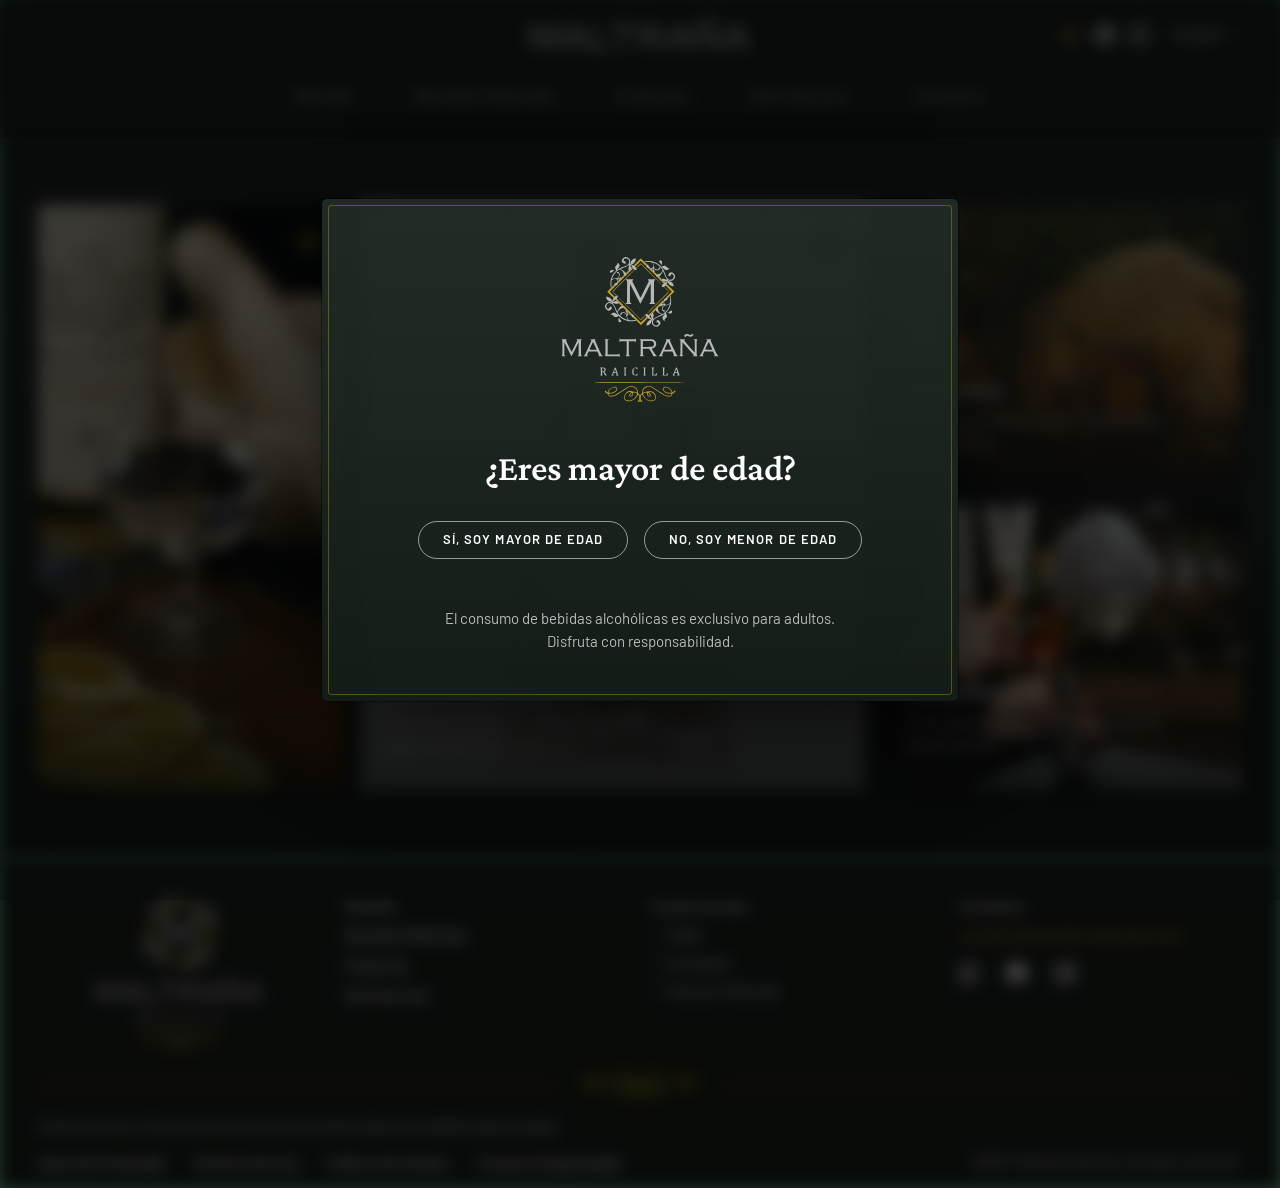
<file: index.html>
<!DOCTYPE html>
<html lang="es" data-bs-theme="dark" data-theme="dark">
<head>
<meta charset="utf-8">
<meta name="viewport" content="width=device-width, initial-scale=1">
<meta name="robots" content="noindex, nofollow">
<title>Maltraña</title>
<meta name="description" content="[COPY PENDIENTE: meta descripción]">

<!-- Orden de carga: Bootstrap → íconos → fuentes → tokens → estilos propios -->
<link href="https://cdn.jsdelivr.net/npm/bootstrap@5.3.3/dist/css/bootstrap.min.css" rel="stylesheet">
<link href="https://cdn.jsdelivr.net/npm/bootstrap-icons@1.11.3/font/bootstrap-icons.min.css" rel="stylesheet">
<link rel="preconnect" href="https://fonts.googleapis.com">
<link rel="preconnect" href="https://fonts.gstatic.com" crossorigin>
<link href="https://fonts.googleapis.com/css2?family=Barlow:wght@400;500;600&family=Crimson+Pro:wght@400;600;700&display=swap" rel="stylesheet">
<!-- Favicon: "M" simple en la pestaña; monograma completo en iPhone/Android -->
<link rel="icon" href="assets/favicon/favicon.svg" type="image/svg+xml">
<link rel="icon" href="assets/favicon/favicon-32.png" sizes="32x32" type="image/png">
<link rel="apple-touch-icon" href="assets/favicon/apple-touch-icon.png">
<link rel="manifest" href="assets/favicon/site.webmanifest">
<meta name="theme-color" content="#1D2520">
<link href="tokens.css" rel="stylesheet">
<!-- Si no hay cookie de mayoría de edad, la página arranca desenfocada (evita un destello) -->
<script>if(!document.cookie.split('; ').includes('mlt_mayor_edad=1'))document.documentElement.classList.add('mlt-gated');</script>
<link href="style.css" rel="stylesheet">
</head>
<body>

<!-- ============================================================
     AGE GATE (va en todas las páginas)
     Modal de Bootstrap con fondo estático: no se cierra con clic
     afuera ni con Esc. La lógica está en age-gate.js.
     TEXTOS: de Maika; la línea del paso "menor" es propuesta, por aprobar.
     ============================================================ -->
<div class="modal fade mlt-agegate" id="mlt-agegate" data-bs-backdrop="static" data-bs-keyboard="false" tabindex="-1" aria-labelledby="mlt-agegate-title" aria-hidden="true">
  <div class="modal-dialog modal-dialog-centered">
    <div class="modal-content">
      <img class="mlt-agegate__logo" src="assets/svg/logo-oficial.svg" alt="Maltraña Raicilla" width="300" height="280">

      <div class="mlt-agegate__step" data-agegate-step="ask">
        <h2 class="mlt-agegate__title" id="mlt-agegate-title">¿Eres mayor de edad?</h2>
        <div class="mlt-agegate__actions d-flex flex-column flex-sm-row justify-content-center gap-2 gap-sm-3 w-100">
          <button class="btn mlt-btn mlt-btn--outline" type="button" data-agegate="yes">Sí, soy mayor de edad</button>
          <button class="btn mlt-btn mlt-btn--outline" type="button" data-agegate="no">No, soy menor de edad</button>
        </div>
        <p class="mlt-agegate__text mlt-agegate__text--note"><span>El consumo de bebidas alcohólicas es exclusivo para adultos.</span> <span>Disfruta con responsabilidad.</span></p>
      </div>

      <div class="mlt-agegate__step" data-agegate-step="minor" hidden>
        <h2 class="mlt-agegate__title" tabindex="-1">Lo sentimos, debes ser mayor de edad para acceder al sitio.</h2>
        <!-- Leyenda basada en la Ley General de Salud (art. 185 Bis): por aprobar -->
        <p class="mlt-agegate__text">El consumo de bebidas alcohólicas en cualquier cantidad por menores de edad es nocivo para la salud.</p>
        <a class="btn mlt-btn" href="https://alcoholinformate.org.mx/cero-consumo-de-alcohol-en-menores-de-edad-y-en-personas-embarazadas/" rel="noopener">Conoce los riesgos</a>
      </div>
    </div>
  </div>
</div>

<!-- WhatsApp flotante en celular (zona del pulgar). WHATSAPP PENDIENTE -->
<a class="mlt-wa d-md-none" href="https://wa.me/523334930599" target="_blank" rel="noopener" aria-label="WhatsApp"><i class="bi bi-whatsapp" aria-hidden="true"></i></a>


<!-- ============================================================
     HEADER
     navbar-expand-md = menú colapsado (hamburguesa) en celular,
     abierto desde md (768px)
     ============================================================ -->
<!-- sticky-top: utilidad de Bootstrap que deja el header fijo arriba al hacer scroll -->
<header class="mlt-header sticky-top">
  <nav class="navbar navbar-expand-md py-2" aria-label="Principal">
    <div class="container-xxl flex-md-column position-relative">

      <a class="navbar-brand m-0 mx-md-auto py-2" href="index.html" aria-current="page">
        <img class="mlt-header__logo" src="assets/svg/logo-header.svg" alt="Maltraña" width="493" height="79">
      </a>

      <button class="navbar-toggler" type="button" data-bs-toggle="collapse" data-bs-target="#mlt-nav" aria-controls="mlt-nav" aria-expanded="false" aria-label="Abrir menú">
        <span class="navbar-toggler-icon"></span>
      </button>

      <div class="collapse navbar-collapse justify-content-md-center w-100 mt-md-3" id="mlt-nav">
        <ul class="navbar-nav align-items-md-center">
          <li class="nav-item"><a class="nav-link" href="raicilla.html">Raicilla</a></li>
          <li class="nav-item"><a class="nav-link" href="raicillas-maltrana.html">Raicillas Maltraña</a></li>
          <li class="nav-item"><a class="nav-link" href="empresa.html">Empresa</a></li>
          <li class="nav-item"><a class="nav-link" href="distribucion.html">Distribución</a></li>
          <li class="nav-item"><a class="nav-link" href="contacto.html">Contacto</a></li>
          <!-- Experiencias: menú desplegable desactivado por ahora (las experiencias se
               enlazan desde el footer y el mosaico de Inicio). Para activarlo, quitar el
               comentario y colocar este <li> donde deba ir en el menú.
          <li class="nav-item dropdown dropdown-center">
            <button class="nav-link dropdown-toggle" type="button" data-bs-toggle="dropdown" aria-expanded="false">Experiencias</button>
            <ul class="dropdown-menu">
              <li><a class="dropdown-item" href="catas.html">Catas</a></li>
              <li><a class="dropdown-item" href="cocteleria.html">Coctelería</a></li>
              <li><a class="dropdown-item" href="ruta-de-la-raicilla.html">Ruta de la Raicilla</a></li>
            </ul>
          </li>
          -->
        </ul>

        <!-- WhatsApp + redes + idioma: dentro del menú en celular, arriba a la derecha en escritorio -->
        <div class="mlt-header__utils">
          <ul class="mlt-social">
            <li><a class="mlt-social__wa" href="https://wa.me/523334930599" target="_blank" rel="noopener" aria-label="WhatsApp"><i class="bi bi-whatsapp" aria-hidden="true"></i></a></li>
            <li><a href="#" aria-label="Facebook"><i class="bi bi-facebook" aria-hidden="true"></i></a></li>
            <li><a href="#" aria-label="Instagram"><i class="bi bi-instagram" aria-hidden="true"></i></a></li>
          </ul>
          <!-- Selector de idioma: dropdown de Bootstrap -->
          <div class="dropdown">
            <button class="mlt-lang dropdown-toggle" type="button" data-bs-toggle="dropdown" aria-expanded="false" lang="en">
              English
            </button>
            <ul class="dropdown-menu dropdown-menu-end mlt-lang__menu">
              <li>
                <a class="dropdown-item active" href="index.html" lang="es" hreflang="es" aria-current="true">
                  Español
                </a>
              </li>
              <li>
                <a class="dropdown-item" href="#" lang="en" hreflang="en">
                  English
                </a>
              </li>
            </ul>
          </div>
        </div>
      </div>
    </div>
  </nav>
</header>

<main>
  <h1 class="visually-hidden">Maltraña</h1>

  <!-- ============================================================
       INICIO · MOSAICO (bento)
       Cuatro recuadros en orden de jerarquía: Raicilla, Raicillas Maltraña,
       Maltraña y Distribución. Cada recuadro lleva a una sección. Todo el recuadro es clicable
       gracias a .stretched-link de Bootstrap (en el enlace del título).
       Celular: uno debajo de otro · Tablet/escritorio: el mosaico cabe en una pantalla.
       COPY PENDIENTE: textos de cada recuadro en Lorem Ipsum.
       ============================================================ -->
  <section class="mlt-home" aria-label="Secciones">
    <!-- Textura de fondo: foto de agaves bajo un verde muy oscuro -->
    <picture class="mlt-home__bg" aria-hidden="true">
      <source type="image/avif" srcset="assets/img/inicio/fondo-sierra.avif">
      <img src="assets/img/inicio/fondo-sierra.webp" alt="" width="2000" height="1333">
    </picture>
    <div class="container-xxl">
      <div class="mlt-bento">

        <article class="mlt-tile mlt-tile--rai">
          <picture class="mlt-tile__media">
            <source type="image/avif" srcset="assets/img/inicio/bento-raicilla.avif">
            <img src="assets/img/inicio/bento-raicilla.webp" alt="" width="1000" height="1499">
          </picture>
          <span class="mlt-tile__arrow" aria-hidden="true"><img class="mlt-tile__agave" src="assets/svg/agave.svg" alt="" width="20" height="20"><i class="bi bi-arrow-right"></i></span>
          <div class="mlt-tile__body">
            <h2 class="mlt-tile__title"><a class="stretched-link" href="raicilla.html">Raicilla</a></h2>
            <p class="mlt-tile__text">Lorem ipsum dolor sit amet, consectetur.</p>
          </div>
        </article>

        <article class="mlt-tile mlt-tile--prod">
          <picture class="mlt-tile__media">
            <!-- En celular, foto propia para el recuadro horizontal -->
            <source type="image/avif" media="(max-width: 767.98px)" srcset="assets/img/inicio/bento-raicillas-maltrana-mobile.avif">
            <source type="image/webp" media="(max-width: 767.98px)" srcset="assets/img/inicio/bento-raicillas-maltrana-mobile.webp">
            <source type="image/avif" srcset="assets/img/inicio/bento-raicillas-maltrana.avif">
            <img src="assets/img/inicio/bento-raicillas-maltrana.webp" alt="" width="1400" height="1115">
          </picture>
          <span class="mlt-tile__arrow" aria-hidden="true"><img class="mlt-tile__agave" src="assets/svg/agave.svg" alt="" width="20" height="20"><i class="bi bi-arrow-right"></i></span>
          <div class="mlt-tile__body">
            <h2 class="mlt-tile__title"><a class="stretched-link" href="raicillas-maltrana.html">Raicillas Maltraña</a></h2>
            <p class="mlt-tile__text">Lorem ipsum dolor sit amet, consectetur adipiscing elit sed do eiusmod.</p>
          </div>
        </article>

        <article class="mlt-tile mlt-tile--empresa">
          <picture class="mlt-tile__media">
            <source type="image/avif" srcset="assets/img/inicio/bento-empresa.avif">
            <img src="assets/img/inicio/bento-empresa.webp" alt="" width="1400" height="933" loading="lazy">
          </picture>
          <span class="mlt-tile__arrow" aria-hidden="true"><img class="mlt-tile__agave" src="assets/svg/agave.svg" alt="" width="20" height="20"><i class="bi bi-arrow-right"></i></span>
          <div class="mlt-tile__body">
            <h2 class="mlt-tile__title"><a class="stretched-link" href="empresa.html">Empresa</a></h2>
            <p class="mlt-tile__text">Lorem ipsum dolor sit amet, consectetur adipiscing elit.</p>
          </div>
        </article>

        <article class="mlt-tile mlt-tile--dist">
          <picture class="mlt-tile__media">
            <source type="image/avif" srcset="assets/img/distribucion/barrica.avif">
            <img src="assets/img/distribucion/barrica.webp" alt="" width="1200" height="800" loading="lazy">
          </picture>
          <span class="mlt-tile__arrow" aria-hidden="true"><img class="mlt-tile__agave" src="assets/svg/agave.svg" alt="" width="20" height="20"><i class="bi bi-arrow-right"></i></span>
          <div class="mlt-tile__body">
            <h2 class="mlt-tile__title"><a class="stretched-link" href="distribucion.html">Distribución</a></h2>
            <p class="mlt-tile__text">Lorem ipsum dolor sit amet, consectetur adipiscing elit.</p>
          </div>
        </article>

      </div>
    </div>
  </section>
</main>

<footer class="mlt-footer">
  <div class="container-xxl">
    <div class="row gy-4">
      <div class="col-12 col-md-3 mlt-footer__brand">
        <a href="index.html"><img class="mlt-footer__logo" src="assets/svg/logo-oficial.svg" alt="Maltraña Raicilla" width="300" height="280"></a>
      </div>

      <nav class="col-6 col-md-3 mlt-footer__nav" aria-label="Secciones">
        <ul class="mlt-footer__list">
          <li><a href="raicilla.html">Raicilla</a></li>
          <li><a href="raicillas-maltrana.html">Raicillas Maltraña</a></li>
          <li><a href="empresa.html">Empresa</a></li>
          <li><a href="distribucion.html">Distribución</a></li>
        </ul>
      </nav>

      <!-- Experiencias: menú padre con sus tres secciones (jerarquía con filete lateral) -->
      <nav class="col-6 col-md-3 mlt-footer__nav" aria-labelledby="footer-exp">
        <p class="mlt-footer__parent" id="footer-exp">Experiencias</p>
        <ul class="mlt-footer__list mlt-footer__sub">
          <li><a href="catas.html">Catas</a></li>
          <li><a href="cocteleria.html">Coctelería</a></li>
          <li><a href="ruta-de-la-raicilla.html">Ruta de la Raicilla</a></li>
        </ul>
      </nav>

      <div class="col-12 col-md-3 mlt-footer__contact">
        <ul class="mlt-footer__list">
          <li><a href="contacto.html">Contacto</a></li>
          <li><a class="mlt-footer__mail" href="mailto:contacto@raicilla-maltrana.com">contacto@raicilla-maltrana.com</a></li>
        </ul>
        <ul class="mlt-social mt-1">
          <li><a class="mlt-social__wa" href="https://wa.me/523334930599" target="_blank" rel="noopener" aria-label="WhatsApp"><i class="bi bi-whatsapp" aria-hidden="true"></i></a></li>
          <li><a href="#" aria-label="Facebook"><i class="bi bi-facebook" aria-hidden="true"></i></a></li>
          <li><a href="#" aria-label="Instagram"><i class="bi bi-instagram" aria-hidden="true"></i></a></li>
        </ul>
      </div>
    </div>

    <div class="mlt-divider mt-3" aria-hidden="true">
      <span class="mlt-divider__line"></span>
      <img class="mlt-divider__ornament" src="assets/svg/ornamento.svg" alt="" width="399" height="94">
      <span class="mlt-divider__line"></span>
    </div>

    <!-- Leyendas sanitarias en un solo párrafo, centrado bajo el ornamento -->
    <p class="mlt-footer__warnings">Evite el exceso. El exceso en el consumo de este producto es dañino para la salud.</p>

    <!-- Legales juntos como grupo; después, el aviso de derechos -->
    <div class="mlt-footer__legal d-md-flex align-items-center justify-content-between">
      <ul class="mlt-footer__legal-links list-unstyled m-0">
        <li><a href="privacidad.html">Aviso de Privacidad</a></li>
        <li><a href="terminos.html">Términos de Uso</a></li>
        <li><a href="cookies.html">Política de Cookies</a></li>
        <li><a href="consumo-responsable.html">Consumo Responsable</a></li>
      </ul>
      <p class="mlt-footer__copy m-0">2026. Maltraña Raicilla. All rights reserved.</p>
    </div>
  </div>
</footer>

<script src="https://cdn.jsdelivr.net/npm/bootstrap@5.3.3/dist/js/bootstrap.bundle.min.js"></script>
<script src="age-gate.js"></script>
<script src="main.js"></script>
</body>
</html>
</file>
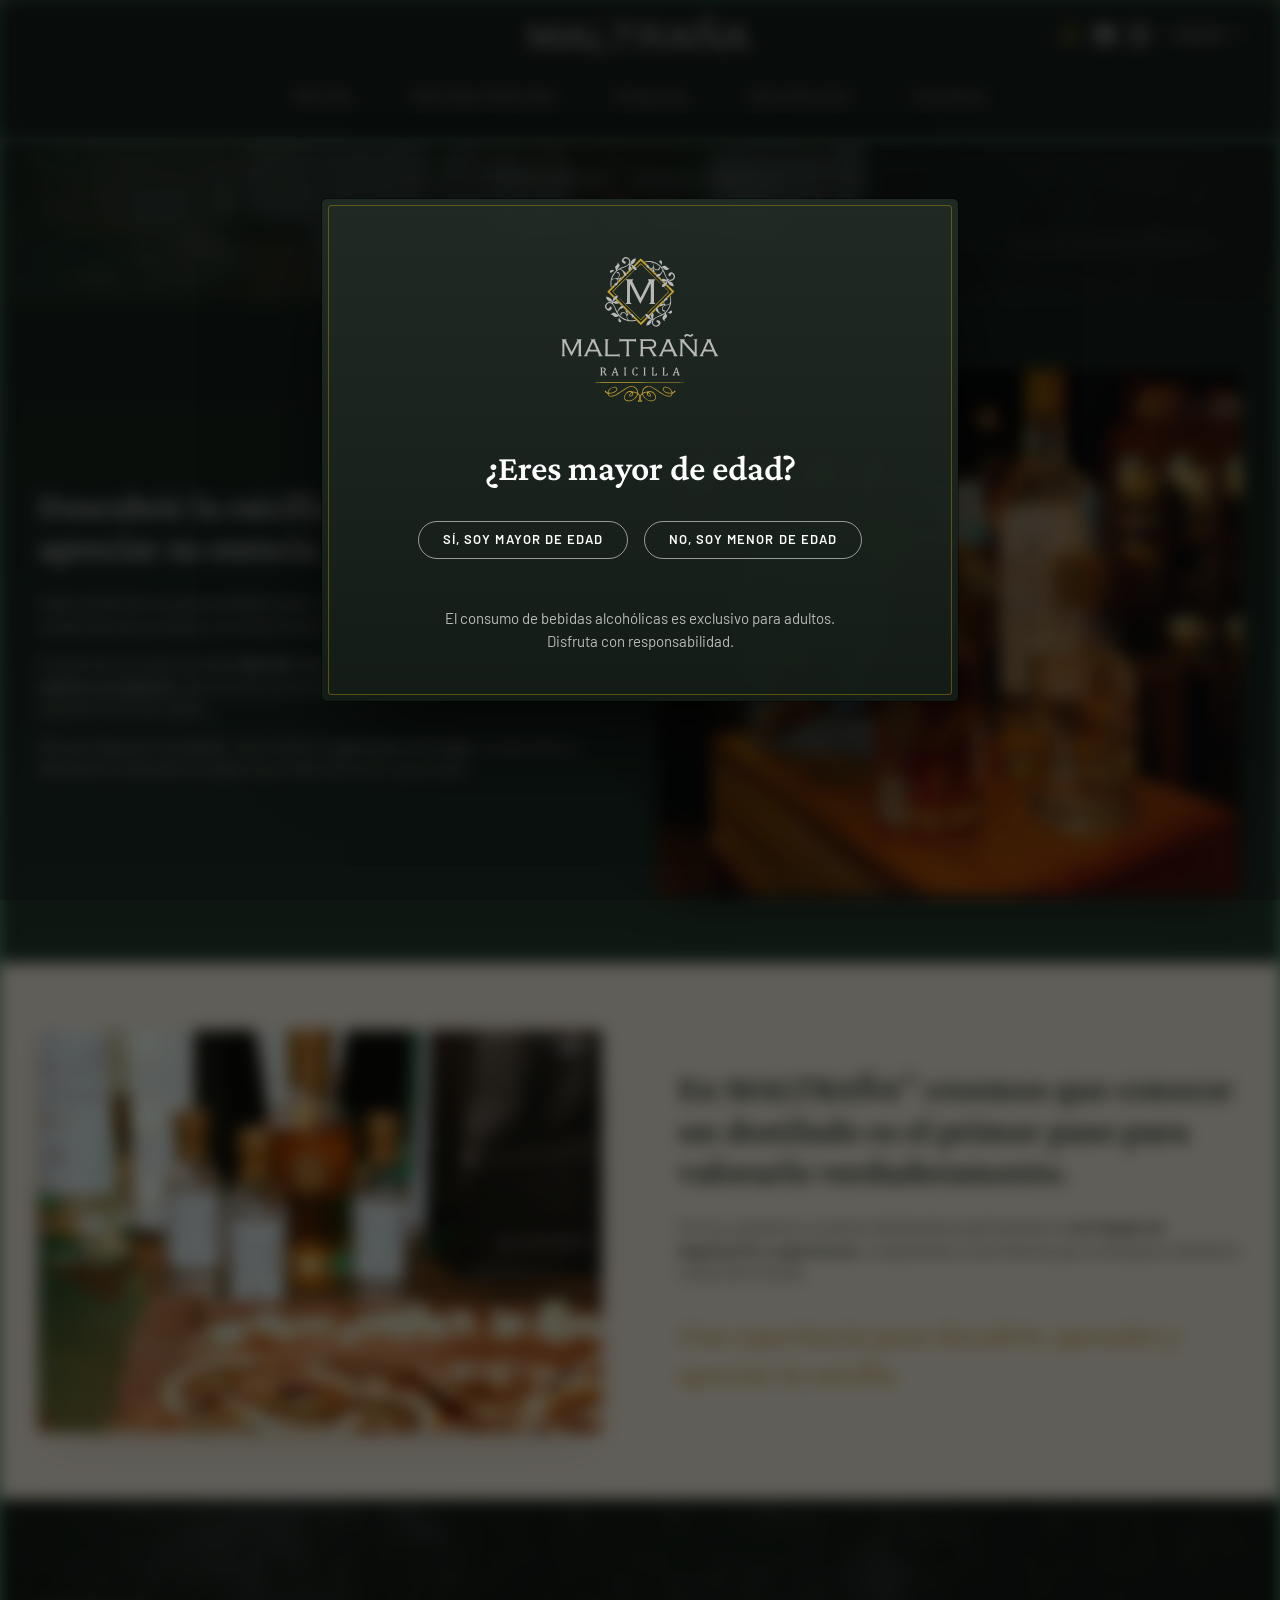
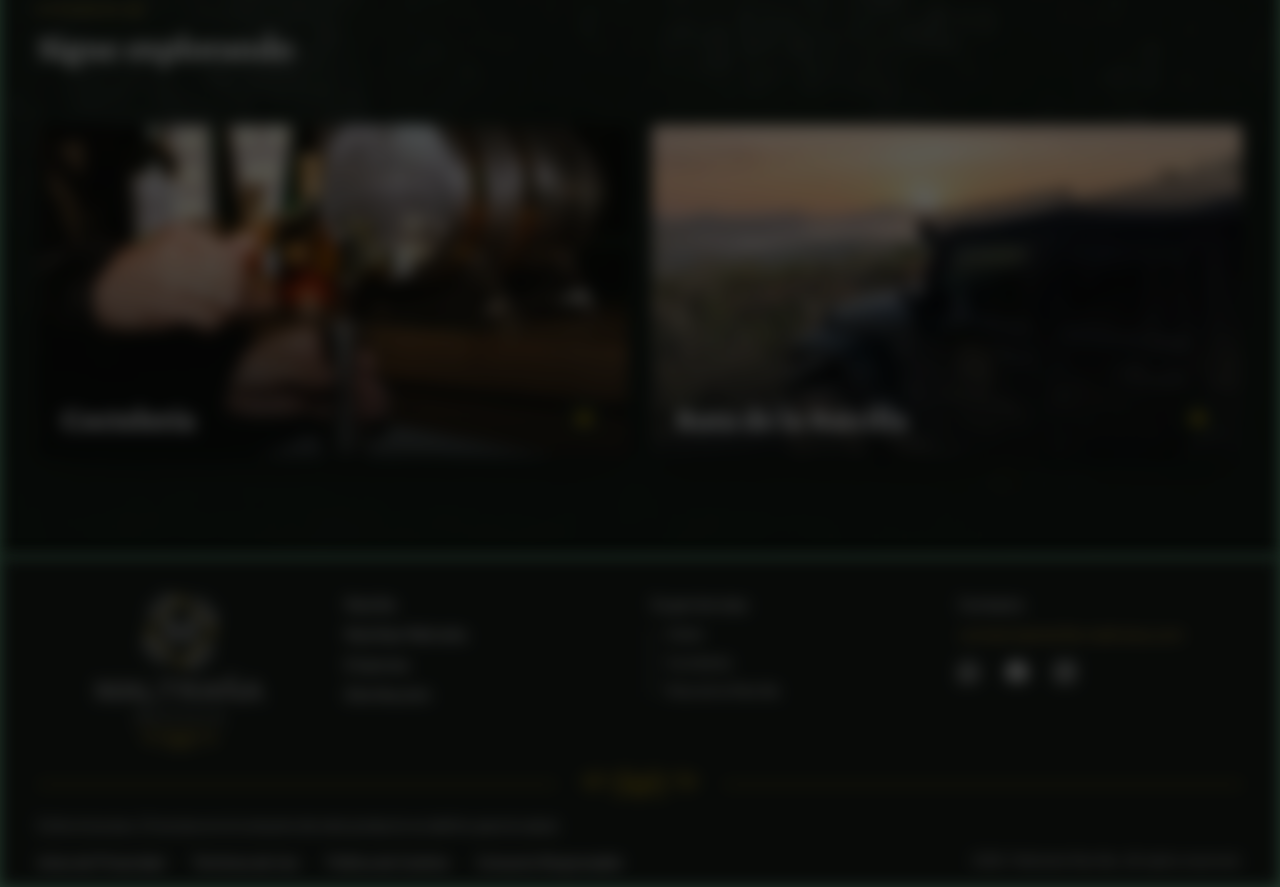
<file: catas.html>
<!DOCTYPE html>
<html lang="es" data-bs-theme="dark" data-theme="dark">
<head>
<meta charset="utf-8">
<meta name="viewport" content="width=device-width, initial-scale=1">
<meta name="robots" content="noindex, nofollow">
<title>Catas de Raicilla</title>
<meta name="description" content="[COPY PENDIENTE: meta descripción]">

<!-- Orden de carga: Bootstrap → íconos → fuentes → tokens → estilos propios -->
<link href="https://cdn.jsdelivr.net/npm/bootstrap@5.3.3/dist/css/bootstrap.min.css" rel="stylesheet">
<link href="https://cdn.jsdelivr.net/npm/bootstrap-icons@1.11.3/font/bootstrap-icons.min.css" rel="stylesheet">
<link rel="preconnect" href="https://fonts.googleapis.com">
<link rel="preconnect" href="https://fonts.gstatic.com" crossorigin>
<link href="https://fonts.googleapis.com/css2?family=Barlow:wght@400;500;600&family=Crimson+Pro:wght@400;600;700&display=swap" rel="stylesheet">
<!-- Favicon: "M" simple en la pestaña; monograma completo en iPhone/Android -->
<link rel="icon" href="assets/favicon/favicon.svg" type="image/svg+xml">
<link rel="icon" href="assets/favicon/favicon-32.png" sizes="32x32" type="image/png">
<link rel="apple-touch-icon" href="assets/favicon/apple-touch-icon.png">
<link rel="manifest" href="assets/favicon/site.webmanifest">
<meta name="theme-color" content="#1D2520">
<link href="tokens.css" rel="stylesheet">
<!-- Si no hay cookie de mayoría de edad, la página arranca desenfocada (evita un destello) -->
<script>if(!document.cookie.split('; ').includes('mlt_mayor_edad=1'))document.documentElement.classList.add('mlt-gated');</script>
<link href="style.css" rel="stylesheet">
</head>
<body>

<!-- ============================================================
     AGE GATE (va en todas las páginas)
     Modal de Bootstrap con fondo estático: no se cierra con clic
     afuera ni con Esc. La lógica está en age-gate.js.
     TEXTOS: de Maika; la línea del paso "menor" es propuesta, por aprobar.
     ============================================================ -->
<div class="modal fade mlt-agegate" id="mlt-agegate" data-bs-backdrop="static" data-bs-keyboard="false" tabindex="-1" aria-labelledby="mlt-agegate-title" aria-hidden="true">
  <div class="modal-dialog modal-dialog-centered">
    <div class="modal-content">
      <img class="mlt-agegate__logo" src="assets/svg/logo-oficial.svg" alt="Maltraña Raicilla" width="300" height="280">

      <div class="mlt-agegate__step" data-agegate-step="ask">
        <h2 class="mlt-agegate__title" id="mlt-agegate-title">¿Eres mayor de edad?</h2>
        <div class="mlt-agegate__actions d-flex flex-column flex-sm-row justify-content-center gap-2 gap-sm-3 w-100">
          <button class="btn mlt-btn mlt-btn--outline" type="button" data-agegate="yes">Sí, soy mayor de edad</button>
          <button class="btn mlt-btn mlt-btn--outline" type="button" data-agegate="no">No, soy menor de edad</button>
        </div>
        <p class="mlt-agegate__text mlt-agegate__text--note"><span>El consumo de bebidas alcohólicas es exclusivo para adultos.</span> <span>Disfruta con responsabilidad.</span></p>
      </div>

      <div class="mlt-agegate__step" data-agegate-step="minor" hidden>
        <h2 class="mlt-agegate__title" tabindex="-1">Lo sentimos, debes ser mayor de edad para acceder al sitio.</h2>
        <!-- Leyenda basada en la Ley General de Salud (art. 185 Bis): por aprobar -->
        <p class="mlt-agegate__text">El consumo de bebidas alcohólicas en cualquier cantidad por menores de edad es nocivo para la salud.</p>
        <a class="btn mlt-btn" href="https://alcoholinformate.org.mx/cero-consumo-de-alcohol-en-menores-de-edad-y-en-personas-embarazadas/" rel="noopener">Conoce los riesgos</a>
      </div>
    </div>
  </div>
</div>

<!-- WhatsApp flotante en celular (zona del pulgar). WHATSAPP PENDIENTE -->
<a class="mlt-wa d-md-none" href="https://wa.me/523334930599" target="_blank" rel="noopener" aria-label="WhatsApp"><i class="bi bi-whatsapp" aria-hidden="true"></i></a>


<!-- ============================================================
     HEADER
     navbar-expand-md = menú colapsado (hamburguesa) en celular,
     abierto desde md (768px)
     ============================================================ -->
<!-- sticky-top: utilidad de Bootstrap que deja el header fijo arriba al hacer scroll -->
<header class="mlt-header sticky-top">
  <nav class="navbar navbar-expand-md py-2" aria-label="Principal">
    <div class="container-xxl flex-md-column position-relative">

      <a class="navbar-brand m-0 mx-md-auto py-2" href="index.html">
        <img class="mlt-header__logo" src="assets/svg/logo-header.svg" alt="Maltraña" width="493" height="79">
      </a>

      <button class="navbar-toggler" type="button" data-bs-toggle="collapse" data-bs-target="#mlt-nav" aria-controls="mlt-nav" aria-expanded="false" aria-label="Abrir menú">
        <span class="navbar-toggler-icon"></span>
      </button>

      <div class="collapse navbar-collapse justify-content-md-center w-100 mt-md-3" id="mlt-nav">
        <ul class="navbar-nav align-items-md-center">
          <li class="nav-item"><a class="nav-link" href="raicilla.html">Raicilla</a></li>
          <li class="nav-item"><a class="nav-link" href="raicillas-maltrana.html">Raicillas Maltraña</a></li>
          <li class="nav-item"><a class="nav-link" href="empresa.html">Empresa</a></li>
          <li class="nav-item"><a class="nav-link" href="distribucion.html">Distribución</a></li>
          <li class="nav-item"><a class="nav-link" href="contacto.html">Contacto</a></li>
          <!-- Experiencias: menú desplegable desactivado por ahora (las experiencias se
               enlazan desde el footer y el mosaico de Inicio). Para activarlo, quitar el
               comentario y colocar este <li> donde deba ir en el menú.
          <li class="nav-item dropdown dropdown-center">
            <button class="nav-link dropdown-toggle active" type="button" data-bs-toggle="dropdown" aria-expanded="false">Experiencias</button>
            <ul class="dropdown-menu">
              <li><a class="dropdown-item active" aria-current="page" href="catas.html">Catas</a></li>
              <li><a class="dropdown-item" href="cocteleria.html">Coctelería</a></li>
              <li><a class="dropdown-item" href="ruta-de-la-raicilla.html">Ruta de la Raicilla</a></li>
            </ul>
          </li>
          -->
        </ul>

        <!-- WhatsApp + redes + idioma: dentro del menú en celular, arriba a la derecha en escritorio -->
        <div class="mlt-header__utils">
          <ul class="mlt-social">
            <li><a class="mlt-social__wa" href="https://wa.me/523334930599" target="_blank" rel="noopener" aria-label="WhatsApp"><i class="bi bi-whatsapp" aria-hidden="true"></i></a></li>
            <li><a href="#" aria-label="Facebook"><i class="bi bi-facebook" aria-hidden="true"></i></a></li>
            <li><a href="#" aria-label="Instagram"><i class="bi bi-instagram" aria-hidden="true"></i></a></li>
          </ul>
          <!-- Selector de idioma: dropdown de Bootstrap -->
          <div class="dropdown">
            <button class="mlt-lang dropdown-toggle" type="button" data-bs-toggle="dropdown" aria-expanded="false" lang="en">
              English
            </button>
            <ul class="dropdown-menu dropdown-menu-end mlt-lang__menu">
              <li>
                <a class="dropdown-item active" href="catas.html" lang="es" hreflang="es" aria-current="true">
                  Español
                </a>
              </li>
              <li>
                <a class="dropdown-item" href="#" lang="en" hreflang="en">
                  English
                </a>
              </li>
            </ul>
          </div>
        </div>
      </div>
    </div>
  </nav>
</header>

<main>
  <section class="mlt-page-hero mlt-page-hero--compact mlt-page-hero--photo">
    <picture class="mlt-page-hero__bg" aria-hidden="true">
      <source type="image/avif" srcset="assets/img/catas/hero.avif">
      <img src="assets/img/catas/hero.webp" alt="" width="1600" height="1066">
    </picture>
    <div class="container-xxl text-center">
      <nav aria-label="Ruta de navegación">
        <ol class="breadcrumb mlt-breadcrumb justify-content-center"><li class="breadcrumb-item">Experiencias</li><li class="breadcrumb-item active" aria-current="page">Catas de Raicilla</li></ol>
      </nav>
      <h1 class="mlt-page-hero__title">Catas de Raicilla</h1>
      <img class="mlt-page-hero__ornament" src="assets/svg/ornamento.svg" alt="" width="399" height="94">
    </div>
  </section>

  <section class="mlt-section mlt-section--depth" aria-labelledby="catas-title">
    <div class="container-xxl">
      <!-- Texto y foto casi del mismo ancho -->
      <div class="mlt-split mlt-split--short mlt-split--media-wide mlt-split--balanced">
        <div class="mlt-prose-block">
          <h2 class="mlt-h2" id="catas-title">Descubrir la raicilla es aprender a apreciar su esencia.</h2>
          <p>Cada raicilla tiene una personalidad propia, resultado del agave, la tierra, las condiciones de su entorno y el conocimiento de quienes la elaboran.</p>
          <p>A través de una cata es posible <strong>descubrir sus matices, reconocer sus aromas, explorar sus sabores</strong> y apreciar las características que hacen de este destilado una expresión única de Jalisco.</p>
          <p>Más que degustar una bebida, catar raicilla es <strong>acercarse a su origen</strong>, comprender su elaboración y descubrir la riqueza que existe detrás de cada botella.</p>
        </div>
        <div class="mlt-media mlt-media--top">
          <picture>
            <source type="image/avif" srcset="assets/img/catas/cata-degustacion.avif">
            <img src="assets/img/catas/cata-degustacion.webp" alt="Barrica y botellas de Maltraña servidas en una barra" width="877" height="1050" loading="lazy">
          </picture>
        </div>
      </div>
    </div>
  </section>

  <!-- Tema claro (crema y verde oscuro): foto a la izquierda, más pequeña, y el texto con más aire -->
  <section class="mlt-section mlt-section--cream" data-bs-theme="light" aria-labelledby="catas-creemos">
    <div class="container-xxl">
      <div class="mlt-split mlt-split--short mlt-split--reverse mlt-split--media-small">
        <div class="mlt-prose-block">
          <h2 class="mlt-h2" id="catas-creemos">En MALTRAÑA<span class="mlt-reg">®</span> creemos que conocer un destilado es el primer paso para valorarlo verdaderamente.</h2>
          <p>Por eso, apoyamos a nuestros distribuidores participando en <strong>actividades de degustación y capacitación</strong>, compartiendo conocimientos que contribuyan a difundir la cultura de la raicilla.</p>
          <p class="mlt-pullquote">Una experiencia para descubrir, aprender y apreciar la raicilla.</p>
        </div>
        <div class="mlt-media">
          <picture>
            <source type="image/avif" srcset="assets/img/catas/hero.avif">
            <img src="assets/img/catas/hero.webp" alt="Botellas de Raicilla Maltraña en una mesa de degustación" width="1600" height="1066" loading="lazy">
          </picture>
        </div>
      </div>
    </div>
  </section>

  <!-- Cierre: navegación hacia las otras experiencias -->
  <section class="mlt-expcta" aria-labelledby="mas-exp">
    <picture class="mlt-expcta__bg" aria-hidden="true">
      <source type="image/avif" srcset="assets/img/experiencias/cta-fondo.avif">
      <img src="assets/img/experiencias/cta-fondo.webp" alt="" width="1600" height="1066" loading="lazy">
    </picture>
    <div class="container-xxl">
      <div class="mlt-expcta__head">
        <p class="mlt-eyebrow">Experiencias</p>
        <h2 class="mlt-h2" id="mas-exp">Sigue explorando</h2>
      </div>
      <div class="mlt-expcta__cards">
          <a class="mlt-expcard mlt-expcard--cocteleria" href="cocteleria.html">
            <picture class="mlt-expcard__media">
              <source type="image/avif" srcset="assets/img/cocteleria/hero.avif">
              <img src="assets/img/cocteleria/hero.webp" alt="" width="1600" height="1066" loading="lazy">
            </picture>
            <span class="mlt-expcard__name">Coctelería</span>
            <!-- Mismo ícono que el mosaico de Inicio: agave que se vuelve flecha al pasar el cursor -->
            <span class="mlt-tile__arrow mlt-expcard__arrow" aria-hidden="true"><img class="mlt-tile__agave" src="assets/svg/agave.svg" alt="" width="20" height="20"><i class="bi bi-arrow-right"></i></span>
          </a>
          <a class="mlt-expcard mlt-expcard--ruta-de-la-raicilla" href="ruta-de-la-raicilla.html">
            <picture class="mlt-expcard__media">
              <source type="image/avif" srcset="assets/img/ruta/ruta-raicilla.avif">
              <img src="assets/img/ruta/ruta-raicilla.webp" alt="" width="1600" height="1066" loading="lazy">
            </picture>
            <span class="mlt-expcard__name">Ruta de la Raicilla</span>
            <!-- Mismo ícono que el mosaico de Inicio: agave que se vuelve flecha al pasar el cursor -->
            <span class="mlt-tile__arrow mlt-expcard__arrow" aria-hidden="true"><img class="mlt-tile__agave" src="assets/svg/agave.svg" alt="" width="20" height="20"><i class="bi bi-arrow-right"></i></span>
          </a>
      </div>
    </div>
  </section>
</main>

<footer class="mlt-footer">
  <div class="container-xxl">
    <div class="row gy-4">
      <div class="col-12 col-md-3 mlt-footer__brand">
        <a href="index.html"><img class="mlt-footer__logo" src="assets/svg/logo-oficial.svg" alt="Maltraña Raicilla" width="300" height="280"></a>
      </div>

      <nav class="col-6 col-md-3 mlt-footer__nav" aria-label="Secciones">
        <ul class="mlt-footer__list">
          <li><a href="raicilla.html">Raicilla</a></li>
          <li><a href="raicillas-maltrana.html">Raicillas Maltraña</a></li>
          <li><a href="empresa.html">Empresa</a></li>
          <li><a href="distribucion.html">Distribución</a></li>
        </ul>
      </nav>

      <!-- Experiencias: menú padre con sus tres secciones (jerarquía con filete lateral) -->
      <nav class="col-6 col-md-3 mlt-footer__nav" aria-labelledby="footer-exp">
        <p class="mlt-footer__parent" id="footer-exp">Experiencias</p>
        <ul class="mlt-footer__list mlt-footer__sub">
          <li><a href="catas.html">Catas</a></li>
          <li><a href="cocteleria.html">Coctelería</a></li>
          <li><a href="ruta-de-la-raicilla.html">Ruta de la Raicilla</a></li>
        </ul>
      </nav>

      <div class="col-12 col-md-3 mlt-footer__contact">
        <ul class="mlt-footer__list">
          <li><a href="contacto.html">Contacto</a></li>
          <li><a class="mlt-footer__mail" href="mailto:contacto@raicilla-maltrana.com">contacto@raicilla-maltrana.com</a></li>
        </ul>
        <ul class="mlt-social mt-1">
          <li><a class="mlt-social__wa" href="https://wa.me/523334930599" target="_blank" rel="noopener" aria-label="WhatsApp"><i class="bi bi-whatsapp" aria-hidden="true"></i></a></li>
          <li><a href="#" aria-label="Facebook"><i class="bi bi-facebook" aria-hidden="true"></i></a></li>
          <li><a href="#" aria-label="Instagram"><i class="bi bi-instagram" aria-hidden="true"></i></a></li>
        </ul>
      </div>
    </div>

    <div class="mlt-divider mt-3" aria-hidden="true">
      <span class="mlt-divider__line"></span>
      <img class="mlt-divider__ornament" src="assets/svg/ornamento.svg" alt="" width="399" height="94">
      <span class="mlt-divider__line"></span>
    </div>

    <!-- Leyendas sanitarias en un solo párrafo, centrado bajo el ornamento -->
    <p class="mlt-footer__warnings">Evite el exceso. El exceso en el consumo de este producto es dañino para la salud.</p>

    <!-- Legales juntos como grupo; después, el aviso de derechos -->
    <div class="mlt-footer__legal d-md-flex align-items-center justify-content-between">
      <ul class="mlt-footer__legal-links list-unstyled m-0">
        <li><a href="privacidad.html">Aviso de Privacidad</a></li>
        <li><a href="terminos.html">Términos de Uso</a></li>
        <li><a href="cookies.html">Política de Cookies</a></li>
        <li><a href="consumo-responsable.html">Consumo Responsable</a></li>
      </ul>
      <p class="mlt-footer__copy m-0">2026. Maltraña Raicilla. All rights reserved.</p>
    </div>
  </div>
</footer>

<script src="https://cdn.jsdelivr.net/npm/bootstrap@5.3.3/dist/js/bootstrap.bundle.min.js"></script>
<script src="age-gate.js"></script>
<script src="main.js"></script>
</body>
</html>
</file>
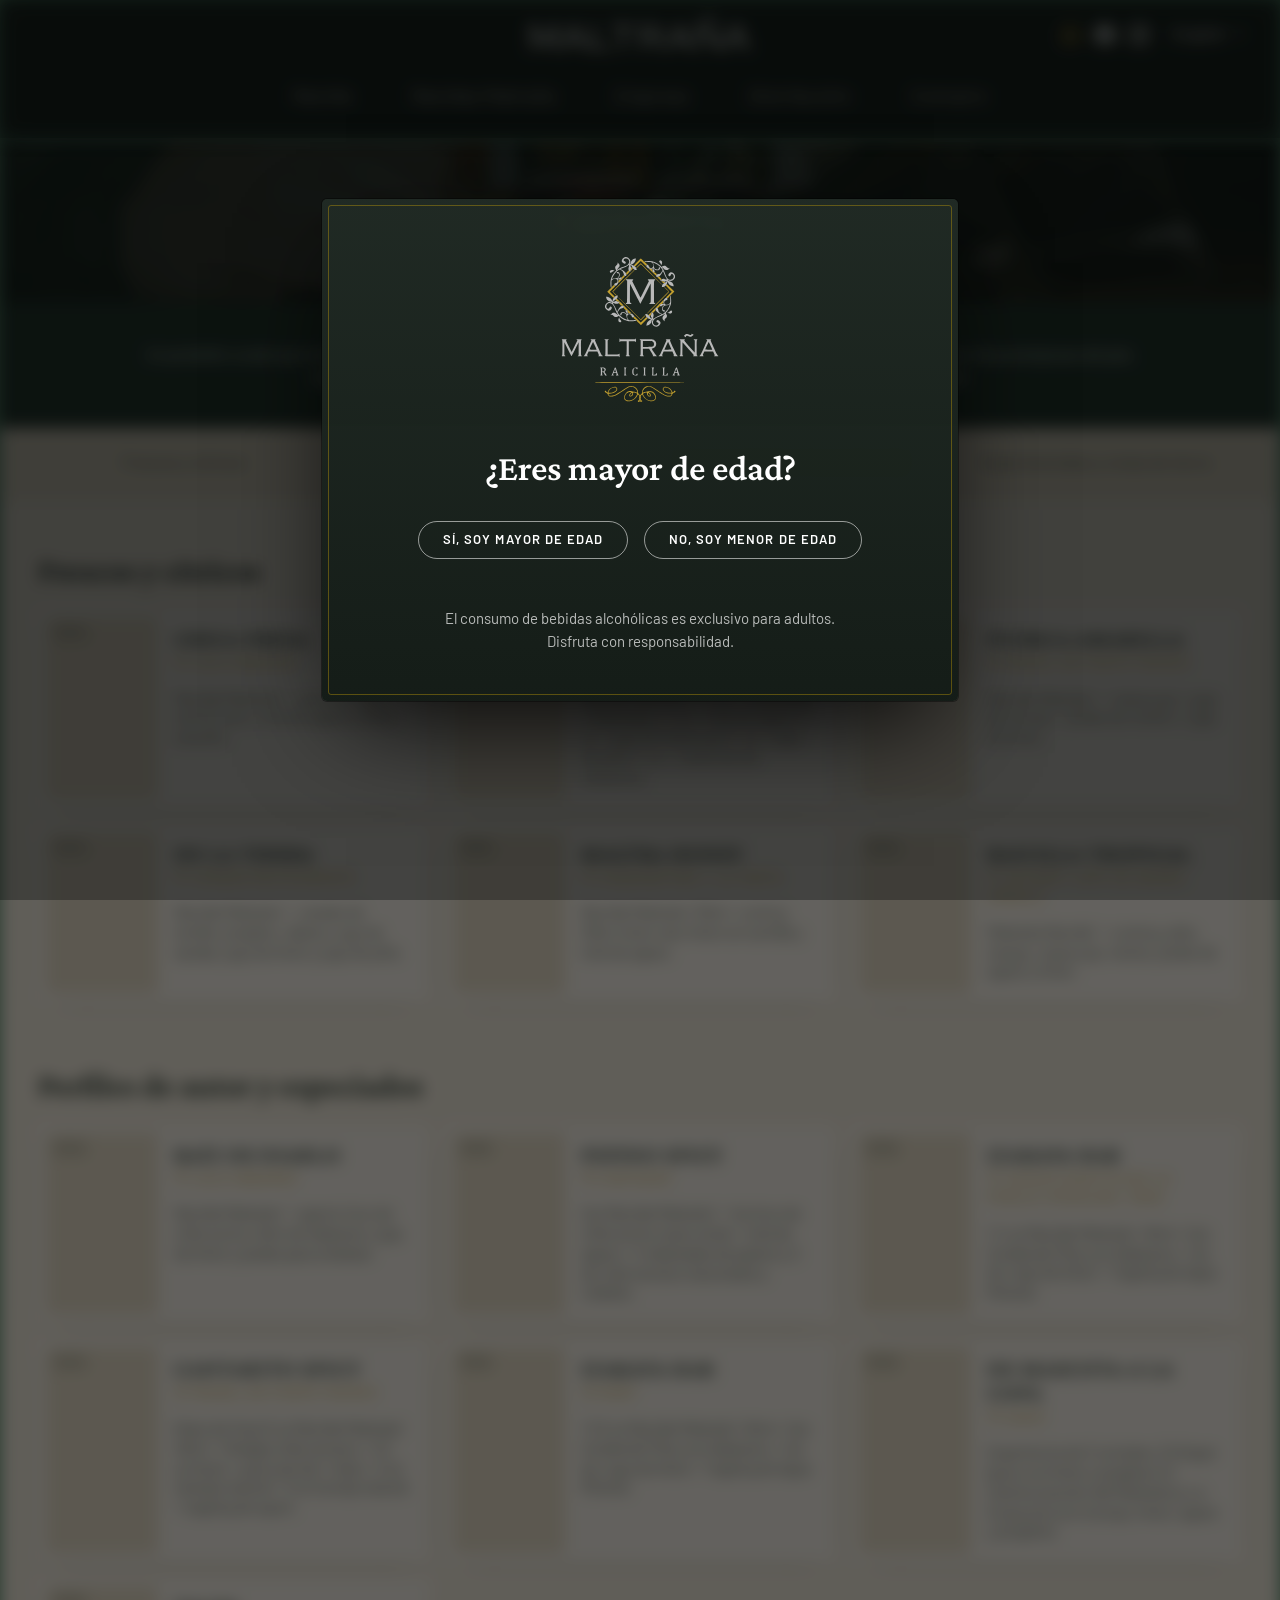
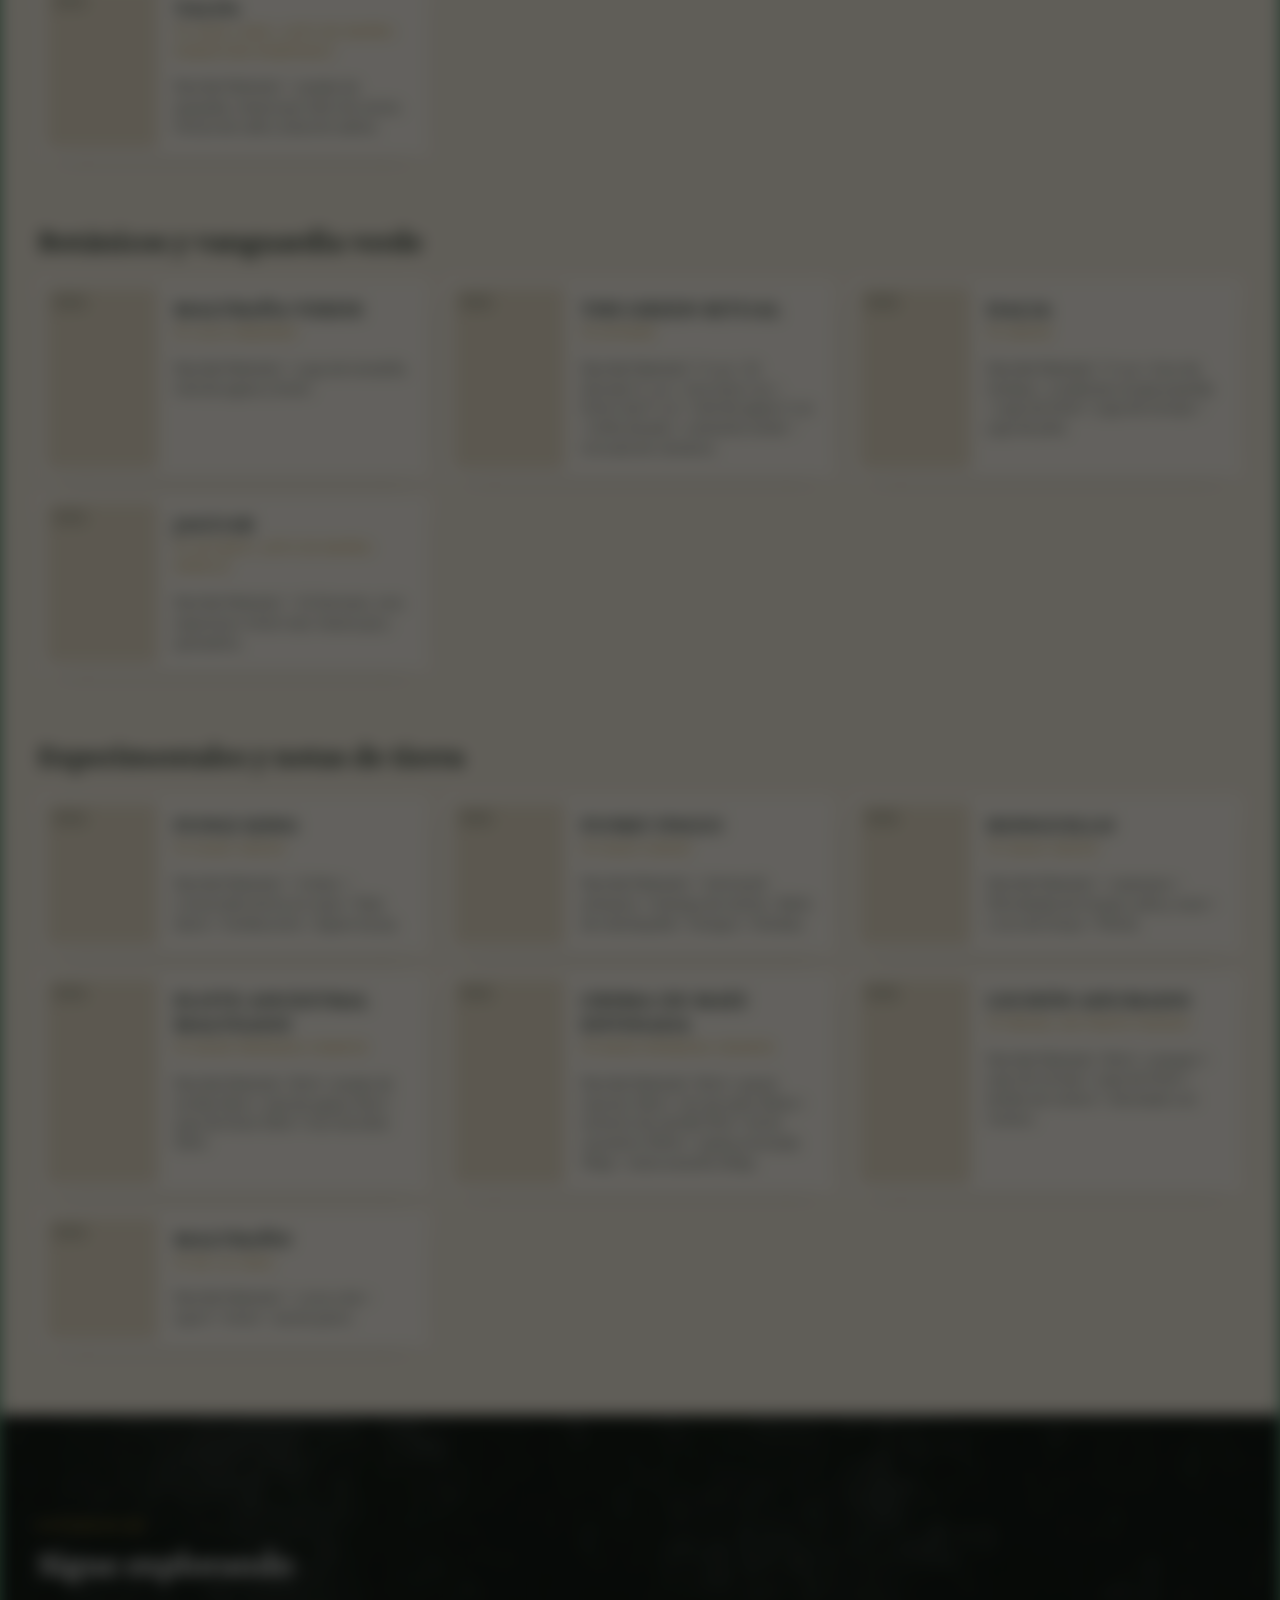
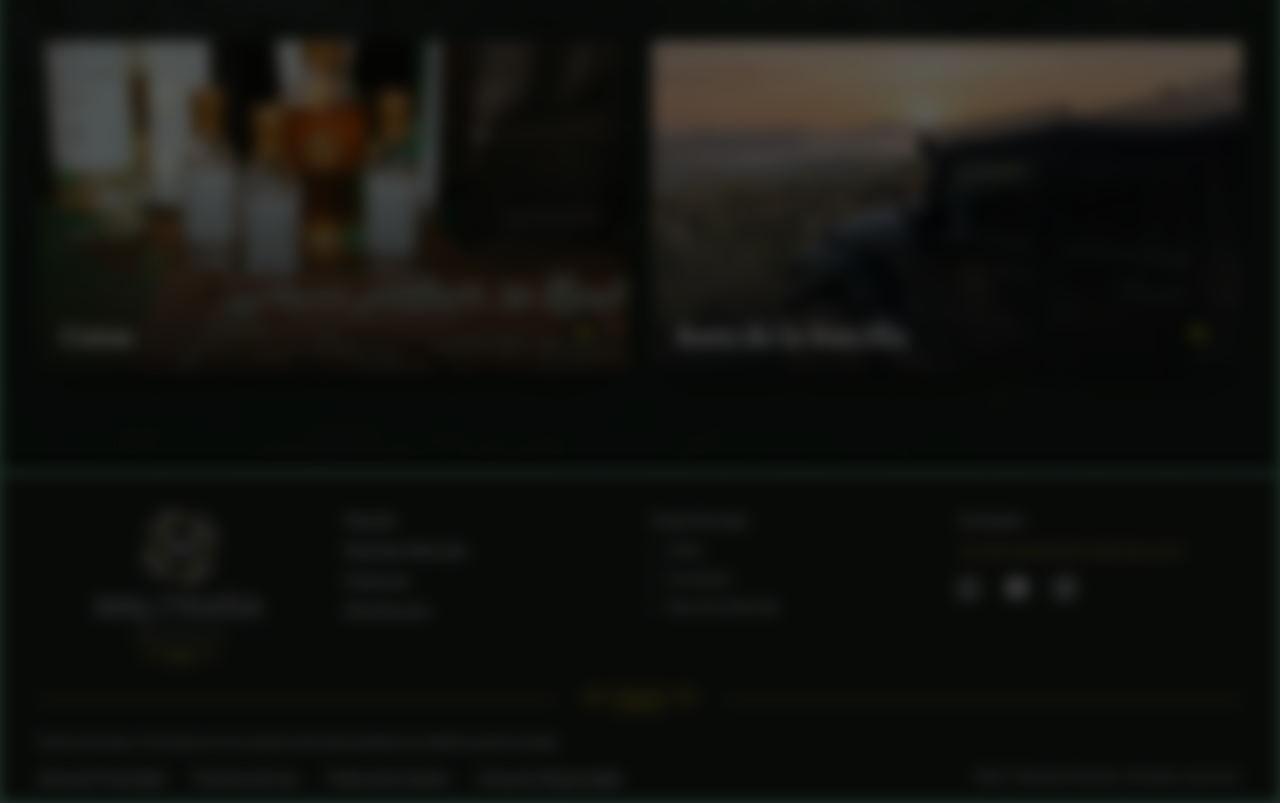
<file: cocteleria.html>
<!DOCTYPE html>
<html lang="es" data-bs-theme="dark" data-theme="dark">
<head>
<meta charset="utf-8">
<meta name="viewport" content="width=device-width, initial-scale=1">
<meta name="robots" content="noindex, nofollow">
<title>Coctelería</title>
<meta name="description" content="[COPY PENDIENTE: meta descripción]">

<!-- Orden de carga: Bootstrap → íconos → fuentes → tokens → estilos propios -->
<link href="https://cdn.jsdelivr.net/npm/bootstrap@5.3.3/dist/css/bootstrap.min.css" rel="stylesheet">
<link href="https://cdn.jsdelivr.net/npm/bootstrap-icons@1.11.3/font/bootstrap-icons.min.css" rel="stylesheet">
<link rel="preconnect" href="https://fonts.googleapis.com">
<link rel="preconnect" href="https://fonts.gstatic.com" crossorigin>
<link href="https://fonts.googleapis.com/css2?family=Barlow:wght@400;500;600&family=Crimson+Pro:wght@400;600;700&display=swap" rel="stylesheet">
<!-- Favicon: "M" simple en la pestaña; monograma completo en iPhone/Android -->
<link rel="icon" href="assets/favicon/favicon.svg" type="image/svg+xml">
<link rel="icon" href="assets/favicon/favicon-32.png" sizes="32x32" type="image/png">
<link rel="apple-touch-icon" href="assets/favicon/apple-touch-icon.png">
<link rel="manifest" href="assets/favicon/site.webmanifest">
<meta name="theme-color" content="#1D2520">
<link href="tokens.css" rel="stylesheet">
<!-- Si no hay cookie de mayoría de edad, la página arranca desenfocada (evita un destello) -->
<script>if(!document.cookie.split('; ').includes('mlt_mayor_edad=1'))document.documentElement.classList.add('mlt-gated');</script>
<link href="style.css" rel="stylesheet">
</head>
<body>

<!-- ============================================================
     AGE GATE (va en todas las páginas)
     Modal de Bootstrap con fondo estático: no se cierra con clic
     afuera ni con Esc. La lógica está en age-gate.js.
     TEXTOS: de Maika; la línea del paso "menor" es propuesta, por aprobar.
     ============================================================ -->
<div class="modal fade mlt-agegate" id="mlt-agegate" data-bs-backdrop="static" data-bs-keyboard="false" tabindex="-1" aria-labelledby="mlt-agegate-title" aria-hidden="true">
  <div class="modal-dialog modal-dialog-centered">
    <div class="modal-content">
      <img class="mlt-agegate__logo" src="assets/svg/logo-oficial.svg" alt="Maltraña Raicilla" width="300" height="280">

      <div class="mlt-agegate__step" data-agegate-step="ask">
        <h2 class="mlt-agegate__title" id="mlt-agegate-title">¿Eres mayor de edad?</h2>
        <div class="mlt-agegate__actions d-flex flex-column flex-sm-row justify-content-center gap-2 gap-sm-3 w-100">
          <button class="btn mlt-btn mlt-btn--outline" type="button" data-agegate="yes">Sí, soy mayor de edad</button>
          <button class="btn mlt-btn mlt-btn--outline" type="button" data-agegate="no">No, soy menor de edad</button>
        </div>
        <p class="mlt-agegate__text mlt-agegate__text--note"><span>El consumo de bebidas alcohólicas es exclusivo para adultos.</span> <span>Disfruta con responsabilidad.</span></p>
      </div>

      <div class="mlt-agegate__step" data-agegate-step="minor" hidden>
        <h2 class="mlt-agegate__title" tabindex="-1">Lo sentimos, debes ser mayor de edad para acceder al sitio.</h2>
        <!-- Leyenda basada en la Ley General de Salud (art. 185 Bis): por aprobar -->
        <p class="mlt-agegate__text">El consumo de bebidas alcohólicas en cualquier cantidad por menores de edad es nocivo para la salud.</p>
        <a class="btn mlt-btn" href="https://alcoholinformate.org.mx/cero-consumo-de-alcohol-en-menores-de-edad-y-en-personas-embarazadas/" rel="noopener">Conoce los riesgos</a>
      </div>
    </div>
  </div>
</div>

<!-- WhatsApp flotante en celular (zona del pulgar). WHATSAPP PENDIENTE -->
<a class="mlt-wa d-md-none" href="https://wa.me/523334930599" target="_blank" rel="noopener" aria-label="WhatsApp"><i class="bi bi-whatsapp" aria-hidden="true"></i></a>


<!-- ============================================================
     HEADER
     navbar-expand-md = menú colapsado (hamburguesa) en celular,
     abierto desde md (768px)
     ============================================================ -->
<!-- sticky-top: utilidad de Bootstrap que deja el header fijo arriba al hacer scroll -->
<header class="mlt-header sticky-top">
  <nav class="navbar navbar-expand-md py-2" aria-label="Principal">
    <div class="container-xxl flex-md-column position-relative">

      <a class="navbar-brand m-0 mx-md-auto py-2" href="index.html">
        <img class="mlt-header__logo" src="assets/svg/logo-header.svg" alt="Maltraña" width="493" height="79">
      </a>

      <button class="navbar-toggler" type="button" data-bs-toggle="collapse" data-bs-target="#mlt-nav" aria-controls="mlt-nav" aria-expanded="false" aria-label="Abrir menú">
        <span class="navbar-toggler-icon"></span>
      </button>

      <div class="collapse navbar-collapse justify-content-md-center w-100 mt-md-3" id="mlt-nav">
        <ul class="navbar-nav align-items-md-center">
          <li class="nav-item"><a class="nav-link" href="raicilla.html">Raicilla</a></li>
          <li class="nav-item"><a class="nav-link" href="raicillas-maltrana.html">Raicillas Maltraña</a></li>
          <li class="nav-item"><a class="nav-link" href="empresa.html">Empresa</a></li>
          <li class="nav-item"><a class="nav-link" href="distribucion.html">Distribución</a></li>
          <li class="nav-item"><a class="nav-link" href="contacto.html">Contacto</a></li>
          <!-- Experiencias: menú desplegable desactivado por ahora (las experiencias se
               enlazan desde el footer y el mosaico de Inicio). Para activarlo, quitar el
               comentario y colocar este <li> donde deba ir en el menú.
          <li class="nav-item dropdown dropdown-center">
            <button class="nav-link dropdown-toggle active" type="button" data-bs-toggle="dropdown" aria-expanded="false">Experiencias</button>
            <ul class="dropdown-menu">
              <li><a class="dropdown-item" href="catas.html">Catas</a></li>
              <li><a class="dropdown-item active" aria-current="page" href="cocteleria.html">Coctelería</a></li>
              <li><a class="dropdown-item" href="ruta-de-la-raicilla.html">Ruta de la Raicilla</a></li>
            </ul>
          </li>
          -->
        </ul>

        <!-- WhatsApp + redes + idioma: dentro del menú en celular, arriba a la derecha en escritorio -->
        <div class="mlt-header__utils">
          <ul class="mlt-social">
            <li><a class="mlt-social__wa" href="https://wa.me/523334930599" target="_blank" rel="noopener" aria-label="WhatsApp"><i class="bi bi-whatsapp" aria-hidden="true"></i></a></li>
            <li><a href="#" aria-label="Facebook"><i class="bi bi-facebook" aria-hidden="true"></i></a></li>
            <li><a href="#" aria-label="Instagram"><i class="bi bi-instagram" aria-hidden="true"></i></a></li>
          </ul>
          <!-- Selector de idioma: dropdown de Bootstrap -->
          <div class="dropdown">
            <button class="mlt-lang dropdown-toggle" type="button" data-bs-toggle="dropdown" aria-expanded="false" lang="en">
              English
            </button>
            <ul class="dropdown-menu dropdown-menu-end mlt-lang__menu">
              <li>
                <a class="dropdown-item active" href="cocteleria.html" lang="es" hreflang="es" aria-current="true">
                  Español
                </a>
              </li>
              <li>
                <a class="dropdown-item" href="#" lang="en" hreflang="en">
                  English
                </a>
              </li>
            </ul>
          </div>
        </div>
      </div>
    </div>
  </nav>
</header>

<main>
  <section class="mlt-page-hero mlt-page-hero--compact mlt-page-hero--photo">
    <picture class="mlt-page-hero__bg" aria-hidden="true">
      <source type="image/avif" srcset="assets/img/cocteleria/hero.avif">
      <img src="assets/img/cocteleria/hero.webp" alt="" width="1600" height="1066">
    </picture>
    <div class="container-xxl text-center">
      <nav aria-label="Ruta de navegación">
        <ol class="breadcrumb mlt-breadcrumb justify-content-center"><li class="breadcrumb-item">Experiencias</li><li class="breadcrumb-item active" aria-current="page">Coctelería</li></ol>
      </nav>
      <h1 class="mlt-page-hero__title">Coctelería</h1>
      <img class="mlt-page-hero__ornament" src="assets/svg/ornamento.svg" alt="" width="399" height="94">
    </div>
  </section>
  <!-- Presentación de la carta (va fuera de la portada para que todas las portadas midan lo mismo) -->
  <section class="mlt-section mlt-section--intro" aria-label="Presentación">
    <div class="container-xxl">
      <div class="mlt-prose-block mlt-prose-block--center mlt-prose-block--wide">
        <p>Un portafolio curado que entrelaza la tradición artesanal de nuestra Raicilla Premium con las visiones vanguardistas de las barras más prestigiosas del país. Cada cóctel se acompaña de una representación visual única ajustada a su perfil cromático y sensorial.</p>
      </div>
    </div>
  </section>
  <!-- ============================================================
       COCTELERÍA: carta en una sola página, como el menú de una app de comida.
       La barra de categorías se queda fija arriba al bajar y marca en qué
       categoría vas (se marca desde main.js).
       Picar una categoría lleva directo a ella.
       Fuente: PDF "Portafolio exclusivo ilustrado de coctelería".
       Los PRECIOS del PDF no se publican.
       ============================================================ -->
  <!-- Carta en tema claro (fondo crema, texto verde oscuro, acentos dorados) -->
  <div class="mlt-carta" data-bs-theme="light">
  <nav class="mlt-catnav" id="catnav" aria-label="Categorías de cócteles">
    <div class="container-xxl">
      <ul class="mlt-catnav__list">
        <li><a class="mlt-catnav__link active" href="#cat-frescos"><span class="mlt-catnav__name">Frescos y cítricos</span></a></li>
        <li><a class="mlt-catnav__link" href="#cat-autor"><span class="mlt-catnav__name">Perfiles de autor y especiados</span></a></li>
        <li><a class="mlt-catnav__link" href="#cat-botanicos"><span class="mlt-catnav__name">Botánicos y vanguardia verde</span></a></li>
        <li><a class="mlt-catnav__link" href="#cat-experimentales"><span class="mlt-catnav__name">Experimentales y notas de tierra</span></a></li>
      </ul>
    </div>
  </nav>
  <div class="mlt-section mlt-catmenu">
    <div class="container-xxl">
      <section class="mlt-catgroup" id="cat-frescos" aria-labelledby="t-frescos">
        <h2 class="mlt-catgroup__title" id="t-frescos">Frescos y cítricos</h2>
        <div class="mlt-cocktails">
          <article class="mlt-cocktail">
            <div class="mlt-cocktail__media"><div class="mlt-ph" data-ph="Foto"></div></div>
            <div class="mlt-cocktail__body">
            <h3 class="mlt-cocktail__name">Chica Fresa</h3>
            <p class="mlt-cocktail__place"><i class="bi bi-geo-alt" aria-hidden="true"></i> Lolo andares</p>
            <p class="mlt-cocktail__recipe">Raicilla Maltraña<span class="mlt-reg">®</span> + puré de fresa, vermut seco, miel de agave y limón amarillo.</p>
            </div>
          </article>
          <article class="mlt-cocktail">
            <div class="mlt-cocktail__media"><div class="mlt-ph" data-ph="Foto"></div></div>
            <div class="mlt-cocktail__body">
            <h3 class="mlt-cocktail__name">Golden star</h3>
            <p class="mlt-cocktail__place"><i class="bi bi-geo-alt" aria-hidden="true"></i> Skybar</p>
            <p class="mlt-cocktail__recipe">Raicilla Maltraña<span class="mlt-reg">®</span> 1 ½ oz + carambola 1 rebanada y ½ oz + miel de agave ½ oz + jugo de maracuyá ¾ oz + jugo de piña ¾ oz + costra de sal volcánica.</p>
            </div>
          </article>
          <article class="mlt-cocktail">
            <div class="mlt-cocktail__media"><div class="mlt-ph" data-ph="Foto"></div></div>
            <div class="mlt-cocktail__body">
            <h3 class="mlt-cocktail__name">Puerca Amarilla</h3>
            <p class="mlt-cocktail__place"><i class="bi bi-geo-alt" aria-hidden="true"></i> Miguel en Punto Puerco</p>
            <p class="mlt-cocktail__recipe">Raicilla Maltraña<span class="mlt-reg">®</span> + maracuyá + jugo de toronja + jarabe de romero + jugo de limón.</p>
            </div>
          </article>
          <article class="mlt-cocktail">
            <div class="mlt-cocktail__media"><div class="mlt-ph" data-ph="Foto"></div></div>
            <div class="mlt-cocktail__body">
            <h3 class="mlt-cocktail__name">De la tierra</h3>
            <p class="mlt-cocktail__place"><i class="bi bi-geo-alt" aria-hidden="true"></i> Veneno restaurante</p>
            <p class="mlt-cocktail__recipe">Raicilla Maltraña<span class="mlt-reg">®</span> + Jarabe de tomillo, jengibre, rábano, jugo de sandía, jugo de limón y jugo de piña.</p>
            </div>
          </article>
          <article class="mlt-cocktail">
            <div class="mlt-cocktail__media"><div class="mlt-ph" data-ph="Foto"></div></div>
            <div class="mlt-cocktail__body">
            <h3 class="mlt-cocktail__name">Maltra honey</h3>
            <p class="mlt-cocktail__place"><i class="bi bi-geo-alt" aria-hidden="true"></i> Sangrantino y La Pasta</p>
            <p class="mlt-cocktail__recipe">Raicilla Maltraña<span class="mlt-reg">®</span> 30ml + controy 30ml, limón real, limón sin semilla y miel de agave.</p>
            </div>
          </article>
          <article class="mlt-cocktail">
            <div class="mlt-cocktail__media"><div class="mlt-ph" data-ph="Foto"></div></div>
            <div class="mlt-cocktail__body">
            <h3 class="mlt-cocktail__name">Raicilla Tropical</h3>
            <p class="mlt-cocktail__place"><i class="bi bi-geo-alt" aria-hidden="true"></i> Skybar | Jefe de barra: Arnold</p>
            <p class="mlt-cocktail__recipe">Maltraña Raicilla<span class="mlt-reg">®</span> + controy, piña, mango, maracuyá, menta, jarabe de agave y limón.</p>
            </div>
          </article>
        </div>
      </section>
      <section class="mlt-catgroup" id="cat-autor" aria-labelledby="t-autor">
        <h2 class="mlt-catgroup__title" id="t-autor">Perfiles de autor y especiados</h2>
        <div class="mlt-cocktails">
          <article class="mlt-cocktail">
            <div class="mlt-cocktail__media"><div class="mlt-ph" data-ph="Foto"></div></div>
            <div class="mlt-cocktail__body">
            <h3 class="mlt-cocktail__name">Raíz de Diablo</h3>
            <p class="mlt-cocktail__place"><i class="bi bi-geo-alt" aria-hidden="true"></i> Lolo andares</p>
            <p class="mlt-cocktail__recipe">Raicilla Maltraña<span class="mlt-reg">®</span> + aperol, licor de chile ancho, biter de habanero, jugo de limón y jarabe para endulzar.</p>
            </div>
          </article>
          <article class="mlt-cocktail">
            <div class="mlt-cocktail__media"><div class="mlt-ph" data-ph="Foto"></div></div>
            <div class="mlt-cocktail__body">
            <h3 class="mlt-cocktail__name">Pepino Spicy</h3>
            <p class="mlt-cocktail__place"><i class="bi bi-geo-alt" aria-hidden="true"></i> Cortazar</p>
            <p class="mlt-cocktail__recipe">2oz Raicilla Maltraña<span class="mlt-reg">®</span> + 1oz licor de chile ancho reyes verde + miel de agave + 2 rebanadas de pepino y 2 de chile serrano macerados y colados.</p>
            </div>
          </article>
          <article class="mlt-cocktail">
            <div class="mlt-cocktail__media"><div class="mlt-ph" data-ph="Foto"></div></div>
            <div class="mlt-cocktail__body">
            <h3 class="mlt-cocktail__name">Izakaya bar</h3>
            <p class="mlt-cocktail__place"><i class="bi bi-geo-alt" aria-hidden="true"></i> Izakaya bar (Plaza La Perla) | Mixólogo: Mani</p>
            <p class="mlt-cocktail__recipe">1 ½ oz Raicilla Maltraña<span class="mlt-reg">®</span> 45ml + 2oz Cordial de Piña con Habanero + 1oz de Jugo de limón + Topping de Agua Mineral.</p>
            </div>
          </article>
          <article class="mlt-cocktail">
            <div class="mlt-cocktail__media"><div class="mlt-ph" data-ph="Foto"></div></div>
            <div class="mlt-cocktail__body">
            <h3 class="mlt-cocktail__name">Cantarito Spicy</h3>
            <p class="mlt-cocktail__place"><i class="bi bi-geo-alt" aria-hidden="true"></i> Miguel en Punto Puerco</p>
            <p class="mlt-cocktail__recipe">(Vaso de 14oz) 2 oz Raicilla Maltraña<span class="mlt-reg">®</span> 45ml + 1 Rodaja chile serrano + 1/2 oz limón + pizca de Sal + hielo + 3 oz naranja natural + 3 oz toronja natural + topping de squirt.</p>
            </div>
          </article>
          <article class="mlt-cocktail">
            <div class="mlt-cocktail__media"><div class="mlt-ph" data-ph="Foto"></div></div>
            <div class="mlt-cocktail__body">
            <h3 class="mlt-cocktail__name">Izakaya bar</h3>
            <p class="mlt-cocktail__place"><i class="bi bi-geo-alt" aria-hidden="true"></i> Many</p>
            <p class="mlt-cocktail__recipe">1 1/2 oz Raicilla Maltraña<span class="mlt-reg">®</span> 45ml + 2oz Cordial de Piña con Habanero + 1oz de Jugo de limón + Topping de Agua Mineral.</p>
            </div>
          </article>
          <article class="mlt-cocktail">
            <div class="mlt-cocktail__media"><div class="mlt-ph" data-ph="Foto"></div></div>
            <div class="mlt-cocktail__body">
            <h3 class="mlt-cocktail__name">De Mascota a la copa</h3>
            <p class="mlt-cocktail__place"><i class="bi bi-geo-alt" aria-hidden="true"></i> SSAM</p>
            <p class="mlt-cocktail__recipe">Experiencia de 3 cócteles: El Origen (pura con limón y jengibre), El Camino (versión del Maltraño) y La Evolución (con toronja, limón, agave y jengibre).</p>
            </div>
          </article>
          <article class="mlt-cocktail">
            <div class="mlt-cocktail__media"><div class="mlt-ph" data-ph="Foto"></div></div>
            <div class="mlt-cocktail__body">
            <h3 class="mlt-cocktail__name">Talpa</h3>
            <p class="mlt-cocktail__place"><i class="bi bi-geo-alt" aria-hidden="true"></i> Casa Luna | Jefe de barra: Sebastián Rodríguez</p>
            <p class="mlt-cocktail__recipe">Raicilla Maltraña<span class="mlt-reg">®</span> + jarabe de guayaba, maracuyá, biter de cacao, tintura de café y solución salina.</p>
            </div>
          </article>
        </div>
      </section>
      <section class="mlt-catgroup" id="cat-botanicos" aria-labelledby="t-botanicos">
        <h2 class="mlt-catgroup__title" id="t-botanicos">Botánicos y vanguardia verde</h2>
        <div class="mlt-cocktails">
          <article class="mlt-cocktail">
            <div class="mlt-cocktail__media"><div class="mlt-ph" data-ph="Foto"></div></div>
            <div class="mlt-cocktail__body">
            <h3 class="mlt-cocktail__name">Maltraña verde</h3>
            <p class="mlt-cocktail__place"><i class="bi bi-geo-alt" aria-hidden="true"></i> Lolo andares</p>
            <p class="mlt-cocktail__recipe">Raicilla Maltraña<span class="mlt-reg">®</span> + jugo de tomatillo, miel de agave y limón.</p>
            </div>
          </article>
          <article class="mlt-cocktail">
            <div class="mlt-cocktail__media"><div class="mlt-ph" data-ph="Foto"></div></div>
            <div class="mlt-cocktail__body">
            <h3 class="mlt-cocktail__name">The green Ritual</h3>
            <p class="mlt-cocktail__place"><i class="bi bi-geo-alt" aria-hidden="true"></i> Skybar</p>
            <p class="mlt-cocktail__recipe">Raicilla Maltraña<span class="mlt-reg">®</span> 1 ½ oz + St Germain ¾ oz + vino tinto 1 oz + limón real ¾ oz + miel de agave ½ oz + brillo dorado + colorante verde + incrusta de Jamaica.</p>
            </div>
          </article>
          <article class="mlt-cocktail">
            <div class="mlt-cocktail__media"><div class="mlt-ph" data-ph="Foto"></div></div>
            <div class="mlt-cocktail__body">
            <h3 class="mlt-cocktail__name">Dalia</h3>
            <p class="mlt-cocktail__place"><i class="bi bi-geo-alt" aria-hidden="true"></i> Hueso</p>
            <p class="mlt-cocktail__recipe">Raicilla Maltraña<span class="mlt-reg">®</span> 1 ½ oz + licor de hierbas + cordial de ciruela amarilla + jugo de limón + jugo de toronja + jugo de piña.</p>
            </div>
          </article>
          <article class="mlt-cocktail">
            <div class="mlt-cocktail__media"><div class="mlt-ph" data-ph="Foto"></div></div>
            <div class="mlt-cocktail__body">
            <h3 class="mlt-cocktail__name">Jaguar</h3>
            <p class="mlt-cocktail__place"><i class="bi bi-geo-alt" aria-hidden="true"></i> Skybar | Jefe de barra: Arnold</p>
            <p class="mlt-cocktail__recipe">Raicilla Maltraña<span class="mlt-reg">®</span> + St Germain, vino espumoso, limón real, maracuyá y granadina.</p>
            </div>
          </article>
        </div>
      </section>
      <section class="mlt-catgroup" id="cat-experimentales" aria-labelledby="t-experimentales">
        <h2 class="mlt-catgroup__title" id="t-experimentales">Experimentales y notas de tierra</h2>
        <div class="mlt-cocktails">
          <article class="mlt-cocktail">
            <div class="mlt-cocktail__media"><div class="mlt-ph" data-ph="Foto"></div></div>
            <div class="mlt-cocktail__body">
            <h3 class="mlt-cocktail__name">Fungi King</h3>
            <p class="mlt-cocktail__place"><i class="bi bi-geo-alt" aria-hidden="true"></i> Isaac Hueso</p>
            <p class="mlt-cocktail__recipe">Raicilla Maltraña<span class="mlt-reg">®</span> + Coñac + Limoncello hecho en casa + Maíz dulce + Huitlacoche + Agave Syrup.</p>
            </div>
          </article>
          <article class="mlt-cocktail">
            <div class="mlt-cocktail__media"><div class="mlt-ph" data-ph="Foto"></div></div>
            <div class="mlt-cocktail__body">
            <h3 class="mlt-cocktail__name">Funky Fngui</h3>
            <p class="mlt-cocktail__place"><i class="bi bi-geo-alt" aria-hidden="true"></i> Isaac Hueso</p>
            <p class="mlt-cocktail__recipe">Raicilla Maltraña<span class="mlt-reg">®</span> + Vermouth artesano + Amargo de menta + Baño de mantequilla + Hongos + Hierbas.</p>
            </div>
          </article>
          <article class="mlt-cocktail">
            <div class="mlt-cocktail__media"><div class="mlt-ph" data-ph="Foto"></div></div>
            <div class="mlt-cocktail__body">
            <h3 class="mlt-cocktail__name">Honguillo</h3>
            <p class="mlt-cocktail__place"><i class="bi bi-geo-alt" aria-hidden="true"></i> Isaac Hueso</p>
            <p class="mlt-cocktail__recipe">Raicilla Maltraña<span class="mlt-reg">®</span> + expresso + Mermelada de hongos, piña y nuez + Licor de hinojo + Menta.</p>
            </div>
          </article>
          <article class="mlt-cocktail">
            <div class="mlt-cocktail__media"><div class="mlt-ph" data-ph="Foto"></div></div>
            <div class="mlt-cocktail__body">
            <h3 class="mlt-cocktail__name">Elote Ancestral Malteado</h3>
            <p class="mlt-cocktail__place"><i class="bi bi-geo-alt" aria-hidden="true"></i> Diego Mendoza Vidanta</p>
            <p class="mlt-cocktail__recipe">Raicilla Maltraña<span class="mlt-reg">®</span> 45ml + jarabe de tortilla 30ml + miel de agave 15ml + jugo de limón 30ml + licor de elote 30ml.</p>
            </div>
          </article>
          <article class="mlt-cocktail">
            <div class="mlt-cocktail__media"><div class="mlt-ph" data-ph="Foto"></div></div>
            <div class="mlt-cocktail__body">
            <h3 class="mlt-cocktail__name">Crema de Maíz Envinada</h3>
            <p class="mlt-cocktail__place"><i class="bi bi-geo-alt" aria-hidden="true"></i> Diego Mendoza Vidanta</p>
            <p class="mlt-cocktail__recipe">Raicilla Maltraña<span class="mlt-reg">®</span> 45ml + grand marnier 30ml + mix de elote 150ml + extracto de vainilla 15ml + leche carnation 150ml + cajeta envinada 100gr + elote amarillo 200gr.</p>
            </div>
          </article>
          <article class="mlt-cocktail">
            <div class="mlt-cocktail__media"><div class="mlt-ph" data-ph="Foto"></div></div>
            <div class="mlt-cocktail__body">
            <h3 class="mlt-cocktail__name">Lechón Ahumado</h3>
            <p class="mlt-cocktail__place"><i class="bi bi-geo-alt" aria-hidden="true"></i> Miguel en Punto Puerco</p>
            <p class="mlt-cocktail__recipe">Raicilla Maltraña<span class="mlt-reg">®</span> 45ml + campari + jugo de toronja + jugo de limón + jarabe de romero + ahumado con romero.</p>
            </div>
          </article>
          <article class="mlt-cocktail">
            <div class="mlt-cocktail__media"><div class="mlt-ph" data-ph="Foto"></div></div>
            <div class="mlt-cocktail__body">
            <h3 class="mlt-cocktail__name">Maltraño</h3>
            <p class="mlt-cocktail__place"><i class="bi bi-geo-alt" aria-hidden="true"></i> De la casa</p>
            <p class="mlt-cocktail__recipe">Raicilla Maltraña<span class="mlt-reg">®</span> + coca cola + squirt + limón + sal de grano.</p>
            </div>
          </article>
        </div>
      </section>
      <img class="mlt-carta__ornament" src="assets/svg/ornamento-linea.svg" alt="" width="399" height="94">
    </div>
  </div>
  </div>
  <!-- Cierre: navegación hacia las otras experiencias -->
  <section class="mlt-expcta" aria-labelledby="mas-exp">
    <picture class="mlt-expcta__bg" aria-hidden="true">
      <source type="image/avif" srcset="assets/img/experiencias/cta-fondo.avif">
      <img src="assets/img/experiencias/cta-fondo.webp" alt="" width="1600" height="1066" loading="lazy">
    </picture>
    <div class="container-xxl">
      <div class="mlt-expcta__head">
        <p class="mlt-eyebrow">Experiencias</p>
        <h2 class="mlt-h2" id="mas-exp">Sigue explorando</h2>
      </div>
      <div class="mlt-expcta__cards">
          <a class="mlt-expcard mlt-expcard--catas" href="catas.html">
            <picture class="mlt-expcard__media">
              <source type="image/avif" srcset="assets/img/catas/hero.avif">
              <img src="assets/img/catas/hero.webp" alt="" width="1600" height="1066" loading="lazy">
            </picture>
            <span class="mlt-expcard__name">Catas</span>
            <!-- Mismo ícono que el mosaico de Inicio: agave que se vuelve flecha al pasar el cursor -->
            <span class="mlt-tile__arrow mlt-expcard__arrow" aria-hidden="true"><img class="mlt-tile__agave" src="assets/svg/agave.svg" alt="" width="20" height="20"><i class="bi bi-arrow-right"></i></span>
          </a>
          <a class="mlt-expcard mlt-expcard--ruta-de-la-raicilla" href="ruta-de-la-raicilla.html">
            <picture class="mlt-expcard__media">
              <source type="image/avif" srcset="assets/img/ruta/ruta-raicilla.avif">
              <img src="assets/img/ruta/ruta-raicilla.webp" alt="" width="1600" height="1066" loading="lazy">
            </picture>
            <span class="mlt-expcard__name">Ruta de la Raicilla</span>
            <!-- Mismo ícono que el mosaico de Inicio: agave que se vuelve flecha al pasar el cursor -->
            <span class="mlt-tile__arrow mlt-expcard__arrow" aria-hidden="true"><img class="mlt-tile__agave" src="assets/svg/agave.svg" alt="" width="20" height="20"><i class="bi bi-arrow-right"></i></span>
          </a>
      </div>
    </div>
  </section>
</main>

<footer class="mlt-footer">
  <div class="container-xxl">
    <div class="row gy-4">
      <div class="col-12 col-md-3 mlt-footer__brand">
        <a href="index.html"><img class="mlt-footer__logo" src="assets/svg/logo-oficial.svg" alt="Maltraña Raicilla" width="300" height="280"></a>
      </div>

      <nav class="col-6 col-md-3 mlt-footer__nav" aria-label="Secciones">
        <ul class="mlt-footer__list">
          <li><a href="raicilla.html">Raicilla</a></li>
          <li><a href="raicillas-maltrana.html">Raicillas Maltraña</a></li>
          <li><a href="empresa.html">Empresa</a></li>
          <li><a href="distribucion.html">Distribución</a></li>
        </ul>
      </nav>

      <!-- Experiencias: menú padre con sus tres secciones (jerarquía con filete lateral) -->
      <nav class="col-6 col-md-3 mlt-footer__nav" aria-labelledby="footer-exp">
        <p class="mlt-footer__parent" id="footer-exp">Experiencias</p>
        <ul class="mlt-footer__list mlt-footer__sub">
          <li><a href="catas.html">Catas</a></li>
          <li><a href="cocteleria.html">Coctelería</a></li>
          <li><a href="ruta-de-la-raicilla.html">Ruta de la Raicilla</a></li>
        </ul>
      </nav>

      <div class="col-12 col-md-3 mlt-footer__contact">
        <ul class="mlt-footer__list">
          <li><a href="contacto.html">Contacto</a></li>
          <li><a class="mlt-footer__mail" href="mailto:contacto@raicilla-maltrana.com">contacto@raicilla-maltrana.com</a></li>
        </ul>
        <ul class="mlt-social mt-1">
          <li><a class="mlt-social__wa" href="https://wa.me/523334930599" target="_blank" rel="noopener" aria-label="WhatsApp"><i class="bi bi-whatsapp" aria-hidden="true"></i></a></li>
          <li><a href="#" aria-label="Facebook"><i class="bi bi-facebook" aria-hidden="true"></i></a></li>
          <li><a href="#" aria-label="Instagram"><i class="bi bi-instagram" aria-hidden="true"></i></a></li>
        </ul>
      </div>
    </div>

    <div class="mlt-divider mt-3" aria-hidden="true">
      <span class="mlt-divider__line"></span>
      <img class="mlt-divider__ornament" src="assets/svg/ornamento.svg" alt="" width="399" height="94">
      <span class="mlt-divider__line"></span>
    </div>

    <!-- Leyendas sanitarias en un solo párrafo, centrado bajo el ornamento -->
    <p class="mlt-footer__warnings">Evite el exceso. El exceso en el consumo de este producto es dañino para la salud.</p>

    <!-- Legales juntos como grupo; después, el aviso de derechos -->
    <div class="mlt-footer__legal d-md-flex align-items-center justify-content-between">
      <ul class="mlt-footer__legal-links list-unstyled m-0">
        <li><a href="privacidad.html">Aviso de Privacidad</a></li>
        <li><a href="terminos.html">Términos de Uso</a></li>
        <li><a href="cookies.html">Política de Cookies</a></li>
        <li><a href="consumo-responsable.html">Consumo Responsable</a></li>
      </ul>
      <p class="mlt-footer__copy m-0">2026. Maltraña Raicilla. All rights reserved.</p>
    </div>
  </div>
</footer>

<script src="https://cdn.jsdelivr.net/npm/bootstrap@5.3.3/dist/js/bootstrap.bundle.min.js"></script>
<script src="age-gate.js"></script>
<script src="main.js"></script>
</body>
</html>
</file>
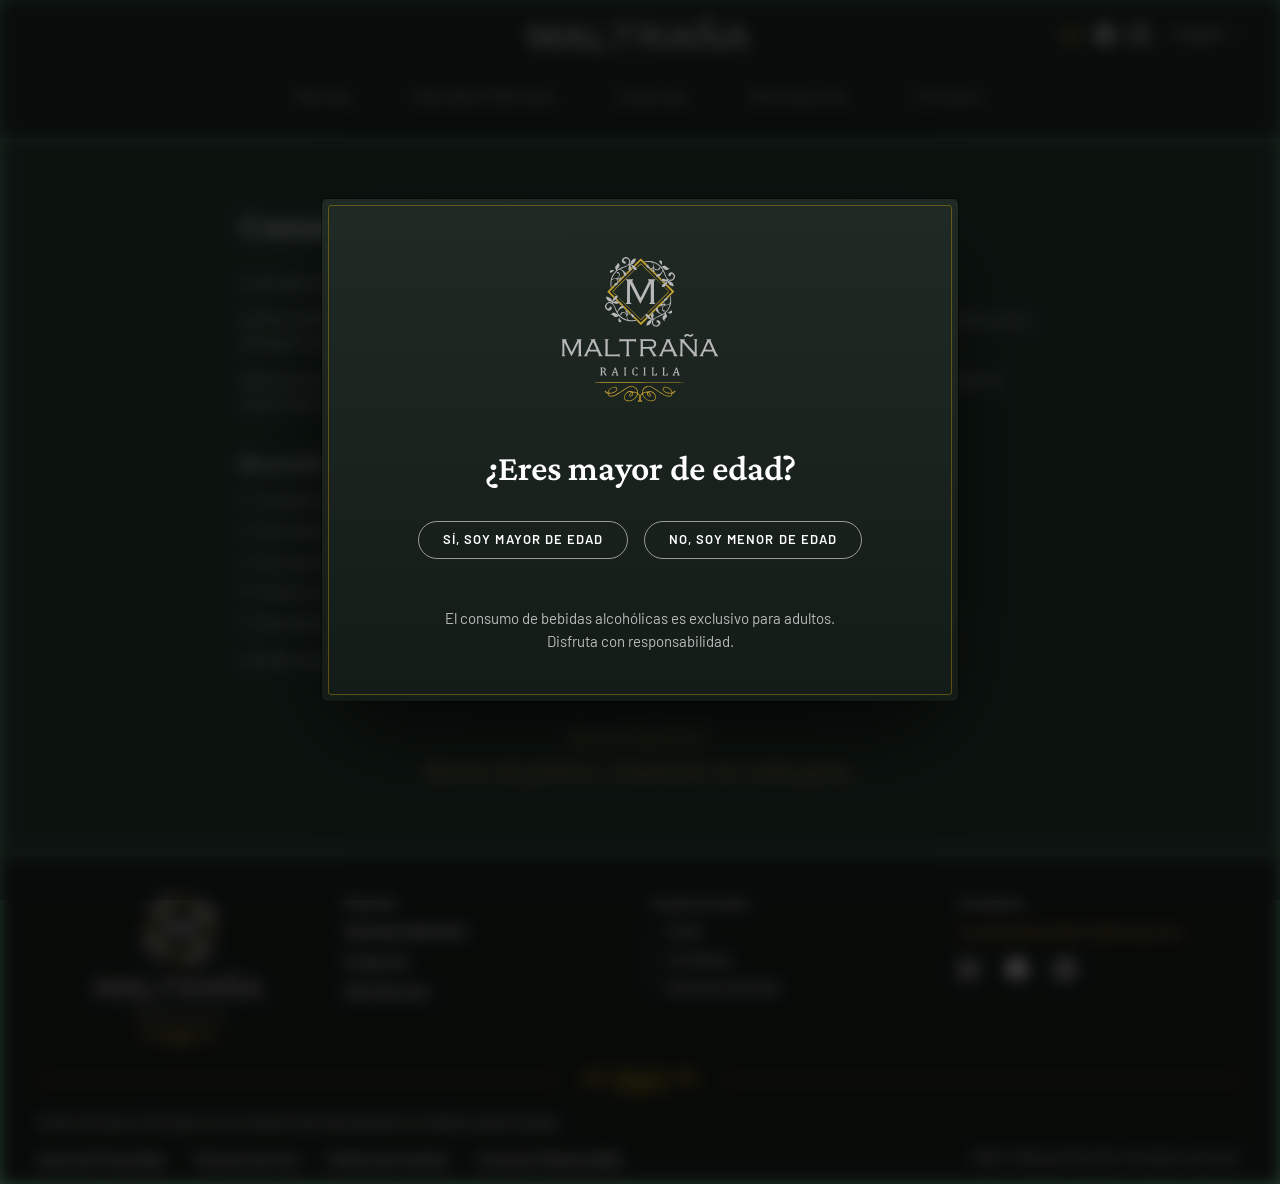
<file: consumo-responsable.html>
<!DOCTYPE html>
<html lang="es" data-bs-theme="dark" data-theme="dark">
<head>
<meta charset="utf-8">
<meta name="viewport" content="width=device-width, initial-scale=1">
<meta name="robots" content="noindex, nofollow">
<title>Consumo Responsable</title>
<meta name="description" content="[COPY PENDIENTE: meta descripción]">

<!-- Orden de carga: Bootstrap → íconos → fuentes → tokens → estilos propios -->
<link href="https://cdn.jsdelivr.net/npm/bootstrap@5.3.3/dist/css/bootstrap.min.css" rel="stylesheet">
<link href="https://cdn.jsdelivr.net/npm/bootstrap-icons@1.11.3/font/bootstrap-icons.min.css" rel="stylesheet">
<link rel="preconnect" href="https://fonts.googleapis.com">
<link rel="preconnect" href="https://fonts.gstatic.com" crossorigin>
<link href="https://fonts.googleapis.com/css2?family=Barlow:wght@400;500;600&family=Crimson+Pro:wght@400;600;700&display=swap" rel="stylesheet">
<!-- Favicon: "M" simple en la pestaña; monograma completo en iPhone/Android -->
<link rel="icon" href="assets/favicon/favicon.svg" type="image/svg+xml">
<link rel="icon" href="assets/favicon/favicon-32.png" sizes="32x32" type="image/png">
<link rel="apple-touch-icon" href="assets/favicon/apple-touch-icon.png">
<link rel="manifest" href="assets/favicon/site.webmanifest">
<meta name="theme-color" content="#1D2520">
<link href="tokens.css" rel="stylesheet">
<!-- Si no hay cookie de mayoría de edad, la página arranca desenfocada (evita un destello) -->
<script>if(!document.cookie.split('; ').includes('mlt_mayor_edad=1'))document.documentElement.classList.add('mlt-gated');</script>
<link href="style.css" rel="stylesheet">
</head>
<body>

<!-- ============================================================
     AGE GATE (va en todas las páginas)
     Modal de Bootstrap con fondo estático: no se cierra con clic
     afuera ni con Esc. La lógica está en age-gate.js.
     TEXTOS: de Maika; la línea del paso "menor" es propuesta, por aprobar.
     ============================================================ -->
<div class="modal fade mlt-agegate" id="mlt-agegate" data-bs-backdrop="static" data-bs-keyboard="false" tabindex="-1" aria-labelledby="mlt-agegate-title" aria-hidden="true">
  <div class="modal-dialog modal-dialog-centered">
    <div class="modal-content">
      <img class="mlt-agegate__logo" src="assets/svg/logo-oficial.svg" alt="Maltraña Raicilla" width="300" height="280">

      <div class="mlt-agegate__step" data-agegate-step="ask">
        <h2 class="mlt-agegate__title" id="mlt-agegate-title">¿Eres mayor de edad?</h2>
        <div class="mlt-agegate__actions d-flex flex-column flex-sm-row justify-content-center gap-2 gap-sm-3 w-100">
          <button class="btn mlt-btn mlt-btn--outline" type="button" data-agegate="yes">Sí, soy mayor de edad</button>
          <button class="btn mlt-btn mlt-btn--outline" type="button" data-agegate="no">No, soy menor de edad</button>
        </div>
        <p class="mlt-agegate__text mlt-agegate__text--note"><span>El consumo de bebidas alcohólicas es exclusivo para adultos.</span> <span>Disfruta con responsabilidad.</span></p>
      </div>

      <div class="mlt-agegate__step" data-agegate-step="minor" hidden>
        <h2 class="mlt-agegate__title" tabindex="-1">Lo sentimos, debes ser mayor de edad para acceder al sitio.</h2>
        <!-- Leyenda basada en la Ley General de Salud (art. 185 Bis): por aprobar -->
        <p class="mlt-agegate__text">El consumo de bebidas alcohólicas en cualquier cantidad por menores de edad es nocivo para la salud.</p>
        <a class="btn mlt-btn" href="https://alcoholinformate.org.mx/cero-consumo-de-alcohol-en-menores-de-edad-y-en-personas-embarazadas/" rel="noopener">Conoce los riesgos</a>
      </div>
    </div>
  </div>
</div>

<!-- WhatsApp flotante en celular (zona del pulgar). WHATSAPP PENDIENTE -->
<a class="mlt-wa d-md-none" href="https://wa.me/523334930599" target="_blank" rel="noopener" aria-label="WhatsApp"><i class="bi bi-whatsapp" aria-hidden="true"></i></a>


<!-- ============================================================
     HEADER
     navbar-expand-md = menú colapsado (hamburguesa) en celular,
     abierto desde md (768px)
     ============================================================ -->
<!-- sticky-top: utilidad de Bootstrap que deja el header fijo arriba al hacer scroll -->
<header class="mlt-header sticky-top">
  <nav class="navbar navbar-expand-md py-2" aria-label="Principal">
    <div class="container-xxl flex-md-column position-relative">

      <a class="navbar-brand m-0 mx-md-auto py-2" href="index.html">
        <img class="mlt-header__logo" src="assets/svg/logo-header.svg" alt="Maltraña" width="493" height="79">
      </a>

      <button class="navbar-toggler" type="button" data-bs-toggle="collapse" data-bs-target="#mlt-nav" aria-controls="mlt-nav" aria-expanded="false" aria-label="Abrir menú">
        <span class="navbar-toggler-icon"></span>
      </button>

      <div class="collapse navbar-collapse justify-content-md-center w-100 mt-md-3" id="mlt-nav">
        <ul class="navbar-nav align-items-md-center">
          <li class="nav-item"><a class="nav-link" href="raicilla.html">Raicilla</a></li>
          <li class="nav-item"><a class="nav-link" href="raicillas-maltrana.html">Raicillas Maltraña</a></li>
          <li class="nav-item"><a class="nav-link" href="empresa.html">Empresa</a></li>
          <li class="nav-item"><a class="nav-link" href="distribucion.html">Distribución</a></li>
          <li class="nav-item"><a class="nav-link" href="contacto.html">Contacto</a></li>
          <!-- Experiencias: menú desplegable desactivado por ahora (las experiencias se
               enlazan desde el footer y el mosaico de Inicio). Para activarlo, quitar el
               comentario y colocar este <li> donde deba ir en el menú.
          <li class="nav-item dropdown dropdown-center">
            <button class="nav-link dropdown-toggle" type="button" data-bs-toggle="dropdown" aria-expanded="false">Experiencias</button>
            <ul class="dropdown-menu">
              <li><a class="dropdown-item" href="catas.html">Catas</a></li>
              <li><a class="dropdown-item" href="cocteleria.html">Coctelería</a></li>
              <li><a class="dropdown-item" href="ruta-de-la-raicilla.html">Ruta de la Raicilla</a></li>
            </ul>
          </li>
          -->
        </ul>

        <!-- WhatsApp + redes + idioma: dentro del menú en celular, arriba a la derecha en escritorio -->
        <div class="mlt-header__utils">
          <ul class="mlt-social">
            <li><a class="mlt-social__wa" href="https://wa.me/523334930599" target="_blank" rel="noopener" aria-label="WhatsApp"><i class="bi bi-whatsapp" aria-hidden="true"></i></a></li>
            <li><a href="#" aria-label="Facebook"><i class="bi bi-facebook" aria-hidden="true"></i></a></li>
            <li><a href="#" aria-label="Instagram"><i class="bi bi-instagram" aria-hidden="true"></i></a></li>
          </ul>
          <!-- Selector de idioma: dropdown de Bootstrap -->
          <div class="dropdown">
            <button class="mlt-lang dropdown-toggle" type="button" data-bs-toggle="dropdown" aria-expanded="false" lang="en">
              English
            </button>
            <ul class="dropdown-menu dropdown-menu-end mlt-lang__menu">
              <li>
                <a class="dropdown-item active" href="consumo-responsable.html" lang="es" hreflang="es" aria-current="true">
                  Español
                </a>
              </li>
              <li>
                <a class="dropdown-item" href="#" lang="en" hreflang="en">
                  English
                </a>
              </li>
            </ul>
          </div>
        </div>
      </div>
    </div>
  </nav>
</header>

<main>
  <!-- Texto del cliente: copy/CONSUMO RESPONSABLE -->
  <section class="mlt-section">
    <div class="container-xxl">
      <div class="mlt-prose-block mlt-prose-block--reading mlt-prose-block--legal mx-auto">
        <h1 class="mlt-h2">Consumo Responsable</h1>
        <p>La raicilla es una bebida alcohólica destinada exclusivamente a personas mayores de edad.</p>
        <p>En MALTRAÑA<span class="mlt-reg">®</span> promovemos una cultura de consumo responsable, basada en el conocimiento del producto, la moderación y el respeto hacia uno mismo y hacia los demás.</p>
        <p>Disfrutar de la raicilla significa apreciar su origen, su elaboración artesanal, sus aromas y sus matices, sin necesidad de consumirla en exceso.</p>
        <h2 class="mlt-legal__h">Recuerda:</h2>
        <ul class="mlt-list">
          <li>Consume siempre con moderación.</li>
          <li>No conduzcas después de consumir bebidas alcohólicas.</li>
          <li>No consumas alcohol si eres menor de edad.</li>
          <li>Evita el consumo de alcohol durante el embarazo.</li>
          <li>No combines el consumo de alcohol con actividades que requieran atención y coordinación.</li>
        </ul>
        <p>La mejor experiencia es aquella que se disfruta con responsabilidad.</p>
      </div>
      <!-- Cierre en formato de cita (igual que en Raicilla, sin ornamento) -->
      <div class="mlt-closing text-center">
        <blockquote class="mlt-pullquote mlt-pullquote--center">
          <p>MALTRAÑA<span class="mlt-reg">®</span></p>
          <p>Raíces de Jalisco, tradición en cada gota.</p>
        </blockquote>
      </div>
    </div>
  </section>
</main>

<footer class="mlt-footer">
  <div class="container-xxl">
    <div class="row gy-4">
      <div class="col-12 col-md-3 mlt-footer__brand">
        <a href="index.html"><img class="mlt-footer__logo" src="assets/svg/logo-oficial.svg" alt="Maltraña Raicilla" width="300" height="280"></a>
      </div>

      <nav class="col-6 col-md-3 mlt-footer__nav" aria-label="Secciones">
        <ul class="mlt-footer__list">
          <li><a href="raicilla.html">Raicilla</a></li>
          <li><a href="raicillas-maltrana.html">Raicillas Maltraña</a></li>
          <li><a href="empresa.html">Empresa</a></li>
          <li><a href="distribucion.html">Distribución</a></li>
        </ul>
      </nav>

      <!-- Experiencias: menú padre con sus tres secciones (jerarquía con filete lateral) -->
      <nav class="col-6 col-md-3 mlt-footer__nav" aria-labelledby="footer-exp">
        <p class="mlt-footer__parent" id="footer-exp">Experiencias</p>
        <ul class="mlt-footer__list mlt-footer__sub">
          <li><a href="catas.html">Catas</a></li>
          <li><a href="cocteleria.html">Coctelería</a></li>
          <li><a href="ruta-de-la-raicilla.html">Ruta de la Raicilla</a></li>
        </ul>
      </nav>

      <div class="col-12 col-md-3 mlt-footer__contact">
        <ul class="mlt-footer__list">
          <li><a href="contacto.html">Contacto</a></li>
          <li><a class="mlt-footer__mail" href="mailto:contacto@raicilla-maltrana.com">contacto@raicilla-maltrana.com</a></li>
        </ul>
        <ul class="mlt-social mt-1">
          <li><a class="mlt-social__wa" href="https://wa.me/523334930599" target="_blank" rel="noopener" aria-label="WhatsApp"><i class="bi bi-whatsapp" aria-hidden="true"></i></a></li>
          <li><a href="#" aria-label="Facebook"><i class="bi bi-facebook" aria-hidden="true"></i></a></li>
          <li><a href="#" aria-label="Instagram"><i class="bi bi-instagram" aria-hidden="true"></i></a></li>
        </ul>
      </div>
    </div>

    <div class="mlt-divider mt-3" aria-hidden="true">
      <span class="mlt-divider__line"></span>
      <img class="mlt-divider__ornament" src="assets/svg/ornamento.svg" alt="" width="399" height="94">
      <span class="mlt-divider__line"></span>
    </div>

    <!-- Leyendas sanitarias en un solo párrafo, centrado bajo el ornamento -->
    <p class="mlt-footer__warnings">Evite el exceso. El exceso en el consumo de este producto es dañino para la salud.</p>

    <!-- Legales juntos como grupo; después, el aviso de derechos -->
    <div class="mlt-footer__legal d-md-flex align-items-center justify-content-between">
      <ul class="mlt-footer__legal-links list-unstyled m-0">
        <li><a href="privacidad.html">Aviso de Privacidad</a></li>
        <li><a href="terminos.html">Términos de Uso</a></li>
        <li><a href="cookies.html">Política de Cookies</a></li>
        <li><a href="consumo-responsable.html">Consumo Responsable</a></li>
      </ul>
      <p class="mlt-footer__copy m-0">2026. Maltraña Raicilla. All rights reserved.</p>
    </div>
  </div>
</footer>

<script src="https://cdn.jsdelivr.net/npm/bootstrap@5.3.3/dist/js/bootstrap.bundle.min.js"></script>
<script src="age-gate.js"></script>
<script src="main.js"></script>
</body>
</html>
</file>
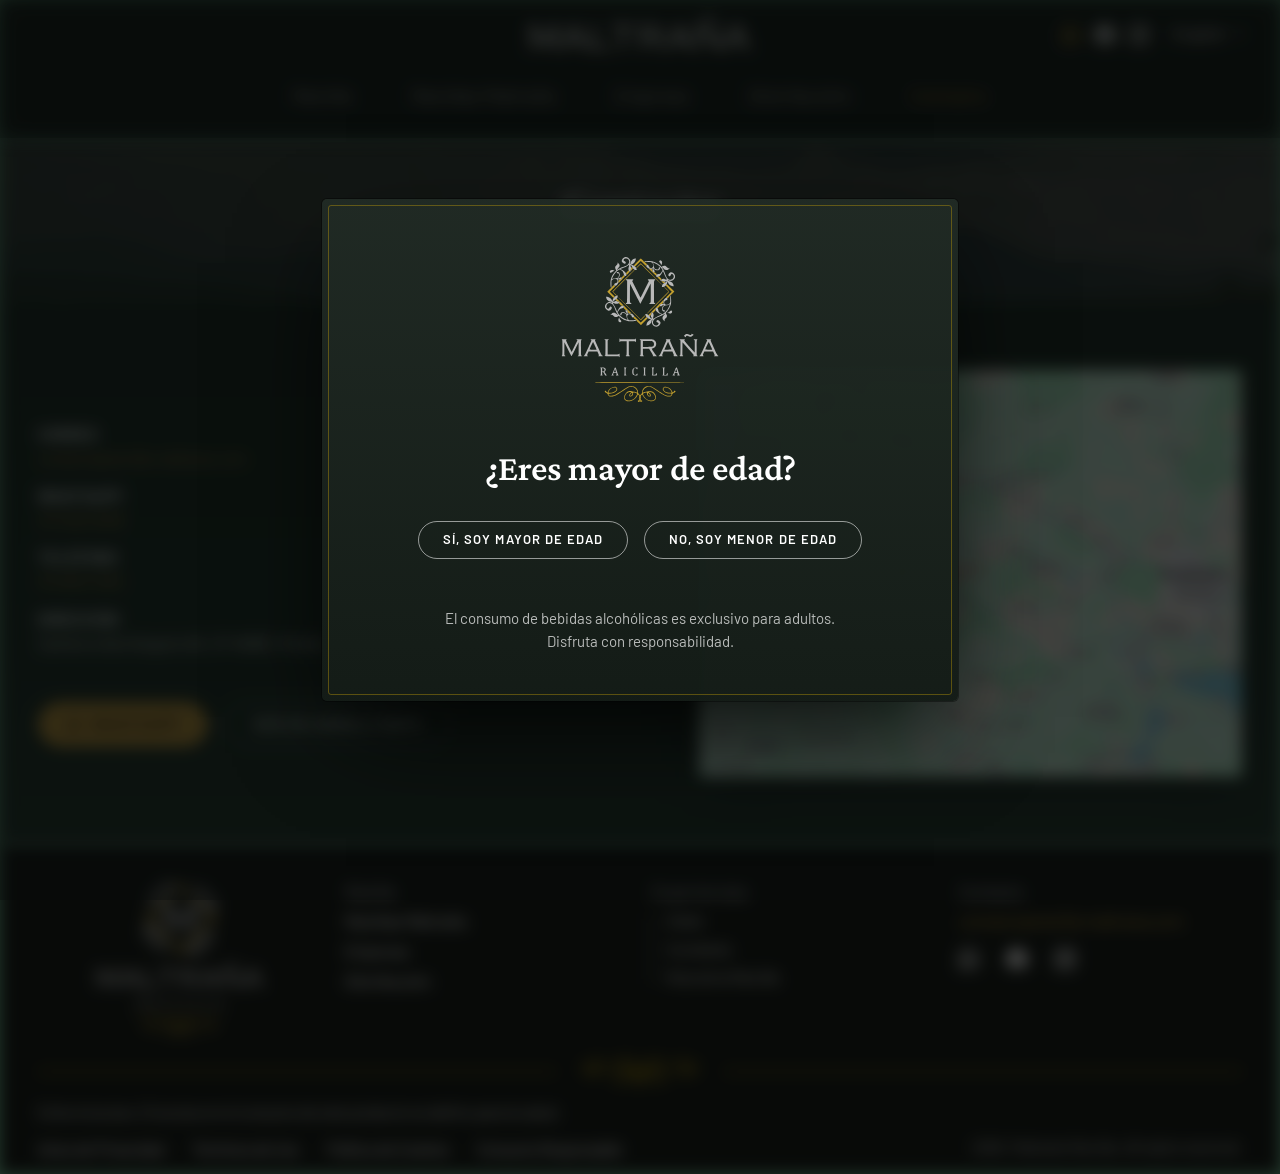
<file: contacto.html>
<!DOCTYPE html>
<html lang="es" data-bs-theme="dark" data-theme="dark">
<head>
<meta charset="utf-8">
<meta name="viewport" content="width=device-width, initial-scale=1">
<meta name="robots" content="noindex, nofollow">
<title>Contacto</title>
<meta name="description" content="[COPY PENDIENTE: meta descripción]">

<!-- Orden de carga: Bootstrap → íconos → fuentes → tokens → estilos propios -->
<link href="https://cdn.jsdelivr.net/npm/bootstrap@5.3.3/dist/css/bootstrap.min.css" rel="stylesheet">
<link href="https://cdn.jsdelivr.net/npm/bootstrap-icons@1.11.3/font/bootstrap-icons.min.css" rel="stylesheet">
<link rel="preconnect" href="https://fonts.googleapis.com">
<link rel="preconnect" href="https://fonts.gstatic.com" crossorigin>
<link href="https://fonts.googleapis.com/css2?family=Barlow:wght@400;500;600&family=Crimson+Pro:wght@400;600;700&display=swap" rel="stylesheet">
<!-- Favicon: "M" simple en la pestaña; monograma completo en iPhone/Android -->
<link rel="icon" href="assets/favicon/favicon.svg" type="image/svg+xml">
<link rel="icon" href="assets/favicon/favicon-32.png" sizes="32x32" type="image/png">
<link rel="apple-touch-icon" href="assets/favicon/apple-touch-icon.png">
<link rel="manifest" href="assets/favicon/site.webmanifest">
<meta name="theme-color" content="#1D2520">
<link href="tokens.css" rel="stylesheet">
<!-- Si no hay cookie de mayoría de edad, la página arranca desenfocada (evita un destello) -->
<script>if(!document.cookie.split('; ').includes('mlt_mayor_edad=1'))document.documentElement.classList.add('mlt-gated');</script>
<link href="style.css" rel="stylesheet">
</head>
<body>

<!-- ============================================================
     AGE GATE (va en todas las páginas)
     Modal de Bootstrap con fondo estático: no se cierra con clic
     afuera ni con Esc. La lógica está en age-gate.js.
     TEXTOS: de Maika; la línea del paso "menor" es propuesta, por aprobar.
     ============================================================ -->
<div class="modal fade mlt-agegate" id="mlt-agegate" data-bs-backdrop="static" data-bs-keyboard="false" tabindex="-1" aria-labelledby="mlt-agegate-title" aria-hidden="true">
  <div class="modal-dialog modal-dialog-centered">
    <div class="modal-content">
      <img class="mlt-agegate__logo" src="assets/svg/logo-oficial.svg" alt="Maltraña Raicilla" width="300" height="280">

      <div class="mlt-agegate__step" data-agegate-step="ask">
        <h2 class="mlt-agegate__title" id="mlt-agegate-title">¿Eres mayor de edad?</h2>
        <div class="mlt-agegate__actions d-flex flex-column flex-sm-row justify-content-center gap-2 gap-sm-3 w-100">
          <button class="btn mlt-btn mlt-btn--outline" type="button" data-agegate="yes">Sí, soy mayor de edad</button>
          <button class="btn mlt-btn mlt-btn--outline" type="button" data-agegate="no">No, soy menor de edad</button>
        </div>
        <p class="mlt-agegate__text mlt-agegate__text--note"><span>El consumo de bebidas alcohólicas es exclusivo para adultos.</span> <span>Disfruta con responsabilidad.</span></p>
      </div>

      <div class="mlt-agegate__step" data-agegate-step="minor" hidden>
        <h2 class="mlt-agegate__title" tabindex="-1">Lo sentimos, debes ser mayor de edad para acceder al sitio.</h2>
        <!-- Leyenda basada en la Ley General de Salud (art. 185 Bis): por aprobar -->
        <p class="mlt-agegate__text">El consumo de bebidas alcohólicas en cualquier cantidad por menores de edad es nocivo para la salud.</p>
        <a class="btn mlt-btn" href="https://alcoholinformate.org.mx/cero-consumo-de-alcohol-en-menores-de-edad-y-en-personas-embarazadas/" rel="noopener">Conoce los riesgos</a>
      </div>
    </div>
  </div>
</div>

<!-- WhatsApp flotante en celular (zona del pulgar). WHATSAPP PENDIENTE -->
<a class="mlt-wa d-md-none" href="https://wa.me/523334930599" target="_blank" rel="noopener" aria-label="WhatsApp"><i class="bi bi-whatsapp" aria-hidden="true"></i></a>


<!-- ============================================================
     HEADER
     navbar-expand-md = menú colapsado (hamburguesa) en celular,
     abierto desde md (768px)
     ============================================================ -->
<!-- sticky-top: utilidad de Bootstrap que deja el header fijo arriba al hacer scroll -->
<header class="mlt-header sticky-top">
  <nav class="navbar navbar-expand-md py-2" aria-label="Principal">
    <div class="container-xxl flex-md-column position-relative">

      <a class="navbar-brand m-0 mx-md-auto py-2" href="index.html">
        <img class="mlt-header__logo" src="assets/svg/logo-header.svg" alt="Maltraña" width="493" height="79">
      </a>

      <button class="navbar-toggler" type="button" data-bs-toggle="collapse" data-bs-target="#mlt-nav" aria-controls="mlt-nav" aria-expanded="false" aria-label="Abrir menú">
        <span class="navbar-toggler-icon"></span>
      </button>

      <div class="collapse navbar-collapse justify-content-md-center w-100 mt-md-3" id="mlt-nav">
        <ul class="navbar-nav align-items-md-center">
          <li class="nav-item"><a class="nav-link" href="raicilla.html">Raicilla</a></li>
          <li class="nav-item"><a class="nav-link" href="raicillas-maltrana.html">Raicillas Maltraña</a></li>
          <li class="nav-item"><a class="nav-link" href="empresa.html">Empresa</a></li>
          <li class="nav-item"><a class="nav-link" href="distribucion.html">Distribución</a></li>
          <li class="nav-item"><a class="nav-link active" aria-current="page" href="contacto.html">Contacto</a></li>
          <!-- Experiencias: menú desplegable desactivado por ahora (las experiencias se
               enlazan desde el footer y el mosaico de Inicio). Para activarlo, quitar el
               comentario y colocar este <li> donde deba ir en el menú.
          <li class="nav-item dropdown dropdown-center">
            <button class="nav-link dropdown-toggle" type="button" data-bs-toggle="dropdown" aria-expanded="false">Experiencias</button>
            <ul class="dropdown-menu">
              <li><a class="dropdown-item" href="catas.html">Catas</a></li>
              <li><a class="dropdown-item" href="cocteleria.html">Coctelería</a></li>
              <li><a class="dropdown-item" href="ruta-de-la-raicilla.html">Ruta de la Raicilla</a></li>
            </ul>
          </li>
          -->
        </ul>

        <!-- WhatsApp + redes + idioma: dentro del menú en celular, arriba a la derecha en escritorio -->
        <div class="mlt-header__utils">
          <ul class="mlt-social">
            <li><a class="mlt-social__wa" href="https://wa.me/523334930599" target="_blank" rel="noopener" aria-label="WhatsApp"><i class="bi bi-whatsapp" aria-hidden="true"></i></a></li>
            <li><a href="#" aria-label="Facebook"><i class="bi bi-facebook" aria-hidden="true"></i></a></li>
            <li><a href="#" aria-label="Instagram"><i class="bi bi-instagram" aria-hidden="true"></i></a></li>
          </ul>
          <!-- Selector de idioma: dropdown de Bootstrap -->
          <div class="dropdown">
            <button class="mlt-lang dropdown-toggle" type="button" data-bs-toggle="dropdown" aria-expanded="false" lang="en">
              English
            </button>
            <ul class="dropdown-menu dropdown-menu-end mlt-lang__menu">
              <li>
                <a class="dropdown-item active" href="contacto.html" lang="es" hreflang="es" aria-current="true">
                  Español
                </a>
              </li>
              <li>
                <a class="dropdown-item" href="#" lang="en" hreflang="en">
                  English
                </a>
              </li>
            </ul>
          </div>
        </div>
      </div>
    </div>
  </nav>
</header>

<main>
  <section class="mlt-page-hero mlt-page-hero--compact mlt-page-hero--photo">
    <picture class="mlt-page-hero__bg" aria-hidden="true">
      <source type="image/avif" srcset="assets/img/contacto/hero.avif">
      <img src="assets/img/contacto/hero.webp" alt="" width="1600" height="1066">
    </picture>
    <div class="container-xxl text-center">
      <h1 class="mlt-page-hero__title">Contacto</h1>
      <img class="mlt-page-hero__ornament" src="assets/svg/ornamento.svg" alt="" width="399" height="94">
    </div>
  </section>

  <!-- Datos de contacto (guion "5. CONTACTO") + Google Maps. Degradado ligero -->
  <section class="mlt-section mlt-section--depth-soft">
    <div class="container-xxl">
      <div class="mlt-split mlt-split--map">
        <div class="mlt-prose-block">
          <dl class="mlt-contact">
            <div><dt>Correo</dt><dd><a href="mailto:contacto@raicilla-maltrana.com">contacto@raicilla-maltrana.com</a></dd></div>
            <div><dt>WhatsApp</dt><dd><a href="https://wa.me/523334930599" target="_blank" rel="noopener">33 3493 0599</a></dd></div>
            <div><dt>Teléfono</dt><dd><a href="tel:+523328337262">33 2833 7262</a></dd></div>
            <div><dt>Dirección</dt><dd>Camino a San Gregorio #2, CP 46865, Mixtlán, Jalisco, México.</dd></div>
          </dl>
          <div class="d-flex flex-wrap gap-3 mt-5">
            <a class="btn mlt-btn mlt-btn--block" href="https://wa.me/523334930599" target="_blank" rel="noopener"><i class="bi bi-whatsapp me-2" aria-hidden="true"></i>WhatsApp</a>
            <a class="btn mlt-btn mlt-btn--outline mlt-btn--block" href="https://www.google.com/maps/place/TABERNA+CASA+MALTRA%C3%91A/@20.6300828,-104.5575953,17z/data=!3m1!4b1!4m6!3m5!1s0x84269b9857b20e59:0xeaa9829730435d64!8m2!3d20.6300828!4d-104.5575953!16s%2Fg%2F11tf_k638b" target="_blank" rel="noopener">Ver en Google Maps</a>
          </div>
        </div>
        <!-- Imagen del mapa: enlaza a Google Maps -->
        <a class="mlt-map" href="https://www.google.com/maps/place/TABERNA+CASA+MALTRA%C3%91A/@20.6300828,-104.5575953,17z/data=!3m1!4b1!4m6!3m5!1s0x84269b9857b20e59:0xeaa9829730435d64!8m2!3d20.6300828!4d-104.5575953!16s%2Fg%2F11tf_k638b" target="_blank" rel="noopener" aria-label="Abrir la ubicación en Google Maps">
          <div class="mlt-media mlt-map__media">
          <picture>
            <source type="image/avif" srcset="assets/img/contacto/contacto-mapa.avif">
            <img src="assets/img/contacto/contacto-mapa.webp" alt="Mapa de la ubicación de la Taberna Casa Maltraña" width="1640" height="1230" loading="lazy">
          </picture>
        </div>
        </a>
      </div>
    </div>
  </section>
</main>

<footer class="mlt-footer">
  <div class="container-xxl">
    <div class="row gy-4">
      <div class="col-12 col-md-3 mlt-footer__brand">
        <a href="index.html"><img class="mlt-footer__logo" src="assets/svg/logo-oficial.svg" alt="Maltraña Raicilla" width="300" height="280"></a>
      </div>

      <nav class="col-6 col-md-3 mlt-footer__nav" aria-label="Secciones">
        <ul class="mlt-footer__list">
          <li><a href="raicilla.html">Raicilla</a></li>
          <li><a href="raicillas-maltrana.html">Raicillas Maltraña</a></li>
          <li><a href="empresa.html">Empresa</a></li>
          <li><a href="distribucion.html">Distribución</a></li>
        </ul>
      </nav>

      <!-- Experiencias: menú padre con sus tres secciones (jerarquía con filete lateral) -->
      <nav class="col-6 col-md-3 mlt-footer__nav" aria-labelledby="footer-exp">
        <p class="mlt-footer__parent" id="footer-exp">Experiencias</p>
        <ul class="mlt-footer__list mlt-footer__sub">
          <li><a href="catas.html">Catas</a></li>
          <li><a href="cocteleria.html">Coctelería</a></li>
          <li><a href="ruta-de-la-raicilla.html">Ruta de la Raicilla</a></li>
        </ul>
      </nav>

      <div class="col-12 col-md-3 mlt-footer__contact">
        <ul class="mlt-footer__list">
          <li><a href="contacto.html">Contacto</a></li>
          <li><a class="mlt-footer__mail" href="mailto:contacto@raicilla-maltrana.com">contacto@raicilla-maltrana.com</a></li>
        </ul>
        <ul class="mlt-social mt-1">
          <li><a class="mlt-social__wa" href="https://wa.me/523334930599" target="_blank" rel="noopener" aria-label="WhatsApp"><i class="bi bi-whatsapp" aria-hidden="true"></i></a></li>
          <li><a href="#" aria-label="Facebook"><i class="bi bi-facebook" aria-hidden="true"></i></a></li>
          <li><a href="#" aria-label="Instagram"><i class="bi bi-instagram" aria-hidden="true"></i></a></li>
        </ul>
      </div>
    </div>

    <div class="mlt-divider mt-3" aria-hidden="true">
      <span class="mlt-divider__line"></span>
      <img class="mlt-divider__ornament" src="assets/svg/ornamento.svg" alt="" width="399" height="94">
      <span class="mlt-divider__line"></span>
    </div>

    <!-- Leyendas sanitarias en un solo párrafo, centrado bajo el ornamento -->
    <p class="mlt-footer__warnings">Evite el exceso. El exceso en el consumo de este producto es dañino para la salud.</p>

    <!-- Legales juntos como grupo; después, el aviso de derechos -->
    <div class="mlt-footer__legal d-md-flex align-items-center justify-content-between">
      <ul class="mlt-footer__legal-links list-unstyled m-0">
        <li><a href="privacidad.html">Aviso de Privacidad</a></li>
        <li><a href="terminos.html">Términos de Uso</a></li>
        <li><a href="cookies.html">Política de Cookies</a></li>
        <li><a href="consumo-responsable.html">Consumo Responsable</a></li>
      </ul>
      <p class="mlt-footer__copy m-0">2026. Maltraña Raicilla. All rights reserved.</p>
    </div>
  </div>
</footer>

<script src="https://cdn.jsdelivr.net/npm/bootstrap@5.3.3/dist/js/bootstrap.bundle.min.js"></script>
<script src="age-gate.js"></script>
<script src="main.js"></script>
</body>
</html>
</file>
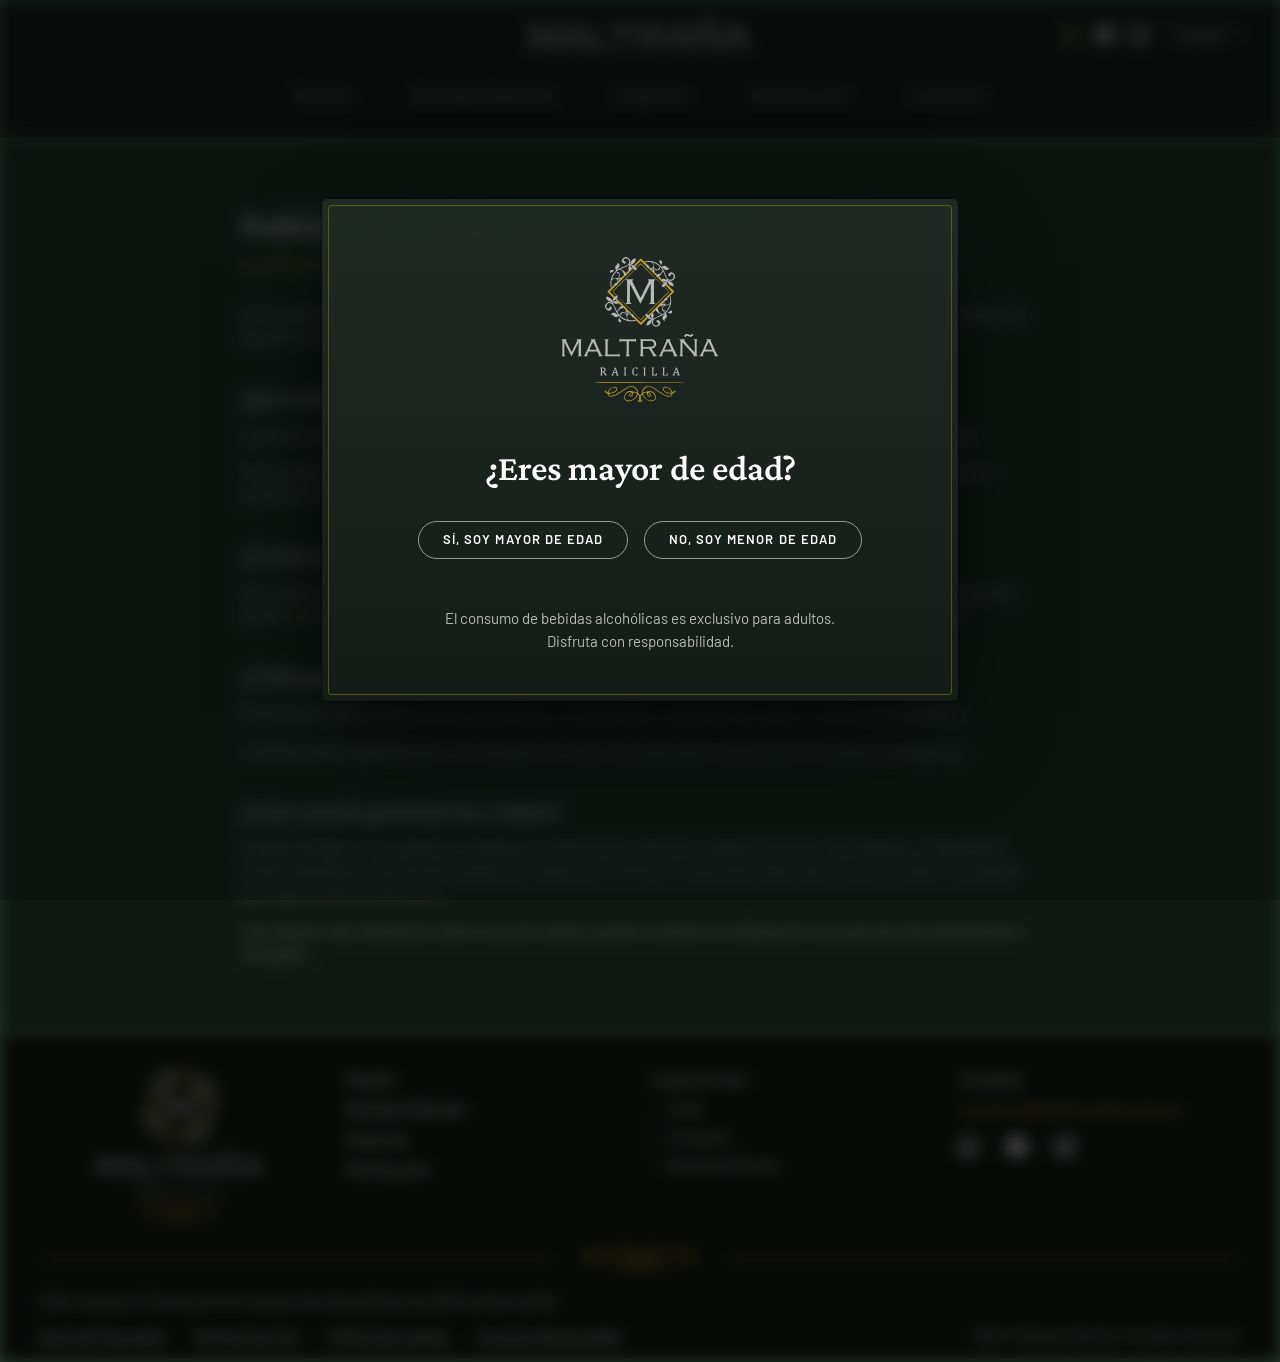
<file: cookies.html>
<!DOCTYPE html>
<html lang="es" data-bs-theme="dark" data-theme="dark">
<head>
<meta charset="utf-8">
<meta name="viewport" content="width=device-width, initial-scale=1">
<meta name="robots" content="noindex, nofollow">
<title>Política de Cookies</title>
<meta name="description" content="[COPY PENDIENTE: meta descripción]">

<!-- Orden de carga: Bootstrap → íconos → fuentes → tokens → estilos propios -->
<link href="https://cdn.jsdelivr.net/npm/bootstrap@5.3.3/dist/css/bootstrap.min.css" rel="stylesheet">
<link href="https://cdn.jsdelivr.net/npm/bootstrap-icons@1.11.3/font/bootstrap-icons.min.css" rel="stylesheet">
<link rel="preconnect" href="https://fonts.googleapis.com">
<link rel="preconnect" href="https://fonts.gstatic.com" crossorigin>
<link href="https://fonts.googleapis.com/css2?family=Barlow:wght@400;500;600&family=Crimson+Pro:wght@400;600;700&display=swap" rel="stylesheet">
<!-- Favicon: "M" simple en la pestaña; monograma completo en iPhone/Android -->
<link rel="icon" href="assets/favicon/favicon.svg" type="image/svg+xml">
<link rel="icon" href="assets/favicon/favicon-32.png" sizes="32x32" type="image/png">
<link rel="apple-touch-icon" href="assets/favicon/apple-touch-icon.png">
<link rel="manifest" href="assets/favicon/site.webmanifest">
<meta name="theme-color" content="#1D2520">
<link href="tokens.css" rel="stylesheet">
<!-- Si no hay cookie de mayoría de edad, la página arranca desenfocada (evita un destello) -->
<script>if(!document.cookie.split('; ').includes('mlt_mayor_edad=1'))document.documentElement.classList.add('mlt-gated');</script>
<link href="style.css" rel="stylesheet">
</head>
<body>

<!-- ============================================================
     AGE GATE (va en todas las páginas)
     Modal de Bootstrap con fondo estático: no se cierra con clic
     afuera ni con Esc. La lógica está en age-gate.js.
     TEXTOS: de Maika; la línea del paso "menor" es propuesta, por aprobar.
     ============================================================ -->
<div class="modal fade mlt-agegate" id="mlt-agegate" data-bs-backdrop="static" data-bs-keyboard="false" tabindex="-1" aria-labelledby="mlt-agegate-title" aria-hidden="true">
  <div class="modal-dialog modal-dialog-centered">
    <div class="modal-content">
      <img class="mlt-agegate__logo" src="assets/svg/logo-oficial.svg" alt="Maltraña Raicilla" width="300" height="280">

      <div class="mlt-agegate__step" data-agegate-step="ask">
        <h2 class="mlt-agegate__title" id="mlt-agegate-title">¿Eres mayor de edad?</h2>
        <div class="mlt-agegate__actions d-flex flex-column flex-sm-row justify-content-center gap-2 gap-sm-3 w-100">
          <button class="btn mlt-btn mlt-btn--outline" type="button" data-agegate="yes">Sí, soy mayor de edad</button>
          <button class="btn mlt-btn mlt-btn--outline" type="button" data-agegate="no">No, soy menor de edad</button>
        </div>
        <p class="mlt-agegate__text mlt-agegate__text--note"><span>El consumo de bebidas alcohólicas es exclusivo para adultos.</span> <span>Disfruta con responsabilidad.</span></p>
      </div>

      <div class="mlt-agegate__step" data-agegate-step="minor" hidden>
        <h2 class="mlt-agegate__title" tabindex="-1">Lo sentimos, debes ser mayor de edad para acceder al sitio.</h2>
        <!-- Leyenda basada en la Ley General de Salud (art. 185 Bis): por aprobar -->
        <p class="mlt-agegate__text">El consumo de bebidas alcohólicas en cualquier cantidad por menores de edad es nocivo para la salud.</p>
        <a class="btn mlt-btn" href="https://alcoholinformate.org.mx/cero-consumo-de-alcohol-en-menores-de-edad-y-en-personas-embarazadas/" rel="noopener">Conoce los riesgos</a>
      </div>
    </div>
  </div>
</div>

<!-- WhatsApp flotante en celular (zona del pulgar). WHATSAPP PENDIENTE -->
<a class="mlt-wa d-md-none" href="https://wa.me/523334930599" target="_blank" rel="noopener" aria-label="WhatsApp"><i class="bi bi-whatsapp" aria-hidden="true"></i></a>


<!-- ============================================================
     HEADER
     navbar-expand-md = menú colapsado (hamburguesa) en celular,
     abierto desde md (768px)
     ============================================================ -->
<!-- sticky-top: utilidad de Bootstrap que deja el header fijo arriba al hacer scroll -->
<header class="mlt-header sticky-top">
  <nav class="navbar navbar-expand-md py-2" aria-label="Principal">
    <div class="container-xxl flex-md-column position-relative">

      <a class="navbar-brand m-0 mx-md-auto py-2" href="index.html">
        <img class="mlt-header__logo" src="assets/svg/logo-header.svg" alt="Maltraña" width="493" height="79">
      </a>

      <button class="navbar-toggler" type="button" data-bs-toggle="collapse" data-bs-target="#mlt-nav" aria-controls="mlt-nav" aria-expanded="false" aria-label="Abrir menú">
        <span class="navbar-toggler-icon"></span>
      </button>

      <div class="collapse navbar-collapse justify-content-md-center w-100 mt-md-3" id="mlt-nav">
        <ul class="navbar-nav align-items-md-center">
          <li class="nav-item"><a class="nav-link" href="raicilla.html">Raicilla</a></li>
          <li class="nav-item"><a class="nav-link" href="raicillas-maltrana.html">Raicillas Maltraña</a></li>
          <li class="nav-item"><a class="nav-link" href="empresa.html">Empresa</a></li>
          <li class="nav-item"><a class="nav-link" href="distribucion.html">Distribución</a></li>
          <li class="nav-item"><a class="nav-link" href="contacto.html">Contacto</a></li>
          <!-- Experiencias: menú desplegable desactivado por ahora (las experiencias se
               enlazan desde el footer y el mosaico de Inicio). Para activarlo, quitar el
               comentario y colocar este <li> donde deba ir en el menú.
          <li class="nav-item dropdown dropdown-center">
            <button class="nav-link dropdown-toggle" type="button" data-bs-toggle="dropdown" aria-expanded="false">Experiencias</button>
            <ul class="dropdown-menu">
              <li><a class="dropdown-item" href="catas.html">Catas</a></li>
              <li><a class="dropdown-item" href="cocteleria.html">Coctelería</a></li>
              <li><a class="dropdown-item" href="ruta-de-la-raicilla.html">Ruta de la Raicilla</a></li>
            </ul>
          </li>
          -->
        </ul>

        <!-- WhatsApp + redes + idioma: dentro del menú en celular, arriba a la derecha en escritorio -->
        <div class="mlt-header__utils">
          <ul class="mlt-social">
            <li><a class="mlt-social__wa" href="https://wa.me/523334930599" target="_blank" rel="noopener" aria-label="WhatsApp"><i class="bi bi-whatsapp" aria-hidden="true"></i></a></li>
            <li><a href="#" aria-label="Facebook"><i class="bi bi-facebook" aria-hidden="true"></i></a></li>
            <li><a href="#" aria-label="Instagram"><i class="bi bi-instagram" aria-hidden="true"></i></a></li>
          </ul>
          <!-- Selector de idioma: dropdown de Bootstrap -->
          <div class="dropdown">
            <button class="mlt-lang dropdown-toggle" type="button" data-bs-toggle="dropdown" aria-expanded="false" lang="en">
              English
            </button>
            <ul class="dropdown-menu dropdown-menu-end mlt-lang__menu">
              <li>
                <a class="dropdown-item active" href="cookies.html" lang="es" hreflang="es" aria-current="true">
                  Español
                </a>
              </li>
              <li>
                <a class="dropdown-item" href="#" lang="en" hreflang="en">
                  English
                </a>
              </li>
            </ul>
          </div>
        </div>
      </div>
    </div>
  </nav>
</header>

<main>
  <!-- Texto del cliente: copy/9. POLÍTICA DE COOKIES -->
  <section class="mlt-section">
    <div class="container-xxl">
      <div class="mlt-prose-block mlt-prose-block--reading mlt-prose-block--legal mx-auto">
        <h1 class="mlt-h2">Política de Cookies</h1>
        <p class="mlt-subtitle">Última actualización: noviembre de 2026</p>
        <p>En este sitio web utilizamos únicamente una cookie propia y temporal, cuya finalidad es facilitar la navegación y mejorar la experiencia de los visitantes.</p>
        <h2 class="mlt-legal__h">¿Qué cookie utilizamos?</h2>
        <p>La única cookie utilizada en nuestro sitio web sirve para recordar que el visitante ha confirmado ser mayor de edad.</p>
        <p>Una vez realizada esta confirmación, la cookie permite navegar por las distintas páginas del sitio sin tener que volver a confirmar la mayoría de edad en cada una de ellas.</p>
        <h2 class="mlt-legal__h">¿Cuánto tiempo permanece activa?</h2>
        <p>Esta cookie tiene una duración de <strong>1 hora</strong> desde el momento en que se establece. Transcurrido ese tiempo, dejará de estar activa y, si el visitante vuelve a acceder al sitio, podrá solicitarse nuevamente la confirmación de mayoría de edad.</p>
        <h2 class="mlt-legal__h">¿Utilizamos cookies de seguimiento o publicidad?</h2>
        <p>No. Este sitio web no utiliza cookies publicitarias, de seguimiento, de perfiles de usuario ni de análisis estadístico.</p>
        <p>La única cookie empleada tiene una finalidad funcional y está destinada exclusivamente a facilitar la navegación.</p>
        <h2 class="mlt-legal__h">¿Cómo puedo gestionar las cookies?</h2>
        <p>Puedes configurar tu navegador para bloquear o eliminar las cookies en cualquier momento. Sin embargo, si bloqueas la cookie utilizada por este sitio, es posible que tengas que confirmar tu mayoría de edad cada vez que accedas a una página que requiera dicha verificación.</p>
        <p>Para obtener más información sobre el uso de cookies, puedes consultar la configuración y las opciones de privacidad de tu navegador.</p>
      </div>
    </div>
  </section>
</main>

<footer class="mlt-footer">
  <div class="container-xxl">
    <div class="row gy-4">
      <div class="col-12 col-md-3 mlt-footer__brand">
        <a href="index.html"><img class="mlt-footer__logo" src="assets/svg/logo-oficial.svg" alt="Maltraña Raicilla" width="300" height="280"></a>
      </div>

      <nav class="col-6 col-md-3 mlt-footer__nav" aria-label="Secciones">
        <ul class="mlt-footer__list">
          <li><a href="raicilla.html">Raicilla</a></li>
          <li><a href="raicillas-maltrana.html">Raicillas Maltraña</a></li>
          <li><a href="empresa.html">Empresa</a></li>
          <li><a href="distribucion.html">Distribución</a></li>
        </ul>
      </nav>

      <!-- Experiencias: menú padre con sus tres secciones (jerarquía con filete lateral) -->
      <nav class="col-6 col-md-3 mlt-footer__nav" aria-labelledby="footer-exp">
        <p class="mlt-footer__parent" id="footer-exp">Experiencias</p>
        <ul class="mlt-footer__list mlt-footer__sub">
          <li><a href="catas.html">Catas</a></li>
          <li><a href="cocteleria.html">Coctelería</a></li>
          <li><a href="ruta-de-la-raicilla.html">Ruta de la Raicilla</a></li>
        </ul>
      </nav>

      <div class="col-12 col-md-3 mlt-footer__contact">
        <ul class="mlt-footer__list">
          <li><a href="contacto.html">Contacto</a></li>
          <li><a class="mlt-footer__mail" href="mailto:contacto@raicilla-maltrana.com">contacto@raicilla-maltrana.com</a></li>
        </ul>
        <ul class="mlt-social mt-1">
          <li><a class="mlt-social__wa" href="https://wa.me/523334930599" target="_blank" rel="noopener" aria-label="WhatsApp"><i class="bi bi-whatsapp" aria-hidden="true"></i></a></li>
          <li><a href="#" aria-label="Facebook"><i class="bi bi-facebook" aria-hidden="true"></i></a></li>
          <li><a href="#" aria-label="Instagram"><i class="bi bi-instagram" aria-hidden="true"></i></a></li>
        </ul>
      </div>
    </div>

    <div class="mlt-divider mt-3" aria-hidden="true">
      <span class="mlt-divider__line"></span>
      <img class="mlt-divider__ornament" src="assets/svg/ornamento.svg" alt="" width="399" height="94">
      <span class="mlt-divider__line"></span>
    </div>

    <!-- Leyendas sanitarias en un solo párrafo, centrado bajo el ornamento -->
    <p class="mlt-footer__warnings">Evite el exceso. El exceso en el consumo de este producto es dañino para la salud.</p>

    <!-- Legales juntos como grupo; después, el aviso de derechos -->
    <div class="mlt-footer__legal d-md-flex align-items-center justify-content-between">
      <ul class="mlt-footer__legal-links list-unstyled m-0">
        <li><a href="privacidad.html">Aviso de Privacidad</a></li>
        <li><a href="terminos.html">Términos de Uso</a></li>
        <li><a href="cookies.html">Política de Cookies</a></li>
        <li><a href="consumo-responsable.html">Consumo Responsable</a></li>
      </ul>
      <p class="mlt-footer__copy m-0">2026. Maltraña Raicilla. All rights reserved.</p>
    </div>
  </div>
</footer>

<script src="https://cdn.jsdelivr.net/npm/bootstrap@5.3.3/dist/js/bootstrap.bundle.min.js"></script>
<script src="age-gate.js"></script>
<script src="main.js"></script>
</body>
</html>
</file>
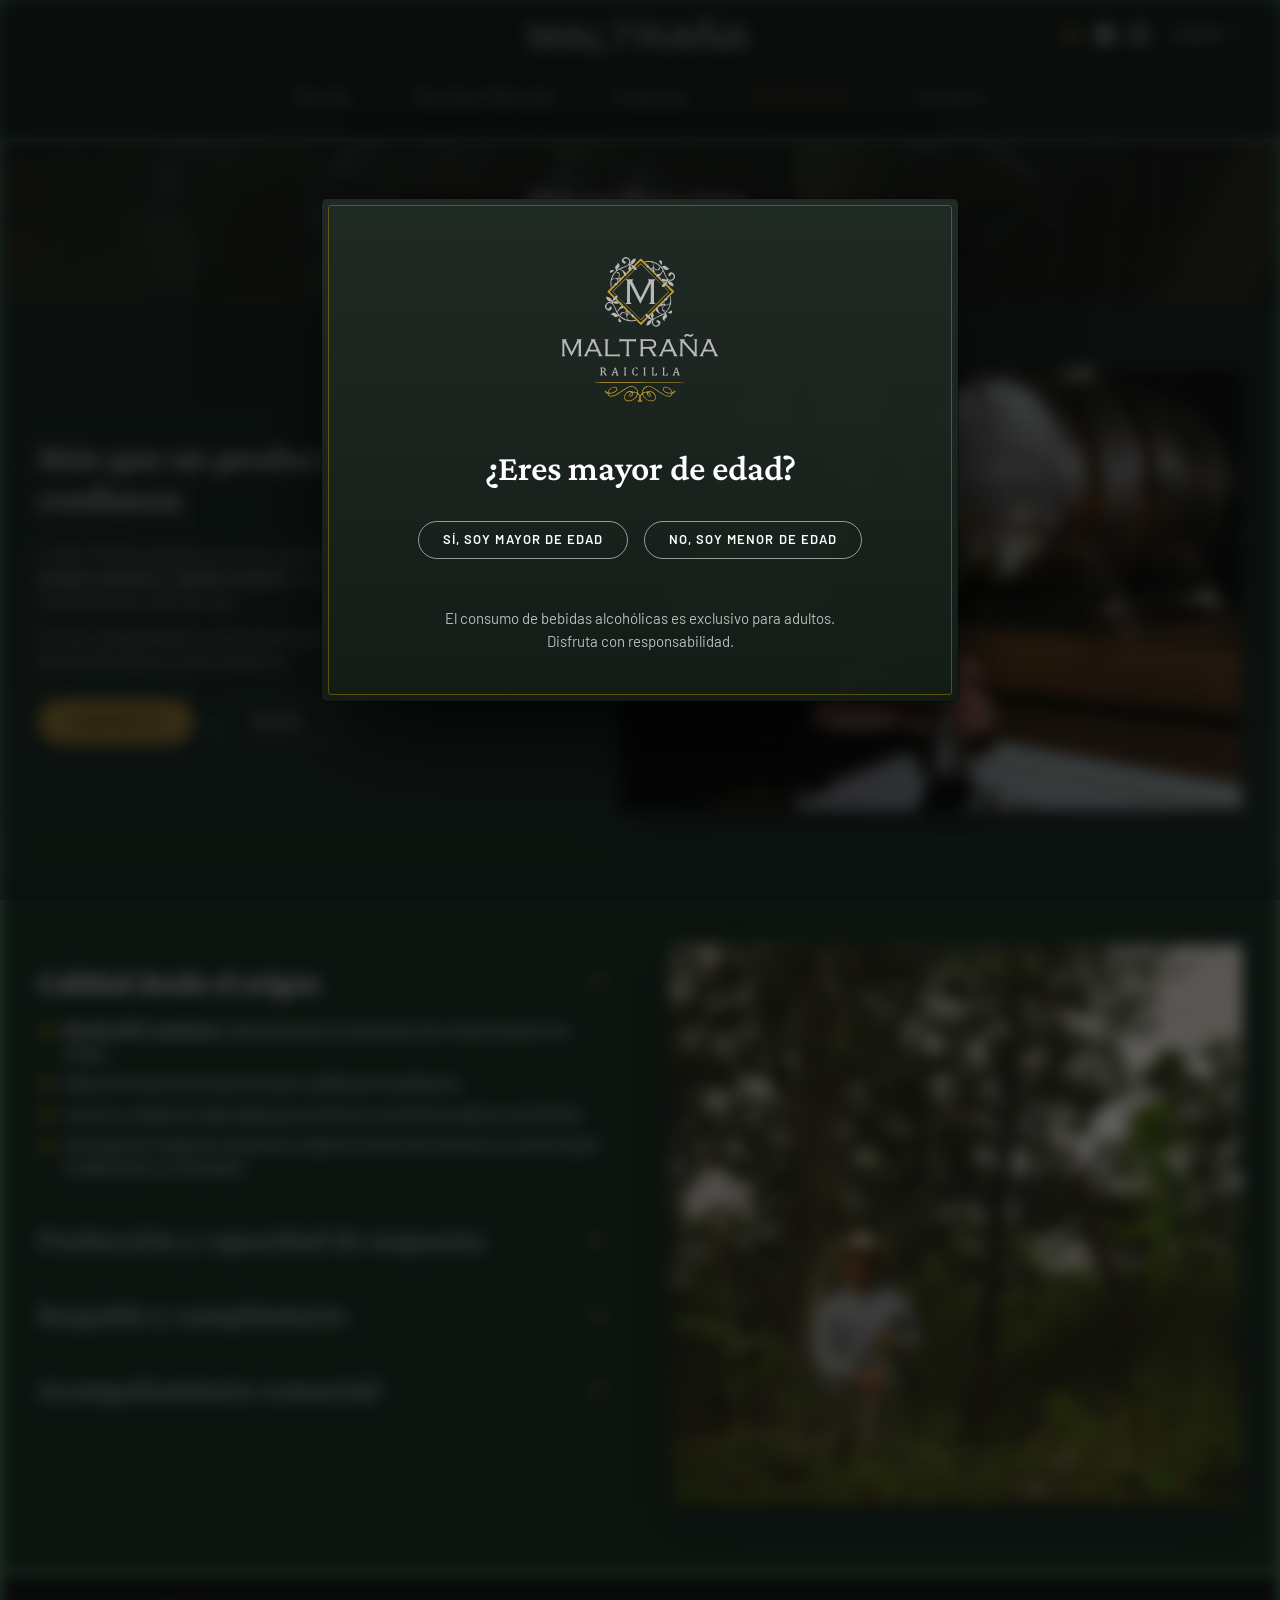
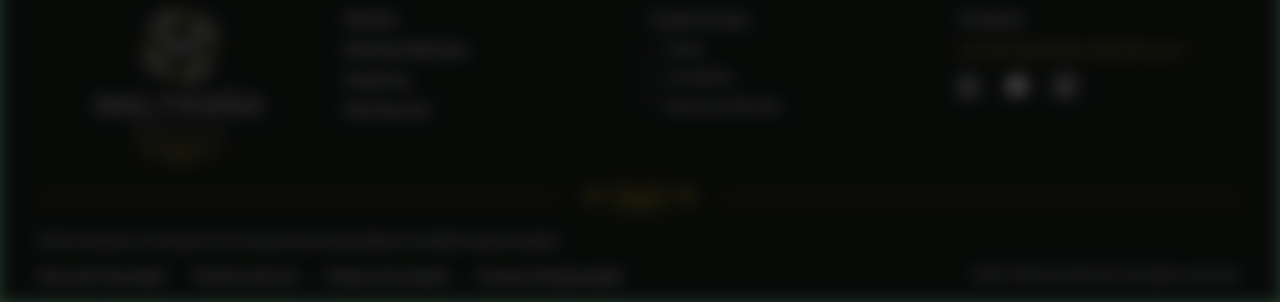
<file: distribucion.html>
<!DOCTYPE html>
<html lang="es" data-bs-theme="dark" data-theme="dark">
<head>
<meta charset="utf-8">
<meta name="viewport" content="width=device-width, initial-scale=1">
<meta name="robots" content="noindex, nofollow">
<title>Distribución</title>
<meta name="description" content="[COPY PENDIENTE: meta descripción]">

<!-- Orden de carga: Bootstrap → íconos → fuentes → tokens → estilos propios -->
<link href="https://cdn.jsdelivr.net/npm/bootstrap@5.3.3/dist/css/bootstrap.min.css" rel="stylesheet">
<link href="https://cdn.jsdelivr.net/npm/bootstrap-icons@1.11.3/font/bootstrap-icons.min.css" rel="stylesheet">
<link rel="preconnect" href="https://fonts.googleapis.com">
<link rel="preconnect" href="https://fonts.gstatic.com" crossorigin>
<link href="https://fonts.googleapis.com/css2?family=Barlow:wght@400;500;600&family=Crimson+Pro:wght@400;600;700&display=swap" rel="stylesheet">
<!-- Favicon: "M" simple en la pestaña; monograma completo en iPhone/Android -->
<link rel="icon" href="assets/favicon/favicon.svg" type="image/svg+xml">
<link rel="icon" href="assets/favicon/favicon-32.png" sizes="32x32" type="image/png">
<link rel="apple-touch-icon" href="assets/favicon/apple-touch-icon.png">
<link rel="manifest" href="assets/favicon/site.webmanifest">
<meta name="theme-color" content="#1D2520">
<link href="tokens.css" rel="stylesheet">
<!-- Si no hay cookie de mayoría de edad, la página arranca desenfocada (evita un destello) -->
<script>if(!document.cookie.split('; ').includes('mlt_mayor_edad=1'))document.documentElement.classList.add('mlt-gated');</script>
<link href="style.css" rel="stylesheet">
</head>
<body>

<!-- ============================================================
     AGE GATE (va en todas las páginas)
     Modal de Bootstrap con fondo estático: no se cierra con clic
     afuera ni con Esc. La lógica está en age-gate.js.
     TEXTOS: de Maika; la línea del paso "menor" es propuesta, por aprobar.
     ============================================================ -->
<div class="modal fade mlt-agegate" id="mlt-agegate" data-bs-backdrop="static" data-bs-keyboard="false" tabindex="-1" aria-labelledby="mlt-agegate-title" aria-hidden="true">
  <div class="modal-dialog modal-dialog-centered">
    <div class="modal-content">
      <img class="mlt-agegate__logo" src="assets/svg/logo-oficial.svg" alt="Maltraña Raicilla" width="300" height="280">

      <div class="mlt-agegate__step" data-agegate-step="ask">
        <h2 class="mlt-agegate__title" id="mlt-agegate-title">¿Eres mayor de edad?</h2>
        <div class="mlt-agegate__actions d-flex flex-column flex-sm-row justify-content-center gap-2 gap-sm-3 w-100">
          <button class="btn mlt-btn mlt-btn--outline" type="button" data-agegate="yes">Sí, soy mayor de edad</button>
          <button class="btn mlt-btn mlt-btn--outline" type="button" data-agegate="no">No, soy menor de edad</button>
        </div>
        <p class="mlt-agegate__text mlt-agegate__text--note"><span>El consumo de bebidas alcohólicas es exclusivo para adultos.</span> <span>Disfruta con responsabilidad.</span></p>
      </div>

      <div class="mlt-agegate__step" data-agegate-step="minor" hidden>
        <h2 class="mlt-agegate__title" tabindex="-1">Lo sentimos, debes ser mayor de edad para acceder al sitio.</h2>
        <!-- Leyenda basada en la Ley General de Salud (art. 185 Bis): por aprobar -->
        <p class="mlt-agegate__text">El consumo de bebidas alcohólicas en cualquier cantidad por menores de edad es nocivo para la salud.</p>
        <a class="btn mlt-btn" href="https://alcoholinformate.org.mx/cero-consumo-de-alcohol-en-menores-de-edad-y-en-personas-embarazadas/" rel="noopener">Conoce los riesgos</a>
      </div>
    </div>
  </div>
</div>

<!-- WhatsApp flotante en celular (zona del pulgar). WHATSAPP PENDIENTE -->
<a class="mlt-wa d-md-none" href="https://wa.me/523334930599" target="_blank" rel="noopener" aria-label="WhatsApp"><i class="bi bi-whatsapp" aria-hidden="true"></i></a>


<!-- ============================================================
     HEADER
     navbar-expand-md = menú colapsado (hamburguesa) en celular,
     abierto desde md (768px)
     ============================================================ -->
<!-- sticky-top: utilidad de Bootstrap que deja el header fijo arriba al hacer scroll -->
<header class="mlt-header sticky-top">
  <nav class="navbar navbar-expand-md py-2" aria-label="Principal">
    <div class="container-xxl flex-md-column position-relative">

      <a class="navbar-brand m-0 mx-md-auto py-2" href="index.html">
        <img class="mlt-header__logo" src="assets/svg/logo-header.svg" alt="Maltraña" width="493" height="79">
      </a>

      <button class="navbar-toggler" type="button" data-bs-toggle="collapse" data-bs-target="#mlt-nav" aria-controls="mlt-nav" aria-expanded="false" aria-label="Abrir menú">
        <span class="navbar-toggler-icon"></span>
      </button>

      <div class="collapse navbar-collapse justify-content-md-center w-100 mt-md-3" id="mlt-nav">
        <ul class="navbar-nav align-items-md-center">
          <li class="nav-item"><a class="nav-link" href="raicilla.html">Raicilla</a></li>
          <li class="nav-item"><a class="nav-link" href="raicillas-maltrana.html">Raicillas Maltraña</a></li>
          <li class="nav-item"><a class="nav-link" href="empresa.html">Empresa</a></li>
          <li class="nav-item"><a class="nav-link active" aria-current="page" href="distribucion.html">Distribución</a></li>
          <li class="nav-item"><a class="nav-link" href="contacto.html">Contacto</a></li>
          <!-- Experiencias: menú desplegable desactivado por ahora (las experiencias se
               enlazan desde el footer y el mosaico de Inicio). Para activarlo, quitar el
               comentario y colocar este <li> donde deba ir en el menú.
          <li class="nav-item dropdown dropdown-center">
            <button class="nav-link dropdown-toggle" type="button" data-bs-toggle="dropdown" aria-expanded="false">Experiencias</button>
            <ul class="dropdown-menu">
              <li><a class="dropdown-item" href="catas.html">Catas</a></li>
              <li><a class="dropdown-item" href="cocteleria.html">Coctelería</a></li>
              <li><a class="dropdown-item" href="ruta-de-la-raicilla.html">Ruta de la Raicilla</a></li>
            </ul>
          </li>
          -->
        </ul>

        <!-- WhatsApp + redes + idioma: dentro del menú en celular, arriba a la derecha en escritorio -->
        <div class="mlt-header__utils">
          <ul class="mlt-social">
            <li><a class="mlt-social__wa" href="https://wa.me/523334930599" target="_blank" rel="noopener" aria-label="WhatsApp"><i class="bi bi-whatsapp" aria-hidden="true"></i></a></li>
            <li><a href="#" aria-label="Facebook"><i class="bi bi-facebook" aria-hidden="true"></i></a></li>
            <li><a href="#" aria-label="Instagram"><i class="bi bi-instagram" aria-hidden="true"></i></a></li>
          </ul>
          <!-- Selector de idioma: dropdown de Bootstrap -->
          <div class="dropdown">
            <button class="mlt-lang dropdown-toggle" type="button" data-bs-toggle="dropdown" aria-expanded="false" lang="en">
              English
            </button>
            <ul class="dropdown-menu dropdown-menu-end mlt-lang__menu">
              <li>
                <a class="dropdown-item active" href="distribucion.html" lang="es" hreflang="es" aria-current="true">
                  Español
                </a>
              </li>
              <li>
                <a class="dropdown-item" href="#" lang="en" hreflang="en">
                  English
                </a>
              </li>
            </ul>
          </div>
        </div>
      </div>
    </div>
  </nav>
</header>

<main>
  <section class="mlt-page-hero mlt-page-hero--compact mlt-page-hero--photo">
    <picture class="mlt-page-hero__bg" aria-hidden="true">
      <source type="image/avif" srcset="assets/img/distribucion/hero.avif">
      <img src="assets/img/distribucion/hero.webp" alt="" width="864" height="1152" style="object-position: 50% 58%">
    </picture>
    <div class="container-xxl text-center">
      <h1 class="mlt-page-hero__title">Distribución</h1>
      <img class="mlt-page-hero__ornament" src="assets/svg/ornamento.svg" alt="" width="399" height="94">
    </div>
  </section>

  <!-- Degradado más ligero que en Raicilla/Empresa -->
  <section class="mlt-section mlt-section--depth-soft">
    <div class="container-xxl">
      <div class="mlt-split mlt-split--wide-text mlt-split--match">
        <div class="mlt-prose-block">
          <h2 class="mlt-h2">Más que un producto, un socio de confianza</h2>
          <p>En MALTRAÑA entendemos que una relación comercial sólida comienza con un <strong>producto auténtico, calidad constante</strong> y la capacidad de responder a las necesidades de cada mercado.</p>
          <p>Por eso, acompañamos a nuestros distribuidores en cada etapa, desde el origen de la raicilla hasta su comercialización.</p>
          <div class="mlt-actions">
            <a class="btn mlt-btn" href="contacto.html">Contacto</a>
            <a class="btn mlt-btn mlt-btn--outline" href="catas.html">Catas</a>
          </div>
        </div>
        <div class="mlt-media">
          <picture>
            <source type="image/avif" srcset="assets/img/distribucion/barrica.avif">
            <img src="assets/img/distribucion/barrica.webp" alt="Servicio de raicilla desde una barrica" width="1200" height="800" loading="lazy">
          </picture>
        </div>
      </div>
    </div>
  </section>

  <!-- Lo que ofrecemos: índice de 4 pilares, cada uno con su foto.
       Escritorio: lista a la izquierda y una foto grande que cambia según el pilar elegido.
       Celular: cada pilar se muestra completo con su propia foto. -->
  <section class="mlt-section mlt-section--deep" aria-label="Lo que ofrecemos">
    <div class="container-xxl">
      <div class="mlt-pillars">
        <ol class="mlt-pillars__list">
        <li class="mlt-pillar is-active" data-pilar="0">
          <picture class="mlt-pillar__media" data-pilar="0">
            <source type="image/avif" srcset="assets/img/distribucion/pilar-origen.avif">
            <img src="assets/img/distribucion/pilar-origen.webp" alt="Recolector de agave silvestre en el bosque de la sierra" width="1200" height="800" loading="lazy">
          </picture>
          <button class="mlt-pillar__head" type="button" aria-expanded="true" aria-controls="pilar-0">
            <span class="mlt-pillar__title">Calidad desde el origen</span>
            <span class="mlt-pillar__chevron" aria-hidden="true"></span>
          </button>
          <ul class="mlt-list mlt-pillar__list" id="pilar-0">
            <li><strong>Raicilla 100% auténtica</strong>, elaborada bajo los estándares de su Denominación de Origen.</li>
            <li>Selección de las fracciones de mayor calidad de la destilación.</li>
            <li>Control y cuidado de cada etapa para mantener un perfil de producto consistente.</li>
            <li>Participación integral en el proceso: desde la recolección silvestre y el cultivo hasta la elaboración y el envasado.</li>
          </ul>
        </li>
        <li class="mlt-pillar" data-pilar="1">
          <picture class="mlt-pillar__media" data-pilar="1">
            <source type="image/avif" srcset="assets/img/distribucion/pilar-produccion.avif">
            <img src="assets/img/distribucion/pilar-produccion.webp" alt="Fila de botellas de La Bella Cristina en la taberna" width="864" height="1152" loading="lazy">
          </picture>
          <button class="mlt-pillar__head" type="button" aria-expanded="false" aria-controls="pilar-1">
            <span class="mlt-pillar__title">Producción y capacidad de respuesta</span>
            <span class="mlt-pillar__chevron" aria-hidden="true"></span>
          </button>
          <ul class="mlt-list mlt-pillar__list" id="pilar-1">
            <li><strong>Gran capacidad de producción</strong>, sin descuidar los detalles que distinguen nuestro producto.</li>
            <li>Control directo de los procesos de elaboración y envasado.</li>
            <li>Flexibilidad para atender las necesidades de nuestros socios comerciales.</li>
          </ul>
        </li>
        <li class="mlt-pillar" data-pilar="2">
          <picture class="mlt-pillar__media" data-pilar="2">
            <source type="image/avif" srcset="assets/img/distribucion/pilar-respaldo.avif">
            <img src="assets/img/distribucion/pilar-respaldo.webp" alt="Hojas de agave" width="1000" height="1500" loading="lazy">
          </picture>
          <button class="mlt-pillar__head" type="button" aria-expanded="false" aria-controls="pilar-2">
            <span class="mlt-pillar__title">Respaldo y cumplimiento</span>
            <span class="mlt-pillar__chevron" aria-hidden="true"></span>
          </button>
          <ul class="mlt-list mlt-pillar__list" id="pilar-2">
            <li>Compromiso con los requisitos normativos y comerciales de cada mercado.</li>
            <li>Experiencia y preparación para atender <strong>operaciones de exportación</strong>.</li>
            <li>Adscripción al Consejo Mexicano Promotor de la Raicilla (CMPR).</li>
            <li>Vinculación con el Sistema Producto Raicilla.</li>
          </ul>
        </li>
        <li class="mlt-pillar" data-pilar="3">
          <picture class="mlt-pillar__media" data-pilar="3">
            <source type="image/avif" srcset="assets/img/distribucion/pilar-acompanamiento.avif">
            <img src="assets/img/distribucion/pilar-acompanamiento.webp" alt="Botella de Raicilla Maltraña con cócteles sobre hielo seco en la barra" width="1200" height="1456" loading="lazy">
          </picture>
          <button class="mlt-pillar__head" type="button" aria-expanded="false" aria-controls="pilar-3">
            <span class="mlt-pillar__title">Acompañamiento comercial</span>
            <span class="mlt-pillar__chevron" aria-hidden="true"></span>
          </button>
          <ul class="mlt-list mlt-pillar__list" id="pilar-3">
            <li><strong>Catas y presentaciones especializadas</strong> para distribuidores.</li>
            <li>Capacitación sobre el producto, su origen y sus características.</li>
            <li>Apoyo en activaciones y actividades de promoción.</li>
            <li>Atención cercana y compromiso con el desarrollo de cada relación comercial.</li>
          </ul>
        </li>
        </ol>
        <div class="mlt-pillars__stage" aria-hidden="true">
          <picture class="mlt-pillars__photo is-active" data-pilar="0">
            <source type="image/avif" srcset="assets/img/distribucion/pilar-origen.avif">
            <img src="assets/img/distribucion/pilar-origen.webp" alt="Recolector de agave silvestre en el bosque de la sierra" width="1200" height="800" loading="lazy">
          </picture>
          <picture class="mlt-pillars__photo" data-pilar="1">
            <source type="image/avif" srcset="assets/img/distribucion/pilar-produccion.avif">
            <img src="assets/img/distribucion/pilar-produccion.webp" alt="Fila de botellas de La Bella Cristina en la taberna" width="864" height="1152" loading="lazy">
          </picture>
          <picture class="mlt-pillars__photo" data-pilar="2">
            <source type="image/avif" srcset="assets/img/distribucion/pilar-respaldo.avif">
            <img src="assets/img/distribucion/pilar-respaldo.webp" alt="Hojas de agave" width="1000" height="1500" loading="lazy">
          </picture>
          <picture class="mlt-pillars__photo" data-pilar="3">
            <source type="image/avif" srcset="assets/img/distribucion/pilar-acompanamiento.avif">
            <img src="assets/img/distribucion/pilar-acompanamiento.webp" alt="Botella de Raicilla Maltraña con cócteles sobre hielo seco en la barra" width="1200" height="1456" loading="lazy">
          </picture>
        </div>
      </div>
    </div>
  </section>
</main>

<footer class="mlt-footer">
  <div class="container-xxl">
    <div class="row gy-4">
      <div class="col-12 col-md-3 mlt-footer__brand">
        <a href="index.html"><img class="mlt-footer__logo" src="assets/svg/logo-oficial.svg" alt="Maltraña Raicilla" width="300" height="280"></a>
      </div>

      <nav class="col-6 col-md-3 mlt-footer__nav" aria-label="Secciones">
        <ul class="mlt-footer__list">
          <li><a href="raicilla.html">Raicilla</a></li>
          <li><a href="raicillas-maltrana.html">Raicillas Maltraña</a></li>
          <li><a href="empresa.html">Empresa</a></li>
          <li><a href="distribucion.html">Distribución</a></li>
        </ul>
      </nav>

      <!-- Experiencias: menú padre con sus tres secciones (jerarquía con filete lateral) -->
      <nav class="col-6 col-md-3 mlt-footer__nav" aria-labelledby="footer-exp">
        <p class="mlt-footer__parent" id="footer-exp">Experiencias</p>
        <ul class="mlt-footer__list mlt-footer__sub">
          <li><a href="catas.html">Catas</a></li>
          <li><a href="cocteleria.html">Coctelería</a></li>
          <li><a href="ruta-de-la-raicilla.html">Ruta de la Raicilla</a></li>
        </ul>
      </nav>

      <div class="col-12 col-md-3 mlt-footer__contact">
        <ul class="mlt-footer__list">
          <li><a href="contacto.html">Contacto</a></li>
          <li><a class="mlt-footer__mail" href="mailto:contacto@raicilla-maltrana.com">contacto@raicilla-maltrana.com</a></li>
        </ul>
        <ul class="mlt-social mt-1">
          <li><a class="mlt-social__wa" href="https://wa.me/523334930599" target="_blank" rel="noopener" aria-label="WhatsApp"><i class="bi bi-whatsapp" aria-hidden="true"></i></a></li>
          <li><a href="#" aria-label="Facebook"><i class="bi bi-facebook" aria-hidden="true"></i></a></li>
          <li><a href="#" aria-label="Instagram"><i class="bi bi-instagram" aria-hidden="true"></i></a></li>
        </ul>
      </div>
    </div>

    <div class="mlt-divider mt-3" aria-hidden="true">
      <span class="mlt-divider__line"></span>
      <img class="mlt-divider__ornament" src="assets/svg/ornamento.svg" alt="" width="399" height="94">
      <span class="mlt-divider__line"></span>
    </div>

    <!-- Leyendas sanitarias en un solo párrafo, centrado bajo el ornamento -->
    <p class="mlt-footer__warnings">Evite el exceso. El exceso en el consumo de este producto es dañino para la salud.</p>

    <!-- Legales juntos como grupo; después, el aviso de derechos -->
    <div class="mlt-footer__legal d-md-flex align-items-center justify-content-between">
      <ul class="mlt-footer__legal-links list-unstyled m-0">
        <li><a href="privacidad.html">Aviso de Privacidad</a></li>
        <li><a href="terminos.html">Términos de Uso</a></li>
        <li><a href="cookies.html">Política de Cookies</a></li>
        <li><a href="consumo-responsable.html">Consumo Responsable</a></li>
      </ul>
      <p class="mlt-footer__copy m-0">2026. Maltraña Raicilla. All rights reserved.</p>
    </div>
  </div>
</footer>

<script src="https://cdn.jsdelivr.net/npm/bootstrap@5.3.3/dist/js/bootstrap.bundle.min.js"></script>
<script src="age-gate.js"></script>
<script src="main.js"></script>
</body>
</html>
</file>
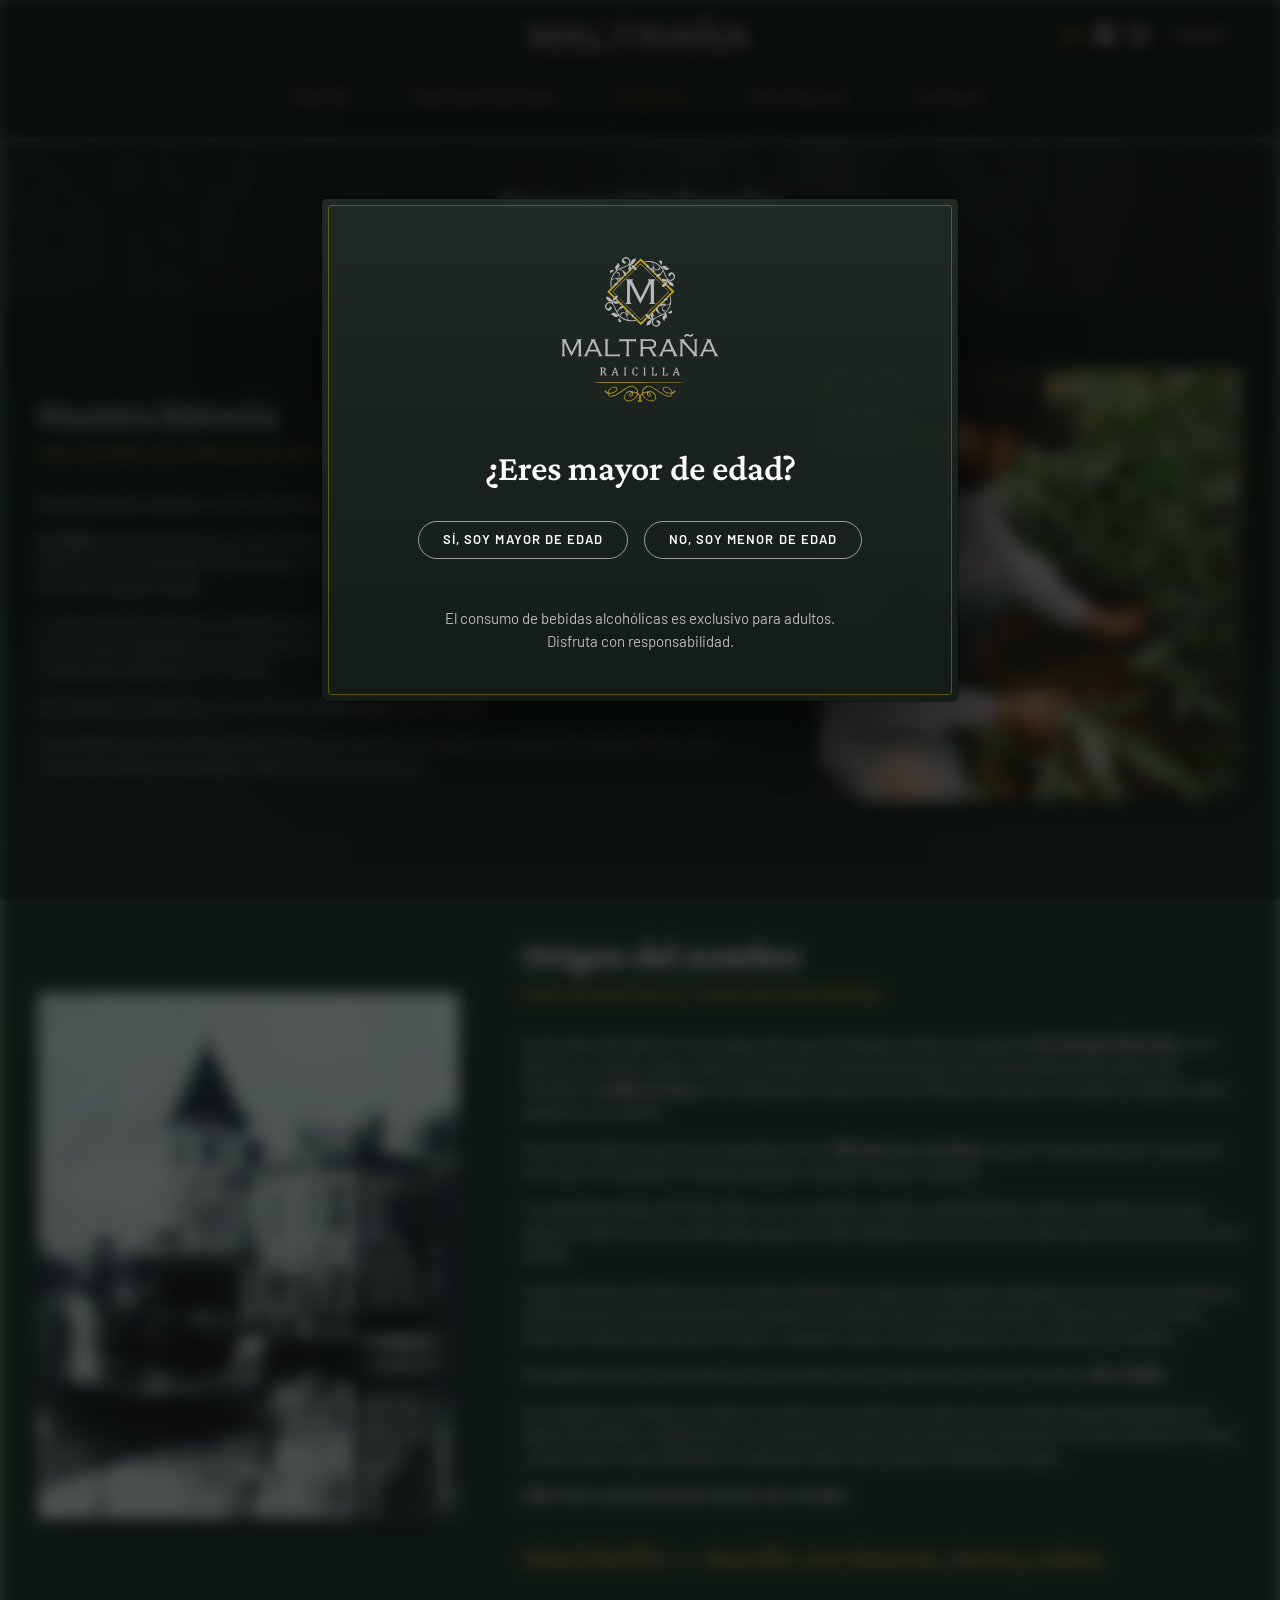
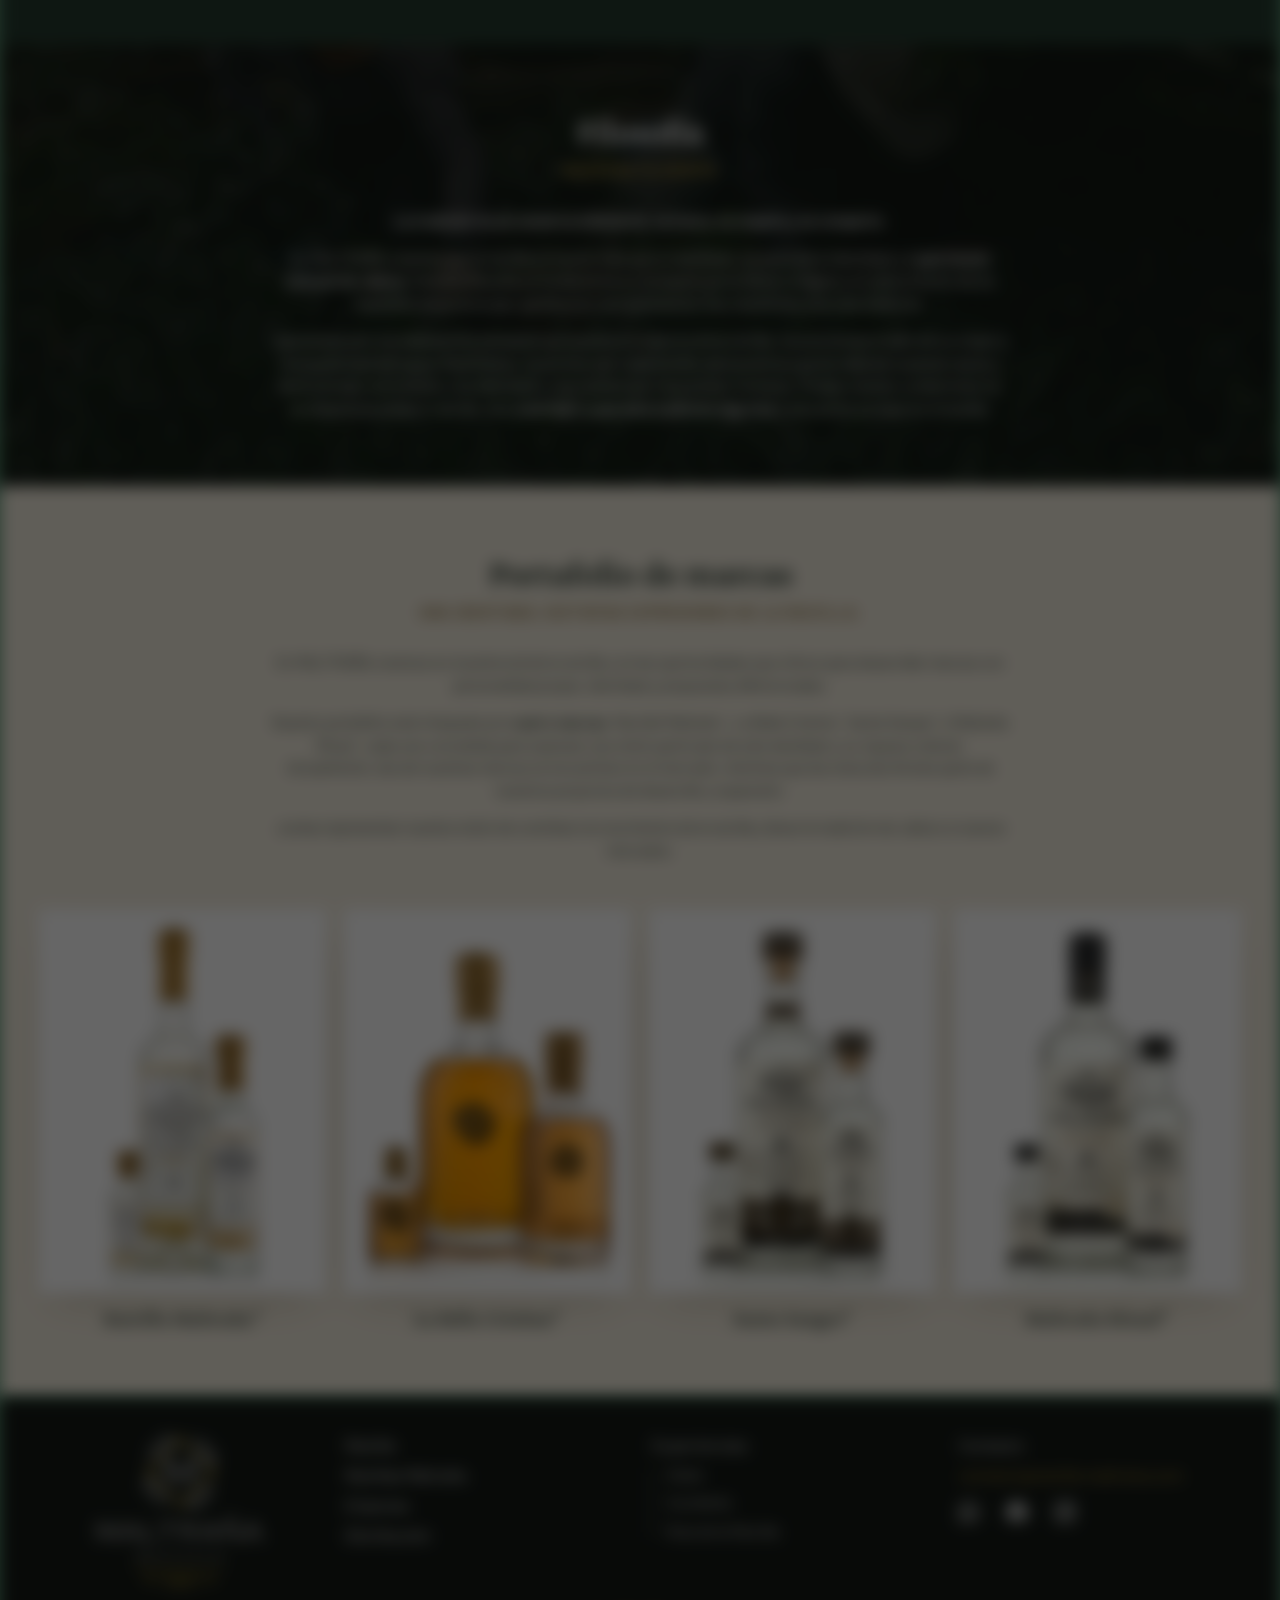
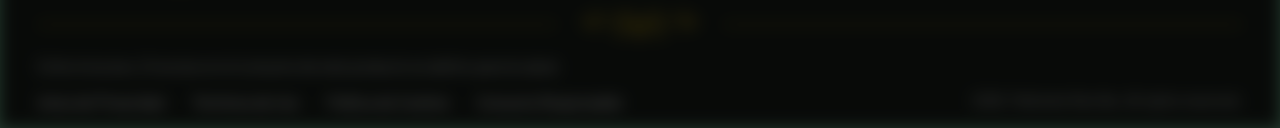
<file: empresa.html>
<!DOCTYPE html>
<html lang="es" data-bs-theme="dark" data-theme="dark">
<head>
<meta charset="utf-8">
<meta name="viewport" content="width=device-width, initial-scale=1">
<meta name="robots" content="noindex, nofollow">
<title>Empresa</title>
<meta name="description" content="[COPY PENDIENTE: meta descripción]">

<!-- Orden de carga: Bootstrap → íconos → fuentes → tokens → estilos propios -->
<link href="https://cdn.jsdelivr.net/npm/bootstrap@5.3.3/dist/css/bootstrap.min.css" rel="stylesheet">
<link href="https://cdn.jsdelivr.net/npm/bootstrap-icons@1.11.3/font/bootstrap-icons.min.css" rel="stylesheet">
<link rel="preconnect" href="https://fonts.googleapis.com">
<link rel="preconnect" href="https://fonts.gstatic.com" crossorigin>
<link href="https://fonts.googleapis.com/css2?family=Barlow:wght@400;500;600&family=Crimson+Pro:wght@400;600;700&display=swap" rel="stylesheet">
<!-- Favicon: "M" simple en la pestaña; monograma completo en iPhone/Android -->
<link rel="icon" href="assets/favicon/favicon.svg" type="image/svg+xml">
<link rel="icon" href="assets/favicon/favicon-32.png" sizes="32x32" type="image/png">
<link rel="apple-touch-icon" href="assets/favicon/apple-touch-icon.png">
<link rel="manifest" href="assets/favicon/site.webmanifest">
<meta name="theme-color" content="#1D2520">
<link href="tokens.css" rel="stylesheet">
<!-- Si no hay cookie de mayoría de edad, la página arranca desenfocada (evita un destello) -->
<script>if(!document.cookie.split('; ').includes('mlt_mayor_edad=1'))document.documentElement.classList.add('mlt-gated');</script>
<link href="style.css" rel="stylesheet">
</head>
<body>

<!-- ============================================================
     AGE GATE (va en todas las páginas)
     Modal de Bootstrap con fondo estático: no se cierra con clic
     afuera ni con Esc. La lógica está en age-gate.js.
     TEXTOS: de Maika; la línea del paso "menor" es propuesta, por aprobar.
     ============================================================ -->
<div class="modal fade mlt-agegate" id="mlt-agegate" data-bs-backdrop="static" data-bs-keyboard="false" tabindex="-1" aria-labelledby="mlt-agegate-title" aria-hidden="true">
  <div class="modal-dialog modal-dialog-centered">
    <div class="modal-content">
      <img class="mlt-agegate__logo" src="assets/svg/logo-oficial.svg" alt="Maltraña Raicilla" width="300" height="280">

      <div class="mlt-agegate__step" data-agegate-step="ask">
        <h2 class="mlt-agegate__title" id="mlt-agegate-title">¿Eres mayor de edad?</h2>
        <div class="mlt-agegate__actions d-flex flex-column flex-sm-row justify-content-center gap-2 gap-sm-3 w-100">
          <button class="btn mlt-btn mlt-btn--outline" type="button" data-agegate="yes">Sí, soy mayor de edad</button>
          <button class="btn mlt-btn mlt-btn--outline" type="button" data-agegate="no">No, soy menor de edad</button>
        </div>
        <p class="mlt-agegate__text mlt-agegate__text--note"><span>El consumo de bebidas alcohólicas es exclusivo para adultos.</span> <span>Disfruta con responsabilidad.</span></p>
      </div>

      <div class="mlt-agegate__step" data-agegate-step="minor" hidden>
        <h2 class="mlt-agegate__title" tabindex="-1">Lo sentimos, debes ser mayor de edad para acceder al sitio.</h2>
        <!-- Leyenda basada en la Ley General de Salud (art. 185 Bis): por aprobar -->
        <p class="mlt-agegate__text">El consumo de bebidas alcohólicas en cualquier cantidad por menores de edad es nocivo para la salud.</p>
        <a class="btn mlt-btn" href="https://alcoholinformate.org.mx/cero-consumo-de-alcohol-en-menores-de-edad-y-en-personas-embarazadas/" rel="noopener">Conoce los riesgos</a>
      </div>
    </div>
  </div>
</div>

<!-- WhatsApp flotante en celular (zona del pulgar). WHATSAPP PENDIENTE -->
<a class="mlt-wa d-md-none" href="https://wa.me/523334930599" target="_blank" rel="noopener" aria-label="WhatsApp"><i class="bi bi-whatsapp" aria-hidden="true"></i></a>


<!-- ============================================================
     HEADER
     navbar-expand-md = menú colapsado (hamburguesa) en celular,
     abierto desde md (768px)
     ============================================================ -->
<!-- sticky-top: utilidad de Bootstrap que deja el header fijo arriba al hacer scroll -->
<header class="mlt-header sticky-top">
  <nav class="navbar navbar-expand-md py-2" aria-label="Principal">
    <div class="container-xxl flex-md-column position-relative">

      <a class="navbar-brand m-0 mx-md-auto py-2" href="index.html">
        <img class="mlt-header__logo" src="assets/svg/logo-header.svg" alt="Maltraña" width="493" height="79">
      </a>

      <button class="navbar-toggler" type="button" data-bs-toggle="collapse" data-bs-target="#mlt-nav" aria-controls="mlt-nav" aria-expanded="false" aria-label="Abrir menú">
        <span class="navbar-toggler-icon"></span>
      </button>

      <div class="collapse navbar-collapse justify-content-md-center w-100 mt-md-3" id="mlt-nav">
        <ul class="navbar-nav align-items-md-center">
          <li class="nav-item"><a class="nav-link" href="raicilla.html">Raicilla</a></li>
          <li class="nav-item"><a class="nav-link" href="raicillas-maltrana.html">Raicillas Maltraña</a></li>
          <li class="nav-item"><a class="nav-link active" aria-current="page" href="empresa.html">Empresa</a></li>
          <li class="nav-item"><a class="nav-link" href="distribucion.html">Distribución</a></li>
          <li class="nav-item"><a class="nav-link" href="contacto.html">Contacto</a></li>
          <!-- Experiencias: menú desplegable desactivado por ahora (las experiencias se
               enlazan desde el footer y el mosaico de Inicio). Para activarlo, quitar el
               comentario y colocar este <li> donde deba ir en el menú.
          <li class="nav-item dropdown dropdown-center">
            <button class="nav-link dropdown-toggle" type="button" data-bs-toggle="dropdown" aria-expanded="false">Experiencias</button>
            <ul class="dropdown-menu">
              <li><a class="dropdown-item" href="catas.html">Catas</a></li>
              <li><a class="dropdown-item" href="cocteleria.html">Coctelería</a></li>
              <li><a class="dropdown-item" href="ruta-de-la-raicilla.html">Ruta de la Raicilla</a></li>
            </ul>
          </li>
          -->
        </ul>

        <!-- WhatsApp + redes + idioma: dentro del menú en celular, arriba a la derecha en escritorio -->
        <div class="mlt-header__utils">
          <ul class="mlt-social">
            <li><a class="mlt-social__wa" href="https://wa.me/523334930599" target="_blank" rel="noopener" aria-label="WhatsApp"><i class="bi bi-whatsapp" aria-hidden="true"></i></a></li>
            <li><a href="#" aria-label="Facebook"><i class="bi bi-facebook" aria-hidden="true"></i></a></li>
            <li><a href="#" aria-label="Instagram"><i class="bi bi-instagram" aria-hidden="true"></i></a></li>
          </ul>
          <!-- Selector de idioma: dropdown de Bootstrap -->
          <div class="dropdown">
            <button class="mlt-lang dropdown-toggle" type="button" data-bs-toggle="dropdown" aria-expanded="false" lang="en">
              English
            </button>
            <ul class="dropdown-menu dropdown-menu-end mlt-lang__menu">
              <li>
                <a class="dropdown-item active" href="empresa.html" lang="es" hreflang="es" aria-current="true">
                  Español
                </a>
              </li>
              <li>
                <a class="dropdown-item" href="#" lang="en" hreflang="en">
                  English
                </a>
              </li>
            </ul>
          </div>
        </div>
      </div>
    </div>
  </nav>
</header>

<main>
  <section class="mlt-page-hero mlt-page-hero--compact mlt-page-hero--photo">
    <picture class="mlt-page-hero__bg" aria-hidden="true">
      <source type="image/avif" srcset="assets/img/empresa/hero.avif">
      <img src="assets/img/empresa/hero.webp" alt="" width="2000" height="1333">
    </picture>
    <div class="container-xxl text-center">
      <h1 class="mlt-page-hero__title">Somos Maltraña</h1>
      <img class="mlt-page-hero__ornament" src="assets/svg/ornamento.svg" alt="" width="399" height="94">
    </div>
  </section>

  <!-- Degradado: verde más oscuro arriba que se desvanece hacia el verde de fondo -->
  <section class="mlt-section mlt-section--depth" aria-labelledby="historia-title">
    <div class="container-xxl">
      <div class="mlt-split mlt-split--match mlt-split--strip">
        <div class="mlt-prose-block">
          <h2 class="mlt-h2" id="historia-title">Nuestra historia</h2>
          <p class="mlt-subtitle">Una historia que comenzó en 2006</p>
          <p>Nuestra historia comenzó mucho antes de que MALTRAÑA se constituyera formalmente como empresa en 2021.</p>
          <p><strong>En 2006</strong>, durante mis visitas a mi tío, el Güero Anaya Seimandi, nació mi curiosidad por la raicilla. Recuerdo verlo disfrutar de este destilado todos los días, con una naturalidad y alegría que despertaron mi interés por conocer más sobre aquella bebida.</p>
          <p>Lo que comenzó como una curiosidad pronto se convirtió en una pasión. Me acerqué a los taberneros, conocí sus procesos, aprendí de sus conocimientos y me adentré poco a poco en el mundo de la raicilla, hasta involucrarme también en su Consejo.</p>
          <p>Así comenzó un camino que, con el tiempo, <strong>daría origen a MALTRAÑA</strong>.</p>
          <p>Una empresa que nace de la admiración por una tradición, del respeto por quienes la mantienen viva y de la convicción de llevar la raicilla de Jalisco a nuevos horizontes.</p>
        </div>
        <div class="mlt-media">
          <picture>
            <source type="image/avif" srcset="assets/img/empresa/historia-empresa.avif">
            <img src="assets/img/empresa/historia-empresa.webp" alt="Raicillero revisando plantas de agave" width="1400" height="933" loading="lazy">
          </picture>
        </div>
      </div>
    </div>
  </section>

  <section class="mlt-section mlt-section--alt" aria-labelledby="origen-title">
    <div class="container-xxl">
      <div class="mlt-split mlt-split--reverse mlt-split--photo-first mlt-split--photo-short">
        <div class="mlt-prose-block">
          <h2 class="mlt-h2" id="origen-title">Origen del nombre</h2>
          <p class="mlt-subtitle">Una historia que el tiempo no pudo borrar</p>
          <p>A principios del siglo XX, en las aguas del Lago de Chapala, existía una pequeña <strong>isla llamada Maltaraña</strong>, en lo que hoy es Jamay, Jalisco. Allí se encontraba una de las haciendas más extraordinarias de la época del Porfiriato: <strong>La Bella Cristina</strong>, una majestuosa construcción de influencia francesa, vinculada a Joaquín Cuesta Gallardo y a su familia.</p>
          <p>Cuenta la tradición que la hacienda llegó a tener <strong>365 puertas y ventanas</strong>, una por cada día del año, y que entre sus muros se escribieron historias de poder, amistad, fortuna y tragedia.</p>
          <p>Las leyendas hablan de Porfirio Díaz, de su compadre Joaquín Cuesta Gallardo y de las reuniones en las que, según la tradición oral, se disfrutaba aquel preciado destilado de las sierras de Jalisco que hoy conocemos como raicilla.</p>
          <p>Llegó la Revolución Mexicana y, con ella, el final de una época. El esplendor desapareció, los muros comenzaron a deteriorarse y la hacienda quedó envuelta en el misterio de sus propias historias. Algunas fueron escritas. Otras han sobrevivido de boca en boca. Y algunas, quizá, nunca llegaremos a conocerlas por completo.</p>
          <p>De aquella isla, de su hacienda y de sus leyendas nace la inspiración de nuestro nombre: <strong>MALTRAÑA</strong>.</p>
          <p>Hoy, desde las montañas de Jalisco, honramos esa memoria a través de una raicilla artesanal elaborada con agave Maximiliana, respetando el conocimiento, la tierra y las manos que mantienen viva esta tradición. Porque creemos que un gran destilado no solamente debe tener carácter, identidad y origen.</p>
          <p><strong>Debe tener una historia que merezca ser contada.</strong></p>
          <p class="mlt-pullquote">MALTRAÑA — Raicilla con historia, tierra y alma.</p>
        </div>
        <div class="mlt-media">
          <picture>
            <source type="image/avif" srcset="assets/img/empresa/origen-hacienda.avif">
            <img src="assets/img/empresa/origen-hacienda.webp" alt="Fotografía antigua de la Hacienda La Bella Cristina en la isla de Maltaraña" width="781" height="960" loading="lazy">
          </picture>
        </div>
      </div>
    </div>
  </section>

  <!-- Filosofía: la foto queda de fondo, oscurecida, y el texto encima -->
  <section class="mlt-section mlt-section--photo" aria-labelledby="filosofia-title">
    <picture class="mlt-section__bg" aria-hidden="true">
      <source type="image/avif" srcset="assets/img/empresa/siembra-agave.avif">
      <img src="assets/img/empresa/siembra-agave.webp" alt="" width="1200" height="800" loading="lazy">
    </picture>
    <div class="container-xxl">
      <div class="mlt-prose-block mlt-prose-block--center">
        <h2 class="mlt-h2" id="filosofia-title">Filosofía</h2>
        <p class="mlt-subtitle">Nuestra filosofía</p>
          <p><strong>La tradición no se conserva solamente; se honra, se respeta y se comparte.</strong></p>
          <p>En MALTRAÑA creemos que la raicilla es mucho más que un destilado: es parte de la identidad y el <strong>patrimonio cultural de Jalisco</strong>. Nuestra filosofía se fundamenta en el respeto por la tierra, el agave y el conocimiento de los maestros taberneros que, generación tras generación, han mantenido viva esta tradición.</p>
          <p>Apostamos por una elaboración artesanal que preserve la esencia de la raicilla, reconociendo el valor de su origen y la singularidad del agave Maximiliana. Queremos que cada botella represente la autenticidad de nuestras raíces y lleve consigo una historia, una identidad y una calidad que trasciendan fronteras. Porque nuestro compromiso no es solamente producir raicilla, sino <strong>contribuir a que esta tradición siga viva</strong> y encuentre su lugar en el mundo.</p>
      </div>
    </div>
  </section>

  <!-- Portafolio en tema claro (crema y verde oscuro, como los pilares de Distribución) -->
  <section class="mlt-section mlt-section--cream" data-bs-theme="light" aria-labelledby="portafolio-title">
    <div class="container-xxl">
      <div class="mlt-prose-block mlt-prose-block--center mlt-prose-block--reading">
        <h2 class="mlt-h2" id="portafolio-title">Portafolio de marcas</h2>
        <p class="mlt-subtitle">Una identidad, distintas expresiones de la raicilla.</p>
          <p>En MALTRAÑA creemos en el potencial de la raicilla y en las oportunidades que ofrece para desarrollar marcas con personalidad propia, identidad y propuestas diferenciadas.</p>
          <p>Nuestro portafolio está integrado por <strong>cuatro marcas</strong>: Raicilla Maltraña<span class="mlt-reg">®</span>, La Bella Cristina<span class="mlt-reg">®</span>, Santa Sangre<span class="mlt-reg">®</span> y Maltraña Ritual<span class="mlt-reg">®</span>, cada una concebida para expresar una visión particular de este destilado y su riqueza cultural. Actualmente, dos de nuestras marcas se encuentran en el mercado, mientras que las otras dos forman parte de nuestros proyectos de desarrollo y expansión.</p>
          <p>Juntas representan nuestra visión de contribuir al crecimiento de la raicilla y llevar la tradición de Jalisco a nuevos mercados.</p>
      </div>
      <ul class="mlt-brands">
          <li class="mlt-brand">
            <div class="mlt-media mlt-brand__media"><picture><source type="image/avif" srcset="assets/img/empresa/marca-raicilla-maltrana.avif"><img src="assets/img/empresa/marca-raicilla-maltrana.webp" alt="" width="1000" height="796" loading="lazy"></picture></div>
            <h3 class="mlt-brand__name"><a class="stretched-link" href="raicillas-maltrana.html#raicilla-maltrana">Raicilla Maltraña<span class="mlt-reg">®</span></a></h3>
          </li>
          <li class="mlt-brand">
            <div class="mlt-media mlt-brand__media"><picture><source type="image/avif" srcset="assets/img/empresa/marca-la-bella-cristina.avif"><img src="assets/img/empresa/marca-la-bella-cristina.webp" alt="" width="1000" height="768" loading="lazy"></picture></div>
            <h3 class="mlt-brand__name"><a class="stretched-link" href="raicillas-maltrana.html#la-bella-cristina">La Bella Cristina<span class="mlt-reg">®</span></a></h3>
          </li>
          <li class="mlt-brand">
            <div class="mlt-media mlt-brand__media"><picture><source type="image/avif" srcset="assets/img/empresa/marca-santa-sangre.avif"><img src="assets/img/empresa/marca-santa-sangre.webp" alt="" width="950" height="756" loading="lazy"></picture></div>
            <h3 class="mlt-brand__name">Santa Sangre<span class="mlt-reg">®</span></h3>
          </li>
          <li class="mlt-brand">
            <div class="mlt-media mlt-brand__media"><picture><source type="image/avif" srcset="assets/img/empresa/marca-maltrana-ritual.avif"><img src="assets/img/empresa/marca-maltrana-ritual.webp" alt="" width="950" height="756" loading="lazy"></picture></div>
            <h3 class="mlt-brand__name">Maltraña Ritual<span class="mlt-reg">®</span></h3>
          </li>
      </ul>
    </div>
  </section>
</main>

<footer class="mlt-footer">
  <div class="container-xxl">
    <div class="row gy-4">
      <div class="col-12 col-md-3 mlt-footer__brand">
        <a href="index.html"><img class="mlt-footer__logo" src="assets/svg/logo-oficial.svg" alt="Maltraña Raicilla" width="300" height="280"></a>
      </div>

      <nav class="col-6 col-md-3 mlt-footer__nav" aria-label="Secciones">
        <ul class="mlt-footer__list">
          <li><a href="raicilla.html">Raicilla</a></li>
          <li><a href="raicillas-maltrana.html">Raicillas Maltraña</a></li>
          <li><a href="empresa.html">Empresa</a></li>
          <li><a href="distribucion.html">Distribución</a></li>
        </ul>
      </nav>

      <!-- Experiencias: menú padre con sus tres secciones (jerarquía con filete lateral) -->
      <nav class="col-6 col-md-3 mlt-footer__nav" aria-labelledby="footer-exp">
        <p class="mlt-footer__parent" id="footer-exp">Experiencias</p>
        <ul class="mlt-footer__list mlt-footer__sub">
          <li><a href="catas.html">Catas</a></li>
          <li><a href="cocteleria.html">Coctelería</a></li>
          <li><a href="ruta-de-la-raicilla.html">Ruta de la Raicilla</a></li>
        </ul>
      </nav>

      <div class="col-12 col-md-3 mlt-footer__contact">
        <ul class="mlt-footer__list">
          <li><a href="contacto.html">Contacto</a></li>
          <li><a class="mlt-footer__mail" href="mailto:contacto@raicilla-maltrana.com">contacto@raicilla-maltrana.com</a></li>
        </ul>
        <ul class="mlt-social mt-1">
          <li><a class="mlt-social__wa" href="https://wa.me/523334930599" target="_blank" rel="noopener" aria-label="WhatsApp"><i class="bi bi-whatsapp" aria-hidden="true"></i></a></li>
          <li><a href="#" aria-label="Facebook"><i class="bi bi-facebook" aria-hidden="true"></i></a></li>
          <li><a href="#" aria-label="Instagram"><i class="bi bi-instagram" aria-hidden="true"></i></a></li>
        </ul>
      </div>
    </div>

    <div class="mlt-divider mt-3" aria-hidden="true">
      <span class="mlt-divider__line"></span>
      <img class="mlt-divider__ornament" src="assets/svg/ornamento.svg" alt="" width="399" height="94">
      <span class="mlt-divider__line"></span>
    </div>

    <!-- Leyendas sanitarias en un solo párrafo, centrado bajo el ornamento -->
    <p class="mlt-footer__warnings">Evite el exceso. El exceso en el consumo de este producto es dañino para la salud.</p>

    <!-- Legales juntos como grupo; después, el aviso de derechos -->
    <div class="mlt-footer__legal d-md-flex align-items-center justify-content-between">
      <ul class="mlt-footer__legal-links list-unstyled m-0">
        <li><a href="privacidad.html">Aviso de Privacidad</a></li>
        <li><a href="terminos.html">Términos de Uso</a></li>
        <li><a href="cookies.html">Política de Cookies</a></li>
        <li><a href="consumo-responsable.html">Consumo Responsable</a></li>
      </ul>
      <p class="mlt-footer__copy m-0">2026. Maltraña Raicilla. All rights reserved.</p>
    </div>
  </div>
</footer>

<script src="https://cdn.jsdelivr.net/npm/bootstrap@5.3.3/dist/js/bootstrap.bundle.min.js"></script>
<script src="age-gate.js"></script>
<script src="main.js"></script>
</body>
</html>
</file>
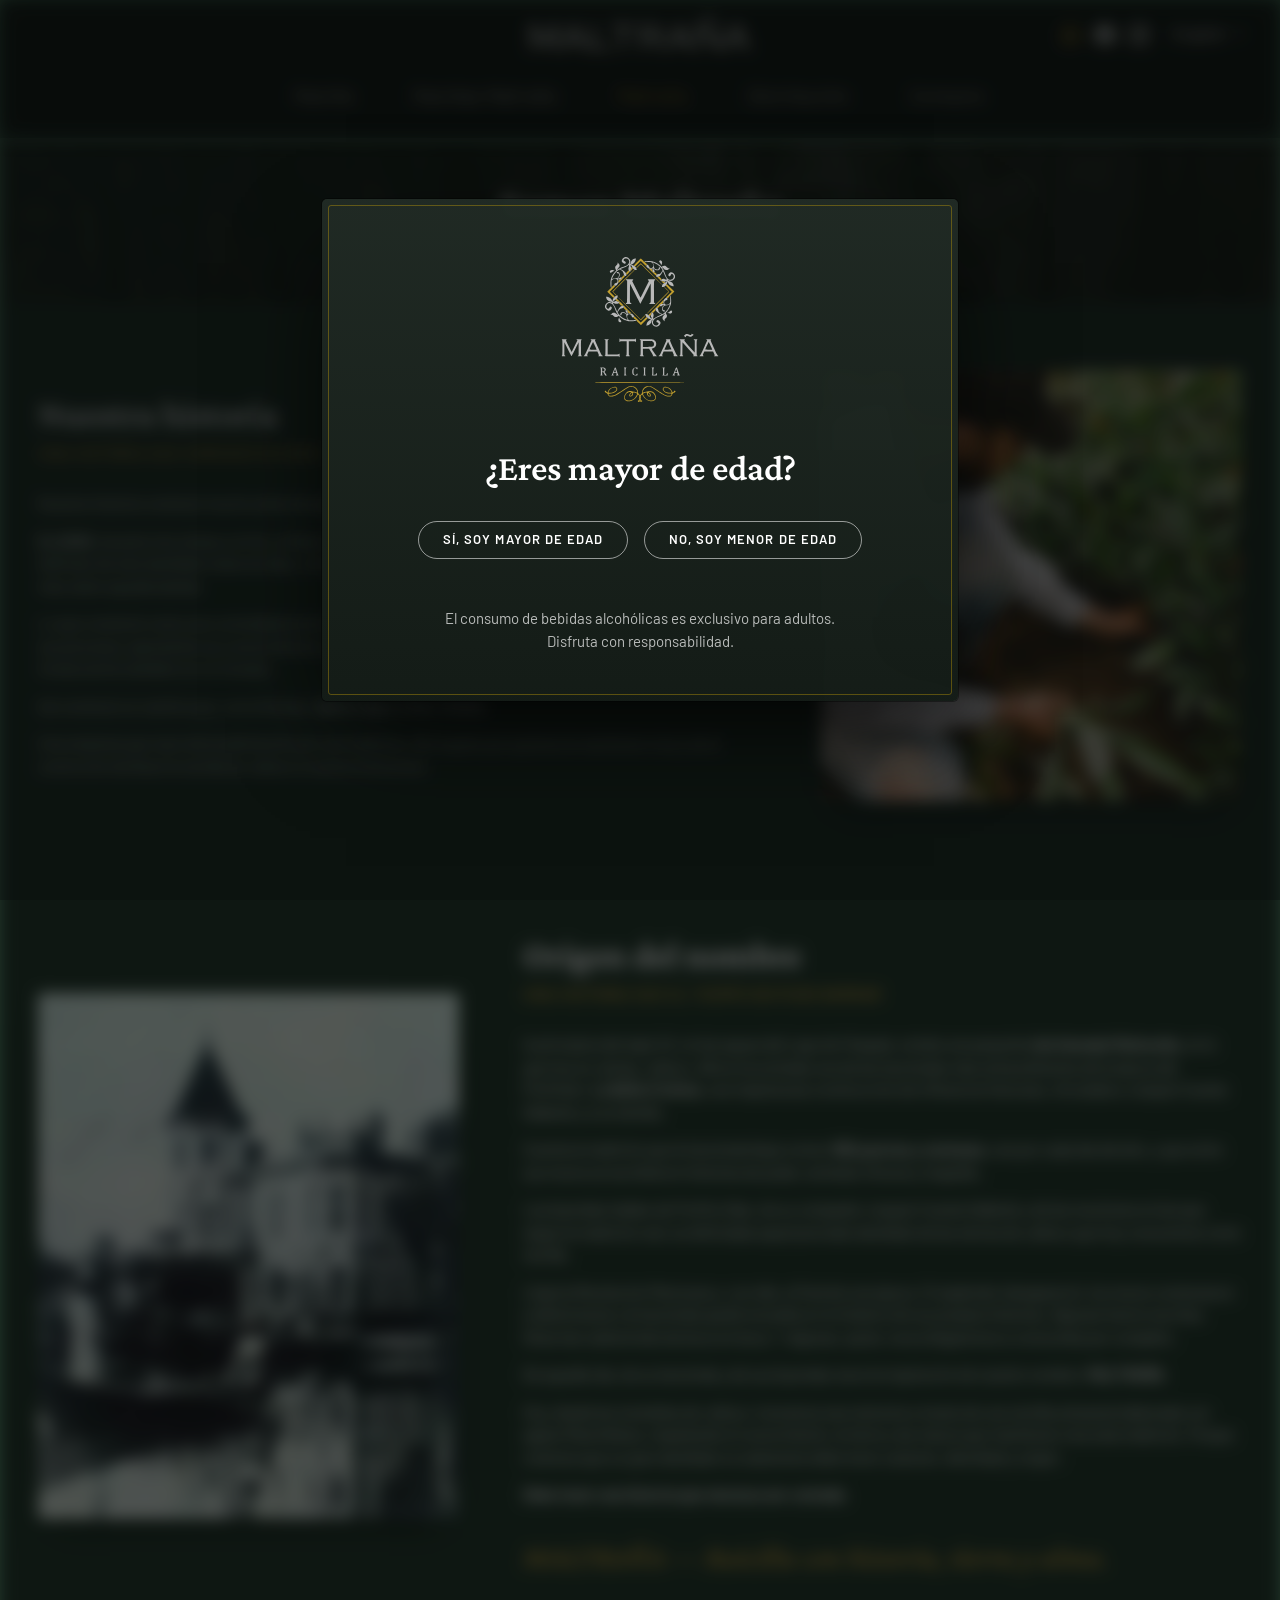
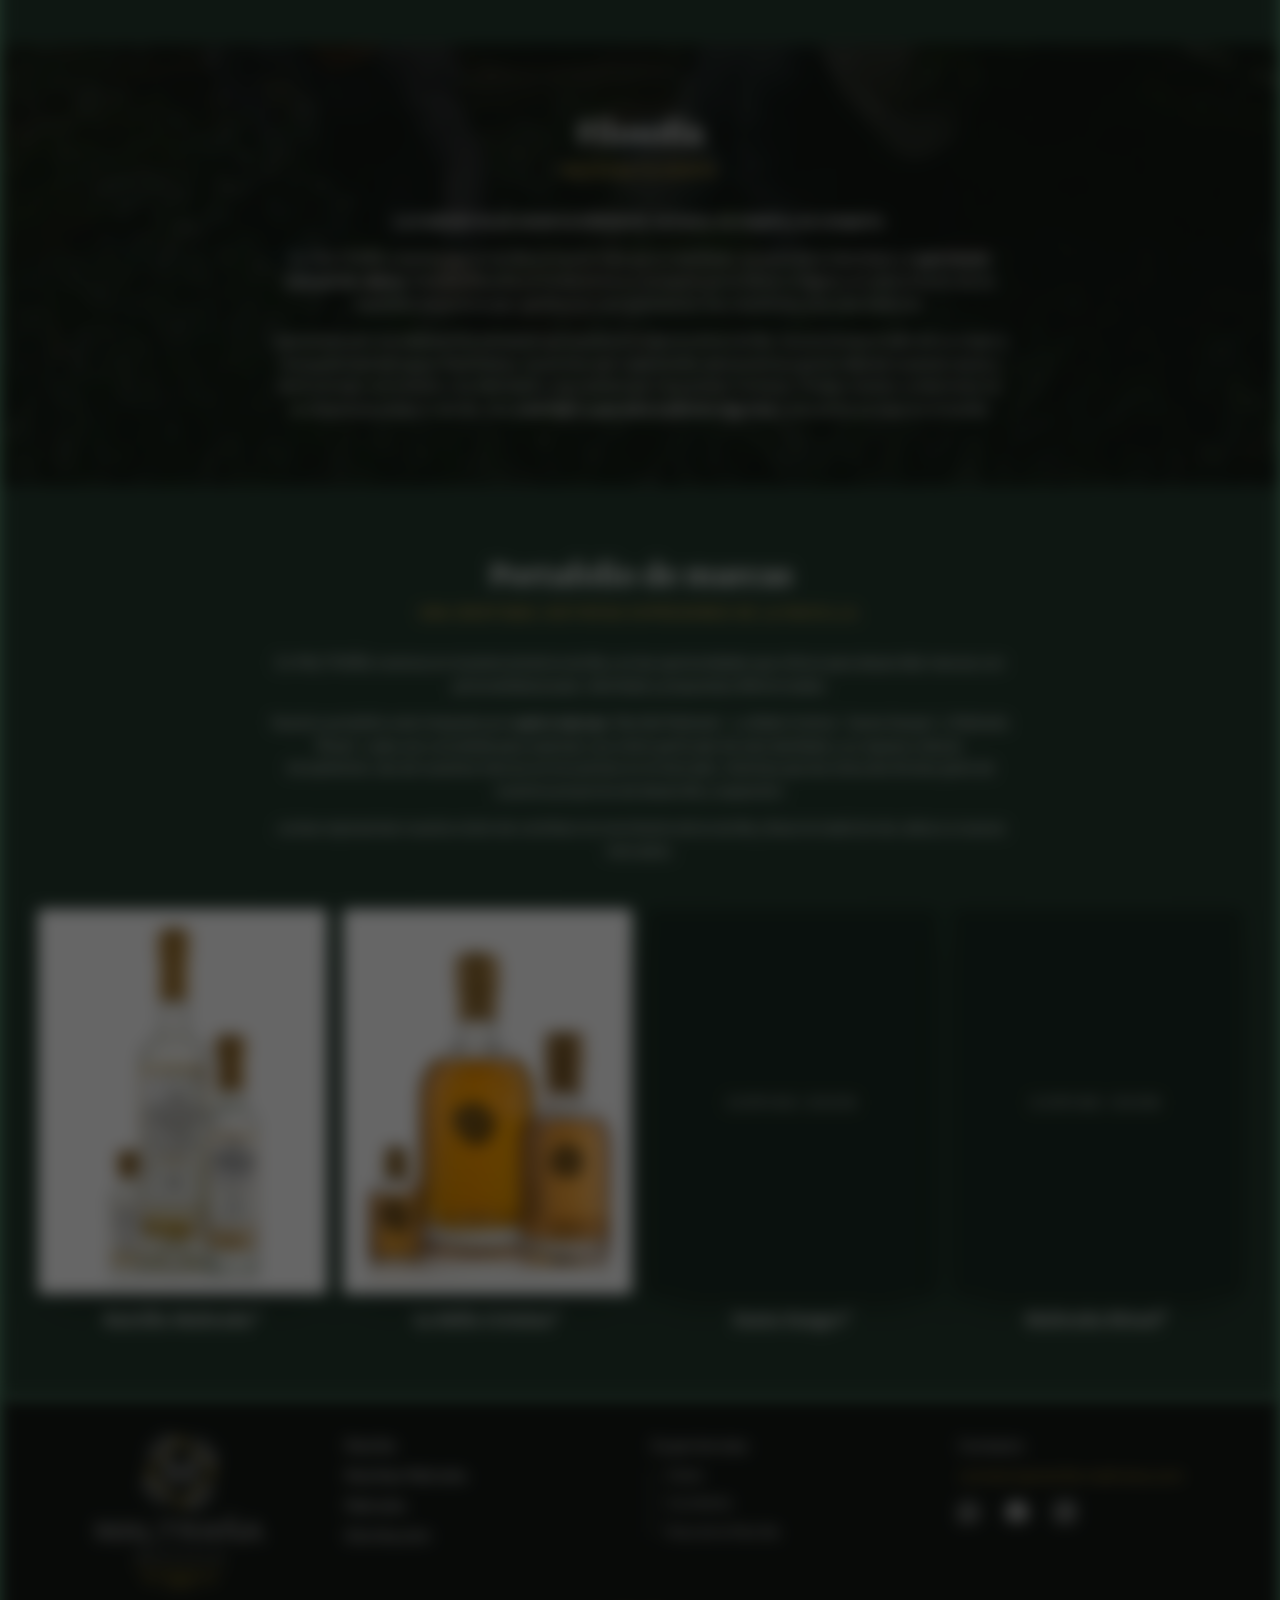
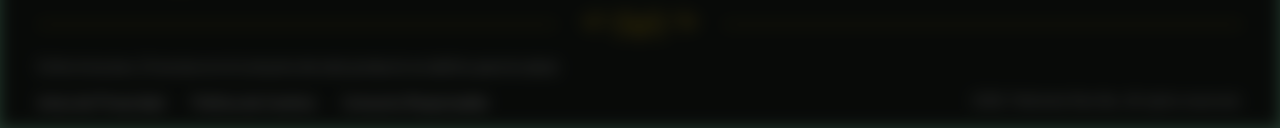
<file: maltrana.html>
<!DOCTYPE html>
<html lang="es" data-bs-theme="dark" data-theme="dark">
<head>
<meta charset="utf-8">
<meta name="viewport" content="width=device-width, initial-scale=1">
<meta name="robots" content="noindex, nofollow">
<title>Maltraña</title>
<meta name="description" content="[COPY PENDIENTE: meta descripción]">

<!-- Orden de carga: Bootstrap → íconos → fuentes → tokens → estilos propios -->
<link href="https://cdn.jsdelivr.net/npm/bootstrap@5.3.3/dist/css/bootstrap.min.css" rel="stylesheet">
<link href="https://cdn.jsdelivr.net/npm/bootstrap-icons@1.11.3/font/bootstrap-icons.min.css" rel="stylesheet">
<link rel="preconnect" href="https://fonts.googleapis.com">
<link rel="preconnect" href="https://fonts.gstatic.com" crossorigin>
<link href="https://fonts.googleapis.com/css2?family=Barlow:wght@400;500;600&family=Crimson+Pro:wght@400;600;700&display=swap" rel="stylesheet">
<!-- Favicon: "M" simple en la pestaña; monograma completo en iPhone/Android -->
<link rel="icon" href="assets/favicon/favicon.svg" type="image/svg+xml">
<link rel="icon" href="assets/favicon/favicon-32.png" sizes="32x32" type="image/png">
<link rel="apple-touch-icon" href="assets/favicon/apple-touch-icon.png">
<link rel="manifest" href="assets/favicon/site.webmanifest">
<meta name="theme-color" content="#1D2520">
<link href="tokens.css" rel="stylesheet">
<!-- Si no hay cookie de mayoría de edad, la página arranca desenfocada (evita un destello) -->
<script>if(!document.cookie.split('; ').includes('mlt_mayor_edad=1'))document.documentElement.classList.add('mlt-gated');</script>
<link href="style.css" rel="stylesheet">
</head>
<body>

<!-- ============================================================
     AGE GATE (va en todas las páginas)
     Modal de Bootstrap con fondo estático: no se cierra con clic
     afuera ni con Esc. La lógica está en age-gate.js.
     TEXTOS: de Maika; la línea del paso "menor" es propuesta, por aprobar.
     ============================================================ -->
<div class="modal fade mlt-agegate" id="mlt-agegate" data-bs-backdrop="static" data-bs-keyboard="false" tabindex="-1" aria-labelledby="mlt-agegate-title" aria-hidden="true">
  <div class="modal-dialog modal-dialog-centered">
    <div class="modal-content">
      <img class="mlt-agegate__logo" src="assets/svg/logo-oficial.svg" alt="Maltraña Raicilla" width="300" height="280">

      <div class="mlt-agegate__step" data-agegate-step="ask">
        <h2 class="mlt-agegate__title" id="mlt-agegate-title">¿Eres mayor de edad?</h2>
        <div class="mlt-agegate__actions d-flex flex-column flex-sm-row justify-content-center gap-2 gap-sm-3 w-100">
          <button class="btn mlt-btn mlt-btn--outline" type="button" data-agegate="yes">Sí, soy mayor de edad</button>
          <button class="btn mlt-btn mlt-btn--outline" type="button" data-agegate="no">No, soy menor de edad</button>
        </div>
        <p class="mlt-agegate__text mlt-agegate__text--note"><span>El consumo de bebidas alcohólicas es exclusivo para adultos.</span> <span>Disfruta con responsabilidad.</span></p>
      </div>

      <div class="mlt-agegate__step" data-agegate-step="minor" hidden>
        <h2 class="mlt-agegate__title" tabindex="-1">Lo sentimos, debes ser mayor de edad para acceder al sitio.</h2>
        <!-- Leyenda basada en la Ley General de Salud (art. 185 Bis): por aprobar -->
        <p class="mlt-agegate__text">El consumo de bebidas alcohólicas en cualquier cantidad por menores de edad es nocivo para la salud.</p>
        <a class="btn mlt-btn" href="https://alcoholinformate.org.mx/cero-consumo-de-alcohol-en-menores-de-edad-y-en-personas-embarazadas/" rel="noopener">Conoce los riesgos</a>
      </div>
    </div>
  </div>
</div>

<!-- WhatsApp flotante en celular (zona del pulgar). WHATSAPP PENDIENTE -->
<a class="mlt-wa d-md-none" href="#" aria-label="WhatsApp"><i class="bi bi-whatsapp" aria-hidden="true"></i></a>


<!-- ============================================================
     HEADER
     navbar-expand-md = menú colapsado (hamburguesa) en celular,
     abierto desde md (768px)
     ============================================================ -->
<!-- sticky-top: utilidad de Bootstrap que deja el header fijo arriba al hacer scroll -->
<header class="mlt-header sticky-top">
  <nav class="navbar navbar-expand-md py-2" aria-label="Principal">
    <div class="container-xxl flex-md-column position-relative">

      <a class="navbar-brand m-0 mx-md-auto py-2" href="index.html">
        <img class="mlt-header__logo" src="assets/svg/logo-header.svg" alt="Maltraña" width="493" height="79">
      </a>

      <button class="navbar-toggler" type="button" data-bs-toggle="collapse" data-bs-target="#mlt-nav" aria-controls="mlt-nav" aria-expanded="false" aria-label="Abrir menú">
        <span class="navbar-toggler-icon"></span>
      </button>

      <div class="collapse navbar-collapse justify-content-md-center w-100 mt-md-3" id="mlt-nav">
        <ul class="navbar-nav align-items-md-center">
          <li class="nav-item"><a class="nav-link" href="raicilla.html">Raicilla</a></li>
          <li class="nav-item"><a class="nav-link" href="raicillas-maltrana.html">Raicillas Maltraña</a></li>
          <li class="nav-item"><a class="nav-link active" aria-current="page" href="maltrana.html">Maltraña</a></li>
          <li class="nav-item"><a class="nav-link" href="distribucion.html">Distribución</a></li>
          <li class="nav-item"><a class="nav-link" href="contacto.html">Contacto</a></li>
          <!-- Experiencias: menú desplegable desactivado por ahora (las experiencias se
               enlazan desde el footer y el mosaico de Inicio). Para activarlo, quitar el
               comentario y colocar este <li> donde deba ir en el menú.
          <li class="nav-item dropdown dropdown-center">
            <button class="nav-link dropdown-toggle" type="button" data-bs-toggle="dropdown" aria-expanded="false">Experiencias</button>
            <ul class="dropdown-menu">
              <li><a class="dropdown-item" href="catas.html">Catas</a></li>
              <li><a class="dropdown-item" href="cocteleria.html">Coctelería</a></li>
              <li><a class="dropdown-item" href="ruta-de-la-raicilla.html">Ruta de la Raicilla</a></li>
            </ul>
          </li>
          -->
        </ul>

        <!-- WhatsApp + redes + idioma: dentro del menú en celular, arriba a la derecha en escritorio -->
        <div class="mlt-header__utils">
          <ul class="mlt-social">
            <!-- WHATSAPP PENDIENTE: https://wa.me/52XXXXXXXXXX -->
            <li><a class="mlt-social__wa" href="#" aria-label="WhatsApp"><i class="bi bi-whatsapp" aria-hidden="true"></i></a></li>
            <li><a href="#" aria-label="Facebook"><i class="bi bi-facebook" aria-hidden="true"></i></a></li>
            <li><a href="#" aria-label="Instagram"><i class="bi bi-instagram" aria-hidden="true"></i></a></li>
          </ul>
          <!-- Selector de idioma: dropdown de Bootstrap -->
          <div class="dropdown">
            <button class="mlt-lang dropdown-toggle" type="button" data-bs-toggle="dropdown" aria-expanded="false" lang="en">
              English
            </button>
            <ul class="dropdown-menu dropdown-menu-end mlt-lang__menu">
              <li>
                <a class="dropdown-item active" href="maltrana.html" lang="es" hreflang="es" aria-current="true">
                  Español
                </a>
              </li>
              <li>
                <a class="dropdown-item" href="#" lang="en" hreflang="en">
                  English
                </a>
              </li>
            </ul>
          </div>
        </div>
      </div>
    </div>
  </nav>
</header>

<main>
  <section class="mlt-page-hero mlt-page-hero--compact mlt-page-hero--photo">
    <picture class="mlt-page-hero__bg" aria-hidden="true">
      <source type="image/avif" srcset="assets/img/maltrana/hero-maltrana.avif">
      <img src="assets/img/maltrana/hero-maltrana.webp" alt="" width="2000" height="1333">
    </picture>
    <div class="container-xxl text-center">
      <h1 class="mlt-page-hero__title">Somos Maltraña</h1>
      <img class="mlt-page-hero__ornament" src="assets/svg/ornamento.svg" alt="" width="399" height="94">
    </div>
  </section>

  <section class="mlt-section" aria-labelledby="historia-title">
    <div class="container-xxl">
      <div class="mlt-split mlt-split--match mlt-split--strip">
        <div class="mlt-prose-block">
          <h2 class="mlt-h2" id="historia-title">Nuestra historia</h2>
          <p class="mlt-subtitle">Una historia que comenzó en 2006</p>
          <p>Nuestra historia comenzó mucho antes de que MALTRAÑA se constituyera formalmente como empresa en 2021.</p>
          <p><strong>En 2006</strong>, durante mis visitas a mi tío, el Güero Anaya Seimandi, nació mi curiosidad por la raicilla. Recuerdo verlo disfrutar de este destilado todos los días, con una naturalidad y alegría que despertaron mi interés por conocer más sobre aquella bebida.</p>
          <p>Lo que comenzó como una curiosidad pronto se convirtió en una pasión. Me acerqué a los taberneros, conocí sus procesos, aprendí de sus conocimientos y me adentré poco a poco en el mundo de la raicilla, hasta involucrarme también en su Consejo.</p>
          <p>Así comenzó un camino que, con el tiempo, <strong>daría origen a MALTRAÑA</strong>.</p>
          <p>Una empresa que nace de la admiración por una tradición, del respeto por quienes la mantienen viva y de la convicción de llevar la raicilla de Jalisco a nuevos horizontes.</p>
        </div>
        <div class="mlt-media">
          <picture>
            <source type="image/avif" srcset="assets/img/maltrana/historia-empresa.avif">
            <img src="assets/img/maltrana/historia-empresa.webp" alt="Raicillero revisando plantas de agave" width="1400" height="933" loading="lazy">
          </picture>
        </div>
      </div>
    </div>
  </section>

  <section class="mlt-section mlt-section--alt" aria-labelledby="origen-title">
    <div class="container-xxl">
      <div class="mlt-split mlt-split--reverse mlt-split--photo-first mlt-split--photo-short">
        <div class="mlt-prose-block">
          <h2 class="mlt-h2" id="origen-title">Origen del nombre</h2>
          <p class="mlt-subtitle">Una historia que el tiempo no pudo borrar</p>
          <p>A principios del siglo XX, en las aguas del Lago de Chapala, existía una pequeña <strong>isla llamada Maltaraña</strong>, en lo que hoy es Jamay, Jalisco. Allí se encontraba una de las haciendas más extraordinarias de la época del Porfiriato: <strong>La Bella Cristina</strong>, una majestuosa construcción de influencia francesa, vinculada a Joaquín Cuesta Gallardo y a su familia.</p>
          <p>Cuenta la tradición que la hacienda llegó a tener <strong>365 puertas y ventanas</strong>, una por cada día del año, y que entre sus muros se escribieron historias de poder, amistad, fortuna y tragedia.</p>
          <p>Las leyendas hablan de Porfirio Díaz, de su compadre Joaquín Cuesta Gallardo y de las reuniones en las que, según la tradición oral, se disfrutaba aquel preciado destilado de las sierras de Jalisco que hoy conocemos como raicilla.</p>
          <p>Llegó la Revolución Mexicana y, con ella, el final de una época. El esplendor desapareció, los muros comenzaron a deteriorarse y la hacienda quedó envuelta en el misterio de sus propias historias. Algunas fueron escritas. Otras han sobrevivido de boca en boca. Y algunas, quizá, nunca llegaremos a conocerlas por completo.</p>
          <p>De aquella isla, de su hacienda y de sus leyendas nace la inspiración de nuestro nombre: <strong>MALTRAÑA</strong>.</p>
          <p>Hoy, desde las montañas de Jalisco, honramos esa memoria a través de una raicilla artesanal elaborada con agave Maximiliana, respetando el conocimiento, la tierra y las manos que mantienen viva esta tradición. Porque creemos que un gran destilado no solamente debe tener carácter, identidad y origen.</p>
          <p><strong>Debe tener una historia que merezca ser contada.</strong></p>
          <p class="mlt-pullquote">MALTRAÑA — Raicilla con historia, tierra y alma.</p>
        </div>
        <div class="mlt-media">
          <picture>
            <source type="image/avif" srcset="assets/img/maltrana/origen-hacienda.avif">
            <img src="assets/img/maltrana/origen-hacienda.webp" alt="Fotografía antigua de la Hacienda La Bella Cristina en la isla de Maltaraña" width="781" height="960" loading="lazy">
          </picture>
        </div>
      </div>
    </div>
  </section>

  <!-- Filosofía: la foto queda de fondo, oscurecida, y el texto encima -->
  <section class="mlt-section mlt-section--photo" aria-labelledby="filosofia-title">
    <picture class="mlt-section__bg" aria-hidden="true">
      <source type="image/avif" srcset="assets/img/maltrana/siembra-agave.avif">
      <img src="assets/img/maltrana/siembra-agave.webp" alt="" width="1200" height="800" loading="lazy">
    </picture>
    <div class="container-xxl">
      <div class="mlt-prose-block mlt-prose-block--center">
        <h2 class="mlt-h2" id="filosofia-title">Filosofía</h2>
        <p class="mlt-subtitle">Nuestra filosofía</p>
          <p><strong>La tradición no se conserva solamente; se honra, se respeta y se comparte.</strong></p>
          <p>En MALTRAÑA creemos que la raicilla es mucho más que un destilado: es parte de la identidad y el <strong>patrimonio cultural de Jalisco</strong>. Nuestra filosofía se fundamenta en el respeto por la tierra, el agave y el conocimiento de los maestros taberneros que, generación tras generación, han mantenido viva esta tradición.</p>
          <p>Apostamos por una elaboración artesanal que preserve la esencia de la raicilla, reconociendo el valor de su origen y la singularidad del agave Maximiliana. Queremos que cada botella represente la autenticidad de nuestras raíces y lleve consigo una historia, una identidad y una calidad que trasciendan fronteras. Porque nuestro compromiso no es solamente producir raicilla, sino <strong>contribuir a que esta tradición siga viva</strong> y encuentre su lugar en el mundo.</p>
      </div>
    </div>
  </section>

  <section class="mlt-section mlt-section--alt" aria-labelledby="portafolio-title">
    <div class="container-xxl">
      <div class="mlt-prose-block mlt-prose-block--center mlt-prose-block--reading">
        <h2 class="mlt-h2" id="portafolio-title">Portafolio de marcas</h2>
        <p class="mlt-subtitle">Una identidad, distintas expresiones de la raicilla.</p>
          <p>En MALTRAÑA creemos en el potencial de la raicilla y en las oportunidades que ofrece para desarrollar marcas con personalidad propia, identidad y propuestas diferenciadas.</p>
          <p>Nuestro portafolio está integrado por <strong>cuatro marcas</strong>: Raicilla Maltraña<span class="mlt-reg">®</span>, La Bella Cristina<span class="mlt-reg">®</span>, Santa Sangre<span class="mlt-reg">®</span> y Maltraña Ritual<span class="mlt-reg">®</span>, cada una concebida para expresar una visión particular de este destilado y su riqueza cultural. Actualmente, dos de nuestras marcas se encuentran en el mercado, mientras que las otras dos forman parte de nuestros proyectos de desarrollo y expansión.</p>
          <p>Juntas representan nuestra visión de contribuir al crecimiento de la raicilla y llevar la tradición de Jalisco a nuevos mercados.</p>
      </div>
      <ul class="mlt-brands">
          <li class="mlt-brand">
            <div class="mlt-media mlt-brand__media"><picture><source type="image/avif" srcset="assets/img/maltrana/marca-raicilla-maltrana.avif"><img src="assets/img/maltrana/marca-raicilla-maltrana.webp" alt="" width="1000" height="796" loading="lazy"></picture></div>
            <h3 class="mlt-brand__name"><a class="stretched-link" href="raicillas-maltrana.html#raicilla-maltrana">Raicilla Maltraña<span class="mlt-reg">®</span></a></h3>
          </li>
          <li class="mlt-brand">
            <div class="mlt-media mlt-brand__media"><picture><source type="image/avif" srcset="assets/img/maltrana/marca-la-bella-cristina.avif"><img src="assets/img/maltrana/marca-la-bella-cristina.webp" alt="" width="1000" height="768" loading="lazy"></picture></div>
            <h3 class="mlt-brand__name"><a class="stretched-link" href="raicillas-maltrana.html#la-bella-cristina">La Bella Cristina<span class="mlt-reg">®</span></a></h3>
          </li>
          <li class="mlt-brand">
            <div class="mlt-media mlt-brand__media mlt-soon"><p class="mlt-soon__text">Coming soon</p></div>
            <h3 class="mlt-brand__name">Santa Sangre<span class="mlt-reg">®</span></h3>
          </li>
          <li class="mlt-brand">
            <div class="mlt-media mlt-brand__media mlt-soon"><p class="mlt-soon__text">Coming soon</p></div>
            <h3 class="mlt-brand__name">Maltraña Ritual<span class="mlt-reg">®</span></h3>
          </li>
      </ul>
    </div>
  </section>
</main>

<footer class="mlt-footer">
  <div class="container-xxl">
    <div class="row gy-4">
      <div class="col-12 col-md-3 mlt-footer__brand">
        <a href="index.html"><img class="mlt-footer__logo" src="assets/svg/logo-oficial.svg" alt="Maltraña Raicilla" width="300" height="280"></a>
      </div>

      <nav class="col-6 col-md-3 mlt-footer__nav" aria-label="Secciones">
        <ul class="mlt-footer__list">
          <li><a href="raicilla.html">Raicilla</a></li>
          <li><a href="raicillas-maltrana.html">Raicillas Maltraña</a></li>
          <li><a href="maltrana.html">Maltraña</a></li>
          <li><a href="distribucion.html">Distribución</a></li>
        </ul>
      </nav>

      <!-- Experiencias: menú padre con sus tres secciones (jerarquía con filete lateral) -->
      <nav class="col-6 col-md-3 mlt-footer__nav" aria-labelledby="footer-exp">
        <p class="mlt-footer__parent" id="footer-exp">Experiencias</p>
        <ul class="mlt-footer__list mlt-footer__sub">
          <li><a href="catas.html">Catas</a></li>
          <li><a href="cocteleria.html">Coctelería</a></li>
          <li><a href="ruta-de-la-raicilla.html">Ruta de la Raicilla</a></li>
        </ul>
      </nav>

      <div class="col-12 col-md-3 mlt-footer__contact">
        <ul class="mlt-footer__list">
          <li><a href="contacto.html">Contacto</a></li>
          <li><a class="mlt-footer__mail" href="mailto:contacto@raicilla-maltrana.com">contacto@raicilla-maltrana.com</a></li>
        </ul>
        <ul class="mlt-social mt-1">
          <li><a class="mlt-social__wa" href="#" aria-label="WhatsApp"><i class="bi bi-whatsapp" aria-hidden="true"></i></a></li>
          <li><a href="#" aria-label="Facebook"><i class="bi bi-facebook" aria-hidden="true"></i></a></li>
          <li><a href="#" aria-label="Instagram"><i class="bi bi-instagram" aria-hidden="true"></i></a></li>
        </ul>
      </div>
    </div>

    <div class="mlt-divider mt-3" aria-hidden="true">
      <span class="mlt-divider__line"></span>
      <img class="mlt-divider__ornament" src="assets/svg/ornamento.svg" alt="" width="399" height="94">
      <span class="mlt-divider__line"></span>
    </div>

    <!-- Leyendas sanitarias en un solo párrafo, centrado bajo el ornamento -->
    <p class="mlt-footer__warnings">Evite el exceso. El exceso en el consumo de este producto es dañino para la salud.</p>

    <!-- Legales juntos como grupo; después, el aviso de derechos -->
    <div class="mlt-footer__legal d-md-flex align-items-center justify-content-between">
      <ul class="mlt-footer__legal-links list-unstyled m-0">
        <li><a href="privacidad.html">Aviso de Privacidad</a></li>
        <li><a href="cookies.html">Politica de Cookies</a></li>
        <li><a href="consumo-responsable.html">Consumo Responsable</a></li>
      </ul>
      <p class="mlt-footer__copy m-0">2026. Maltraña Raicilla. All rights reserved.</p>
    </div>
  </div>
</footer>

<script src="https://cdn.jsdelivr.net/npm/bootstrap@5.3.3/dist/js/bootstrap.bundle.min.js"></script>
<script src="age-gate.js"></script>
<script src="main.js"></script>
</body>
</html>
</file>
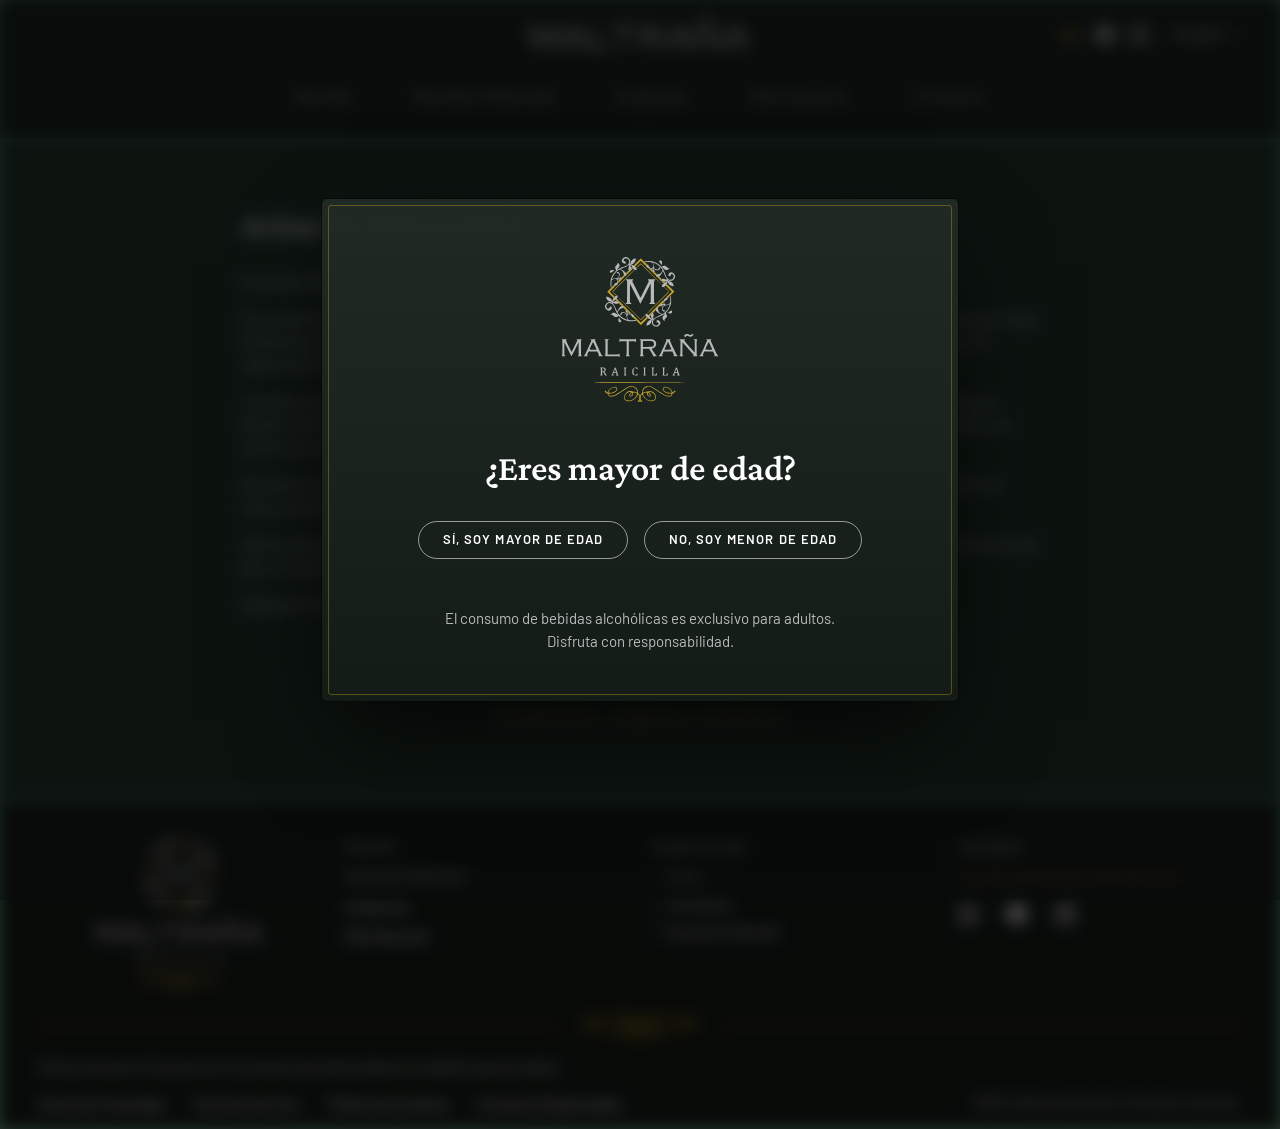
<file: privacidad.html>
<!DOCTYPE html>
<html lang="es" data-bs-theme="dark" data-theme="dark">
<head>
<meta charset="utf-8">
<meta name="viewport" content="width=device-width, initial-scale=1">
<meta name="robots" content="noindex, nofollow">
<title>Aviso de Privacidad</title>
<meta name="description" content="[COPY PENDIENTE: meta descripción]">

<!-- Orden de carga: Bootstrap → íconos → fuentes → tokens → estilos propios -->
<link href="https://cdn.jsdelivr.net/npm/bootstrap@5.3.3/dist/css/bootstrap.min.css" rel="stylesheet">
<link href="https://cdn.jsdelivr.net/npm/bootstrap-icons@1.11.3/font/bootstrap-icons.min.css" rel="stylesheet">
<link rel="preconnect" href="https://fonts.googleapis.com">
<link rel="preconnect" href="https://fonts.gstatic.com" crossorigin>
<link href="https://fonts.googleapis.com/css2?family=Barlow:wght@400;500;600&family=Crimson+Pro:wght@400;600;700&display=swap" rel="stylesheet">
<!-- Favicon: "M" simple en la pestaña; monograma completo en iPhone/Android -->
<link rel="icon" href="assets/favicon/favicon.svg" type="image/svg+xml">
<link rel="icon" href="assets/favicon/favicon-32.png" sizes="32x32" type="image/png">
<link rel="apple-touch-icon" href="assets/favicon/apple-touch-icon.png">
<link rel="manifest" href="assets/favicon/site.webmanifest">
<meta name="theme-color" content="#1D2520">
<link href="tokens.css" rel="stylesheet">
<!-- Si no hay cookie de mayoría de edad, la página arranca desenfocada (evita un destello) -->
<script>if(!document.cookie.split('; ').includes('mlt_mayor_edad=1'))document.documentElement.classList.add('mlt-gated');</script>
<link href="style.css" rel="stylesheet">
</head>
<body>

<!-- ============================================================
     AGE GATE (va en todas las páginas)
     Modal de Bootstrap con fondo estático: no se cierra con clic
     afuera ni con Esc. La lógica está en age-gate.js.
     TEXTOS: de Maika; la línea del paso "menor" es propuesta, por aprobar.
     ============================================================ -->
<div class="modal fade mlt-agegate" id="mlt-agegate" data-bs-backdrop="static" data-bs-keyboard="false" tabindex="-1" aria-labelledby="mlt-agegate-title" aria-hidden="true">
  <div class="modal-dialog modal-dialog-centered">
    <div class="modal-content">
      <img class="mlt-agegate__logo" src="assets/svg/logo-oficial.svg" alt="Maltraña Raicilla" width="300" height="280">

      <div class="mlt-agegate__step" data-agegate-step="ask">
        <h2 class="mlt-agegate__title" id="mlt-agegate-title">¿Eres mayor de edad?</h2>
        <div class="mlt-agegate__actions d-flex flex-column flex-sm-row justify-content-center gap-2 gap-sm-3 w-100">
          <button class="btn mlt-btn mlt-btn--outline" type="button" data-agegate="yes">Sí, soy mayor de edad</button>
          <button class="btn mlt-btn mlt-btn--outline" type="button" data-agegate="no">No, soy menor de edad</button>
        </div>
        <p class="mlt-agegate__text mlt-agegate__text--note"><span>El consumo de bebidas alcohólicas es exclusivo para adultos.</span> <span>Disfruta con responsabilidad.</span></p>
      </div>

      <div class="mlt-agegate__step" data-agegate-step="minor" hidden>
        <h2 class="mlt-agegate__title" tabindex="-1">Lo sentimos, debes ser mayor de edad para acceder al sitio.</h2>
        <!-- Leyenda basada en la Ley General de Salud (art. 185 Bis): por aprobar -->
        <p class="mlt-agegate__text">El consumo de bebidas alcohólicas en cualquier cantidad por menores de edad es nocivo para la salud.</p>
        <a class="btn mlt-btn" href="https://alcoholinformate.org.mx/cero-consumo-de-alcohol-en-menores-de-edad-y-en-personas-embarazadas/" rel="noopener">Conoce los riesgos</a>
      </div>
    </div>
  </div>
</div>

<!-- WhatsApp flotante en celular (zona del pulgar). WHATSAPP PENDIENTE -->
<a class="mlt-wa d-md-none" href="https://wa.me/523334930599" target="_blank" rel="noopener" aria-label="WhatsApp"><i class="bi bi-whatsapp" aria-hidden="true"></i></a>


<!-- ============================================================
     HEADER
     navbar-expand-md = menú colapsado (hamburguesa) en celular,
     abierto desde md (768px)
     ============================================================ -->
<!-- sticky-top: utilidad de Bootstrap que deja el header fijo arriba al hacer scroll -->
<header class="mlt-header sticky-top">
  <nav class="navbar navbar-expand-md py-2" aria-label="Principal">
    <div class="container-xxl flex-md-column position-relative">

      <a class="navbar-brand m-0 mx-md-auto py-2" href="index.html">
        <img class="mlt-header__logo" src="assets/svg/logo-header.svg" alt="Maltraña" width="493" height="79">
      </a>

      <button class="navbar-toggler" type="button" data-bs-toggle="collapse" data-bs-target="#mlt-nav" aria-controls="mlt-nav" aria-expanded="false" aria-label="Abrir menú">
        <span class="navbar-toggler-icon"></span>
      </button>

      <div class="collapse navbar-collapse justify-content-md-center w-100 mt-md-3" id="mlt-nav">
        <ul class="navbar-nav align-items-md-center">
          <li class="nav-item"><a class="nav-link" href="raicilla.html">Raicilla</a></li>
          <li class="nav-item"><a class="nav-link" href="raicillas-maltrana.html">Raicillas Maltraña</a></li>
          <li class="nav-item"><a class="nav-link" href="empresa.html">Empresa</a></li>
          <li class="nav-item"><a class="nav-link" href="distribucion.html">Distribución</a></li>
          <li class="nav-item"><a class="nav-link" href="contacto.html">Contacto</a></li>
          <!-- Experiencias: menú desplegable desactivado por ahora (las experiencias se
               enlazan desde el footer y el mosaico de Inicio). Para activarlo, quitar el
               comentario y colocar este <li> donde deba ir en el menú.
          <li class="nav-item dropdown dropdown-center">
            <button class="nav-link dropdown-toggle" type="button" data-bs-toggle="dropdown" aria-expanded="false">Experiencias</button>
            <ul class="dropdown-menu">
              <li><a class="dropdown-item" href="catas.html">Catas</a></li>
              <li><a class="dropdown-item" href="cocteleria.html">Coctelería</a></li>
              <li><a class="dropdown-item" href="ruta-de-la-raicilla.html">Ruta de la Raicilla</a></li>
            </ul>
          </li>
          -->
        </ul>

        <!-- WhatsApp + redes + idioma: dentro del menú en celular, arriba a la derecha en escritorio -->
        <div class="mlt-header__utils">
          <ul class="mlt-social">
            <li><a class="mlt-social__wa" href="https://wa.me/523334930599" target="_blank" rel="noopener" aria-label="WhatsApp"><i class="bi bi-whatsapp" aria-hidden="true"></i></a></li>
            <li><a href="#" aria-label="Facebook"><i class="bi bi-facebook" aria-hidden="true"></i></a></li>
            <li><a href="#" aria-label="Instagram"><i class="bi bi-instagram" aria-hidden="true"></i></a></li>
          </ul>
          <!-- Selector de idioma: dropdown de Bootstrap -->
          <div class="dropdown">
            <button class="mlt-lang dropdown-toggle" type="button" data-bs-toggle="dropdown" aria-expanded="false" lang="en">
              English
            </button>
            <ul class="dropdown-menu dropdown-menu-end mlt-lang__menu">
              <li>
                <a class="dropdown-item active" href="privacidad.html" lang="es" hreflang="es" aria-current="true">
                  Español
                </a>
              </li>
              <li>
                <a class="dropdown-item" href="#" lang="en" hreflang="en">
                  English
                </a>
              </li>
            </ul>
          </div>
        </div>
      </div>
    </div>
  </nav>
</header>

<main>
  <!-- Texto del cliente: copy/7. POLITICA DE PRIVACIDAD -->
  <section class="mlt-section">
    <div class="container-xxl">
      <div class="mlt-prose-block mlt-prose-block--reading mlt-prose-block--legal mx-auto">
        <h1 class="mlt-h2">Aviso de Privacidad</h1>
        <p>En raicilla Maltraña<span class="mlt-reg">®</span> respetamos y protegemos la privacidad de nuestros clientes, distribuidores y visitantes.</p>
        <p>En cumplimiento de la Ley Federal de Protección de Datos Personales en Posesión de los Particulares, informamos que Grupo M Destilados Internacionales, con domicilio en Rancho Nuevo, Camino a San Gregorio #2 CP 46850 Mixtlán Jalisco, es responsable del tratamiento de los datos personales proporcionados a través de nuestro sitio web.</p>
        <p>Los datos que recabamos, como nombre, correo electrónico, teléfono y empresa, serán utilizados exclusivamente para atender solicitudes de información, dar seguimiento a consultas comerciales y establecer comunicación relacionada con nuestros productos.</p>
        <p>Sus datos personales no serán utilizados para fines distintos de los informados ni compartidos con terceros, salvo en los casos previstos por la legislación aplicable.</p>
        <p>Usted podrá ejercer sus derechos de Acceso, Rectificación, Cancelación y Oposición (ARCO), así como solicitar la revocación de su consentimiento cuando proceda, enviando un correo electrónico a <a href="mailto:contacto@raicilla-maltrana.com">contacto@raicilla-maltrana.com</a></p>
        <p>Cualquier modificación a este aviso será publicada en nuestro sitio web.</p>
      </div>
      <!-- Cierre en formato de cita (igual que en Raicilla, sin ornamento) -->
      <div class="mlt-closing text-center">
        <blockquote class="mlt-pullquote mlt-pullquote--center">
          <p>Raicilla MALTRAÑA<span class="mlt-reg">®</span></p>
          <p>Tradición, origen y carácter.</p>
        </blockquote>
      </div>
    </div>
  </section>
</main>

<footer class="mlt-footer">
  <div class="container-xxl">
    <div class="row gy-4">
      <div class="col-12 col-md-3 mlt-footer__brand">
        <a href="index.html"><img class="mlt-footer__logo" src="assets/svg/logo-oficial.svg" alt="Maltraña Raicilla" width="300" height="280"></a>
      </div>

      <nav class="col-6 col-md-3 mlt-footer__nav" aria-label="Secciones">
        <ul class="mlt-footer__list">
          <li><a href="raicilla.html">Raicilla</a></li>
          <li><a href="raicillas-maltrana.html">Raicillas Maltraña</a></li>
          <li><a href="empresa.html">Empresa</a></li>
          <li><a href="distribucion.html">Distribución</a></li>
        </ul>
      </nav>

      <!-- Experiencias: menú padre con sus tres secciones (jerarquía con filete lateral) -->
      <nav class="col-6 col-md-3 mlt-footer__nav" aria-labelledby="footer-exp">
        <p class="mlt-footer__parent" id="footer-exp">Experiencias</p>
        <ul class="mlt-footer__list mlt-footer__sub">
          <li><a href="catas.html">Catas</a></li>
          <li><a href="cocteleria.html">Coctelería</a></li>
          <li><a href="ruta-de-la-raicilla.html">Ruta de la Raicilla</a></li>
        </ul>
      </nav>

      <div class="col-12 col-md-3 mlt-footer__contact">
        <ul class="mlt-footer__list">
          <li><a href="contacto.html">Contacto</a></li>
          <li><a class="mlt-footer__mail" href="mailto:contacto@raicilla-maltrana.com">contacto@raicilla-maltrana.com</a></li>
        </ul>
        <ul class="mlt-social mt-1">
          <li><a class="mlt-social__wa" href="https://wa.me/523334930599" target="_blank" rel="noopener" aria-label="WhatsApp"><i class="bi bi-whatsapp" aria-hidden="true"></i></a></li>
          <li><a href="#" aria-label="Facebook"><i class="bi bi-facebook" aria-hidden="true"></i></a></li>
          <li><a href="#" aria-label="Instagram"><i class="bi bi-instagram" aria-hidden="true"></i></a></li>
        </ul>
      </div>
    </div>

    <div class="mlt-divider mt-3" aria-hidden="true">
      <span class="mlt-divider__line"></span>
      <img class="mlt-divider__ornament" src="assets/svg/ornamento.svg" alt="" width="399" height="94">
      <span class="mlt-divider__line"></span>
    </div>

    <!-- Leyendas sanitarias en un solo párrafo, centrado bajo el ornamento -->
    <p class="mlt-footer__warnings">Evite el exceso. El exceso en el consumo de este producto es dañino para la salud.</p>

    <!-- Legales juntos como grupo; después, el aviso de derechos -->
    <div class="mlt-footer__legal d-md-flex align-items-center justify-content-between">
      <ul class="mlt-footer__legal-links list-unstyled m-0">
        <li><a href="privacidad.html">Aviso de Privacidad</a></li>
        <li><a href="terminos.html">Términos de Uso</a></li>
        <li><a href="cookies.html">Política de Cookies</a></li>
        <li><a href="consumo-responsable.html">Consumo Responsable</a></li>
      </ul>
      <p class="mlt-footer__copy m-0">2026. Maltraña Raicilla. All rights reserved.</p>
    </div>
  </div>
</footer>

<script src="https://cdn.jsdelivr.net/npm/bootstrap@5.3.3/dist/js/bootstrap.bundle.min.js"></script>
<script src="age-gate.js"></script>
<script src="main.js"></script>
</body>
</html>
</file>
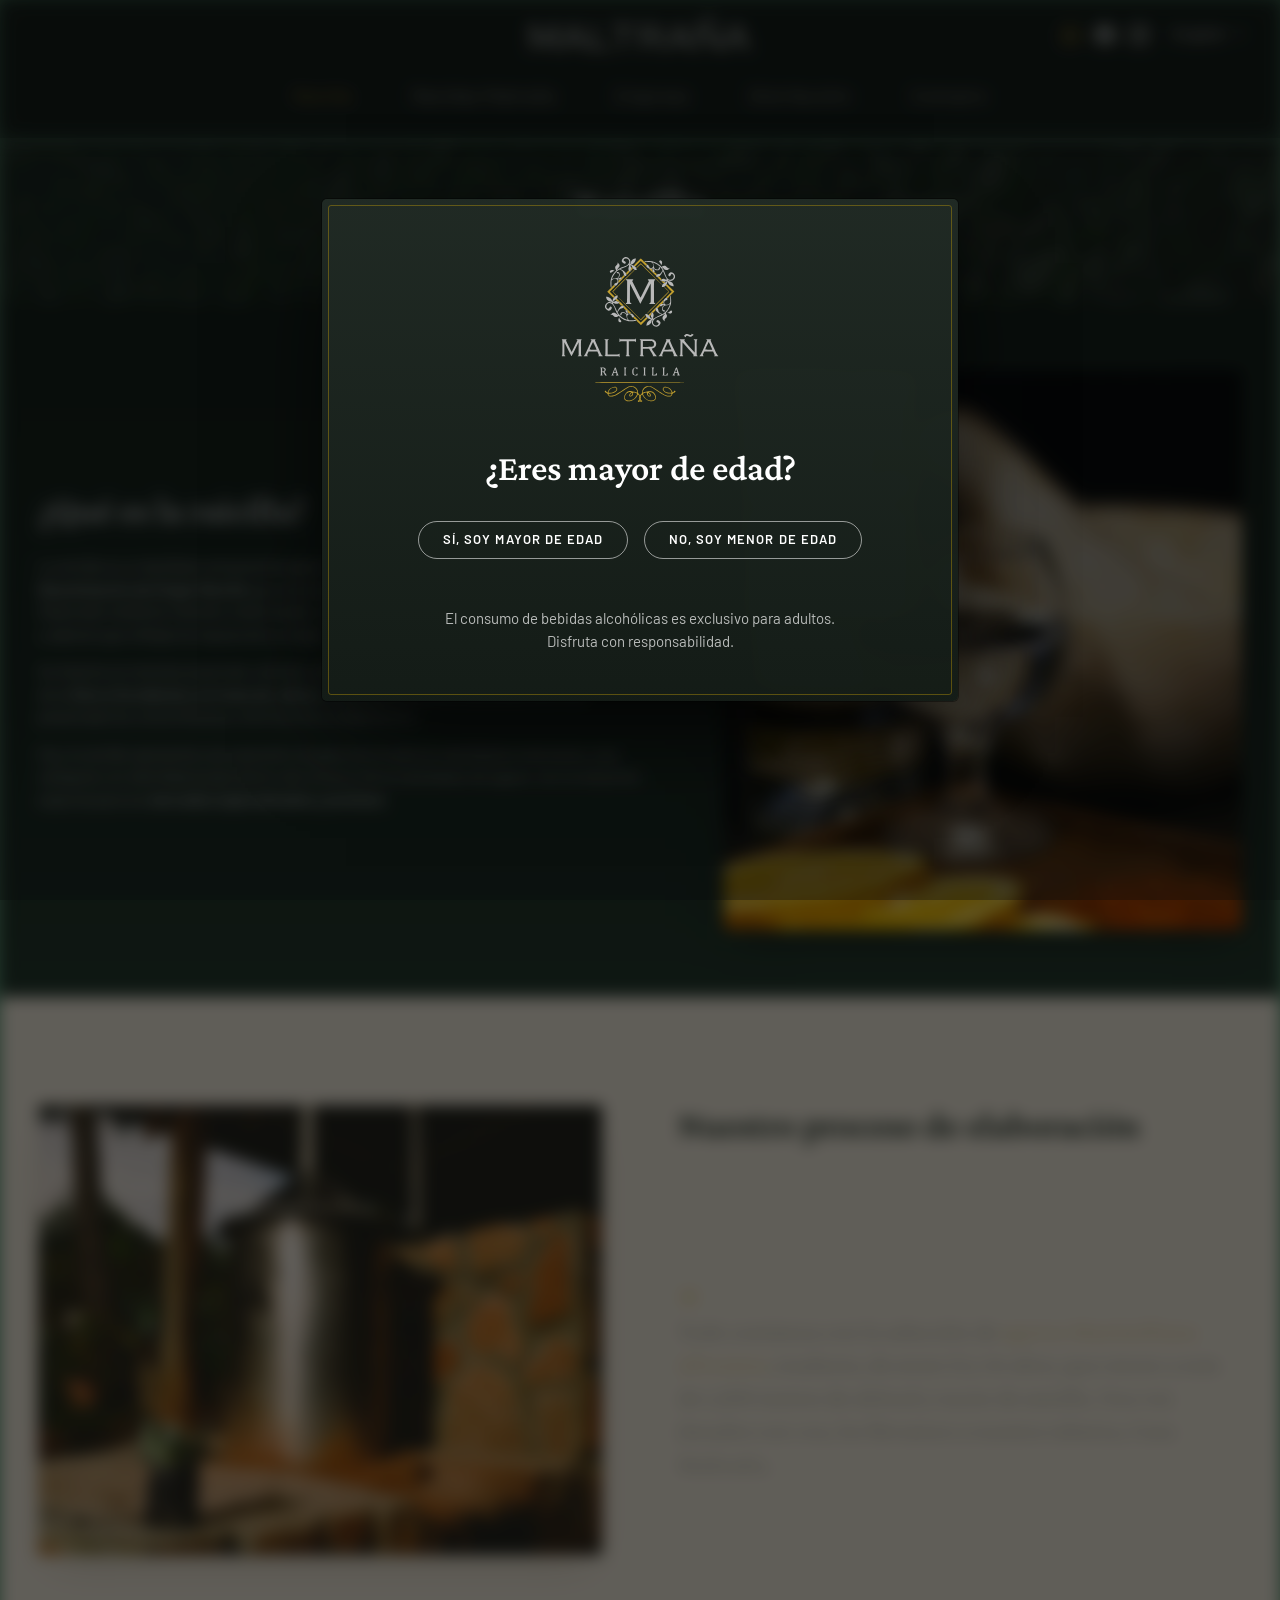
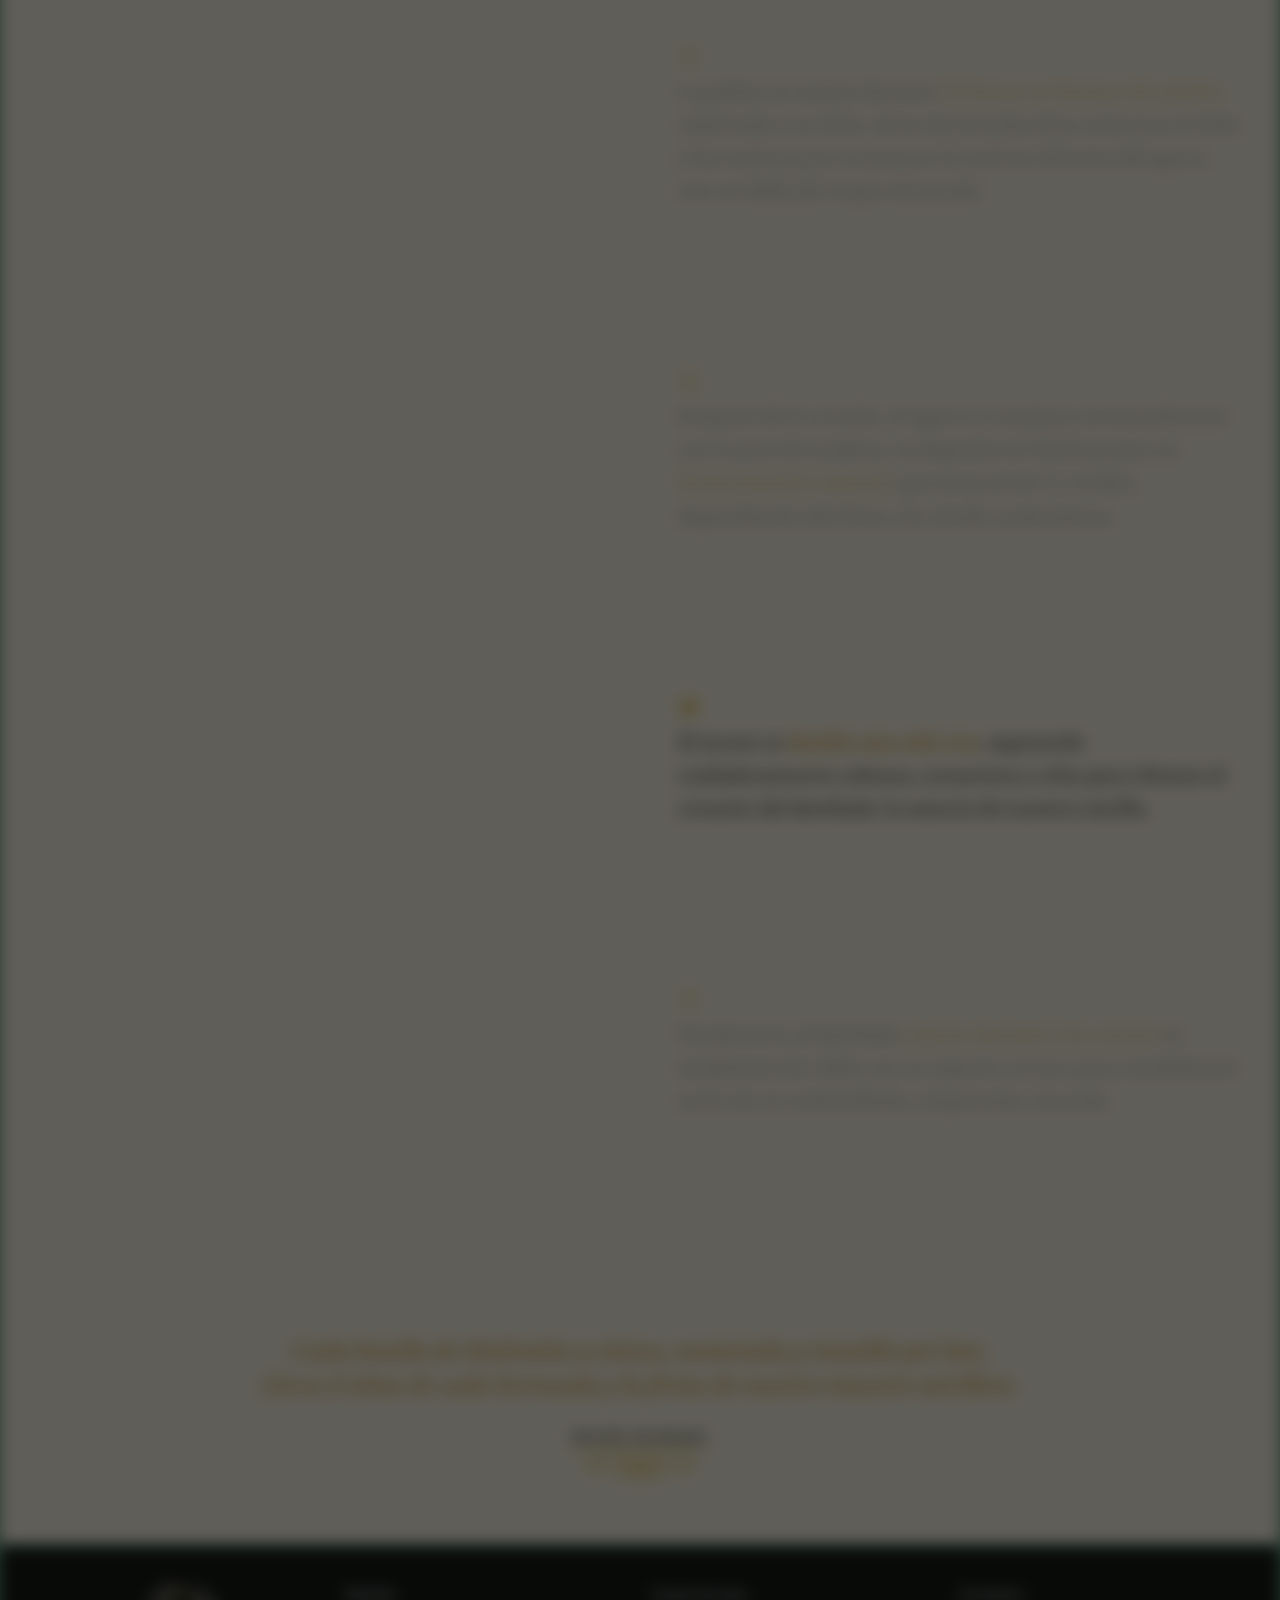
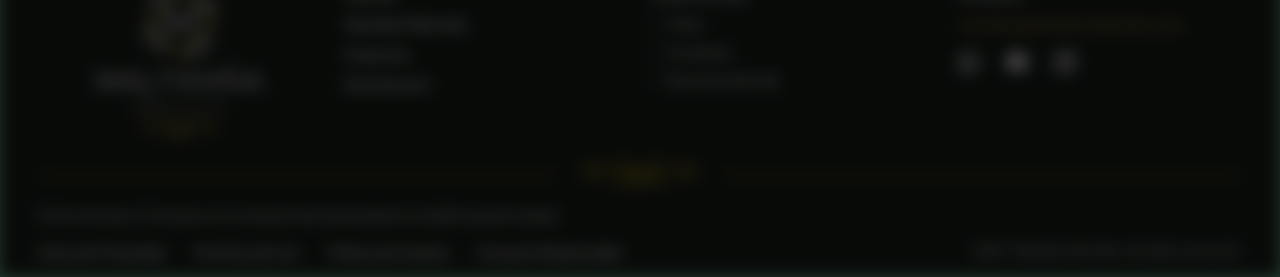
<file: raicilla.html>
<!DOCTYPE html>
<html lang="es" data-bs-theme="dark" data-theme="dark">
<head>
<meta charset="utf-8">
<meta name="viewport" content="width=device-width, initial-scale=1">
<meta name="robots" content="noindex, nofollow">
<title>Raicilla</title>
<meta name="description" content="[COPY PENDIENTE: meta descripción]">

<!-- Orden de carga: Bootstrap → íconos → fuentes → tokens → estilos propios -->
<link href="https://cdn.jsdelivr.net/npm/bootstrap@5.3.3/dist/css/bootstrap.min.css" rel="stylesheet">
<link href="https://cdn.jsdelivr.net/npm/bootstrap-icons@1.11.3/font/bootstrap-icons.min.css" rel="stylesheet">
<link rel="preconnect" href="https://fonts.googleapis.com">
<link rel="preconnect" href="https://fonts.gstatic.com" crossorigin>
<link href="https://fonts.googleapis.com/css2?family=Barlow:wght@400;500;600&family=Crimson+Pro:wght@400;600;700&display=swap" rel="stylesheet">
<!-- Favicon: "M" simple en la pestaña; monograma completo en iPhone/Android -->
<link rel="icon" href="assets/favicon/favicon.svg" type="image/svg+xml">
<link rel="icon" href="assets/favicon/favicon-32.png" sizes="32x32" type="image/png">
<link rel="apple-touch-icon" href="assets/favicon/apple-touch-icon.png">
<link rel="manifest" href="assets/favicon/site.webmanifest">
<meta name="theme-color" content="#1D2520">
<link href="tokens.css" rel="stylesheet">
<!-- Si no hay cookie de mayoría de edad, la página arranca desenfocada (evita un destello) -->
<script>if(!document.cookie.split('; ').includes('mlt_mayor_edad=1'))document.documentElement.classList.add('mlt-gated');</script>
<link href="style.css" rel="stylesheet">
</head>
<body>

<!-- ============================================================
     AGE GATE (va en todas las páginas)
     Modal de Bootstrap con fondo estático: no se cierra con clic
     afuera ni con Esc. La lógica está en age-gate.js.
     TEXTOS: de Maika; la línea del paso "menor" es propuesta, por aprobar.
     ============================================================ -->
<div class="modal fade mlt-agegate" id="mlt-agegate" data-bs-backdrop="static" data-bs-keyboard="false" tabindex="-1" aria-labelledby="mlt-agegate-title" aria-hidden="true">
  <div class="modal-dialog modal-dialog-centered">
    <div class="modal-content">
      <img class="mlt-agegate__logo" src="assets/svg/logo-oficial.svg" alt="Maltraña Raicilla" width="300" height="280">

      <div class="mlt-agegate__step" data-agegate-step="ask">
        <h2 class="mlt-agegate__title" id="mlt-agegate-title">¿Eres mayor de edad?</h2>
        <div class="mlt-agegate__actions d-flex flex-column flex-sm-row justify-content-center gap-2 gap-sm-3 w-100">
          <button class="btn mlt-btn mlt-btn--outline" type="button" data-agegate="yes">Sí, soy mayor de edad</button>
          <button class="btn mlt-btn mlt-btn--outline" type="button" data-agegate="no">No, soy menor de edad</button>
        </div>
        <p class="mlt-agegate__text mlt-agegate__text--note"><span>El consumo de bebidas alcohólicas es exclusivo para adultos.</span> <span>Disfruta con responsabilidad.</span></p>
      </div>

      <div class="mlt-agegate__step" data-agegate-step="minor" hidden>
        <h2 class="mlt-agegate__title" tabindex="-1">Lo sentimos, debes ser mayor de edad para acceder al sitio.</h2>
        <!-- Leyenda basada en la Ley General de Salud (art. 185 Bis): por aprobar -->
        <p class="mlt-agegate__text">El consumo de bebidas alcohólicas en cualquier cantidad por menores de edad es nocivo para la salud.</p>
        <a class="btn mlt-btn" href="https://alcoholinformate.org.mx/cero-consumo-de-alcohol-en-menores-de-edad-y-en-personas-embarazadas/" rel="noopener">Conoce los riesgos</a>
      </div>
    </div>
  </div>
</div>

<!-- WhatsApp flotante en celular (zona del pulgar). WHATSAPP PENDIENTE -->
<a class="mlt-wa d-md-none" href="https://wa.me/523334930599" target="_blank" rel="noopener" aria-label="WhatsApp"><i class="bi bi-whatsapp" aria-hidden="true"></i></a>


<!-- ============================================================
     HEADER
     navbar-expand-md = menú colapsado (hamburguesa) en celular,
     abierto desde md (768px)
     ============================================================ -->
<!-- sticky-top: utilidad de Bootstrap que deja el header fijo arriba al hacer scroll -->
<header class="mlt-header sticky-top">
  <nav class="navbar navbar-expand-md py-2" aria-label="Principal">
    <div class="container-xxl flex-md-column position-relative">

      <a class="navbar-brand m-0 mx-md-auto py-2" href="index.html">
        <img class="mlt-header__logo" src="assets/svg/logo-header.svg" alt="Maltraña" width="493" height="79">
      </a>

      <button class="navbar-toggler" type="button" data-bs-toggle="collapse" data-bs-target="#mlt-nav" aria-controls="mlt-nav" aria-expanded="false" aria-label="Abrir menú">
        <span class="navbar-toggler-icon"></span>
      </button>

      <div class="collapse navbar-collapse justify-content-md-center w-100 mt-md-3" id="mlt-nav">
        <ul class="navbar-nav align-items-md-center">
          <li class="nav-item"><a class="nav-link active" aria-current="page" href="raicilla.html">Raicilla</a></li>
          <li class="nav-item"><a class="nav-link" href="raicillas-maltrana.html">Raicillas Maltraña</a></li>
          <li class="nav-item"><a class="nav-link" href="empresa.html">Empresa</a></li>
          <li class="nav-item"><a class="nav-link" href="distribucion.html">Distribución</a></li>
          <li class="nav-item"><a class="nav-link" href="contacto.html">Contacto</a></li>
          <!-- Experiencias: menú desplegable desactivado por ahora (las experiencias se
               enlazan desde el footer y el mosaico de Inicio). Para activarlo, quitar el
               comentario y colocar este <li> donde deba ir en el menú.
          <li class="nav-item dropdown dropdown-center">
            <button class="nav-link dropdown-toggle" type="button" data-bs-toggle="dropdown" aria-expanded="false">Experiencias</button>
            <ul class="dropdown-menu">
              <li><a class="dropdown-item" href="catas.html">Catas</a></li>
              <li><a class="dropdown-item" href="cocteleria.html">Coctelería</a></li>
              <li><a class="dropdown-item" href="ruta-de-la-raicilla.html">Ruta de la Raicilla</a></li>
            </ul>
          </li>
          -->
        </ul>

        <!-- WhatsApp + redes + idioma: dentro del menú en celular, arriba a la derecha en escritorio -->
        <div class="mlt-header__utils">
          <ul class="mlt-social">
            <li><a class="mlt-social__wa" href="https://wa.me/523334930599" target="_blank" rel="noopener" aria-label="WhatsApp"><i class="bi bi-whatsapp" aria-hidden="true"></i></a></li>
            <li><a href="#" aria-label="Facebook"><i class="bi bi-facebook" aria-hidden="true"></i></a></li>
            <li><a href="#" aria-label="Instagram"><i class="bi bi-instagram" aria-hidden="true"></i></a></li>
          </ul>
          <!-- Selector de idioma: dropdown de Bootstrap -->
          <div class="dropdown">
            <button class="mlt-lang dropdown-toggle" type="button" data-bs-toggle="dropdown" aria-expanded="false" lang="en">
              English
            </button>
            <ul class="dropdown-menu dropdown-menu-end mlt-lang__menu">
              <li>
                <a class="dropdown-item active" href="raicilla.html" lang="es" hreflang="es" aria-current="true">
                  Español
                </a>
              </li>
              <li>
                <a class="dropdown-item" href="#" lang="en" hreflang="en">
                  English
                </a>
              </li>
            </ul>
          </div>
        </div>
      </div>
    </div>
  </nav>
</header>

<main>
  <section class="mlt-page-hero mlt-page-hero--compact mlt-page-hero--photo">
    <picture class="mlt-page-hero__bg" aria-hidden="true">
      <source type="image/avif" srcset="assets/img/raicilla/hero-raicilla.avif">
      <img src="assets/img/raicilla/hero-raicilla.webp" alt="" width="1600" height="1066">
    </picture>
    <div class="container-xxl text-center">
      <h1 class="mlt-page-hero__title">Raicilla</h1>
      <img class="mlt-page-hero__ornament" src="assets/svg/ornamento.svg" alt="" width="399" height="94">
    </div>
  </section>

  <!-- Degradado: verde más oscuro arriba que se desvanece hacia el verde de fondo -->
  <section class="mlt-section mlt-section--depth">
    <div class="container-xxl">
      <!-- En celular la foto es más alta (se ve la copa completa, la sal y la naranja) -->
      <div class="mlt-split mlt-split--short mlt-split--match mlt-split--media-tall-m">
        <div class="mlt-prose-block">
          <h2 class="mlt-h2">¿Qué es la raicilla?</h2>
          <p>La raicilla es un destilado artesanal de agave originario de Jalisco, México, protegido por la <strong>Denominación de Origen Raicilla</strong> que reconoce su autenticidad y su vínculo con el territorio. Elaborada mediante métodos tradicionales, ofrece una amplia diversidad de perfiles aromáticos y sabores que reflejan la riqueza de su origen.</p>
          <p>Su historia se remonta al periodo colonial y está profundamente ligada a las comunidades rurales de la <strong>Sierra Occidental y la Costa de Jalisco</strong>, donde generaciones de productores han preservado los conocimientos y técnicas de su elaboración.</p>
          <p>Hoy, la raicilla representa una expresión singular de la tradición destiladora mexicana y una categoría con identidad propia dentro del universo de los destilados de agave, con un atractivo especial para los <strong>mercados especializados y premium</strong>.</p>
        </div>
        <div class="mlt-media">
          <picture>
            <source type="image/avif" srcset="assets/img/raicilla/que-es-raicilla.avif">
            <img src="assets/img/raicilla/que-es-raicilla.webp" alt="Botella de Raicilla Maltraña con una copa servida" width="1000" height="1499" loading="lazy">
          </picture>
        </div>
      </div>
    </div>
  </section>

  <!-- Proceso de elaboración contado como relato (scrollytelling).
       Escritorio: la foto se queda fija a la izquierda y cambia según el
       momento del proceso que vas leyendo a la derecha (main.js).
       Celular: cada momento con su foto arriba y su texto abajo.
       Tema claro (crema y verde oscuro); los acentos siguen en dorado. -->
  <section class="mlt-section mlt-section--cream" data-bs-theme="light" aria-labelledby="proceso-title">
    <div class="container-xxl">
      <div class="mlt-story">
        <div class="mlt-story__stage" aria-hidden="true">
          <picture class="mlt-story__photo is-active">
            <source type="image/avif" srcset="assets/img/raicilla/paso-agave.avif">
            <img src="assets/img/raicilla/paso-agave.webp" alt="Recolección de agave Maximiliana en la sierra" width="1000" height="1500" loading="lazy">
          </picture>
          <picture class="mlt-story__photo">
            <source type="image/avif" srcset="assets/img/raicilla/horno.avif">
            <img src="assets/img/raicilla/horno.webp" alt="Horno de piedra para la cocción del agave" width="1200" height="800" loading="lazy">
          </picture>
          <picture class="mlt-story__photo">
            <source type="image/avif" srcset="assets/img/raicilla/paso-machacado.avif">
            <img src="assets/img/raicilla/paso-machacado.webp" alt="Machacado del agave cocido con mazo de madera junto a las barricas de fermentación" width="1200" height="1552" loading="lazy">
          </picture>
          <picture class="mlt-story__photo">
            <source type="image/avif" srcset="assets/img/raicilla/taberna.avif">
            <img src="assets/img/raicilla/taberna.webp" alt="Alambique de la taberna Casa Maltraña" width="1200" height="800" loading="lazy">
          </picture>
          <picture class="mlt-story__photo">
            <source type="image/avif" srcset="assets/img/raicilla/paso-reposo.avif">
            <img src="assets/img/raicilla/paso-reposo.webp" alt="Botella de Raicilla Maltraña frente al horno de piedra" width="1200" height="800" loading="lazy">
          </picture>
        </div>
        <div class="mlt-story__col">
          <h2 class="mlt-h2 mlt-story__title" id="proceso-title">Nuestro proceso de elaboración</h2>
          <ol class="mlt-story__steps">
        <li class="mlt-story__step is-active" data-step="0">
          <picture class="mlt-story__media">
            <source type="image/avif" srcset="assets/img/raicilla/paso-agave.avif">
            <img src="assets/img/raicilla/paso-agave.webp" alt="Recolección de agave Maximiliana en la sierra" width="1000" height="1500" loading="lazy">
          </picture>
          <img class="mlt-story__mark" src="assets/svg/agave.svg" alt="" width="22" height="19">
          <p class="mlt-story__text">Todo comienza con la selección de <strong>agaves Maximiliana silvestres</strong>, maduros, de entre 12 y 16 años, que crecen a más de 1,200 metros de altitud y nacen de semilla. Una vez jimados con coa, los llevamos a nuestra taberna, Casa Maltraña.</p>
        </li>
        <li class="mlt-story__step" data-step="1">
          <picture class="mlt-story__media">
            <source type="image/avif" srcset="assets/img/raicilla/horno.avif">
            <img src="assets/img/raicilla/horno.webp" alt="Horno de piedra para la cocción del agave" width="1200" height="800" loading="lazy">
          </picture>
          <img class="mlt-story__mark" src="assets/svg/agave.svg" alt="" width="22" height="19">
          <p class="mlt-story__text">Las piñas se cuecen durante <strong>72 horas en hornos de piedra</strong> calentados con leña. Antes de introducirlas, retiramos la leña y las cenizas para conservar el carácter silvestre del agave, con un delicado toque ahumado.</p>
        </li>
        <li class="mlt-story__step" data-step="2">
          <picture class="mlt-story__media">
            <source type="image/avif" srcset="assets/img/raicilla/paso-machacado.avif">
            <img src="assets/img/raicilla/paso-machacado.webp" alt="Machacado del agave cocido con mazo de madera junto a las barricas de fermentación" width="1200" height="1552" loading="lazy">
          </picture>
          <img class="mlt-story__mark" src="assets/svg/agave.svg" alt="" width="22" height="19">
          <p class="mlt-story__text">Después de la cocción, el agave se machaca artesanalmente con mazos de madera y se deposita en barricas para su <strong>fermentación natural</strong>, que toma entre 7 y 14 días, dependiendo del clima, sin añadir aceleradores.</p>
        </li>
        <li class="mlt-story__step" data-step="3">
          <picture class="mlt-story__media">
            <source type="image/avif" srcset="assets/img/raicilla/taberna.avif">
            <img src="assets/img/raicilla/taberna.webp" alt="Alambique de la taberna Casa Maltraña" width="1200" height="800" loading="lazy">
          </picture>
          <img class="mlt-story__mark" src="assets/svg/agave.svg" alt="" width="22" height="19">
          <p class="mlt-story__text">El mosto se <strong>destila una sola vez</strong>, separando cuidadosamente cabezas, corazones y colas para obtener el corazón del destilado: la esencia de nuestra raicilla.</p>
        </li>
        <li class="mlt-story__step" data-step="4">
          <picture class="mlt-story__media">
            <source type="image/avif" srcset="assets/img/raicilla/paso-reposo.avif">
            <img src="assets/img/raicilla/paso-reposo.webp" alt="Botella de Raicilla Maltraña frente al horno de piedra" width="1200" height="800" loading="lazy">
          </picture>
          <img class="mlt-story__mark" src="assets/svg/agave.svg" alt="" width="22" height="19">
          <p class="mlt-story__text">Finalmente, el destilado <strong>reposa durante tres meses</strong> en recipientes de vidrio, en un espacio oscuro, para estabilizarse antes de ser embotellado, etiquetado y lacrado.</p>
        </li>
          </ol>
        </div>
      </div>
      <div class="mlt-closing text-center">
        <blockquote class="mlt-pullquote mlt-pullquote--center">
          <p>Cada botella de Maltraña es única, numerada y trazable por lote.</p>
          <p>Lleva el alma de cada horneada y la firma de nuestro maestro raicillero.</p>
          <footer class="mlt-pullquote__name">Moisés Seimandi</footer>
        </blockquote>
        <img class="mlt-closing__ornament" src="assets/svg/ornamento-linea.svg" alt="" width="399" height="94">
      </div>
    </div>
  </section>
</main>

<footer class="mlt-footer">
  <div class="container-xxl">
    <div class="row gy-4">
      <div class="col-12 col-md-3 mlt-footer__brand">
        <a href="index.html"><img class="mlt-footer__logo" src="assets/svg/logo-oficial.svg" alt="Maltraña Raicilla" width="300" height="280"></a>
      </div>

      <nav class="col-6 col-md-3 mlt-footer__nav" aria-label="Secciones">
        <ul class="mlt-footer__list">
          <li><a href="raicilla.html">Raicilla</a></li>
          <li><a href="raicillas-maltrana.html">Raicillas Maltraña</a></li>
          <li><a href="empresa.html">Empresa</a></li>
          <li><a href="distribucion.html">Distribución</a></li>
        </ul>
      </nav>

      <!-- Experiencias: menú padre con sus tres secciones (jerarquía con filete lateral) -->
      <nav class="col-6 col-md-3 mlt-footer__nav" aria-labelledby="footer-exp">
        <p class="mlt-footer__parent" id="footer-exp">Experiencias</p>
        <ul class="mlt-footer__list mlt-footer__sub">
          <li><a href="catas.html">Catas</a></li>
          <li><a href="cocteleria.html">Coctelería</a></li>
          <li><a href="ruta-de-la-raicilla.html">Ruta de la Raicilla</a></li>
        </ul>
      </nav>

      <div class="col-12 col-md-3 mlt-footer__contact">
        <ul class="mlt-footer__list">
          <li><a href="contacto.html">Contacto</a></li>
          <li><a class="mlt-footer__mail" href="mailto:contacto@raicilla-maltrana.com">contacto@raicilla-maltrana.com</a></li>
        </ul>
        <ul class="mlt-social mt-1">
          <li><a class="mlt-social__wa" href="https://wa.me/523334930599" target="_blank" rel="noopener" aria-label="WhatsApp"><i class="bi bi-whatsapp" aria-hidden="true"></i></a></li>
          <li><a href="#" aria-label="Facebook"><i class="bi bi-facebook" aria-hidden="true"></i></a></li>
          <li><a href="#" aria-label="Instagram"><i class="bi bi-instagram" aria-hidden="true"></i></a></li>
        </ul>
      </div>
    </div>

    <div class="mlt-divider mt-3" aria-hidden="true">
      <span class="mlt-divider__line"></span>
      <img class="mlt-divider__ornament" src="assets/svg/ornamento.svg" alt="" width="399" height="94">
      <span class="mlt-divider__line"></span>
    </div>

    <!-- Leyendas sanitarias en un solo párrafo, centrado bajo el ornamento -->
    <p class="mlt-footer__warnings">Evite el exceso. El exceso en el consumo de este producto es dañino para la salud.</p>

    <!-- Legales juntos como grupo; después, el aviso de derechos -->
    <div class="mlt-footer__legal d-md-flex align-items-center justify-content-between">
      <ul class="mlt-footer__legal-links list-unstyled m-0">
        <li><a href="privacidad.html">Aviso de Privacidad</a></li>
        <li><a href="terminos.html">Términos de Uso</a></li>
        <li><a href="cookies.html">Política de Cookies</a></li>
        <li><a href="consumo-responsable.html">Consumo Responsable</a></li>
      </ul>
      <p class="mlt-footer__copy m-0">2026. Maltraña Raicilla. All rights reserved.</p>
    </div>
  </div>
</footer>

<script src="https://cdn.jsdelivr.net/npm/bootstrap@5.3.3/dist/js/bootstrap.bundle.min.js"></script>
<script src="age-gate.js"></script>
<script src="main.js"></script>
</body>
</html>
</file>
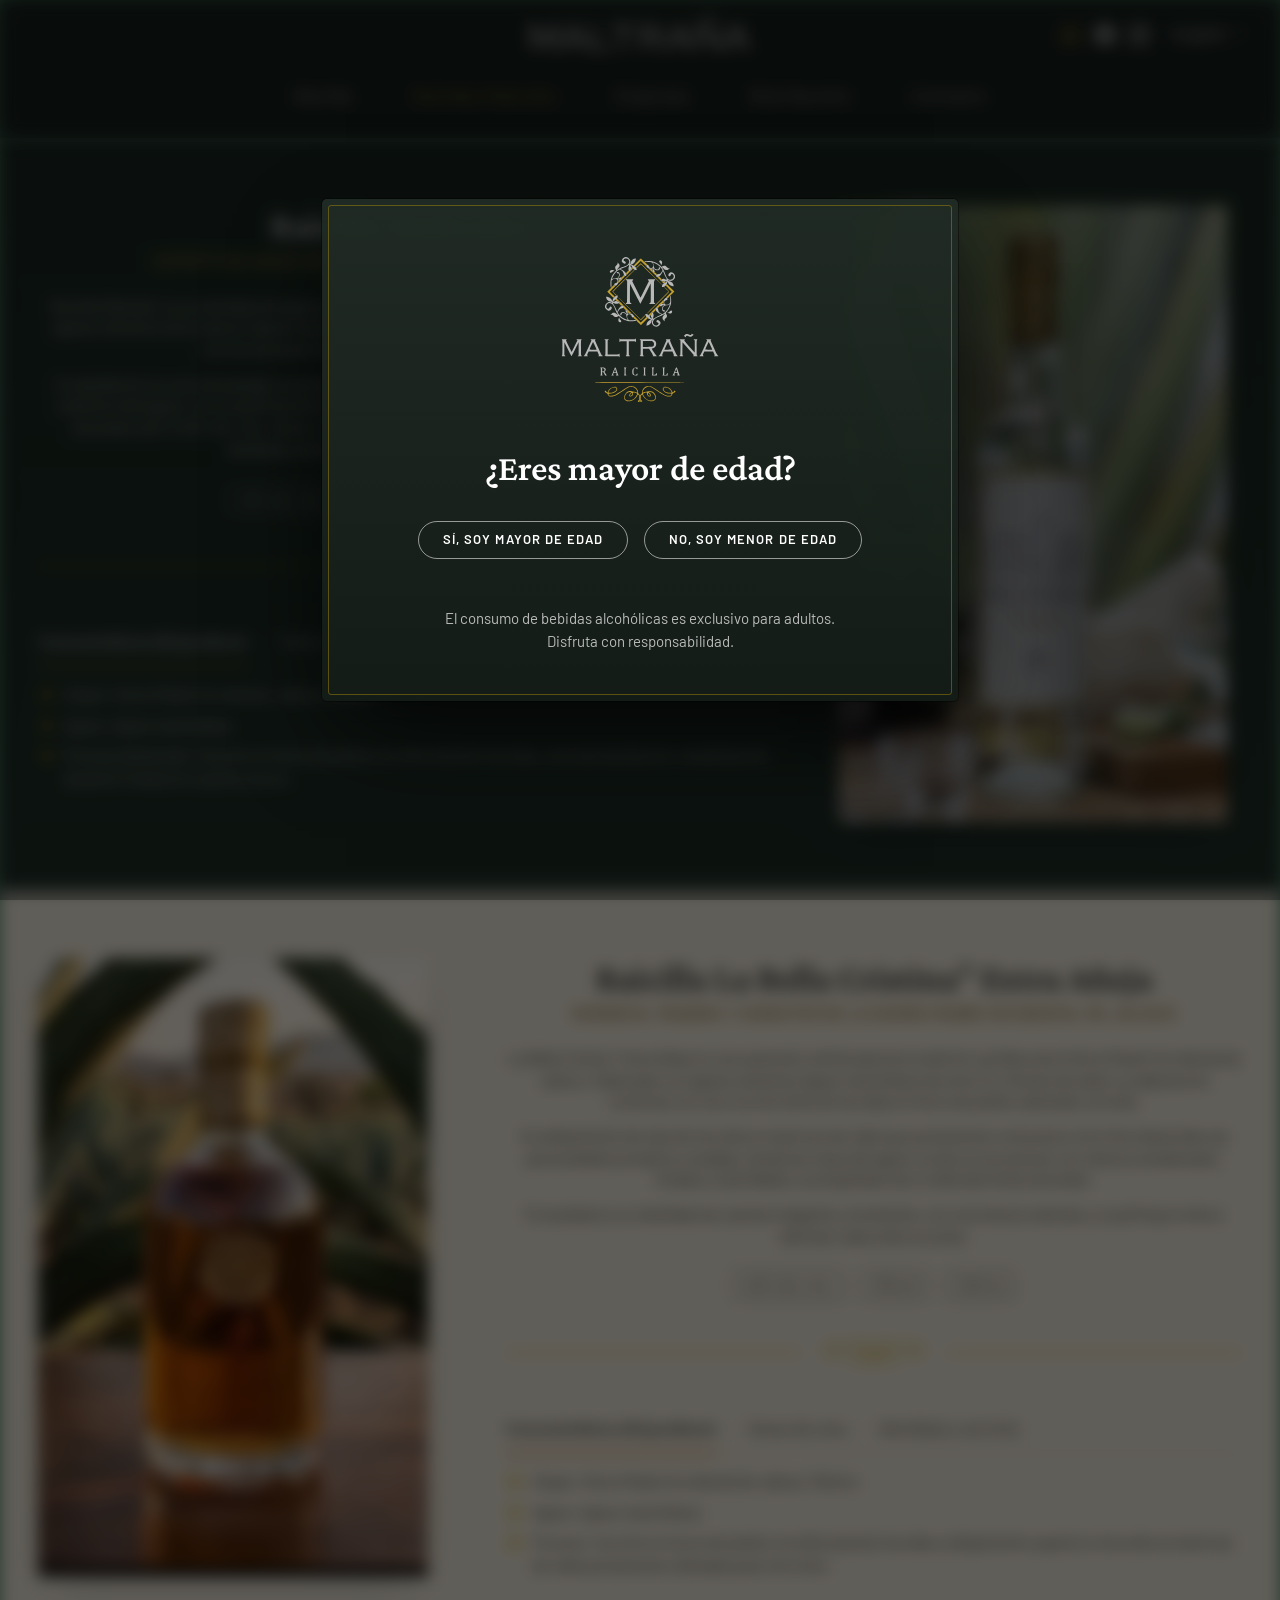
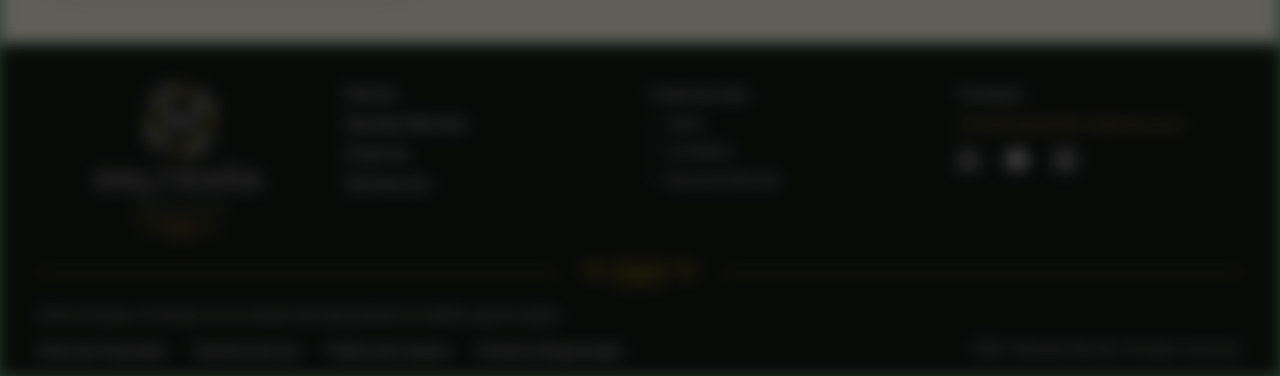
<file: raicillas-maltrana.html>
<!DOCTYPE html>
<html lang="es" data-bs-theme="dark" data-theme="dark">
<head>
<meta charset="utf-8">
<meta name="viewport" content="width=device-width, initial-scale=1">
<meta name="robots" content="noindex, nofollow">
<title>Raicillas Maltraña</title>
<meta name="description" content="[COPY PENDIENTE: meta descripción]">

<!-- Orden de carga: Bootstrap → íconos → fuentes → tokens → estilos propios -->
<link href="https://cdn.jsdelivr.net/npm/bootstrap@5.3.3/dist/css/bootstrap.min.css" rel="stylesheet">
<link href="https://cdn.jsdelivr.net/npm/bootstrap-icons@1.11.3/font/bootstrap-icons.min.css" rel="stylesheet">
<link rel="preconnect" href="https://fonts.googleapis.com">
<link rel="preconnect" href="https://fonts.gstatic.com" crossorigin>
<link href="https://fonts.googleapis.com/css2?family=Barlow:wght@400;500;600&family=Crimson+Pro:wght@400;600;700&display=swap" rel="stylesheet">
<!-- Favicon: "M" simple en la pestaña; monograma completo en iPhone/Android -->
<link rel="icon" href="assets/favicon/favicon.svg" type="image/svg+xml">
<link rel="icon" href="assets/favicon/favicon-32.png" sizes="32x32" type="image/png">
<link rel="apple-touch-icon" href="assets/favicon/apple-touch-icon.png">
<link rel="manifest" href="assets/favicon/site.webmanifest">
<meta name="theme-color" content="#1D2520">
<link href="tokens.css" rel="stylesheet">
<!-- Si no hay cookie de mayoría de edad, la página arranca desenfocada (evita un destello) -->
<script>if(!document.cookie.split('; ').includes('mlt_mayor_edad=1'))document.documentElement.classList.add('mlt-gated');</script>
<link href="style.css" rel="stylesheet">
</head>
<body>

<!-- ============================================================
     AGE GATE (va en todas las páginas)
     Modal de Bootstrap con fondo estático: no se cierra con clic
     afuera ni con Esc. La lógica está en age-gate.js.
     TEXTOS: de Maika; la línea del paso "menor" es propuesta, por aprobar.
     ============================================================ -->
<div class="modal fade mlt-agegate" id="mlt-agegate" data-bs-backdrop="static" data-bs-keyboard="false" tabindex="-1" aria-labelledby="mlt-agegate-title" aria-hidden="true">
  <div class="modal-dialog modal-dialog-centered">
    <div class="modal-content">
      <img class="mlt-agegate__logo" src="assets/svg/logo-oficial.svg" alt="Maltraña Raicilla" width="300" height="280">

      <div class="mlt-agegate__step" data-agegate-step="ask">
        <h2 class="mlt-agegate__title" id="mlt-agegate-title">¿Eres mayor de edad?</h2>
        <div class="mlt-agegate__actions d-flex flex-column flex-sm-row justify-content-center gap-2 gap-sm-3 w-100">
          <button class="btn mlt-btn mlt-btn--outline" type="button" data-agegate="yes">Sí, soy mayor de edad</button>
          <button class="btn mlt-btn mlt-btn--outline" type="button" data-agegate="no">No, soy menor de edad</button>
        </div>
        <p class="mlt-agegate__text mlt-agegate__text--note"><span>El consumo de bebidas alcohólicas es exclusivo para adultos.</span> <span>Disfruta con responsabilidad.</span></p>
      </div>

      <div class="mlt-agegate__step" data-agegate-step="minor" hidden>
        <h2 class="mlt-agegate__title" tabindex="-1">Lo sentimos, debes ser mayor de edad para acceder al sitio.</h2>
        <!-- Leyenda basada en la Ley General de Salud (art. 185 Bis): por aprobar -->
        <p class="mlt-agegate__text">El consumo de bebidas alcohólicas en cualquier cantidad por menores de edad es nocivo para la salud.</p>
        <a class="btn mlt-btn" href="https://alcoholinformate.org.mx/cero-consumo-de-alcohol-en-menores-de-edad-y-en-personas-embarazadas/" rel="noopener">Conoce los riesgos</a>
      </div>
    </div>
  </div>
</div>

<!-- WhatsApp flotante en celular (zona del pulgar). WHATSAPP PENDIENTE -->
<a class="mlt-wa d-md-none" href="https://wa.me/523334930599" target="_blank" rel="noopener" aria-label="WhatsApp"><i class="bi bi-whatsapp" aria-hidden="true"></i></a>


<!-- ============================================================
     HEADER
     navbar-expand-md = menú colapsado (hamburguesa) en celular,
     abierto desde md (768px)
     ============================================================ -->
<!-- sticky-top: utilidad de Bootstrap que deja el header fijo arriba al hacer scroll -->
<header class="mlt-header sticky-top">
  <nav class="navbar navbar-expand-md py-2" aria-label="Principal">
    <div class="container-xxl flex-md-column position-relative">

      <a class="navbar-brand m-0 mx-md-auto py-2" href="index.html">
        <img class="mlt-header__logo" src="assets/svg/logo-header.svg" alt="Maltraña" width="493" height="79">
      </a>

      <button class="navbar-toggler" type="button" data-bs-toggle="collapse" data-bs-target="#mlt-nav" aria-controls="mlt-nav" aria-expanded="false" aria-label="Abrir menú">
        <span class="navbar-toggler-icon"></span>
      </button>

      <div class="collapse navbar-collapse justify-content-md-center w-100 mt-md-3" id="mlt-nav">
        <ul class="navbar-nav align-items-md-center">
          <li class="nav-item"><a class="nav-link" href="raicilla.html">Raicilla</a></li>
          <li class="nav-item"><a class="nav-link active" aria-current="page" href="raicillas-maltrana.html">Raicillas Maltraña</a></li>
          <li class="nav-item"><a class="nav-link" href="empresa.html">Empresa</a></li>
          <li class="nav-item"><a class="nav-link" href="distribucion.html">Distribución</a></li>
          <li class="nav-item"><a class="nav-link" href="contacto.html">Contacto</a></li>
          <!-- Experiencias: menú desplegable desactivado por ahora (las experiencias se
               enlazan desde el footer y el mosaico de Inicio). Para activarlo, quitar el
               comentario y colocar este <li> donde deba ir en el menú.
          <li class="nav-item dropdown dropdown-center">
            <button class="nav-link dropdown-toggle" type="button" data-bs-toggle="dropdown" aria-expanded="false">Experiencias</button>
            <ul class="dropdown-menu">
              <li><a class="dropdown-item" href="catas.html">Catas</a></li>
              <li><a class="dropdown-item" href="cocteleria.html">Coctelería</a></li>
              <li><a class="dropdown-item" href="ruta-de-la-raicilla.html">Ruta de la Raicilla</a></li>
            </ul>
          </li>
          -->
        </ul>

        <!-- WhatsApp + redes + idioma: dentro del menú en celular, arriba a la derecha en escritorio -->
        <div class="mlt-header__utils">
          <ul class="mlt-social">
            <li><a class="mlt-social__wa" href="https://wa.me/523334930599" target="_blank" rel="noopener" aria-label="WhatsApp"><i class="bi bi-whatsapp" aria-hidden="true"></i></a></li>
            <li><a href="#" aria-label="Facebook"><i class="bi bi-facebook" aria-hidden="true"></i></a></li>
            <li><a href="#" aria-label="Instagram"><i class="bi bi-instagram" aria-hidden="true"></i></a></li>
          </ul>
          <!-- Selector de idioma: dropdown de Bootstrap -->
          <div class="dropdown">
            <button class="mlt-lang dropdown-toggle" type="button" data-bs-toggle="dropdown" aria-expanded="false" lang="en">
              English
            </button>
            <ul class="dropdown-menu dropdown-menu-end mlt-lang__menu">
              <li>
                <a class="dropdown-item active" href="raicillas-maltrana.html" lang="es" hreflang="es" aria-current="true">
                  Español
                </a>
              </li>
              <li>
                <a class="dropdown-item" href="#" lang="en" hreflang="en">
                  English
                </a>
              </li>
            </ul>
          </div>
        </div>
      </div>
    </div>
  </nav>
</header>

<main>
  <h1 class="visually-hidden">Raicillas Maltraña</h1>

  <!-- ============================================================
       PRODUCTO 1 · RAICILLA MALTRAÑA (fondo verde con degradado)
       Orden en el HTML = orden en celular: título → foto → información.
       En tablet/escritorio el grid acomoda la foto a la derecha.
       ============================================================ -->
  <section class="mlt-product mlt-product--depth" id="raicilla-maltrana" aria-labelledby="maltrana-title">
    <div class="container-xxl">
      <div class="mlt-product__grid">
        <header class="mlt-product__head">
          <h2 class="mlt-product__name" id="maltrana-title">Raicilla Maltraña<span class="mlt-reg">®</span></h2>
          <p class="mlt-product__tagline">Espíritu de agave de la Sierra Madre Occidental de Jalisco</p>
        </header>

        <div class="mlt-product__media-wrap">
          <figure class="mlt-product__media">
            <!-- <picture>: el navegador usa AVIF si lo soporta; si no, WebP -->
            <picture>
              <source type="image/avif"
                      srcset="assets/img/raicilla-maltrana-640.avif 640w, assets/img/raicilla-maltrana-1046.avif 1046w"
                      sizes="(min-width: 768px) 40vw, 100vw">
              <img src="assets/img/raicilla-maltrana-1046.webp"
                   srcset="assets/img/raicilla-maltrana-640.webp 640w, assets/img/raicilla-maltrana-1046.webp 1046w"
                   sizes="(min-width: 768px) 40vw, 100vw"
                   alt="Botella de Raicilla Maltraña sobre una mesa de madera, con hojas de agave al fondo"
                   width="1046" height="1568">
            </picture>
            <!-- Foto de 250 ml: aparece al picar la pastilla "250 ml" -->
            <img class="mlt-product__alt" data-size="250" src="assets/img/productos/raicilla-maltrana-250.webp" alt="" width="1046" height="1568" loading="lazy">
            <!-- Foto de 50 ml: aparece al picar la pastilla "50 ml" -->
            <img class="mlt-product__alt" data-size="50" src="assets/img/productos/raicilla-maltrana-50.webp" alt="" width="1046" height="1568" loading="lazy">
          </figure>
        </div>

        <div class="mlt-product__body">
          <div class="mlt-product__intro">
            <p>Raicilla Maltraña<span class="mlt-reg">®</span> es un destilado de agave que honra la tradición raicillera de la sierra de Jalisco. Elaborada con agaves silvestres de la especie Agave maximiliana, de entre 12 y 16 años de edad, su proceso comienza con una cocción lenta de tres días en horno de piedra calentado con leña.</p>
            <p>Su destilación en una sola pasada y la selección cuidadosa del corazón del destilado dan lugar a una expresión auténtica del agave, con un perfil aromático complejo, notas herbales y cítricas, matices minerales y un toque ahumado sutil. A 40% Alc. Vol., ofrece un carácter firme y equilibrado, pensado para quienes aprecian los destilados mexicanos de origen y elaboración artesanal.</p>
          </div>

          <ul class="list-unstyled d-flex flex-wrap justify-content-center gap-2 gap-md-3 mlt-pills">
            <li class="mlt-pill">40% Alc. Vol.</li>
            <li><button class="mlt-pill mlt-pill--size" type="button" data-size="750" aria-pressed="false">750 ml</button></li>
            <li><button class="mlt-pill mlt-pill--size" type="button" data-size="250" aria-pressed="false">250 ml</button></li>
            <li><button class="mlt-pill mlt-pill--size" type="button" data-size="50" aria-pressed="false">50 ml</button></li>
          </ul>

          <div class="mlt-divider mlt-product__divider" aria-hidden="true">
            <span class="mlt-divider__line"></span>
            <img class="mlt-divider__ornament" src="assets/svg/ornamento.svg" alt="" width="399" height="94">
            <span class="mlt-divider__line"></span>
          </div>

          <!-- Pestañas en tablet y escritorio / acordeón en celular -->
          <div class="mlt-tabs">
            <div class="nav nav-underline d-none d-md-flex" role="tablist" aria-label="Raicilla Maltraña">
              <button class="nav-link active" id="mal-tab-1" data-bs-toggle="tab" data-bs-target="#mal-pane-1" type="button" role="tab" aria-controls="mal-pane-1" aria-selected="true">Características del producto</button>
              <button class="nav-link" id="mal-tab-2" data-bs-toggle="tab" data-bs-target="#mal-pane-2" type="button" role="tab" aria-controls="mal-pane-2" aria-selected="false">Notas de cata</button>
              <button class="nav-link" id="mal-tab-3" data-bs-toggle="tab" data-bs-target="#mal-pane-3" type="button" role="tab" aria-controls="mal-pane-3" aria-selected="false">Maridaje y servicio</button>
            </div>

            <div class="tab-content accordion accordion-flush pt-md-3" id="mal-acc">
              <div class="tab-pane accordion-item active" id="mal-pane-1">
                <h3 class="accordion-header d-md-none">
                  <button class="accordion-button" type="button" data-bs-toggle="collapse" data-bs-target="#mal-col-1" aria-expanded="true" aria-controls="mal-col-1">Características del producto</button>
                </h3>
                <div id="mal-col-1" class="accordion-collapse collapse show" data-bs-parent="#mal-acc">
                  <div class="accordion-body">
                    <ul class="mlt-list">
                      <li>Origen: Sierra Madre Occidental, Jalisco, México</li>
                      <li>Agave: Agave maximiliana</li>
                      <li>Proceso destacado: Cocción en horno de piedra con leña durante tres días, una sola destilación, estabilización durante 3 meses en cuartos oscuro.</li>
                    </ul>
                  </div>
                </div>
              </div>

              <div class="tab-pane accordion-item" id="mal-pane-2">
                <h3 class="accordion-header d-md-none">
                  <button class="accordion-button collapsed" type="button" data-bs-toggle="collapse" data-bs-target="#mal-col-2" aria-expanded="false" aria-controls="mal-col-2">Notas de cata</button>
                </h3>
                <div id="mal-col-2" class="accordion-collapse collapse" data-bs-parent="#mal-acc">
                  <div class="accordion-body">
                    <ul class="mlt-list">
                      <li>Vista: Transparente y brillante.</li>
                      <li>Aroma: Agave cocido, hierbas frescas, notas cítricas y matices minerales.</li>
                      <li>Paladar: Equilibrado, con notas herbales, un toque ahumado delicado y un final persistente.</li>
                    </ul>
                  </div>
                </div>
              </div>

              <div class="tab-pane accordion-item" id="mal-pane-3">
                <h3 class="accordion-header d-md-none">
                  <button class="accordion-button collapsed" type="button" data-bs-toggle="collapse" data-bs-target="#mal-col-3" aria-expanded="false" aria-controls="mal-col-3">Maridaje y servicio</button>
                </h3>
                <div id="mal-col-3" class="accordion-collapse collapse" data-bs-parent="#mal-acc">
                  <div class="accordion-body mlt-prose">
                    <p>Ideal para disfrutar sola, a pequeños sorbos, o como protagonista de una degustación. Su perfil combina especialmente bien con cocina mexicana, mariscos, ceviches, guacamole, quesos frescos y carnes al carbón.</p>
                    <p>En coctelería, sus notas herbales y cítricas ofrecen una excelente base para creaciones con limón, toronja y otros ingredientes frescos que permitan apreciar la personalidad del destilado.</p>
                  </div>
                </div>
              </div>
            </div>
          </div>
        </div>
      </div>
    </div>
  </section>

  <!-- ============================================================
       PRODUCTO 2 · LA BELLA CRISTINA EXTRA AÑEJA (fondo crema)
       data-bs-theme="light": Bootstrap usa su modo claro solo en esta sección.
       --reverse: foto a la izquierda en tablet/escritorio.
       ============================================================ -->
  <section class="mlt-product mlt-product--reverse mlt-product--light" id="la-bella-cristina" aria-labelledby="anejo-title" data-bs-theme="light">
    <div class="container-xxl">
      <div class="mlt-product__grid">
        <header class="mlt-product__head">
          <!-- POR CONFIRMAR: el copy viene en MAYÚSCULAS; se pasó a altas y bajas siguiendo el cambio hecho en Figma para Maltraña -->
          <h2 class="mlt-product__name" id="anejo-title">Raicilla La Bella Cristina<span class="mlt-reg">®</span> Extra Añeja</h2>
          <p class="mlt-product__tagline">Herencia, madera y carácter de la Sierra Madre Occidental de Jalisco</p>
        </header>

        <div class="mlt-product__media-wrap">
          <figure class="mlt-product__media">
            <picture>
              <source type="image/avif" srcset="assets/img/la-bella-cristina-producto.avif">
              <img src="assets/img/la-bella-cristina-producto.webp"
                   alt="Botella de La Bella Cristina Extra Añeja sobre una mesa de madera, con agaves al fondo"
                   width="589" height="933" loading="lazy">
            </picture>
            <!-- Foto de 250 ml: aparece al picar la pastilla "250 ml" -->
            <img class="mlt-product__alt" data-size="250" src="assets/img/productos/la-bella-cristina-250.webp" alt="" width="673" height="1066" loading="lazy">
          </figure>
        </div>

        <div class="mlt-product__body">
          <div class="mlt-product__intro">
            <p>La Bella Cristina<span class="mlt-reg">®</span> Extra Añeja es una expresión sofisticada de la tradición raicillera de la Sierra Madre Occidental de Jalisco. Elaborada con agaves silvestres Agave maximiliana de entre 12 y 16 años de edad, su elaboración comienza con una cocción lenta de tres días en horno de piedra calentado con leña.</p>
            <p>Su añejamiento de más de tres años en barricas de roble que previamente contuvieron vino tinto desarrolla una personalidad aromática compleja, donde las notas del agave cocido se encuentran con matices amaderados, frutales y avainillados, acompañados de un delicado fondo ahumado.</p>
            <p>El resultado es un destilado de carácter elegante y envolvente, con una textura redonda y un perfil que invita a disfrutar cada sorbo sin prisa.</p>
          </div>

          <ul class="list-unstyled d-flex flex-wrap justify-content-center gap-2 gap-md-3 mlt-pills">
            <li class="mlt-pill">40% Alc. Vol.</li>
            <li><button class="mlt-pill mlt-pill--size" type="button" data-size="750" aria-pressed="false">750 ml</button></li>
            <li><button class="mlt-pill mlt-pill--size" type="button" data-size="250" aria-pressed="false">250 ml</button></li>
          </ul>

          <div class="mlt-divider mlt-product__divider" aria-hidden="true">
            <span class="mlt-divider__line"></span>
            <img class="mlt-divider__ornament" src="assets/svg/ornamento.svg" alt="" width="399" height="94">
            <span class="mlt-divider__line"></span>
          </div>

          <div class="mlt-tabs">
            <div class="nav nav-underline d-none d-md-flex" role="tablist" aria-label="Raicilla La Bella Cristina Extra Añeja">
              <button class="nav-link active" id="anj-tab-1" data-bs-toggle="tab" data-bs-target="#anj-pane-1" type="button" role="tab" aria-controls="anj-pane-1" aria-selected="true">Características del producto</button>
              <button class="nav-link" id="anj-tab-2" data-bs-toggle="tab" data-bs-target="#anj-pane-2" type="button" role="tab" aria-controls="anj-pane-2" aria-selected="false">Notas de cata</button>
              <button class="nav-link" id="anj-tab-3" data-bs-toggle="tab" data-bs-target="#anj-pane-3" type="button" role="tab" aria-controls="anj-pane-3" aria-selected="false">Maridaje y servicio</button>
            </div>

            <div class="tab-content accordion accordion-flush pt-md-3" id="anj-acc">
              <div class="tab-pane accordion-item active" id="anj-pane-1">
                <h3 class="accordion-header d-md-none">
                  <button class="accordion-button" type="button" data-bs-toggle="collapse" data-bs-target="#anj-col-1" aria-expanded="true" aria-controls="anj-col-1">Características del producto</button>
                </h3>
                <div id="anj-col-1" class="accordion-collapse collapse show" data-bs-parent="#anj-acc">
                  <div class="accordion-body">
                    <ul class="mlt-list">
                      <li>Origen: Sierra Madre Occidental de Jalisco, México</li>
                      <li>Agave: Agave maximiliana</li>
                      <li>Proceso: Cocción en horno de piedra con leña durante tres días y añejamiento superior a tres años en barricas de roble previamente utilizadas para vino tinto.</li>
                    </ul>
                  </div>
                </div>
              </div>

              <div class="tab-pane accordion-item" id="anj-pane-2">
                <h3 class="accordion-header d-md-none">
                  <button class="accordion-button collapsed" type="button" data-bs-toggle="collapse" data-bs-target="#anj-col-2" aria-expanded="false" aria-controls="anj-col-2">Notas de cata</button>
                </h3>
                <div id="anj-col-2" class="accordion-collapse collapse" data-bs-parent="#anj-acc">
                  <div class="accordion-body">
                    <ul class="mlt-list">
                      <li>Vista: Ámbar o marrón dorado.</li>
                      <li>Aroma: Agave cocido, vainilla, madera, frutos maduros y delicados recuerdos de uva roja.</li>
                      <li>Paladar: Equilibrado y envolvente, con matices de agave dulce, madera y especias, acompañado de un final persistente.</li>
                    </ul>
                  </div>
                </div>
              </div>

              <div class="tab-pane accordion-item" id="anj-pane-3">
                <h3 class="accordion-header d-md-none">
                  <button class="accordion-button collapsed" type="button" data-bs-toggle="collapse" data-bs-target="#anj-col-3" aria-expanded="false" aria-controls="anj-col-3">Maridaje y servicio</button>
                </h3>
                <div id="anj-col-3" class="accordion-collapse collapse" data-bs-parent="#anj-acc">
                  <div class="accordion-body mlt-prose">
                    <p>Ideal para disfrutarse sola, a pequeños sorbos, y apreciar la evolución de sus aromas. Marida especialmente bien con ate acompañado de quesos maduros, moles mexicanos, carnes al carbón, frutos secos y chocolate oscuro.</p>
                    <p>También puede aportar profundidad a cocteles de autor, como una versión de Negroni elaborada con raicilla, en la que sus matices amaderados y frutales complementen los ingredientes amargos y cítricos.</p>
                  </div>
                </div>
              </div>
            </div>
          </div>
        </div>
      </div>
    </div>
  </section>
</main>

<footer class="mlt-footer">
  <div class="container-xxl">
    <div class="row gy-4">
      <div class="col-12 col-md-3 mlt-footer__brand">
        <a href="index.html"><img class="mlt-footer__logo" src="assets/svg/logo-oficial.svg" alt="Maltraña Raicilla" width="300" height="280"></a>
      </div>

      <nav class="col-6 col-md-3 mlt-footer__nav" aria-label="Secciones">
        <ul class="mlt-footer__list">
          <li><a href="raicilla.html">Raicilla</a></li>
          <li><a href="raicillas-maltrana.html">Raicillas Maltraña</a></li>
          <li><a href="empresa.html">Empresa</a></li>
          <li><a href="distribucion.html">Distribución</a></li>
        </ul>
      </nav>

      <!-- Experiencias: menú padre con sus tres secciones (jerarquía con filete lateral) -->
      <nav class="col-6 col-md-3 mlt-footer__nav" aria-labelledby="footer-exp">
        <p class="mlt-footer__parent" id="footer-exp">Experiencias</p>
        <ul class="mlt-footer__list mlt-footer__sub">
          <li><a href="catas.html">Catas</a></li>
          <li><a href="cocteleria.html">Coctelería</a></li>
          <li><a href="ruta-de-la-raicilla.html">Ruta de la Raicilla</a></li>
        </ul>
      </nav>

      <div class="col-12 col-md-3 mlt-footer__contact">
        <ul class="mlt-footer__list">
          <li><a href="contacto.html">Contacto</a></li>
          <li><a class="mlt-footer__mail" href="mailto:contacto@raicilla-maltrana.com">contacto@raicilla-maltrana.com</a></li>
        </ul>
        <ul class="mlt-social mt-1">
          <li><a class="mlt-social__wa" href="https://wa.me/523334930599" target="_blank" rel="noopener" aria-label="WhatsApp"><i class="bi bi-whatsapp" aria-hidden="true"></i></a></li>
          <li><a href="#" aria-label="Facebook"><i class="bi bi-facebook" aria-hidden="true"></i></a></li>
          <li><a href="#" aria-label="Instagram"><i class="bi bi-instagram" aria-hidden="true"></i></a></li>
        </ul>
      </div>
    </div>

    <div class="mlt-divider mt-3" aria-hidden="true">
      <span class="mlt-divider__line"></span>
      <img class="mlt-divider__ornament" src="assets/svg/ornamento.svg" alt="" width="399" height="94">
      <span class="mlt-divider__line"></span>
    </div>

    <!-- Leyendas sanitarias en un solo párrafo, centrado bajo el ornamento -->
    <p class="mlt-footer__warnings">Evite el exceso. El exceso en el consumo de este producto es dañino para la salud.</p>

    <!-- Legales juntos como grupo; después, el aviso de derechos -->
    <div class="mlt-footer__legal d-md-flex align-items-center justify-content-between">
      <ul class="mlt-footer__legal-links list-unstyled m-0">
        <li><a href="privacidad.html">Aviso de Privacidad</a></li>
        <li><a href="terminos.html">Términos de Uso</a></li>
        <li><a href="cookies.html">Política de Cookies</a></li>
        <li><a href="consumo-responsable.html">Consumo Responsable</a></li>
      </ul>
      <p class="mlt-footer__copy m-0">2026. Maltraña Raicilla. All rights reserved.</p>
    </div>
  </div>
</footer>

<script src="https://cdn.jsdelivr.net/npm/bootstrap@5.3.3/dist/js/bootstrap.bundle.min.js"></script>
<script src="age-gate.js"></script>
<script src="main.js"></script>
</body>
</html>
</file>
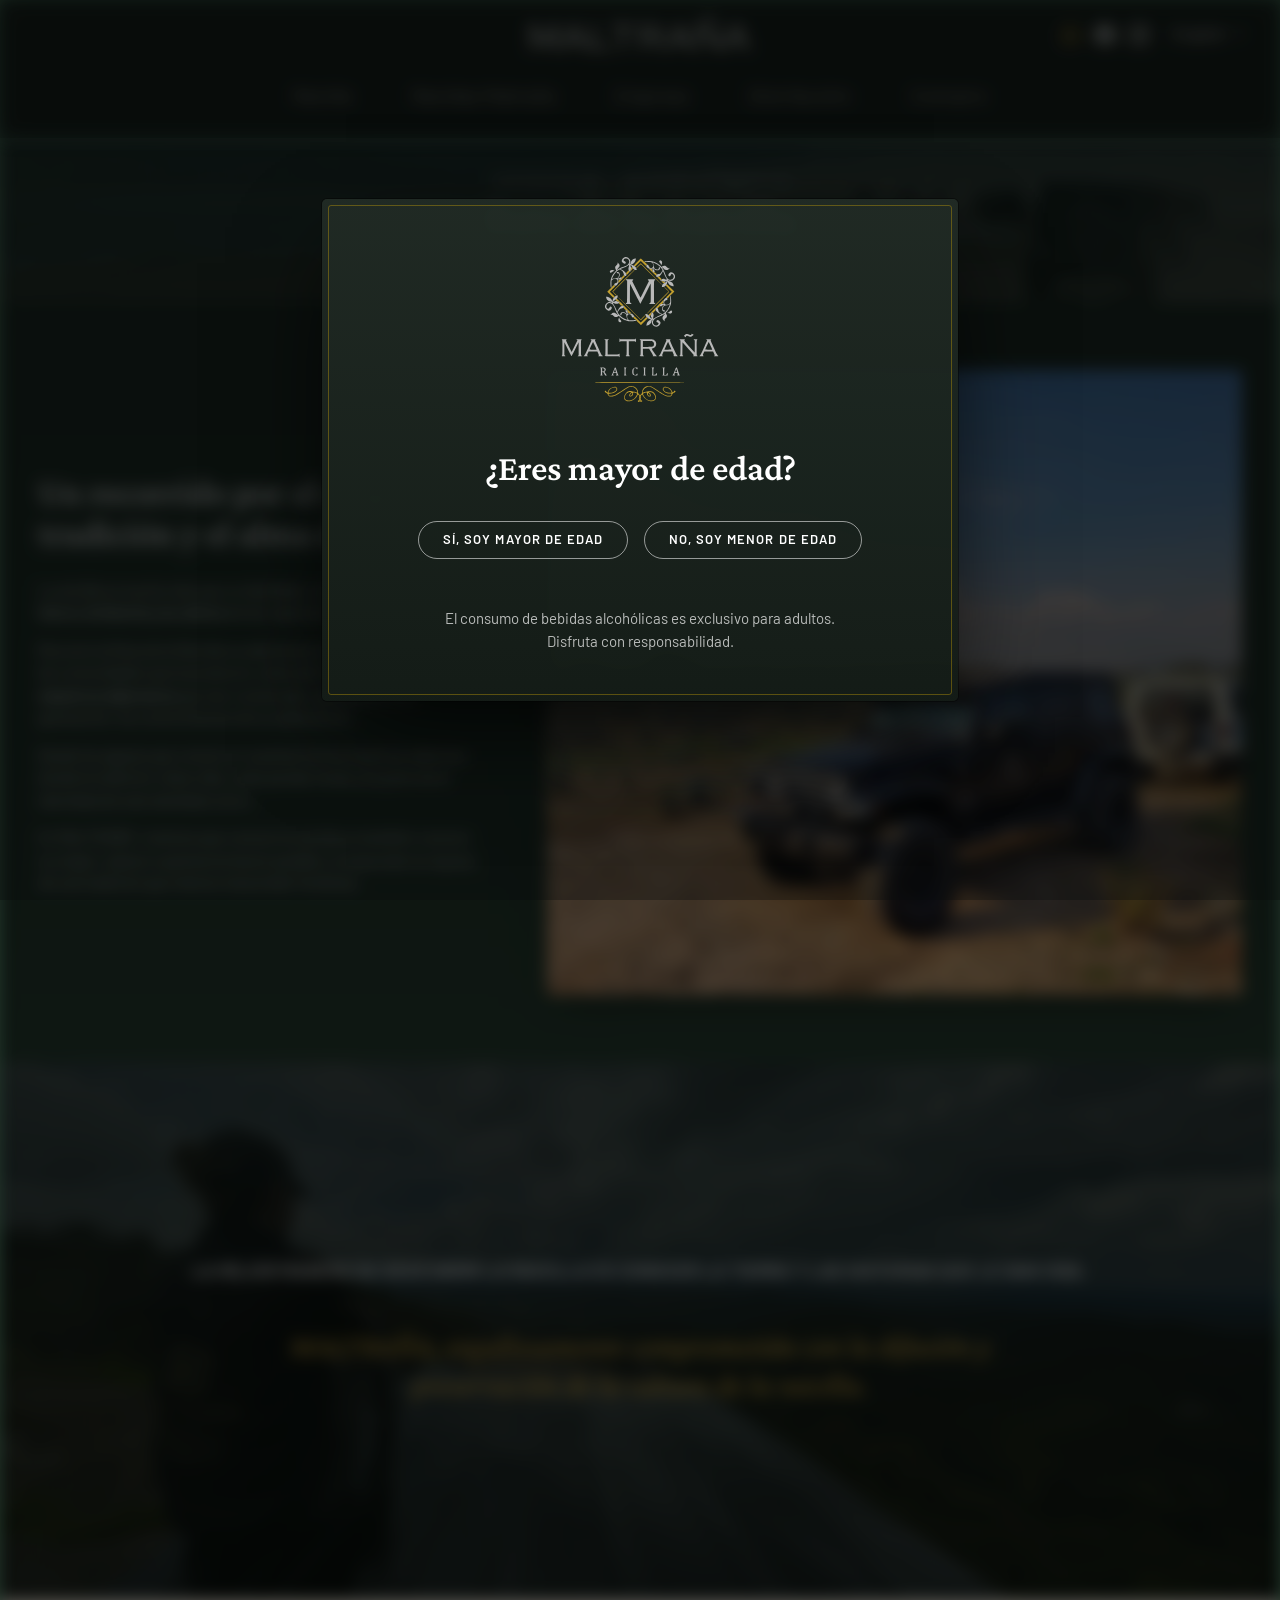
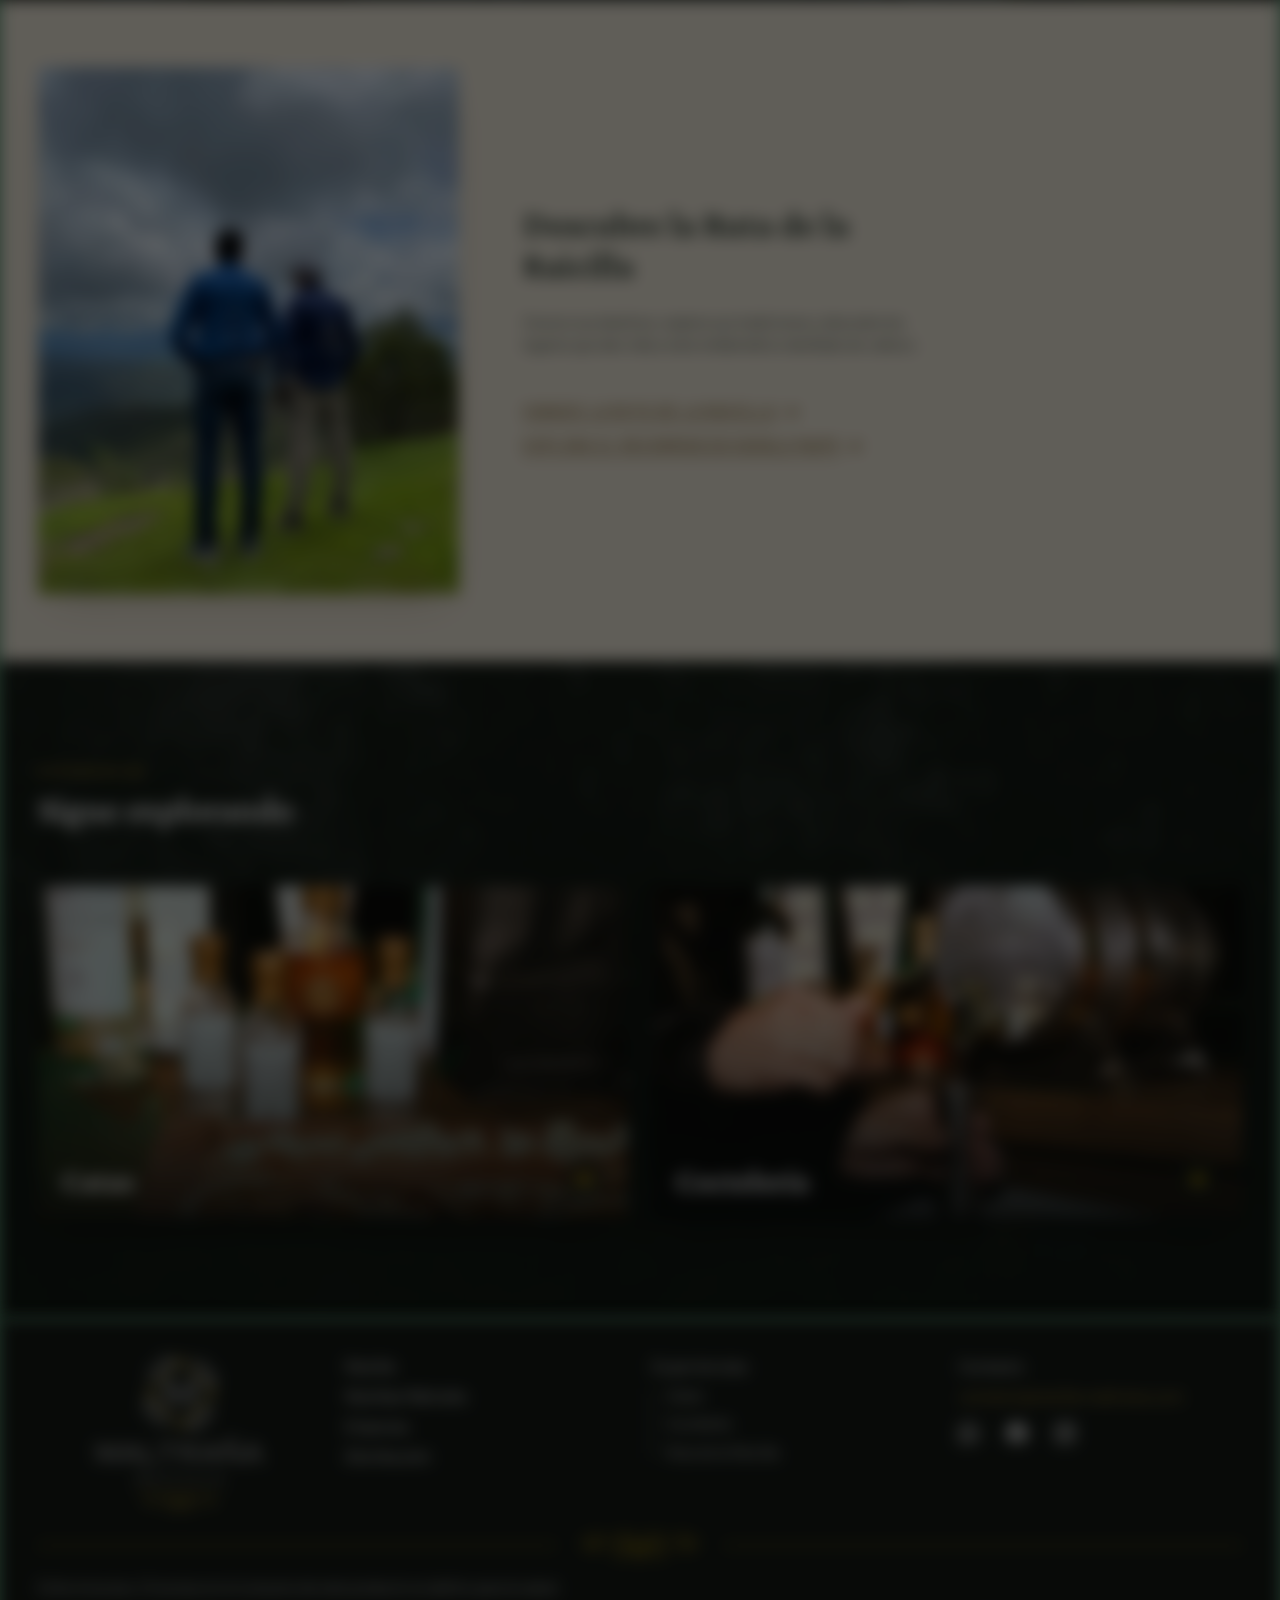
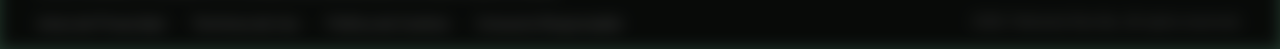
<file: ruta-de-la-raicilla.html>
<!DOCTYPE html>
<html lang="es" data-bs-theme="dark" data-theme="dark">
<head>
<meta charset="utf-8">
<meta name="viewport" content="width=device-width, initial-scale=1">
<meta name="robots" content="noindex, nofollow">
<title>Ruta de la Raicilla</title>
<meta name="description" content="[COPY PENDIENTE: meta descripción]">

<!-- Orden de carga: Bootstrap → íconos → fuentes → tokens → estilos propios -->
<link href="https://cdn.jsdelivr.net/npm/bootstrap@5.3.3/dist/css/bootstrap.min.css" rel="stylesheet">
<link href="https://cdn.jsdelivr.net/npm/bootstrap-icons@1.11.3/font/bootstrap-icons.min.css" rel="stylesheet">
<link rel="preconnect" href="https://fonts.googleapis.com">
<link rel="preconnect" href="https://fonts.gstatic.com" crossorigin>
<link href="https://fonts.googleapis.com/css2?family=Barlow:wght@400;500;600&family=Crimson+Pro:wght@400;600;700&display=swap" rel="stylesheet">
<!-- Favicon: "M" simple en la pestaña; monograma completo en iPhone/Android -->
<link rel="icon" href="assets/favicon/favicon.svg" type="image/svg+xml">
<link rel="icon" href="assets/favicon/favicon-32.png" sizes="32x32" type="image/png">
<link rel="apple-touch-icon" href="assets/favicon/apple-touch-icon.png">
<link rel="manifest" href="assets/favicon/site.webmanifest">
<meta name="theme-color" content="#1D2520">
<link href="tokens.css" rel="stylesheet">
<!-- Si no hay cookie de mayoría de edad, la página arranca desenfocada (evita un destello) -->
<script>if(!document.cookie.split('; ').includes('mlt_mayor_edad=1'))document.documentElement.classList.add('mlt-gated');</script>
<link href="style.css" rel="stylesheet">
</head>
<body>

<!-- ============================================================
     AGE GATE (va en todas las páginas)
     Modal de Bootstrap con fondo estático: no se cierra con clic
     afuera ni con Esc. La lógica está en age-gate.js.
     TEXTOS: de Maika; la línea del paso "menor" es propuesta, por aprobar.
     ============================================================ -->
<div class="modal fade mlt-agegate" id="mlt-agegate" data-bs-backdrop="static" data-bs-keyboard="false" tabindex="-1" aria-labelledby="mlt-agegate-title" aria-hidden="true">
  <div class="modal-dialog modal-dialog-centered">
    <div class="modal-content">
      <img class="mlt-agegate__logo" src="assets/svg/logo-oficial.svg" alt="Maltraña Raicilla" width="300" height="280">

      <div class="mlt-agegate__step" data-agegate-step="ask">
        <h2 class="mlt-agegate__title" id="mlt-agegate-title">¿Eres mayor de edad?</h2>
        <div class="mlt-agegate__actions d-flex flex-column flex-sm-row justify-content-center gap-2 gap-sm-3 w-100">
          <button class="btn mlt-btn mlt-btn--outline" type="button" data-agegate="yes">Sí, soy mayor de edad</button>
          <button class="btn mlt-btn mlt-btn--outline" type="button" data-agegate="no">No, soy menor de edad</button>
        </div>
        <p class="mlt-agegate__text mlt-agegate__text--note"><span>El consumo de bebidas alcohólicas es exclusivo para adultos.</span> <span>Disfruta con responsabilidad.</span></p>
      </div>

      <div class="mlt-agegate__step" data-agegate-step="minor" hidden>
        <h2 class="mlt-agegate__title" tabindex="-1">Lo sentimos, debes ser mayor de edad para acceder al sitio.</h2>
        <!-- Leyenda basada en la Ley General de Salud (art. 185 Bis): por aprobar -->
        <p class="mlt-agegate__text">El consumo de bebidas alcohólicas en cualquier cantidad por menores de edad es nocivo para la salud.</p>
        <a class="btn mlt-btn" href="https://alcoholinformate.org.mx/cero-consumo-de-alcohol-en-menores-de-edad-y-en-personas-embarazadas/" rel="noopener">Conoce los riesgos</a>
      </div>
    </div>
  </div>
</div>

<!-- WhatsApp flotante en celular (zona del pulgar). WHATSAPP PENDIENTE -->
<a class="mlt-wa d-md-none" href="https://wa.me/523334930599" target="_blank" rel="noopener" aria-label="WhatsApp"><i class="bi bi-whatsapp" aria-hidden="true"></i></a>


<!-- ============================================================
     HEADER
     navbar-expand-md = menú colapsado (hamburguesa) en celular,
     abierto desde md (768px)
     ============================================================ -->
<!-- sticky-top: utilidad de Bootstrap que deja el header fijo arriba al hacer scroll -->
<header class="mlt-header sticky-top">
  <nav class="navbar navbar-expand-md py-2" aria-label="Principal">
    <div class="container-xxl flex-md-column position-relative">

      <a class="navbar-brand m-0 mx-md-auto py-2" href="index.html">
        <img class="mlt-header__logo" src="assets/svg/logo-header.svg" alt="Maltraña" width="493" height="79">
      </a>

      <button class="navbar-toggler" type="button" data-bs-toggle="collapse" data-bs-target="#mlt-nav" aria-controls="mlt-nav" aria-expanded="false" aria-label="Abrir menú">
        <span class="navbar-toggler-icon"></span>
      </button>

      <div class="collapse navbar-collapse justify-content-md-center w-100 mt-md-3" id="mlt-nav">
        <ul class="navbar-nav align-items-md-center">
          <li class="nav-item"><a class="nav-link" href="raicilla.html">Raicilla</a></li>
          <li class="nav-item"><a class="nav-link" href="raicillas-maltrana.html">Raicillas Maltraña</a></li>
          <li class="nav-item"><a class="nav-link" href="empresa.html">Empresa</a></li>
          <li class="nav-item"><a class="nav-link" href="distribucion.html">Distribución</a></li>
          <li class="nav-item"><a class="nav-link" href="contacto.html">Contacto</a></li>
          <!-- Experiencias: menú desplegable desactivado por ahora (las experiencias se
               enlazan desde el footer y el mosaico de Inicio). Para activarlo, quitar el
               comentario y colocar este <li> donde deba ir en el menú.
          <li class="nav-item dropdown dropdown-center">
            <button class="nav-link dropdown-toggle active" type="button" data-bs-toggle="dropdown" aria-expanded="false">Experiencias</button>
            <ul class="dropdown-menu">
              <li><a class="dropdown-item" href="catas.html">Catas</a></li>
              <li><a class="dropdown-item" href="cocteleria.html">Coctelería</a></li>
              <li><a class="dropdown-item active" aria-current="page" href="ruta-de-la-raicilla.html">Ruta de la Raicilla</a></li>
            </ul>
          </li>
          -->
        </ul>

        <!-- WhatsApp + redes + idioma: dentro del menú en celular, arriba a la derecha en escritorio -->
        <div class="mlt-header__utils">
          <ul class="mlt-social">
            <li><a class="mlt-social__wa" href="https://wa.me/523334930599" target="_blank" rel="noopener" aria-label="WhatsApp"><i class="bi bi-whatsapp" aria-hidden="true"></i></a></li>
            <li><a href="#" aria-label="Facebook"><i class="bi bi-facebook" aria-hidden="true"></i></a></li>
            <li><a href="#" aria-label="Instagram"><i class="bi bi-instagram" aria-hidden="true"></i></a></li>
          </ul>
          <!-- Selector de idioma: dropdown de Bootstrap -->
          <div class="dropdown">
            <button class="mlt-lang dropdown-toggle" type="button" data-bs-toggle="dropdown" aria-expanded="false" lang="en">
              English
            </button>
            <ul class="dropdown-menu dropdown-menu-end mlt-lang__menu">
              <li>
                <a class="dropdown-item active" href="ruta-de-la-raicilla.html" lang="es" hreflang="es" aria-current="true">
                  Español
                </a>
              </li>
              <li>
                <a class="dropdown-item" href="#" lang="en" hreflang="en">
                  English
                </a>
              </li>
            </ul>
          </div>
        </div>
      </div>
    </div>
  </nav>
</header>

<main>
  <section class="mlt-page-hero mlt-page-hero--compact mlt-page-hero--photo">
    <picture class="mlt-page-hero__bg" aria-hidden="true">
      <source type="image/avif" srcset="assets/img/ruta/hero.avif">
      <img src="assets/img/ruta/hero.webp" alt="" width="1600" height="1200" style="object-position: 50% 88%">
    </picture>
    <div class="container-xxl text-center">
      <nav aria-label="Ruta de navegación">
        <ol class="breadcrumb mlt-breadcrumb justify-content-center"><li class="breadcrumb-item">Experiencias</li><li class="breadcrumb-item active" aria-current="page">Ruta de la Raicilla</li></ol>
      </nav>
      <h1 class="mlt-page-hero__title">Ruta de la Raicilla</h1>
      <img class="mlt-page-hero__ornament" src="assets/svg/ornamento.svg" alt="" width="399" height="94">
    </div>
  </section>

  <section class="mlt-section mlt-section--depth-soft" aria-labelledby="ruta-title">
    <div class="container-xxl">
      <!-- La foto pesa más que el texto: columna de texto angosta y foto más alta que el texto -->
      <div class="mlt-split mlt-split--short mlt-split--media-wide">
        <div class="mlt-prose-block">
          <h2 class="mlt-h2" id="ruta-title">Un recorrido por el origen, la tradición y el alma de Jalisco.</h2>
          <p>La raicilla es mucho más que un destilado: es una <strong>expresión de la tierra, la historia y la cultura</strong> de las regiones de Jalisco donde nace.</p>
          <p>Recorrer la Ruta de la Raicilla es adentrarse en sus paisajes, conocer las comunidades que la producen y descubrir el trabajo de los <strong>maestros taberneros</strong> que han conservado, generación tras generación, los conocimientos de su elaboración.</p>
          <p>Desde los agaves que crecen en nuestras tierras hasta las tabernas donde la tradición cobra vida, cada parada revela una parte de la identidad de este destilado único.</p>
          <p>En MALTRAÑA<span class="mlt-reg">®</span> creemos que conocer la raicilla es también conocer su origen, valorar a quienes la hacen posible y comprender la riqueza de una tradición que merece trascender fronteras.</p>
        </div>
        <div class="mlt-media">
          <picture>
            <source type="image/avif" srcset="assets/img/ruta/ruta-camionetas.avif">
            <img src="assets/img/ruta/ruta-camionetas.webp" alt="Camionetas de Maltraña entre campos de agave al atardecer" width="1024" height="768" loading="lazy">
          </picture>
        </div>
      </div>
    </div>
  </section>

  <!-- Foto de fondo completa, oscurecida, y el texto encima (igual que Filosofía), más alta que una tira.
       object-position 12% 61%: el logo de la chamarra (a la izquierda) nunca queda fuera del recorte,
       ni en escritorio ni en celular. Velo un poco más ligero para que el logo se alcance a ver. -->
  <section class="mlt-section mlt-section--photo mlt-section--tall mlt-section--photo-soft" aria-labelledby="ruta-mejor">
    <picture class="mlt-section__bg" aria-hidden="true">
      <source type="image/avif" srcset="assets/img/ruta/ruta-mirador.avif">
      <img src="assets/img/ruta/ruta-mirador.webp" alt="" width="2000" height="1002" loading="lazy" style="object-position: 12% 61%">
    </picture>
    <div class="container-xxl">
      <div class="mlt-prose-block mlt-prose-block--center">
        <h2 class="mlt-h2" id="ruta-mejor">La mejor manera de descubrir la raicilla es conocer la tierra y las historias que le dan vida.</h2>
        <p class="mlt-pullquote">MALTRAÑA, orgullosamente comprometida con la difusión y preservación de la cultura de la raicilla.</p>
      </div>
    </div>
  </section>

  <!-- Sección en tema claro (crema y verde oscuro, como los pilares de Distribución) -->
  <section class="mlt-section mlt-section--cream" data-bs-theme="light" aria-labelledby="descubre-title">
    <div class="container-xxl">
      <!-- En celular, mismo orden que la 2ª sección: título, texto, foto y enlaces -->
      <div class="mlt-split mlt-split--reverse mlt-split--stack-short">
        <div class="mlt-prose-block mlt-prose-block--narrow">
          <h2 class="mlt-h2" id="descubre-title">Descubre la Ruta de la Raicilla</h2>
          <p>Conoce sus destinos, explora sus tradiciones y descubre los lugares que dan vida a este emblemático destilado de Jalisco.</p>
          <!-- Enlaces de texto (no botones), abren en otra pestaña. Ícono: agave que se vuelve flecha al pasar el cursor -->
          <ul class="mlt-textlinks">
            <li><a class="mlt-textlink" href="https://visitjalisco.mx/route/ruta-de-la-raicilla" target="_blank" rel="noopener">Conoce la Ruta de la Raicilla<span class="mlt-textlink__icon" aria-hidden="true"><span class="mlt-textlink__agave"></span><i class="bi bi-arrow-up-right"></i></span></a></li>
            <li><a class="mlt-textlink" href="https://www.google.com/maps/dir/San+Sebasti%C3%A1n+del+Oeste,+Jalisco/Guachinango,+Jalisco/Atenguillo,+Jalisco/Puerto+Vallarta,+Jalisco/Mascota,+Jalisco/Mixtl%C3%A1n,+Jalisco/Atengo,+Jalisco/Tecolotl%C3%A1n,+Jalisco/Cabo+Corrientes,+Jalisco/Tomatl%C3%A1n,+Jalisco/Talpa+de+Allende,+Jalisco/Cuautla,+Jalisco/Chiquilistl%C3%A1n,+Jalisco/Ayutla,+Jalisco/Juchitl%C3%A1n,+Jalisco/Villa+Purificaci%C3%B3n,+Jalisco/" target="_blank" rel="noopener">Explora el recorrido en Google Maps<span class="mlt-textlink__icon" aria-hidden="true"><span class="mlt-textlink__agave"></span><i class="bi bi-arrow-up-right"></i></span></a></li>
          </ul>
        </div>
        <div class="mlt-media">
          <picture>
            <source type="image/avif" srcset="assets/img/ruta/ruta-sierra.avif">
            <img src="assets/img/ruta/ruta-sierra.webp" alt="Dos personas con camisas de Maltraña frente a la sierra de Jalisco" width="1200" height="1600" loading="lazy">
          </picture>
        </div>
      </div>
    </div>
  </section>

  <!-- Cierre: navegación hacia las otras experiencias -->
  <section class="mlt-expcta" aria-labelledby="mas-exp">
    <picture class="mlt-expcta__bg" aria-hidden="true">
      <source type="image/avif" srcset="assets/img/experiencias/cta-fondo.avif">
      <img src="assets/img/experiencias/cta-fondo.webp" alt="" width="1600" height="1066" loading="lazy">
    </picture>
    <div class="container-xxl">
      <div class="mlt-expcta__head">
        <p class="mlt-eyebrow">Experiencias</p>
        <h2 class="mlt-h2" id="mas-exp">Sigue explorando</h2>
      </div>
      <div class="mlt-expcta__cards">
          <a class="mlt-expcard mlt-expcard--catas" href="catas.html">
            <picture class="mlt-expcard__media">
              <source type="image/avif" srcset="assets/img/catas/hero.avif">
              <img src="assets/img/catas/hero.webp" alt="" width="1600" height="1066" loading="lazy">
            </picture>
            <span class="mlt-expcard__name">Catas</span>
            <!-- Mismo ícono que el mosaico de Inicio: agave que se vuelve flecha al pasar el cursor -->
            <span class="mlt-tile__arrow mlt-expcard__arrow" aria-hidden="true"><img class="mlt-tile__agave" src="assets/svg/agave.svg" alt="" width="20" height="20"><i class="bi bi-arrow-right"></i></span>
          </a>
          <a class="mlt-expcard mlt-expcard--cocteleria" href="cocteleria.html">
            <picture class="mlt-expcard__media">
              <source type="image/avif" srcset="assets/img/cocteleria/hero.avif">
              <img src="assets/img/cocteleria/hero.webp" alt="" width="1600" height="1066" loading="lazy">
            </picture>
            <span class="mlt-expcard__name">Coctelería</span>
            <!-- Mismo ícono que el mosaico de Inicio: agave que se vuelve flecha al pasar el cursor -->
            <span class="mlt-tile__arrow mlt-expcard__arrow" aria-hidden="true"><img class="mlt-tile__agave" src="assets/svg/agave.svg" alt="" width="20" height="20"><i class="bi bi-arrow-right"></i></span>
          </a>
      </div>
    </div>
  </section>
</main>

<footer class="mlt-footer">
  <div class="container-xxl">
    <div class="row gy-4">
      <div class="col-12 col-md-3 mlt-footer__brand">
        <a href="index.html"><img class="mlt-footer__logo" src="assets/svg/logo-oficial.svg" alt="Maltraña Raicilla" width="300" height="280"></a>
      </div>

      <nav class="col-6 col-md-3 mlt-footer__nav" aria-label="Secciones">
        <ul class="mlt-footer__list">
          <li><a href="raicilla.html">Raicilla</a></li>
          <li><a href="raicillas-maltrana.html">Raicillas Maltraña</a></li>
          <li><a href="empresa.html">Empresa</a></li>
          <li><a href="distribucion.html">Distribución</a></li>
        </ul>
      </nav>

      <!-- Experiencias: menú padre con sus tres secciones (jerarquía con filete lateral) -->
      <nav class="col-6 col-md-3 mlt-footer__nav" aria-labelledby="footer-exp">
        <p class="mlt-footer__parent" id="footer-exp">Experiencias</p>
        <ul class="mlt-footer__list mlt-footer__sub">
          <li><a href="catas.html">Catas</a></li>
          <li><a href="cocteleria.html">Coctelería</a></li>
          <li><a href="ruta-de-la-raicilla.html">Ruta de la Raicilla</a></li>
        </ul>
      </nav>

      <div class="col-12 col-md-3 mlt-footer__contact">
        <ul class="mlt-footer__list">
          <li><a href="contacto.html">Contacto</a></li>
          <li><a class="mlt-footer__mail" href="mailto:contacto@raicilla-maltrana.com">contacto@raicilla-maltrana.com</a></li>
        </ul>
        <ul class="mlt-social mt-1">
          <li><a class="mlt-social__wa" href="https://wa.me/523334930599" target="_blank" rel="noopener" aria-label="WhatsApp"><i class="bi bi-whatsapp" aria-hidden="true"></i></a></li>
          <li><a href="#" aria-label="Facebook"><i class="bi bi-facebook" aria-hidden="true"></i></a></li>
          <li><a href="#" aria-label="Instagram"><i class="bi bi-instagram" aria-hidden="true"></i></a></li>
        </ul>
      </div>
    </div>

    <div class="mlt-divider mt-3" aria-hidden="true">
      <span class="mlt-divider__line"></span>
      <img class="mlt-divider__ornament" src="assets/svg/ornamento.svg" alt="" width="399" height="94">
      <span class="mlt-divider__line"></span>
    </div>

    <!-- Leyendas sanitarias en un solo párrafo, centrado bajo el ornamento -->
    <p class="mlt-footer__warnings">Evite el exceso. El exceso en el consumo de este producto es dañino para la salud.</p>

    <!-- Legales juntos como grupo; después, el aviso de derechos -->
    <div class="mlt-footer__legal d-md-flex align-items-center justify-content-between">
      <ul class="mlt-footer__legal-links list-unstyled m-0">
        <li><a href="privacidad.html">Aviso de Privacidad</a></li>
        <li><a href="terminos.html">Términos de Uso</a></li>
        <li><a href="cookies.html">Política de Cookies</a></li>
        <li><a href="consumo-responsable.html">Consumo Responsable</a></li>
      </ul>
      <p class="mlt-footer__copy m-0">2026. Maltraña Raicilla. All rights reserved.</p>
    </div>
  </div>
</footer>

<script src="https://cdn.jsdelivr.net/npm/bootstrap@5.3.3/dist/js/bootstrap.bundle.min.js"></script>
<script src="age-gate.js"></script>
<script src="main.js"></script>
</body>
</html>
</file>
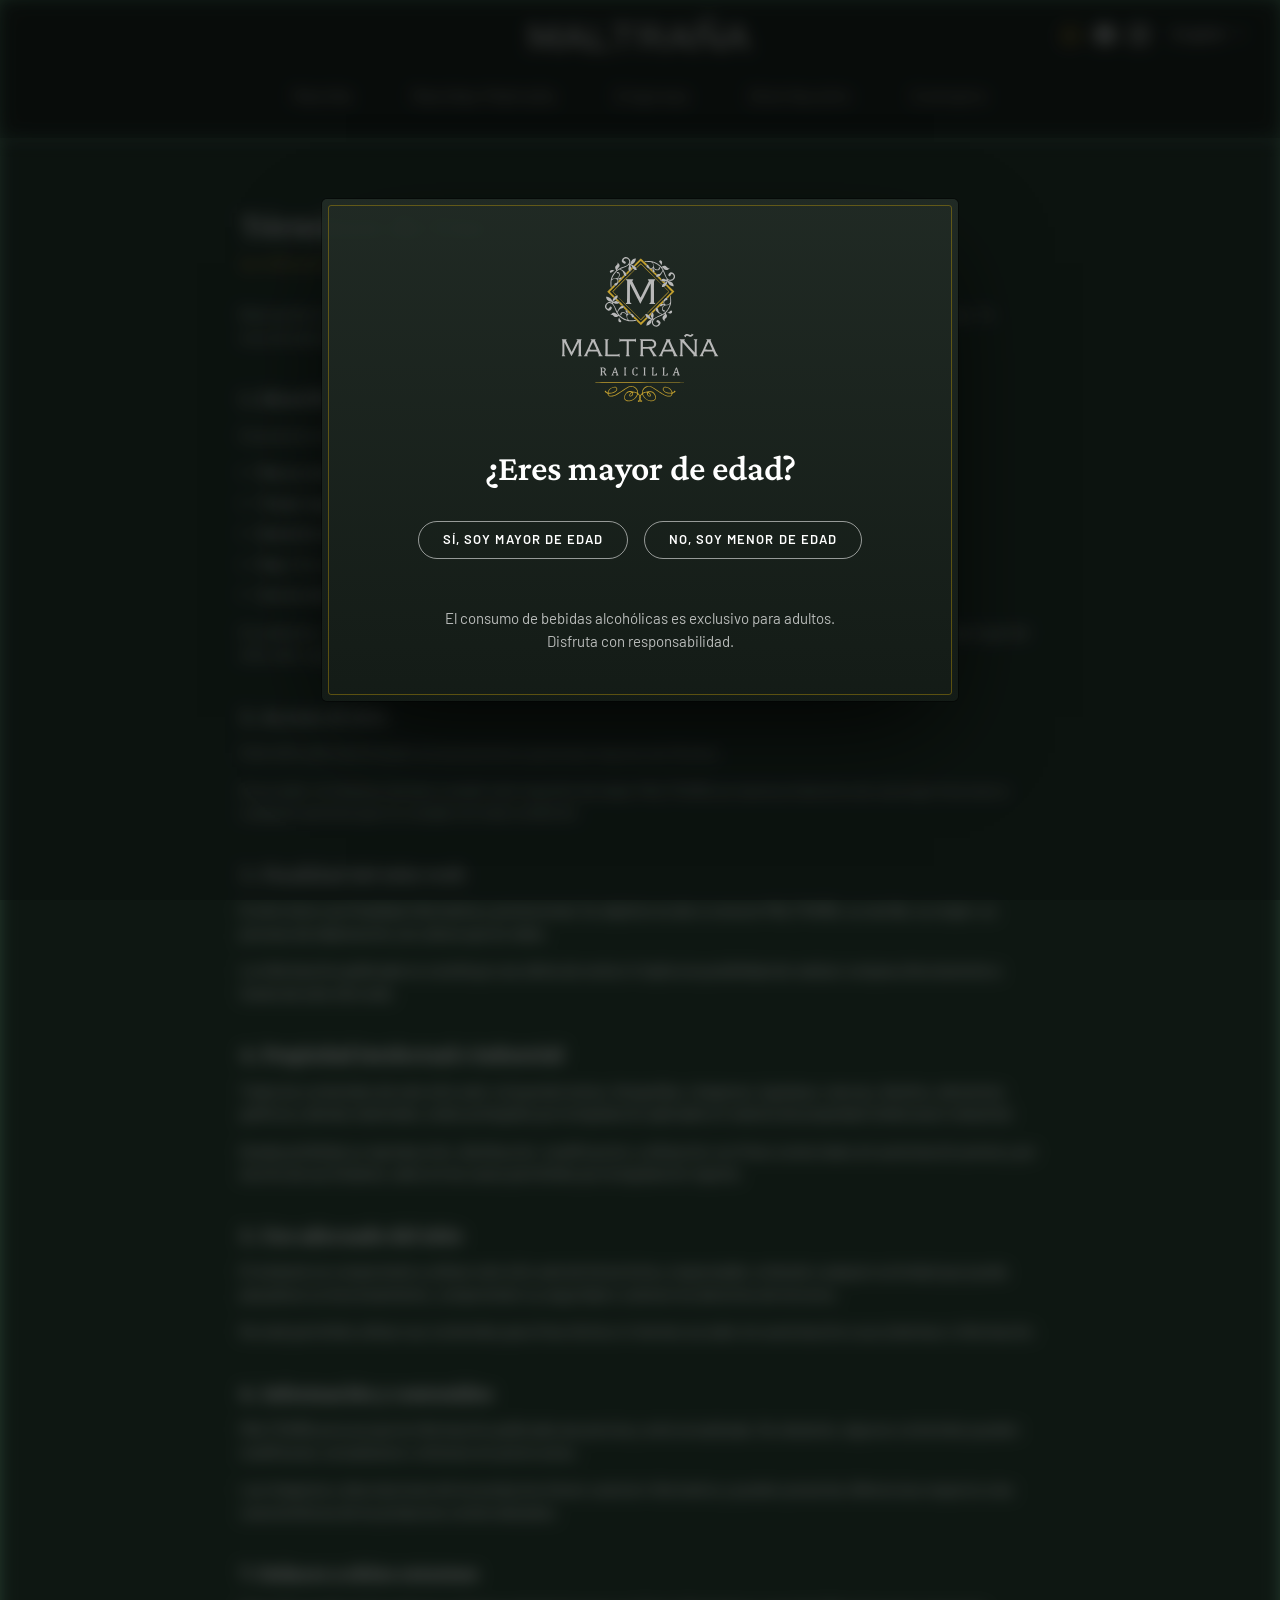
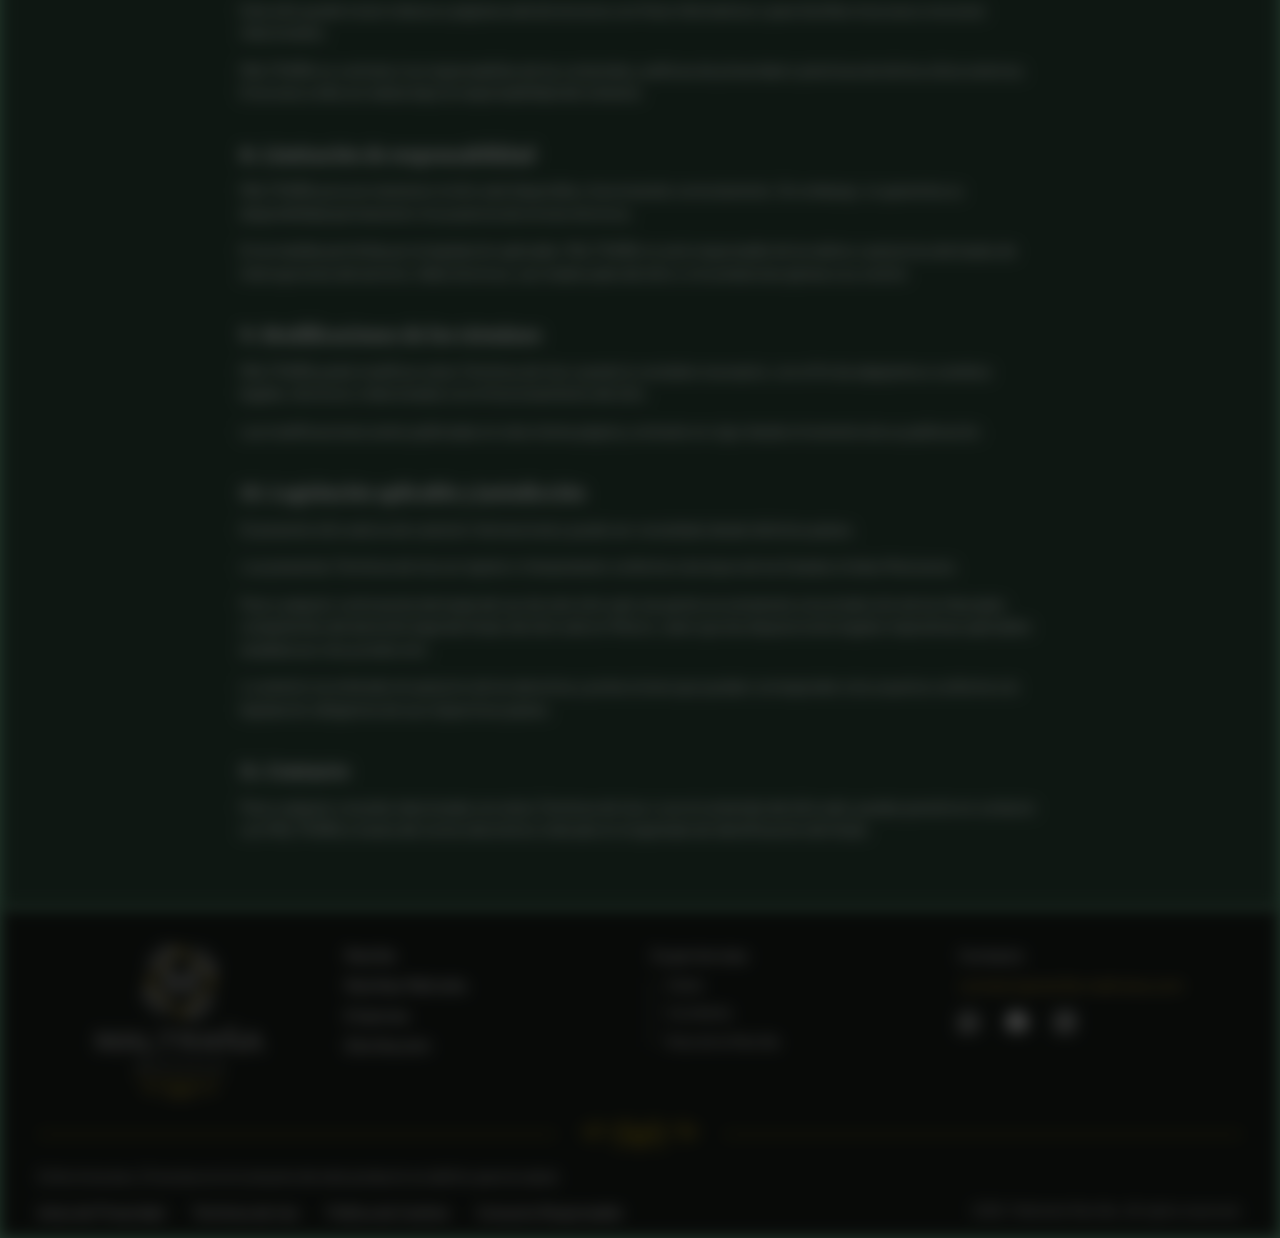
<file: terminos.html>
<!DOCTYPE html>
<html lang="es" data-bs-theme="dark" data-theme="dark">
<head>
<meta charset="utf-8">
<meta name="viewport" content="width=device-width, initial-scale=1">
<meta name="robots" content="noindex, nofollow">
<title>Términos de Uso</title>
<meta name="description" content="[COPY PENDIENTE: meta descripción]">

<!-- Orden de carga: Bootstrap → íconos → fuentes → tokens → estilos propios -->
<link href="https://cdn.jsdelivr.net/npm/bootstrap@5.3.3/dist/css/bootstrap.min.css" rel="stylesheet">
<link href="https://cdn.jsdelivr.net/npm/bootstrap-icons@1.11.3/font/bootstrap-icons.min.css" rel="stylesheet">
<link rel="preconnect" href="https://fonts.googleapis.com">
<link rel="preconnect" href="https://fonts.gstatic.com" crossorigin>
<link href="https://fonts.googleapis.com/css2?family=Barlow:wght@400;500;600&family=Crimson+Pro:wght@400;600;700&display=swap" rel="stylesheet">
<!-- Favicon: "M" simple en la pestaña; monograma completo en iPhone/Android -->
<link rel="icon" href="assets/favicon/favicon.svg" type="image/svg+xml">
<link rel="icon" href="assets/favicon/favicon-32.png" sizes="32x32" type="image/png">
<link rel="apple-touch-icon" href="assets/favicon/apple-touch-icon.png">
<link rel="manifest" href="assets/favicon/site.webmanifest">
<meta name="theme-color" content="#1D2520">
<link href="tokens.css" rel="stylesheet">
<!-- Si no hay cookie de mayoría de edad, la página arranca desenfocada (evita un destello) -->
<script>if(!document.cookie.split('; ').includes('mlt_mayor_edad=1'))document.documentElement.classList.add('mlt-gated');</script>
<link href="style.css" rel="stylesheet">
</head>
<body>

<!-- ============================================================
     AGE GATE (va en todas las páginas)
     Modal de Bootstrap con fondo estático: no se cierra con clic
     afuera ni con Esc. La lógica está en age-gate.js.
     TEXTOS: de Maika; la línea del paso "menor" es propuesta, por aprobar.
     ============================================================ -->
<div class="modal fade mlt-agegate" id="mlt-agegate" data-bs-backdrop="static" data-bs-keyboard="false" tabindex="-1" aria-labelledby="mlt-agegate-title" aria-hidden="true">
  <div class="modal-dialog modal-dialog-centered">
    <div class="modal-content">
      <img class="mlt-agegate__logo" src="assets/svg/logo-oficial.svg" alt="Maltraña Raicilla" width="300" height="280">

      <div class="mlt-agegate__step" data-agegate-step="ask">
        <h2 class="mlt-agegate__title" id="mlt-agegate-title">¿Eres mayor de edad?</h2>
        <div class="mlt-agegate__actions d-flex flex-column flex-sm-row justify-content-center gap-2 gap-sm-3 w-100">
          <button class="btn mlt-btn mlt-btn--outline" type="button" data-agegate="yes">Sí, soy mayor de edad</button>
          <button class="btn mlt-btn mlt-btn--outline" type="button" data-agegate="no">No, soy menor de edad</button>
        </div>
        <p class="mlt-agegate__text mlt-agegate__text--note"><span>El consumo de bebidas alcohólicas es exclusivo para adultos.</span> <span>Disfruta con responsabilidad.</span></p>
      </div>

      <div class="mlt-agegate__step" data-agegate-step="minor" hidden>
        <h2 class="mlt-agegate__title" tabindex="-1">Lo sentimos, debes ser mayor de edad para acceder al sitio.</h2>
        <!-- Leyenda basada en la Ley General de Salud (art. 185 Bis): por aprobar -->
        <p class="mlt-agegate__text">El consumo de bebidas alcohólicas en cualquier cantidad por menores de edad es nocivo para la salud.</p>
        <a class="btn mlt-btn" href="https://alcoholinformate.org.mx/cero-consumo-de-alcohol-en-menores-de-edad-y-en-personas-embarazadas/" rel="noopener">Conoce los riesgos</a>
      </div>
    </div>
  </div>
</div>

<!-- WhatsApp flotante en celular (zona del pulgar). WHATSAPP PENDIENTE -->
<a class="mlt-wa d-md-none" href="https://wa.me/523334930599" target="_blank" rel="noopener" aria-label="WhatsApp"><i class="bi bi-whatsapp" aria-hidden="true"></i></a>


<!-- ============================================================
     HEADER
     navbar-expand-md = menú colapsado (hamburguesa) en celular,
     abierto desde md (768px)
     ============================================================ -->
<!-- sticky-top: utilidad de Bootstrap que deja el header fijo arriba al hacer scroll -->
<header class="mlt-header sticky-top">
  <nav class="navbar navbar-expand-md py-2" aria-label="Principal">
    <div class="container-xxl flex-md-column position-relative">

      <a class="navbar-brand m-0 mx-md-auto py-2" href="index.html">
        <img class="mlt-header__logo" src="assets/svg/logo-header.svg" alt="Maltraña" width="493" height="79">
      </a>

      <button class="navbar-toggler" type="button" data-bs-toggle="collapse" data-bs-target="#mlt-nav" aria-controls="mlt-nav" aria-expanded="false" aria-label="Abrir menú">
        <span class="navbar-toggler-icon"></span>
      </button>

      <div class="collapse navbar-collapse justify-content-md-center w-100 mt-md-3" id="mlt-nav">
        <ul class="navbar-nav align-items-md-center">
          <li class="nav-item"><a class="nav-link" href="raicilla.html">Raicilla</a></li>
          <li class="nav-item"><a class="nav-link" href="raicillas-maltrana.html">Raicillas Maltraña</a></li>
          <li class="nav-item"><a class="nav-link" href="empresa.html">Empresa</a></li>
          <li class="nav-item"><a class="nav-link" href="distribucion.html">Distribución</a></li>
          <li class="nav-item"><a class="nav-link" href="contacto.html">Contacto</a></li>
          <!-- Experiencias: menú desplegable desactivado por ahora (las experiencias se
               enlazan desde el footer y el mosaico de Inicio). Para activarlo, quitar el
               comentario y colocar este <li> donde deba ir en el menú.
          <li class="nav-item dropdown dropdown-center">
            <button class="nav-link dropdown-toggle" type="button" data-bs-toggle="dropdown" aria-expanded="false">Experiencias</button>
            <ul class="dropdown-menu">
              <li><a class="dropdown-item" href="catas.html">Catas</a></li>
              <li><a class="dropdown-item" href="cocteleria.html">Coctelería</a></li>
              <li><a class="dropdown-item" href="ruta-de-la-raicilla.html">Ruta de la Raicilla</a></li>
            </ul>
          </li>
          -->
        </ul>

        <!-- WhatsApp + redes + idioma: dentro del menú en celular, arriba a la derecha en escritorio -->
        <div class="mlt-header__utils">
          <ul class="mlt-social">
            <li><a class="mlt-social__wa" href="https://wa.me/523334930599" target="_blank" rel="noopener" aria-label="WhatsApp"><i class="bi bi-whatsapp" aria-hidden="true"></i></a></li>
            <li><a href="#" aria-label="Facebook"><i class="bi bi-facebook" aria-hidden="true"></i></a></li>
            <li><a href="#" aria-label="Instagram"><i class="bi bi-instagram" aria-hidden="true"></i></a></li>
          </ul>
          <!-- Selector de idioma: dropdown de Bootstrap -->
          <div class="dropdown">
            <button class="mlt-lang dropdown-toggle" type="button" data-bs-toggle="dropdown" aria-expanded="false" lang="en">
              English
            </button>
            <ul class="dropdown-menu dropdown-menu-end mlt-lang__menu">
              <li>
                <a class="dropdown-item active" href="terminos.html" lang="es" hreflang="es" aria-current="true">
                  Español
                </a>
              </li>
              <li>
                <a class="dropdown-item" href="#" lang="en" hreflang="en">
                  English
                </a>
              </li>
            </ul>
          </div>
        </div>
      </div>
    </div>
  </nav>
</header>

<main>
  <!-- Texto del cliente: copy/6. TERMINOS DE USO -->
  <section class="mlt-section">
    <div class="container-xxl">
      <div class="mlt-prose-block mlt-prose-block--reading mlt-prose-block--legal mx-auto">
        <h1 class="mlt-h2">Términos de Uso</h1>
        <p class="mlt-subtitle">Última actualización: noviembre de 2026</p>
        <p>Bienvenido al sitio web de MALTRAÑA<span class="mlt-reg">®</span>. Al acceder y navegar por este sitio, aceptas los presentes Términos de Uso. Te recomendamos leerlos antes de continuar.</p>
        <h2 class="mlt-legal__h">1. Identificación del titular</h2>
        <p>El presente sitio web es propiedad y está administrado por:</p>
        <ul class="mlt-list">
          <li><strong>Marca comercial:</strong> MALTRAÑA</li>
          <li><strong>Titular legal:</strong> Grupo M Destilados Internacionales, S. de R.L. de C.V.</li>
          <li><strong>Domicilio legal:</strong> Camino a San Gregorio #2, Mixtlán, Jalisco.</li>
          <li><strong>País:</strong> México</li>
          <li><strong>Correo electrónico de contacto:</strong> <a href="mailto:contacto@raicilla-maltrana.com">contacto@raicilla-maltrana.com</a></li>
        </ul>
        <p>En adelante, cuando se haga referencia a MALTRAÑA, se entenderá que se habla de la marca comercial y del titular legal del sitio web, según corresponda.</p>
        <h2 class="mlt-legal__h">2. Acceso al sitio</h2>
        <p>Este sitio web está dirigido exclusivamente a personas mayores de 18 años.</p>
        <p>Al acceder, el visitante declara cumplir este requisito de edad. MALTRAÑA se reserva el derecho de restringir el acceso a cualquier persona que no cumpla con esta condición.</p>
        <h2 class="mlt-legal__h">3. Finalidad del sitio web</h2>
        <p>El sitio tiene una finalidad informativa y promocional. Su objetivo es dar a conocer MALTRAÑA, su raicilla, su origen, su proceso de elaboración y la cultura que la rodea.</p>
        <p>La información publicada no constituye una oferta de venta ni implica la posibilidad de realizar compras directamente a través de este sitio web.</p>
        <h2 class="mlt-legal__h">4. Propiedad intelectual e industrial</h2>
        <p>Todos los contenidos de este sitio web, incluyendo textos, fotografías, imágenes, logotipos, marcas, diseños, elementos gráficos y demás materiales, están protegidos por la legislación aplicable en materia de propiedad intelectual e industrial.</p>
        <p>Queda prohibida su reproducción, distribución, modificación o utilización con fines comerciales sin autorización previa y por escrito de sus titulares, salvo en los casos permitidos por la legislación vigente.</p>
        <h2 class="mlt-legal__h">5. Uso adecuado del sitio</h2>
        <p>El visitante se compromete a utilizar este sitio web de forma lícita y responsable, evitando cualquier actividad que pueda perjudicar su funcionamiento, comprometer su seguridad o vulnerar los derechos de terceros.</p>
        <p>No está permitido utilizar sus contenidos para fines ilícitos ni intentar acceder sin autorización a sus sistemas o información.</p>
        <h2 class="mlt-legal__h">6. Información y contenidos</h2>
        <p>MALTRAÑA procura que la información publicada sea precisa y esté actualizada. No obstante, algunos contenidos pueden modificarse, actualizarse o retirarse sin previo aviso.</p>
        <p>Las imágenes y descripciones de los productos tienen carácter informativo y pueden presentar diferencias respecto a las características de los productos comercializados.</p>
        <h2 class="mlt-legal__h">7. Enlaces a sitios externos</h2>
        <p>Este sitio puede incluir enlaces a páginas web de terceros con fines informativos o para facilitar el acceso a recursos relacionados.</p>
        <p>MALTRAÑA no controla ni se responsabiliza de los contenidos, políticas de privacidad o prácticas de dichos sitios externos. El acceso a ellos se realiza bajo la responsabilidad del visitante.</p>
        <h2 class="mlt-legal__h">8. Limitación de responsabilidad</h2>
        <p>MALTRAÑA procura mantener el sitio web disponible y funcionando correctamente. Sin embargo, no garantiza su disponibilidad permanente ni la ausencia de errores técnicos.</p>
        <p>En la medida permitida por la legislación aplicable, MALTRAÑA no será responsable de los daños o perjuicios derivados de interrupciones del servicio, fallos técnicos, uso inadecuado del sitio o circunstancias ajenas a su control.</p>
        <h2 class="mlt-legal__h">9. Modificaciones de los términos</h2>
        <p>MALTRAÑA podrá modificar estos Términos de Uso cuando lo considere necesario, con el fin de adaptarlos a cambios legales, técnicos o relacionados con el funcionamiento del sitio.</p>
        <p>Las modificaciones serán publicadas en esta misma página y entrarán en vigor desde el momento de su publicación.</p>
        <h2 class="mlt-legal__h">10. Legislación aplicable y jurisdicción</h2>
        <p>El presente sitio web es de carácter internacional y puede ser consultado desde distintos países.</p>
        <p>Los presentes Términos de Uso se regirán e interpretarán conforme a las leyes de los Estados Unidos Mexicanos.</p>
        <p>Para cualquier controversia derivada del uso de este sitio web, las partes se someterán a la jurisdicción de los tribunales competentes del domicilio legal del titular del sitio web en México, salvo que las disposiciones legales imperativas aplicables establezcan otra jurisdicción.</p>
        <p>Lo anterior se entiende sin perjuicio de los derechos y protecciones que puedan corresponder a los usuarios conforme a la legislación obligatoria de sus respectivos países.</p>
        <h2 class="mlt-legal__h">11. Contacto</h2>
        <p>Para cualquier consulta relacionada con estos Términos de Uso o con el contenido del sitio web, puedes ponerte en contacto con MALTRAÑA a través del correo electrónico indicado en el apartado de identificación del titular.</p>
      </div>
    </div>
  </section>
</main>

<footer class="mlt-footer">
  <div class="container-xxl">
    <div class="row gy-4">
      <div class="col-12 col-md-3 mlt-footer__brand">
        <a href="index.html"><img class="mlt-footer__logo" src="assets/svg/logo-oficial.svg" alt="Maltraña Raicilla" width="300" height="280"></a>
      </div>

      <nav class="col-6 col-md-3 mlt-footer__nav" aria-label="Secciones">
        <ul class="mlt-footer__list">
          <li><a href="raicilla.html">Raicilla</a></li>
          <li><a href="raicillas-maltrana.html">Raicillas Maltraña</a></li>
          <li><a href="empresa.html">Empresa</a></li>
          <li><a href="distribucion.html">Distribución</a></li>
        </ul>
      </nav>

      <!-- Experiencias: menú padre con sus tres secciones (jerarquía con filete lateral) -->
      <nav class="col-6 col-md-3 mlt-footer__nav" aria-labelledby="footer-exp">
        <p class="mlt-footer__parent" id="footer-exp">Experiencias</p>
        <ul class="mlt-footer__list mlt-footer__sub">
          <li><a href="catas.html">Catas</a></li>
          <li><a href="cocteleria.html">Coctelería</a></li>
          <li><a href="ruta-de-la-raicilla.html">Ruta de la Raicilla</a></li>
        </ul>
      </nav>

      <div class="col-12 col-md-3 mlt-footer__contact">
        <ul class="mlt-footer__list">
          <li><a href="contacto.html">Contacto</a></li>
          <li><a class="mlt-footer__mail" href="mailto:contacto@raicilla-maltrana.com">contacto@raicilla-maltrana.com</a></li>
        </ul>
        <ul class="mlt-social mt-1">
          <li><a class="mlt-social__wa" href="https://wa.me/523334930599" target="_blank" rel="noopener" aria-label="WhatsApp"><i class="bi bi-whatsapp" aria-hidden="true"></i></a></li>
          <li><a href="#" aria-label="Facebook"><i class="bi bi-facebook" aria-hidden="true"></i></a></li>
          <li><a href="#" aria-label="Instagram"><i class="bi bi-instagram" aria-hidden="true"></i></a></li>
        </ul>
      </div>
    </div>

    <div class="mlt-divider mt-3" aria-hidden="true">
      <span class="mlt-divider__line"></span>
      <img class="mlt-divider__ornament" src="assets/svg/ornamento.svg" alt="" width="399" height="94">
      <span class="mlt-divider__line"></span>
    </div>

    <!-- Leyendas sanitarias en un solo párrafo, centrado bajo el ornamento -->
    <p class="mlt-footer__warnings">Evite el exceso. El exceso en el consumo de este producto es dañino para la salud.</p>

    <!-- Legales juntos como grupo; después, el aviso de derechos -->
    <div class="mlt-footer__legal d-md-flex align-items-center justify-content-between">
      <ul class="mlt-footer__legal-links list-unstyled m-0">
        <li><a href="privacidad.html">Aviso de Privacidad</a></li>
        <li><a href="terminos.html">Términos de Uso</a></li>
        <li><a href="cookies.html">Política de Cookies</a></li>
        <li><a href="consumo-responsable.html">Consumo Responsable</a></li>
      </ul>
      <p class="mlt-footer__copy m-0">2026. Maltraña Raicilla. All rights reserved.</p>
    </div>
  </div>
</footer>

<script src="https://cdn.jsdelivr.net/npm/bootstrap@5.3.3/dist/js/bootstrap.bundle.min.js"></script>
<script src="age-gate.js"></script>
<script src="main.js"></script>
</body>
</html>
</file>
<file: tokens.css>
/* Maltraña · tokens.css
   Colores y tipografías de la marca como variables CSS.
   El sitio usa el tema oscuro (:root[data-theme="dark"], en <html>).
   --ink / --gold-ink / --amber-ink: colores de texto para secciones claras (crema)
   dentro del tema oscuro; cumplen contraste AA sobre #F1EBDD. */
:root{
  --font-display:"Crimson Pro",Georgia,serif;
  --font-body:"Barlow",system-ui,sans-serif;
  /* Tinta para secciones claras (sirven en ambos temas) */
  --ink:#2A2724; --gold-ink:#7A5C28; --amber-ink:#B5651A;
  /* Tema claro (primario verde) */
  --bg:#FBF9F4; --surface:#F3EEE2; --text:#2A2724; --muted:#5E5851; --link:#7A5C28; --border:#DCD3BF;
  --primary:#2F4A3A; --primary-hover:#1F3328; --primary-active:#17271E; --on-primary:#FBF9F4;
  --gold:#B8923F; --amber:#C9781E; --sage-100:#E6ECE5; --band:#2F4A3A;
}
:root[data-theme="dark"]{
  /* Tema oscuro (el que usa el diseño de Figma) */
  --bg:#141915; --surface:#1D2520; --text:#FFFFFF; --muted:#B4AD9E; --link:#DDBF74; --border:#33403A;
  --primary:#C9A24A; --primary-hover:#D9B563; --primary-active:#B8923F; --on-primary:#1A1713;
  --gold:#BF9A3D; --amber:#E08A2E; --sage-100:#2A3D32; --band:#243A2E; --sage:#6F9A80;
  --cream:#F1EBDD; --gold-ornament:#C5A009; /* dorado del ornamento oficial del logo */ --band-deep:#1A2B22; /* verde más oscuro (recuadros sobre el fondo verde) */
  --footer:#141915; /* fondo del footer */
}
</file>
<file: style.css>
/* ============================================================
   Maltraña · style.css
   Se carga DESPUÉS de bootstrap.min.css y tokens.css.
   Regla: primero utilidades/componentes de Bootstrap; aquí solo
   lo que Bootstrap no resuelve. Clases propias con prefijo .mlt-
   Breakpoints: < 768px celular · ≥ 768px (md) tablet y escritorio.
   Índice:
     1. Base: variables de Bootstrap, tipografía, secciones, botones y medios
     2. Header y menú
     3. Footer
     4. Aviso de mayoría de edad
     5. WhatsApp flotante (celular)
     6. Encabezado de página (hero)
     7. Inicio: mosaico (bento) e ícono agave → flecha
     8. Bloques compartidos: texto + foto, cita, cierres, coming soon
     9. Raicillas Maltraña: ficha de producto
     10. Raicilla: proceso contado como relato
     11. Distribución: pilares
     12. Maltraña: marcas
     13. Coctelería: carta
     14. Contacto
     15. Espaciado general de secciones (celular)
   ============================================================ */

/* ============================================================
   1. Base: variables de Bootstrap, tipografía, secciones, botones y medios
   ============================================================ */

:root[data-bs-theme="dark"] {
  --bs-body-font-family: var(--font-body);
  --bs-body-font-size: .9375rem; /* 15px texto informativo */
  --bs-body-line-height: 1.5;
  --bs-body-bg: var(--band);
  --bs-body-color: var(--text);
  --bs-heading-color: var(--text);
  --bs-emphasis-color: var(--text);
  --bs-border-color: var(--border);
  --bs-link-color: var(--gold);
  --bs-link-color-rgb: 191, 154, 61;
  --bs-link-hover-color: var(--text);
  --bs-link-hover-color-rgb: 255, 255, 255;
}

/* Escala tipográfica (tercera mayor, 1.25, base 16px) · mínimo 15px */
:root {
  --mlt-fs-display: clamp(1.75rem, 1.45rem + 1vw, 2.25rem); /* 28 → 36px títulos */
  --mlt-fs-subhead: 1.125rem; /* 18px pestañas/acordeón */
  --mlt-fs-menu: 1.125rem; /* 18px menú */
  --mlt-fs-body: .9375rem; /* 15px texto informativo */
  --mlt-fs-small: .9375rem; /* 15px pills, tagline, legales (mínimo) */
  --mlt-lh-body: 1.5; /* interlineado del texto */
  /* REGLAS DE ESPACIADO DE LA SECCIÓN DE PRODUCTO (aplican a todos los productos)
     pegado: título ↔ tagline · normal: bloques de lectura · amplio: ornamento */
  --mlt-space-tight: .25rem; /*  4px */
  --mlt-space-normal: 1.5rem; /* 24px */
  --mlt-space-loose: 2.5rem; /* 40px */
  /* Margen mínimo a los lados: la página nunca toca los bordes (20px → 48px) */
  --mlt-page-gutter: clamp(2.5rem, 6vw, 6rem);
  --mlt-section-py: clamp(2.75rem, 5.25vw, 4.5rem); /* espacio común arriba y abajo de TODAS las secciones */
  --mlt-hero-py: clamp(2.5rem, 5vw, 4rem); /* primera sección con título y foto: más baja */
  --mlt-radius: 5px;
  --mlt-radius-img: 4px; /* imágenes: redondeo casi imperceptible, nítido pero no un rectángulo duro */
  --mlt-radius-sm: 3px;
  --mlt-header-h: 64px; /* main.js lo actualiza con la altura real del header */
  /* Sombra casi imperceptible para dar profundidad a todas las imágenes */
  --mlt-shadow-img: 0 1px 2px rgba(0, 0, 0, .18), 0 16px 36px -16px rgba(0, 0, 0, .55);
  --mlt-shadow-img-light: 0 1px 2px rgba(42, 39, 36, .10), 0 16px 36px -18px rgba(42, 39, 36, .35);
  /* Flechas del acordeón (Bootstrap usa una imagen SVG; aquí van en dorado) */
  --mlt-chevron-gold: url("data:image/svg+xml,%3csvg xmlns='http://www.w3.org/2000/svg' viewBox='0 0 16 16' fill='none' stroke='%23BF9A3D' stroke-width='1.5' stroke-linecap='round' stroke-linejoin='round'%3e%3cpath d='M2 5L8 11L14 5'/%3e%3c/svg%3e");
  --mlt-chevron-gold-ink: url("data:image/svg+xml,%3csvg xmlns='http://www.w3.org/2000/svg' viewBox='0 0 16 16' fill='none' stroke='%237A5C28' stroke-width='1.5' stroke-linecap='round' stroke-linejoin='round'%3e%3cpath d='M2 5L8 11L14 5'/%3e%3c/svg%3e");
}

/* enlaces #sección no quedan bajo el header fijo */
html {
  scroll-padding-top: var(--mlt-header-h);
}

/* Bootstrap pone 12px de margen al contenedor; lo subimos para que la página respire.
   (el padding del contenedor = --bs-gutter-x / 2) */
.container-xxl {
  --bs-gutter-x: var(--mlt-page-gutter);
}

body {
  -webkit-font-smoothing: antialiased;
}

a:focus-visible,
button:focus-visible {
  outline: 2px solid var(--gold);
  outline-offset: 3px;
  box-shadow: none;
}

/* Divisor: línea · ornamento · línea */
.mlt-divider {
  display: flex;
  align-items: center;
  justify-content: center;
  gap: 1.25rem;
}

/* mismo dorado que el ornamento */
.mlt-divider__line {
  flex: 1 1 auto;
  height: 1px;
  background: var(--gold-ornament);
}

.mlt-divider__ornament {
  width: 104px;
  height: auto;
  flex: none;
}

/* Listas y párrafos de las pestañas */
.mlt-list {
  margin: 0;
  padding-left: 1.125rem;
}

.mlt-list li {
  margin-bottom: .5rem;
}

.mlt-list li:last-child {
  margin-bottom: 0;
}

.mlt-list li::marker {
  color: var(--mlt-accent);
}

.mlt-prose p {
  margin: 0 0 1.25em;
}

.mlt-prose p:last-child {
  margin-bottom: 0;
}

.mlt-footer .mlt-divider {
  gap: 1.5rem;
}

.mlt-footer .mlt-divider__line {
  flex: 1 1 auto;
}

.mlt-footer .mlt-divider__ornament {
  width: 120px;
}

.mlt-agegate .mlt-btn {
  white-space: nowrap;
}

/* Botones de marca (sobre Bootstrap .btn) */
.mlt-btn {
  --bs-btn-padding-x: 1.75rem;
  --bs-btn-padding-y: .625rem;
  --bs-btn-font-size: .9375rem;
  --bs-btn-font-weight: 600;
  --bs-btn-color: #1A1713;
  --bs-btn-bg: var(--gold);
  --bs-btn-border-color: var(--gold);
  --bs-btn-hover-color: #1A1713;
  --bs-btn-hover-bg: #D9B563;
  --bs-btn-hover-border-color: #D9B563;
  --bs-btn-active-color: #1A1713;
  --bs-btn-active-bg: #B8923F;
  --bs-btn-active-border-color: #B8923F;
  --bs-btn-border-radius: 999px; /* botones: muy redondeados */
  min-width: 7.5rem;
  letter-spacing: .08em;
  text-transform: uppercase; /* botones de llamado a la acción en mayúsculas */
}

.mlt-btn--outline {
  --bs-btn-color: var(--text);
  --bs-btn-bg: transparent;
  --bs-btn-border-color: rgba(255, 255, 255, .55);
  --bs-btn-hover-color: #1A1713;
  --bs-btn-hover-bg: var(--text);
  --bs-btn-hover-border-color: var(--text);
}

/* Marca registrada: pequeña y elevada, sin mover el interlineado */
.mlt-reg {
  font-size: .55em;
  vertical-align: super;
  line-height: 0;
  margin-left: .05em;
}

/* Espacio reservado para una foto: fondo de marca con etiqueta */
.mlt-ph {
  position: absolute;
  inset: 0;
  z-index: -2;
  background: radial-gradient(120% 80% at 80% 0%, rgba(191, 154, 61, .18), transparent 60%), linear-gradient(160deg, #2c4537 0%, #17241d 100%);
}

.mlt-ph::before {
  content: attr(data-ph);
  position: absolute;
  top: 1rem;
  left: 1rem;
  padding: .25rem .5rem;
  border-radius: var(--mlt-radius-sm);
  font-size: .75rem;
  letter-spacing: .08em;
  text-transform: uppercase;
  color: rgba(255, 255, 255, .6);
  background: rgba(0, 0, 0, .25);
  max-width: calc(100% - 5rem); /* no choca con la flecha */
}

.mlt-section {
  padding-block: var(--mlt-section-py);
  background: var(--band);
}

.mlt-section--alt {
  background: var(--band);
}

.mlt-media {
  position: relative;
  aspect-ratio: 4 / 5;
  overflow: hidden;
  border-radius: var(--mlt-radius-img);
  isolation: isolate;
  box-shadow: var(--mlt-shadow-img);
}

@media (min-width: 768px) {
  .mlt-split .mlt-media {
    max-height: 640px;
  }
}

.mlt-h2 {
  font-family: var(--font-display);
  font-weight: 600;
  font-size: clamp(1.75rem, 1.45rem + 1vw, 2.25rem);
  line-height: 1.15;
  margin: 0 0 1.5rem;
}

.mlt-subtitle {
  margin: -.875rem 0 1.5rem;
  color: var(--gold);
  font-weight: 600;
  font-size: var(--mlt-fs-small);
  letter-spacing: .06em;
  text-transform: uppercase;
}

.mlt-prose-block p {
  margin: 0 0 1em;
  line-height: 1.5;
}

.mlt-prose-block p:last-child {
  margin-bottom: 0;
}

.mlt-prose-block--center {
  margin-inline: auto;
  text-align: center;
}

/* Viñetas de agave en las pestañas de producto */
.mlt-tabs .mlt-list,
.mlt-pillar__list {
  list-style: none;
  padding-left: 0;
}

.mlt-tabs .mlt-list li,
.mlt-pillar__list li {
  position: relative;
  padding-left: 1.625rem;
}

.mlt-tabs .mlt-list li::before,
.mlt-pillar__list li::before {
  content: "";
  position: absolute;
  left: 0;
  top: .15em;
  width: 1.05rem;
  height: 1.05rem;
  background: url("assets/svg/agave.svg") center / contain no-repeat;
}

/* Botón a todo lo ancho en celular (alcance del pulgar) */
.mlt-btn--block {
  width: 100%;
}

@media (min-width: 768px) {
  .mlt-btn--block {
    width: auto;
  }
}

/* Fotos dentro de .mlt-media */
.mlt-media picture,
.mlt-media img {
  display: block;
  width: 100%;
  height: 100%;
}

.mlt-media img {
  object-fit: cover;
}

@media (max-width: 767.98px) {
  /* Foto primero en celular, a todo lo ancho (Maltraña) */
  .mlt-split--photo-first > .mlt-media {
    order: -1;
    margin-inline: calc(var(--bs-gutter-x) * -.5);
    margin-top: calc(var(--mlt-section-py) * -1);
    border-radius: 0;
    aspect-ratio: 4 / 5;
  }
}

.mlt-cocktail__media .mlt-ph::before {
  top: .375rem;
  left: .375rem;
  font-size: .625rem;
  padding: .125rem .25rem;
  max-width: calc(100% - .75rem);
}

/* Negritas solo en frases clave dentro del texto */
strong,
b {
  font-weight: 600;
  color: inherit;
}

/* Foto horizontal y baja junto al texto (Raicilla, 2ª sección) */
.mlt-split--short .mlt-media {
  aspect-ratio: 16 / 9;
}

@media (min-width: 768px) {
  .mlt-split--short .mlt-media {
    aspect-ratio: 16 / 11;
    max-height: 360px;
  }
}

@media (max-width: 767.98px) {
  .mlt-split--short > .mlt-prose-block {
    display: contents;
  }

  .mlt-split--short > .mlt-media {
    order: 2;
    margin-block: .5rem 1.5rem;
  }

  .mlt-split--short > .mlt-prose-block > :last-child {
    order: 3;
  }
}

/* Etiqueta pequeña sobre un título */
.mlt-eyebrow {
  margin: 0 0 .5rem;
  font-size: .8125rem;
  font-weight: 500;
  letter-spacing: .14em;
  text-transform: uppercase;
  color: var(--gold);
}

@media (min-width: 768px) {
  .mlt-split--wide-text .mlt-prose-block {
    max-width: none;
  }
}

.mlt-split--wide-text .mlt-media {
  aspect-ratio: 16 / 10;
}

@media (min-width: 768px) {
  .mlt-split--wide-text .mlt-media {
    max-height: 300px;
  }

  .mlt-split--match > .mlt-prose-block {
    padding-block: 1.5rem;
    align-self: center;
  }

  .mlt-split--match > .mlt-media {
    aspect-ratio: auto;
    height: 100%;
    max-height: none;
  }
}

/* Textos más anchos: aprovechar el espacio de los lados */
.mlt-prose-block {
  max-width: 80ch;
}

@media (min-width: 768px) {
  .mlt-split .mlt-prose-block {
    max-width: none;
  }
}

.mlt-carta .mlt-ph {
  background: #E6DDC8;
}

.mlt-carta .mlt-ph::before {
  background: rgba(31, 46, 37, .08);
  color: rgba(31, 46, 37, .6);
}

/* Título y subtítulo juntos; el texto va separado */
.mlt-h2 + .mlt-subtitle {
  margin-top: -1.125rem;
  margin-bottom: 1.75rem;
}

@media (max-width: 767.98px) {
  .mlt-split--strip > .mlt-prose-block {
    display: contents;
  }

  .mlt-split--strip > .mlt-prose-block > .mlt-h2,
  .mlt-split--strip > .mlt-prose-block > .mlt-subtitle {
    order: -2;
  }

  .mlt-split--strip > .mlt-media {
    order: -1;
    aspect-ratio: 16 / 7;
    margin: 0 calc(var(--bs-gutter-x) * -.5) 1.5rem;
    border-radius: 0;
  }

  /* Origen del nombre: empieza con la foto, un poco más baja */
  .mlt-split--photo-short > .mlt-media {
    aspect-ratio: 4 / 3;
  }
}

/* Sección con foto de fondo oscurecida (Filosofía) */
.mlt-section--photo {
  position: relative;
  isolation: isolate;
  overflow: hidden;
}

.mlt-section__bg {
  position: absolute;
  inset: 0;
  z-index: -2;
}

.mlt-section__bg img {
  width: 100%;
  height: 100%;
  object-fit: cover;
}

.mlt-section--photo::after {
  content: "";
  position: absolute;
  inset: 0;
  z-index: -1;
  background: rgba(14, 22, 17, .86);
}

/* Grupo de botones lado a lado (en celular, uno debajo del otro) */
.mlt-actions {
  display: flex;
  flex-direction: column;
  gap: .75rem;
  margin-top: 1.75rem;
}

@media (min-width: 768px) {
  /* más separación entre botones lado a lado */
  .mlt-actions {
    gap: 1.25rem;
    flex-direction: row;
    flex-wrap: wrap;
  }

  .mlt-actions .mlt-btn {
    padding-inline: 2.25rem;
  }
}

/* Maltraña: Filosofía y Portafolio con caja de texto angosta, para que el texto tenga protagonismo */
.mlt-section--photo .mlt-prose-block--center,
.mlt-prose-block--reading {
  max-width: 46rem;
}

/* Enlaces de texto (Ruta de la Raicilla): se leen como hipervínculos, no como botones.
   Ícono: agave en reposo → flecha en diagonal al pasar el cursor (como el mosaico de Inicio) */
.mlt-textlinks {
  list-style: none;
  margin: 2.75rem 0 0; /* separado del texto: es un segmento aparte */
  padding: 0;
  display: grid;
  gap: .75rem;
}

.mlt-textlink {
  display: inline-flex;
  align-items: center;
  gap: .5rem;
  color: var(--gold);
  font-weight: 600;
  font-size: var(--mlt-fs-small);
  letter-spacing: .06em;
  text-transform: uppercase;
  text-decoration: underline;
  text-decoration-thickness: 1px;
  text-underline-offset: .3em;
  transition: color .2s ease;
}

.mlt-textlink__icon {
  position: relative;
  display: inline-block;
  width: 1em;
  height: 1em;
  flex: none;
}

.mlt-textlink__icon > * {
  position: absolute;
  inset: 0;
  display: grid;
  place-items: center;
  transition: opacity .3s, transform .3s;
}

/* El agave toma el color del texto (máscara con el SVG) */
.mlt-textlink__agave {
  background: currentColor;
  -webkit-mask: url("assets/svg/agave.svg") center / contain no-repeat;
  mask: url("assets/svg/agave.svg") center / contain no-repeat;
}

.mlt-textlink__icon .bi {
  font-size: .9em;
  opacity: 0;
  transform: scale(.6);
}

.mlt-textlink:hover .mlt-textlink__agave,
.mlt-textlink:focus-visible .mlt-textlink__agave {
  opacity: 0;
  transform: scale(.6);
}

.mlt-textlink:hover .bi,
.mlt-textlink:focus-visible .bi {
  opacity: 1;
  transform: none;
}

/* En secciones claras (crema): texto en dorado oscuro; al pasar el cursor, dorado */
.mlt-section--cream .mlt-h2 {
  color: #1F2E25;
}

.mlt-section--cream .mlt-textlink {
  color: var(--gold-ink);
}

.mlt-section--cream .mlt-textlink:hover,
.mlt-section--cream .mlt-textlink:focus-visible {
  color: var(--gold);
}

.mlt-section--cream .mlt-subtitle {
  color: var(--gold-ink);
}

.mlt-section--cream .mlt-pullquote {
  color: var(--gold);
}

/* "Nuestro proceso" (Raicilla) en tema claro: texto verde oscuro, acentos dorados */
.mlt-section--cream {
  --mlt-section-alt-bg: var(--cream); /* fondo del título fijo */
}

.mlt-section--cream .mlt-story__text {
  color: rgba(31, 46, 37, .9);
}

.mlt-section--cream .mlt-pullquote__name {
  color: #1F2E25;
}

.mlt-section--cream .mlt-story__text strong {
  color: var(--gold);
}

.mlt-section--cream .mlt-story__stage,
.mlt-section--cream .mlt-story__media {
  box-shadow: 0 1px 2px rgba(110, 92, 58, .10), 0 18px 38px -18px rgba(110, 92, 58, .34);
}

.mlt-section--cream .mlt-brand__name,
.mlt-section--cream .mlt-brand__name a {
  color: #1F2E25;
}

.mlt-section--cream .mlt-brand:hover .mlt-brand__name a {
  color: var(--gold-ink);
}

/* Sombra de las fotos en secciones claras: tono del crema, más oscuro y suave (no negro) */
.mlt-section--cream .mlt-media {
  box-shadow: 0 1px 2px rgba(110, 92, 58, .10), 0 18px 38px -18px rgba(110, 92, 58, .34);
}

.mlt-section--cream .mlt-btn--outline {
  --bs-btn-color: #1F2E25;
  --bs-btn-border-color: rgba(31, 46, 37, .45);
  --bs-btn-hover-color: var(--cream);
  --bs-btn-hover-bg: #1F2E25;
  --bs-btn-hover-border-color: #1F2E25;
}

/* Bloque de texto angosto (Ruta: "Descubre la Ruta de la Raicilla") */
@media (min-width: 768px) {
  .mlt-split .mlt-prose-block--narrow {
    max-width: 26rem;
  }
}

/* Foto con más peso que el texto (Ruta, 1ª sección): texto angosto y foto más alta */
@media (min-width: 768px) {
  .mlt-split.mlt-split--media-wide {
    grid-template-columns: .8fr 1.25fr;
  }

  .mlt-split--short.mlt-split--media-wide .mlt-media {
    aspect-ratio: 10 / 9;
    max-height: none;
  }
}

/* Foto más pequeña que el texto, a la izquierda (Catas, sección clara) */
@media (min-width: 768px) {
  .mlt-split.mlt-split--reverse.mlt-split--media-small {
    grid-template-columns: 1fr 1fr;
    gap: clamp(2.5rem, 6vw, 6rem);
  }

  .mlt-split--short.mlt-split--media-small .mlt-media {
    aspect-ratio: 7 / 5;
    max-height: 420px;
  }
}

/* Sección con foto de fondo más alta que una tira */
.mlt-section--tall {
  display: flex;
  align-items: center;
  min-height: clamp(26rem, 42vw, 38rem);
}

.mlt-section--tall > .container-xxl {
  width: 100%;
}

/* Profundidad: verde más oscuro arriba que se desvanece hacia el verde de fondo */
/* Degradado largo y suave: arriba un verde apenas más oscuro, baja poco a poco
   y solo al final se vuelve transparente y deja el verde de fondo */
.mlt-section--depth {
  background:
    linear-gradient(180deg,
      rgba(22, 36, 28, 1) 0%,
      rgba(22, 36, 28, .65) 55%,
      rgba(22, 36, 28, 0) 100%),
    var(--band);
}

/* Versión más ligera (Distribución) */
.mlt-section--depth-soft {
  background:
    linear-gradient(180deg,
      rgba(22, 36, 28, .6) 0%,
      rgba(22, 36, 28, .38) 55%,
      rgba(22, 36, 28, 0) 100%),
    var(--band);
}

/* Más aire entre el título y la frase en dorado (Ruta, sección con foto de fondo) */
.mlt-section--tall .mlt-h2 + .mlt-pullquote {
  margin-top: 2.75rem !important;
}

/* Ruta: el título de la sección con foto de fondo con el formato de los
   subtítulos de producto (mayúsculas), en blanco y un poco más grande; ancho
   completo para que quepa en una línea en escritorio */
.mlt-section--tall .mlt-h2 {
  font-family: var(--font-body);
  font-weight: 600;
  font-size: clamp(.9375rem, .85rem + .35vw, 1.0625rem);
  letter-spacing: .06em;
  line-height: 1.5;
  text-transform: uppercase;
  color: #fff;
}

.mlt-section--tall .mlt-prose-block--center {
  max-width: none;
}

.mlt-section--tall .mlt-pullquote {
  max-width: 46rem;
  margin-left: auto !important;
  margin-right: auto !important;
}

/* Verde un poco más oscuro que el de fondo: separa dos secciones seguidas (Distribución, pilares) */
.mlt-section--deep {
  background: #1E3127;
}

/* Velo un poco más ligero (Ruta: que se alcance a ver el logo de la chamarra) */
.mlt-section--photo-soft::after {
  background: rgba(14, 22, 17, .74);
}

/* Páginas legales: un poco más ancho que el bloque de lectura */
.mlt-prose-block--legal {
  max-width: 50rem;
}

/* Apartados dentro de un texto legal (Términos, Cookies, Consumo) */
.mlt-legal__h {
  margin: 2.25rem 0 .75rem;
  font-family: var(--font-display);
  font-weight: 600;
  font-size: 1.375rem;
  line-height: 1.25;
}

.mlt-prose-block--legal .mlt-list {
  margin-bottom: 1em;
}

.mlt-prose-block--wide {
  max-width: 64rem;
}

/* Raicilla, "¿Qué es la raicilla?": foto recortada, mostrando la parte de abajo
       (naranjas, gusano y copita) */
.mlt-split--short > .mlt-media img {
  object-position: 50% 82%;
}

@media (min-width: 768px) {
  /* Raicilla, "¿Qué es?": alto máximo de la foto y encuadre en la parte de abajo */
  .mlt-split--short > .mlt-media {
    min-height: 0;
  }
}

@media (max-width: 767.98px) {
  /* celular: la copa al centro */
  .mlt-split--short > .mlt-media img {
    object-position: 50% 66%;
  }
}

@media (min-width: 768px) {
  .mlt-split--wide-text > .mlt-media {
    min-height: 440px;
  }
}

/* Pilares en tema claro: fondo crema, textos verde oscuro, íconos y flechas dorados */
.mlt-section--cream {
  background: var(--cream);
  color: #1F2E25;
}

.mlt-agegate__actions .mlt-btn {
  --bs-btn-padding-x: 1.5rem;
  --bs-btn-padding-y: .5rem;
  --bs-btn-font-size: .8125rem;
  text-transform: uppercase;
  letter-spacing: .08em;
}

@media (min-width: 768px) {
  .mlt-split--short > .mlt-media {
    max-height: 560px;
  }

  .mlt-split--short > .mlt-media img {
    object-position: 50% 90%;
  }
}

/* Páginas legales: el texto ocupa todo el ancho útil */
.mlt-prose-block--full {
  max-width: none;
}

/* Presentación corta bajo la portada (Coctelería) */
.mlt-section--intro {
  padding-block: clamp(1.75rem, 3.5vw, 2.5rem);
}

/* ============================================================
   2. Header y menú
   ============================================================ */

.mlt-header {
  background: rgba(22, 29, 25, .88); /* un tono más oscuro que --surface */
  border-bottom: 1px solid rgba(255, 255, 255, .05); /* filete apenas perceptible */
  -webkit-backdrop-filter: blur(14px) saturate(140%);
  backdrop-filter: blur(14px) saturate(140%);
}

@media (min-width: 768px) {
  /* Escritorio: más fondo de header debajo del menú (los elementos no se mueven) */
  .mlt-header {
    padding-bottom: .875rem;
  }
}

.mlt-header__logo {
  display: block;
  height: 26px;
  width: auto;
}

.mlt-header .navbar {
  --bs-navbar-color: rgba(255, 255, 255, .78); /* menú un tono abajo del logo */
  --bs-navbar-hover-color: var(--gold);
  --bs-navbar-active-color: var(--gold);
  --bs-navbar-toggler-border-color: transparent;
  --bs-navbar-toggler-focus-width: 0;
  --bs-navbar-nav-link-padding-x: 0;
}

/* área táctil 48px */
.mlt-header .nav-link {
  font-size: var(--mlt-fs-menu);
  letter-spacing: .02em;
  padding-block: .75rem;
  transition: color .2s;
}

.mlt-header .dropdown-toggle::after {
  border: 0;
  width: .4em;
  height: .4em;
  border-right: 1.5px solid currentColor;
  border-bottom: 1.5px solid currentColor;
  transform: rotate(45deg);
  margin-left: .5em;
  vertical-align: .25em;
}

.mlt-header .dropdown-menu {
  --bs-dropdown-bg: rgba(29, 37, 32, .98);
  --bs-dropdown-border-color: transparent;
  --bs-dropdown-border-radius: var(--mlt-radius);
  --bs-dropdown-padding-x: .375rem;
  --bs-dropdown-padding-y: .375rem;
  --bs-dropdown-spacer: .625rem;
  --bs-dropdown-min-width: 13rem;
  --bs-dropdown-link-color: var(--text);
  --bs-dropdown-link-hover-color: var(--gold);
  --bs-dropdown-link-hover-bg: rgba(255, 255, 255, .06);
  --bs-dropdown-link-active-color: var(--gold);
  --bs-dropdown-link-active-bg: rgba(191, 154, 61, .1);
  --bs-dropdown-item-padding-y: .625rem;
  --bs-dropdown-item-padding-x: 1rem;
  --bs-dropdown-item-border-radius: var(--mlt-radius-sm);
  --bs-dropdown-font-size: 1.0625rem;
  box-shadow: 0 18px 40px -12px rgba(0, 0, 0, .55);
}

.mlt-header .dropdown-item {
  display: flex;
  align-items: center;
  gap: .625rem;
  transition: background-color .15s, color .15s;
}

.mlt-header .dropdown-menu.show {
  animation: mlt-drop .18s ease-out;
}

.mlt-header__utils {
  display: flex;
  align-items: center;
  gap: 1.75rem;
  padding: 1rem 0 .5rem;
}

.mlt-social {
  display: flex;
  gap: .5rem;
  margin: 0;
  padding: 0;
  list-style: none;
}

.mlt-social a {
  display: inline-flex;
  align-items: center;
  justify-content: center;
  min-width: 48px;
  min-height: 48px;
  color: var(--text);
  font-size: 1.875rem; /* íconos 30px */
  text-decoration: none;
}

.mlt-social a:hover {
  color: var(--gold);
}

.mlt-lang {
  display: inline-flex;
  align-items: center;
  gap: .5rem;
  min-height: 48px;
  padding: 0;
  border: 0;
  background: none;
  color: var(--text);
  font-size: 1.0625rem;
}

.mlt-lang:hover {
  color: var(--gold);
}

@media (min-width: 768px) {
  /* Tablet y escritorio (≥ 768px): logo centrado con redes e idioma a su altura,
           menú debajo. Más bajo que antes: ~120px */
  .mlt-header .navbar {
    padding-block: .75rem .25rem;
  }

  .mlt-header .navbar-brand {
    padding-block: .25rem;
  }

  .mlt-header__logo {
    height: 32px;
  }

  /* aire entre logo y menú */
  .mlt-header .navbar-collapse {
    margin-top: 1rem !important;
  }

  .mlt-header .navbar-nav {
    gap: 2.25rem;
  }

  .mlt-header .nav-link {
    padding-block: .375rem;
  }

  .mlt-header__utils {
    position: absolute; /* superposición puntual: permitido */
    top: .125rem; /* arriba, sin alinearse al logo */
    right: calc(var(--bs-gutter-x) * .5);
    padding: 0;
    align-items: center; /* iconos centrados con "English" */
    gap: 1rem; /* redes e idioma más cerca */
  }

  /* redes juntas entre sí */
  .mlt-header .mlt-social {
    gap: 0;
  }

  /* 20px en tablet/escritorio */
  .mlt-social a {
    min-width: 34px;
    min-height: 36px;
    font-size: 1.25rem;
  }
}

@media (min-width: 1200px) {
  .mlt-header__logo {
    height: 36px;
  }

  .mlt-header .navbar-nav {
    gap: 3.75rem;
  }
}

.mlt-footer .mlt-social a {
  justify-content: flex-start;
  min-width: 40px;
  min-height: 40px;
}

/* Flecha del selector de idioma: el botón es flex, así que se alinea con margen */
.mlt-header .mlt-lang.dropdown-toggle::after {
  vertical-align: 0;
  margin-left: .125rem;
  margin-top: -.3em;
}

/* Página detrás del aviso: oscura y desenfocada. Al responder "Sí"
   se quita la clase y la página se aclara con una transición. */
.mlt-header,
main,
.mlt-footer,
.mlt-wa {
  transition: filter .6s ease;
}

/* difuminado un poco menor */
html.mlt-gated .mlt-header,
html.mlt-gated main,
html.mlt-gated .mlt-footer,
html.mlt-gated .mlt-wa {
  filter: blur(8px) brightness(.4);
}

/* En el header y footer se distingue en dorado */
.mlt-social .mlt-social__wa {
  color: var(--gold);
}

.mlt-social .mlt-social__wa:hover {
  color: var(--text);
}

/* en el footer, blanco */
.mlt-footer .mlt-social .mlt-social__wa {
  color: var(--text);
}

.mlt-footer .mlt-social .mlt-social__wa:hover {
  color: var(--gold);
}

@media (max-width: 767.98px) {
  .mlt-header .navbar-collapse {
    margin-top: 2rem; /* aire entre el logo y el menú */
    max-height: calc(100svh - 5rem);
    overflow-y: auto; /* si no cabe, se desplaza hacia abajo */
    overflow-x: hidden;
    overscroll-behavior: contain; /* nunca de lado */
  }

  .mlt-header .navbar-nav {
    border-top: 1px solid rgba(255, 255, 255, .14);
  }

  .mlt-header .navbar-nav > .nav-item {
    border-bottom: 1px solid rgba(255, 255, 255, .14);
  }

  .mlt-header .navbar-nav .nav-link {
    display: flex;
    align-items: center;
    width: 100%;
    font-size: 1.25rem;
    padding-block: .6875rem;
    text-align: left;
  }

  /* flecha al extremo derecho */
  .mlt-header .navbar-nav .dropdown-toggle::after {
    margin-left: auto;
  }

  .mlt-header .navbar-nav .dropdown-menu {
    margin-bottom: .75rem;
  }

  /* Idioma: botón largo con contorno blanco; "English" a la izquierda, flecha a la derecha */
  .mlt-header__utils {
    flex-direction: column;
    align-items: stretch;
    gap: 1rem;
    padding: 1.5rem 0 1rem;
  }

  .mlt-header__utils > .dropdown {
    order: -1;
  }

  .mlt-header .mlt-lang {
    width: 100%;
    justify-content: space-between;
    padding: 0 1.125rem;
    border: 1px solid rgba(255, 255, 255, .75);
    border-radius: 999px;
    font-size: 1.125rem;
    color: var(--text);
  }

  .mlt-header .mlt-lang__menu {
    width: 100%;
  }

  .mlt-header .mlt-social {
    justify-content: center;
  }

  /* el botón flotante ya es dorado */
  .mlt-header .mlt-social .mlt-social__wa {
    color: var(--text);
  }
}

/* Hamburguesa → cruz cuando el menú está abierto */
.mlt-header .navbar-toggler[aria-expanded="true"] .navbar-toggler-icon {
  background-image: url("data:image/svg+xml,%3csvg xmlns='http://www.w3.org/2000/svg' viewBox='0 0 30 30'%3e%3cpath stroke='rgba%28255, 255, 255, 0.9%29' stroke-linecap='round' stroke-width='2' d='M8 8l14 14M22 8L8 22'/%3e%3c/svg%3e");
}

/* Con el menú abierto: el resto se oscurece y se difumina; picar fuera lo cierra */
.mlt-menu-veil {
  display: none;
}

@media (max-width: 767.98px) {
  html.mlt-menu-open main,
  html.mlt-menu-open .mlt-footer,
  html.mlt-menu-open .mlt-wa {
    filter: blur(4px) brightness(.5);
    transition: filter .3s ease;
  }

  /* la página no se mueve mientras el menú está abierto */
  html.mlt-menu-open {
    overflow: hidden;
  }

  html.mlt-menu-open .mlt-menu-veil {
    display: block;
    position: fixed;
    inset: 0;
    z-index: 1019;
    background: rgba(0, 0, 0, .15);
  }

  .mlt-footer .mlt-footer__contact .mlt-social a {
    justify-content: center;
  }

  .mlt-footer__contact .mlt-social {
    justify-content: center;
    gap: 1.25rem;
  }
}

/* ============================================================
   3. Footer
   ============================================================ */

.mlt-footer {
  background: var(--footer);
  padding-block: 2rem .75rem;
  font-size: 1rem;
}

.mlt-footer__logo {
  width: 170px;
  height: auto;
}

.mlt-footer__brand {
  display: flex;
  justify-content: center;
  align-items: center;
}

.mlt-footer__list {
  list-style: none;
  margin: 0;
  padding: 0;
}

.mlt-footer a {
  color: var(--text);
  text-decoration: none;
  display: inline-block;
  padding-block: .25rem;
}

.mlt-footer a:hover {
  color: var(--gold);
}

.mlt-footer .mlt-footer__mail {
  color: var(--gold);
  overflow-wrap: anywhere;
}

.mlt-footer .mlt-footer__mail:hover {
  color: var(--text);
}

.mlt-footer__legal a {
  padding-block: .25rem;
}

.mlt-footer__legal p {
  padding-block: .25rem;
}

@media (min-width: 768px) {
  .mlt-footer a {
    padding-block: .1875rem;
  }

  /* pegados a la línea de arriba */
  .mlt-footer__legal a {
    padding-block: .375rem;
  }
}

.mlt-footer__parent {
  margin: 0;
  padding-block: .25rem;
  font-weight: 400;
  letter-spacing: .02em;
  color: var(--text);
}

.mlt-footer__sub {
  display: inline-block;
  text-align: left;
  position: relative;
  padding-left: .875rem;
  font-size: var(--mlt-fs-small);
}

.mlt-footer__sub a {
  color: rgba(255, 255, 255, .8);
}

/* Filete blanco que agrupa los submenús; empieza y termina a la altura del texto */
.mlt-footer__sub::before {
  content: "";
  position: absolute;
  left: 0;
  top: .65rem;
  bottom: .65rem;
  width: 1px;
  background: rgba(255, 255, 255, .4);
}

@media (min-width: 768px) {
  .mlt-footer__sub::before {
    top: .5rem;
    bottom: .5rem;
  }

  .mlt-footer__parent {
    padding-block: .1875rem;
  }
}

/* Footer: leyendas centradas bajo el ornamento; legales agrupados; derechos al final */
.mlt-footer__warnings {
  margin: .75rem 0 0;
  text-align: center;
  font-size: var(--mlt-fs-small);
  color: rgba(255, 255, 255, .8);
}

/* 15px: el texto más chico */
.mlt-footer__legal {
  font-size: var(--mlt-fs-small);
  margin-top: 1.25rem;
}

.mlt-footer__legal-links {
  display: grid;
  gap: 0;
}

.mlt-footer__legal-links a {
  padding-block: .25rem;
}

@media (min-width: 768px) {
  .mlt-footer__legal-links a {
    padding-block: .125rem;
  }
}

.mlt-footer__copy {
  margin-top: 1rem !important;
  color: rgba(255, 255, 255, .7);
}

@media (min-width: 768px) {
  .mlt-footer__legal-links {
    display: flex;
    gap: 1.75rem;
  }

  .mlt-footer__copy {
    margin-top: 0 !important;
  }
}

/* Flecha para regresar a las categorías: a la derecha, arriba del WhatsApp */
.mlt-totop {
  position: fixed;
  z-index: 1029;
  right: calc(1rem + 4px + env(safe-area-inset-right));
  bottom: calc(1rem + 56px + .75rem + env(safe-area-inset-bottom));
  display: grid;
  place-items: center;
  width: 48px;
  height: 48px;
  border-radius: 50%;
  background: rgba(22, 29, 25, .92);
  color: var(--text);
  font-size: 1.25rem;
  text-decoration: none;
  box-shadow: 0 10px 24px -6px rgba(0, 0, 0, .5);
  animation: mlt-drop .2s ease-out;
}

.mlt-totop[hidden] {
  display: none;
}

.mlt-totop:hover {
  color: var(--gold);
}

@media (min-width: 768px) {
  .mlt-totop {
    bottom: calc(1.5rem + env(safe-area-inset-bottom));
    right: 1.5rem;
  }
}

@media (max-width: 767.98px) {
  /* Footer en celular: contacto, correo, redes y legales centrados */
  .mlt-footer__contact {
    text-align: center;
  }

  .mlt-footer__legal-links {
    justify-items: center;
    text-align: center;
  }

  .mlt-footer__copy {
    text-align: center;
  }

  /* Footer en celular */
  .mlt-footer__nav {
    text-align: center;
  }

  .mlt-footer__sub {
    display: block;
    text-align: center;
    padding-left: 0;
  }

  .mlt-footer__sub::before {
    display: none;
  }

  .mlt-footer__legal-links a {
    padding-block: .125rem;
  }
}

@media (min-width: 768px) {
  /* Footer escritorio: leyenda a la izquierda, justo arriba de los legales */
  .mlt-footer__warnings {
    text-align: left;
    margin-top: 1rem;
  }

  .mlt-footer__legal {
    margin-top: .5rem;
    align-items: flex-end !important;
  }
}

/* ============================================================
   4. Aviso de mayoría de edad
   ============================================================ */

html.mlt-gated {
  overflow: hidden;
}

/* Fondo del modal de Bootstrap: casi transparente, el oscurecido lo hace el filtro */
.modal-backdrop {
  --bs-backdrop-bg: #0b0e0c;
  --bs-backdrop-opacity: .35;
}

/* Aviso de edad */
.mlt-agegate .modal-content {
  padding: 3rem 1.75rem 2.75rem;
}

.mlt-agegate .modal-dialog {
  max-width: 660px;
  padding-inline: .75rem;
}

@media (min-width: 576px) {
  .mlt-agegate .modal-content {
    padding: 3.5rem 3.5rem 3rem;
  }
}

/* Aviso de edad: logo · título · botones · nota pequeña */
.mlt-agegate__step {
  display: grid;
}

.mlt-agegate__step[hidden] {
  display: none;
}

.mlt-agegate__title:focus {
  outline: none;
}

.mlt-agegate__step {
  justify-items: center;
  width: 100%;
  gap: 2rem;
}

.mlt-agegate__title {
  font-family: var(--font-display);
  font-weight: 600;
  text-wrap: balance;
  line-height: 1.15;
  margin: 0;
  color: var(--text);
  font-size: clamp(1.625rem, 1.3rem + 1.2vw, 2.25rem);
  max-width: 30ch;
}

/* más separado de los botones */
.mlt-agegate__actions {
  margin-top: 0;
}

/* pegado al título */
.mlt-agegate__text {
  max-width: 52ch;
  line-height: 1.55;
  margin: 0;
}

.mlt-agegate .modal-content {
  border: 0;
  border-radius: var(--mlt-radius);
  align-items: center;
  gap: 1.75rem;
  text-align: center;
  color: var(--text);
  box-shadow: 0 40px 100px -24px rgba(0, 0, 0, .9), 0 0 0 1px rgba(0, 0, 0, .4);
  background: linear-gradient(180deg, rgba(33, 43, 37, .97) 0%, rgba(20, 28, 23, .98) 100%);
}

/* Marco dorado fino DENTRO del contenedor */
.mlt-agegate .modal-content::before {
  position: absolute;
  content: "";
  pointer-events: none;
  border: 1px solid rgba(197, 160, 9, .4);
  border-radius: var(--mlt-radius-sm);
  inset: 6px;
}

/* más aire entre logo y título */
.mlt-agegate__logo {
  width: 160px;
  height: auto;
  margin-bottom: 1rem;
}

/* más aire después de los botones */
.mlt-agegate__text--note {
  font-size: var(--mlt-fs-small, .875rem);
  color: rgba(255, 255, 255, .7);
  margin-top: 1rem;
  max-width: none;
}

@media (min-width: 576px) {
  /* una oración por renglón */
  .mlt-agegate__text--note span {
    display: block;
  }
}

/* ============================================================
   5. WhatsApp flotante (celular)
   ============================================================ */

/* Botón flotante en celular: abajo a la derecha, al alcance del pulgar */
.mlt-wa {
  position: fixed;
  right: calc(1rem + env(safe-area-inset-right));
  bottom: calc(1rem + env(safe-area-inset-bottom));
  z-index: 1030;
  display: grid;
  place-items: center;
  width: 56px;
  height: 56px;
  border-radius: 50%;
  background: var(--gold);
  color: #1A1713;
  font-size: 1.875rem; /* ícono 30px */
  text-decoration: none;
  box-shadow: 0 10px 24px -6px rgba(0, 0, 0, .5);
}

.mlt-wa:hover {
  color: #1A1713;
  background: #D9B563;
}

/* ============================================================
   6. Encabezado de página (hero)
   ============================================================ */

.mlt-page-hero {
  background: var(--band);
  padding-block: clamp(2.5rem, 5vw, 4rem) clamp(1.5rem, 3vw, 2.5rem);
}

.mlt-page-hero__title {
  font-family: var(--font-display);
  font-weight: 600;
  font-size: clamp(2.25rem, 1.7rem + 2vw, 3.25rem);
  line-height: 1.1;
  margin: 0;
}

.mlt-page-hero__ornament {
  width: 140px;
  height: auto;
  margin-top: .75rem;
}

/* Migas de pan (componente breadcrumb de Bootstrap) */
.mlt-breadcrumb {
  --bs-breadcrumb-divider-color: rgba(255, 255, 255, .45);
  --bs-breadcrumb-item-active-color: var(--gold);
  --bs-breadcrumb-margin-bottom: .75rem;
  font-size: var(--mlt-fs-small);
  letter-spacing: .06em;
  text-transform: uppercase;
}

.mlt-breadcrumb .breadcrumb-item {
  color: rgba(255, 255, 255, .65);
}

/* Hero con foto de fondo (Maltraña) */
.mlt-page-hero--photo {
  position: relative;
}

.mlt-page-hero__bg {
  position: absolute;
  inset: 0;
  z-index: -2;
}

.mlt-page-hero__bg img {
  width: 100%;
  height: 100%;
  object-fit: cover;
}

.mlt-page-hero--photo::after {
  content: "";
  position: absolute;
  inset: 0;
  z-index: -1;
  background: linear-gradient(135deg, rgba(26, 43, 34, .86) 0%, rgba(20, 31, 25, .72) 100%); /* verde oscuro de marca; la foto apenas se asoma */
}

/* Primera sección compacta (Distribución, Maltraña): título más chico,
   ornamento sin línea y menos espacio arriba y abajo */
.mlt-page-hero--compact {
  padding-block: clamp(1.75rem, 3.5vw, 2.75rem);
}

.mlt-page-hero--compact .mlt-page-hero__title {
  font-size: clamp(1.875rem, 1.5rem + 1.4vw, 2.625rem);
}

.mlt-page-hero--compact .mlt-page-hero__ornament {
  width: 96px;
  margin-top: .5rem;
}

/* Portadas con foto: todas miden lo mismo (de 120px en celular a 165px en escritorio)
   y su contenido va centrado */
.mlt-page-hero--photo {
  isolation: isolate;
  overflow: hidden;
  height: clamp(120px, 12.9vw, 165px);
  padding-block: 0;
  display: flex;
  flex-direction: column;
  justify-content: center;
}

.mlt-page-hero--photo .mlt-breadcrumb {
  margin-bottom: .25rem;
}

/* Páginas informativas: franja de título baja, sin degradado; solo un tono más oscuro */
.mlt-page-hero--plain {
  background: linear-gradient(rgba(0, 0, 0, .16), rgba(0, 0, 0, .16)), var(--band);
  padding-block: clamp(1.25rem, 2.5vw, 2rem);
}

.mlt-page-hero--plain .mlt-page-hero__title {
  font-size: clamp(1.875rem, 1.5rem + 1.4vw, 2.5rem);
}

/* ============================================================
   7. Inicio: mosaico (bento) e ícono agave → flecha
   ============================================================ */

/* Celular: los recuadros uno debajo de otro */
.mlt-bento {
  display: grid;
  gap: .75rem;
  grid-template-columns: repeat(2, minmax(0, 1fr));
  grid-template-areas: "rai rai" "prod prod" "empresa empresa" "dist dist";
}

.mlt-tile--prod {
  grid-area: prod;
  min-height: 260px;
}

.mlt-tile--empresa {
  grid-area: empresa;
  min-height: 200px;
}

.mlt-tile--rai {
  grid-area: rai;
  min-height: 200px;
}

.mlt-tile--dist {
  grid-area: dist;
  min-height: 200px;
}

@media (min-width: 768px) {
  /* Tablet y escritorio, en orden de jerarquía de izquierda a derecha: Raicilla y
         Raicillas Maltraña verticales; Maltraña y Distribución uno sobre otro */
  .mlt-bento {
    gap: 1rem;
    grid-template-columns: .85fr 1.4fr 1fr; /* Raicillas Maltraña con más protagonismo */
    grid-template-areas: "rai prod empresa" "rai prod dist";
    grid-template-rows: repeat(2, clamp(210px, calc((100svh - var(--mlt-header-h) - 12rem) / 2), 300px));
  }

  .mlt-tile--prod,
  .mlt-tile--rai,
  .mlt-tile--empresa,
  .mlt-tile--dist {
    min-height: 0;
  }
}

/* Recuadro */
.mlt-tile {
  position: relative;
  display: flex;
  flex-direction: column;
  justify-content: flex-end;
  overflow: hidden;
  border-radius: var(--mlt-radius-img);
  background: var(--surface);
  isolation: isolate;
  box-shadow: var(--mlt-shadow-img);
}

.mlt-tile__media,
.mlt-tile__media img {
  position: absolute;
  inset: 0;
  width: 100%;
  height: 100%;
}

.mlt-tile__media {
  z-index: -2;
}

.mlt-tile__media img {
  object-fit: cover;
  transition: transform .6s ease;
}

/* Degradado para que el texto se lea sobre la foto */
.mlt-tile::after {
  position: absolute;
}

.mlt-tile__title {
  font-family: var(--font-display);
  font-weight: 600;
  font-size: clamp(1.375rem, 1.2rem + .6vw, 1.75rem);
  line-height: 1.1;
  margin: 0;
}

.mlt-tile__title a {
  color: var(--text);
  text-decoration: none;
}

.mlt-tile__title a:focus-visible {
  outline: none;
}

.mlt-tile:focus-within {
  outline: 2px solid var(--gold);
  outline-offset: 3px;
}

.mlt-tile__text {
  margin: .375rem 0 0;
  font-size: var(--mlt-fs-small);
  color: rgba(255, 255, 255, .82);
  max-width: 40ch;
}

/* Flecha arriba a la derecha */
.mlt-tile__arrow {
  position: absolute;
  top: 1rem;
  right: 1rem;
  display: grid;
  place-items: center;
  width: 40px;
  height: 40px;
  border-radius: 50%;
  background: rgba(20, 31, 25, .55); /* verde oscuro difuminado */
  -webkit-backdrop-filter: blur(6px);
  backdrop-filter: blur(6px);
  color: var(--text);
  font-size: 1rem;
  transition: background-color .3s, color .3s, border-color .3s, transform .3s;
}

/* Raicillas Maltraña: su foto tiene fondo blanco, el círculo del ícono va más sólido */
.mlt-tile--prod .mlt-tile__arrow {
  background: rgba(20, 31, 25, .88);
}

@media (hover: hover) {
  .mlt-tile:hover .mlt-tile__media img {
    transform: scale(1.05);
  }

  .mlt-tile:hover .mlt-tile__arrow {
    background: var(--gold);
    color: #1A1713;
    transform: rotate(-45deg);
  }
}

/* Ícono del mosaico: agave en reposo → flecha al pasar el cursor */
.mlt-tile__arrow > * {
  position: absolute;
  transition: opacity .3s, transform .3s;
}

.mlt-tile__agave {
  width: 20px;
  height: 20px;
}

.mlt-tile__arrow i {
  opacity: 0;
  transform: scale(.6);
}

@media (hover: hover) {
  .mlt-tile:hover .mlt-tile__agave {
    opacity: 0;
    transform: scale(.6);
  }

  .mlt-tile:hover .mlt-tile__arrow i {
    opacity: 1;
    transform: none;
  }
}

/* Inicio: textura de agaves casi imperceptible bajo el verde */
.mlt-home {
  padding-block: var(--mlt-section-py);
  /* La foto de fondo sube hasta arriba de la página, por detrás del header:
     la sección se jala hacia arriba lo que mide el header y le devuelve ese
     espacio como relleno, así el mosaico queda donde estaba */
  margin-top: calc(-1 * var(--mlt-header-h));
  padding-top: calc(var(--mlt-section-py) + var(--mlt-header-h));
  background: var(--band);
  position: relative;
  isolation: isolate;
  overflow: hidden;
}

.mlt-home__bg {
  position: absolute;
  inset: 0;
  z-index: -1;
}

/* Mosaico: texto abajo, con más aire en la parte inferior */
.mlt-tile__body {
  padding: 1.25rem 1.25rem 2rem;
}

@media (min-width: 768px) {
  .mlt-tile__body {
    padding: 1.5rem 1.5rem 2.25rem;
  }
}

@media (max-width: 767.98px) {
  /* Celular: sin íconos (no hay hover); solo texto y botones */
  .mlt-tile__arrow {
    display: none;
  }

  /* Mosaico en celular: los recuadros secundarios del mismo tamaño */
  .mlt-tile--prod,
  .mlt-tile--empresa,
  .mlt-tile--dist {
    min-height: 240px;
  }

  /* Raicillas Maltraña, más alto: más protagonismo y se aprecian las botellas */
  .mlt-tile--prod {
    min-height: 320px;
  }

  /* el primero (Raicilla), más alto */
  .mlt-tile--rai {
    min-height: 340px;
  }
}

@media (hover: hover) {
  .mlt-expcard:hover .mlt-tile__arrow {
    background: var(--gold);
    color: #1A1713;
    transform: rotate(-45deg);
  }

  .mlt-expcard:hover .mlt-tile__agave {
    opacity: 0;
    transform: scale(.6);
  }

  .mlt-expcard:hover .mlt-tile__arrow i {
    opacity: 1;
    transform: none;
  }
}

@media (max-width: 767.98px) {
  /* Celular: títulos y texto del mosaico más grandes */
  .mlt-tile__title {
    font-size: 1.875rem;
  }

  .mlt-tile__text {
    font-size: 1rem;
  }
}

/* Inicio, Maltraña: la foto crece hacia arriba para que el horno quede más alto y se vea mejor */
.mlt-tile--empresa .mlt-tile__media img {
  object-position: 50% 100%;
  transform: scale(1.2);
  transform-origin: 50% 100%;
}

@media (hover: hover) {
  .mlt-tile--empresa:hover .mlt-tile__media img {
    transform: scale(1.26);
  }
}

/* Inicio: la foto de la sierra se ancla abajo (capas de árboles) y el velo
   oscurece más la parte de arriba (cielo) */
.mlt-home__bg img {
  width: 100%;
  height: 100%;
  object-fit: cover;
  object-position: 50% 100%;
}

/* Velo verde oscuro encima de la foto: se siente como fondo, no como imagen */
.mlt-home__bg::after {
  content: "";
  position: absolute;
  inset: 0;
  background: linear-gradient(to top, rgba(12, 19, 15, .95) 0%, rgba(14, 23, 18, .85) 40%, rgba(12, 19, 15, .9) 75%, rgba(10, 16, 12, .96) 100%);
}

/* Velo para leer los títulos, en el verde de la marca */
.mlt-tile::after {
  content: "";
  inset: 0;
  z-index: -1;
  /* degradado solo en la parte baja (detrás del texto); la foto se ve casi completa */
  background: linear-gradient(to top, rgba(10, 11, 10, .72) 0%, rgba(10, 11, 10, .3) 28%, rgba(10, 11, 10, 0) 48%);
  /* velo verde oscuro del brandbook (--band-deep) que aparece al pasar el cursor */
  box-shadow: inset 0 0 0 100vmax rgba(26, 43, 34, 0);
  transition: box-shadow .35s ease;
}

@media (hover: hover) {
  .mlt-tile:hover::after {
    box-shadow: inset 0 0 0 100vmax rgba(26, 43, 34, .22);
  }
}

@media (min-width: 768px) {
  /* Títulos de la fila de abajo a la misma altura: el texto siempre reserva dos renglones */
  .mlt-tile__text {
    line-height: 1.5;
    min-height: 3em;
  }
}

/* ============================================================
   8. Bloques compartidos: texto + foto, cita, cierres, coming soon
   ============================================================ */

/* Texto + foto */
.mlt-split {
  display: grid;
  gap: 2rem;
  align-items: center;
}

@media (min-width: 768px) {
  .mlt-split--reverse > :first-child {
    order: 2;
  }
}

.mlt-closing {
  max-width: 60ch;
  margin: 3rem auto 0;
}

.mlt-closing__ornament {
  width: 140px;
  height: auto;
  margin-top: 1rem;
}

@media (max-width: 767.98px) {
  /* Raicilla (celular): párrafo 1 y 2 → foto → párrafo 3 */
  .mlt-split--short {
    display: flex;
    flex-direction: column;
    align-items: stretch;
    gap: 0;
  }
}

.mlt-expcta {
  position: relative;
  isolation: isolate;
  overflow: hidden;
  padding-block: calc(var(--mlt-section-py) * 1.5);
}

.mlt-expcta__bg {
  position: absolute;
  inset: 0;
  z-index: -2;
}

.mlt-expcta__bg img {
  width: 100%;
  height: 100%;
  object-fit: cover;
}

.mlt-expcta__head {
  text-align: left;
}

.mlt-expcta__head .mlt-h2 {
  margin-bottom: 0;
}

.mlt-expcta__cards {
  display: grid;
  gap: 1rem;
  margin-top: clamp(2rem, 5vw, 3.5rem);
}

@media (min-width: 768px) {
  .mlt-expcta__cards {
    grid-template-columns: 1fr 1fr;
    gap: 1.5rem;
  }
}

.mlt-expcard {
  position: relative;
  isolation: isolate;
  overflow: hidden;
  display: flex;
  align-items: flex-end;
  justify-content: space-between;
  gap: 1rem;
  aspect-ratio: 16 / 9;
  padding: 1.25rem 1.5rem;
  border-radius: var(--mlt-radius-img);
  box-shadow: var(--mlt-shadow-img);
  color: var(--text);
  text-decoration: none;
}

.mlt-expcard__media,
.mlt-expcard__media img {
  position: absolute;
  inset: 0;
  width: 100%;
  height: 100%;
}

.mlt-expcard__media {
  z-index: -2;
}

.mlt-expcard__media img {
  object-fit: cover;
  transition: transform .6s ease;
}

.mlt-expcard::after {
  content: "";
  position: absolute;
  inset: 0;
  z-index: -1;
  background: linear-gradient(to top, rgba(10, 14, 12, .85) 0%, rgba(10, 14, 12, .1) 65%);
}

.mlt-expcard__name {
  font-family: var(--font-display);
  font-weight: 600;
  font-size: clamp(1.5rem, 1.3rem + .8vw, 2rem);
  line-height: 1.1;
}

/* El ícono usa .mlt-tile__arrow (agave → flecha); aquí solo deja de ser absoluto */
.mlt-expcard__arrow {
  position: relative;
  top: auto;
  right: auto;
  bottom: auto;
  flex: none;
}

@media (hover: hover) {
  .mlt-expcard:hover .mlt-expcard__media img {
    transform: scale(1.05);
  }
}

.mlt-expcard:focus-visible {
  outline: 2px solid var(--gold);
  outline-offset: 3px;
}

@media (min-width: 768px) {
  /* Maltraña, Nuestra historia: la foto acompaña el alto del texto y un poco más */
  .mlt-split--match {
    align-items: stretch;
  }
}

/* Cita en dorado (Maltraña "Origen del nombre", cierre de Raicilla) */
.mlt-pullquote {
  margin: 2rem 0 0 !important;
  font-family: var(--font-display);
  font-style: italic;
  font-weight: 500;
  font-size: clamp(1.375rem, 1.15rem + .9vw, 1.875rem);
  line-height: 1.3 !important;
  color: var(--gold);
}

.mlt-closing .mlt-pullquote {
  margin-top: 0 !important;
}

@media (min-width: 768px) {
  .mlt-split {
    gap: clamp(2rem, 5vw, 5rem);
    grid-template-columns: 1.45fr .85fr;
  }
}

/* Cita con firma abajo */
blockquote.mlt-pullquote p {
  margin: 0;
  line-height: 1.22;
}

.mlt-pullquote__name {
  margin-top: .875rem;
  font-family: var(--font-body);
  font-style: normal;
  font-weight: 500;
  font-size: .875rem;
  letter-spacing: .12em;
  text-transform: uppercase;
  white-space: nowrap;
  color: var(--text);
}

@media (min-width: 768px) {
  /* Secciones texto + foto: la foto a la izquierda usa la columna angosta */
  .mlt-split--reverse {
    grid-template-columns: .85fr 1.45fr;
  }

  /* Raicilla y Distribución: foto más grande, un poco más alta que el texto */
  .mlt-split--short,
  .mlt-split--wide-text {
    grid-template-columns: 1.2fr 1fr;
  }
}

@media (max-width: 767.98px) {
  /* Maltraña (celular) */
  /* Nuestra historia: título, subtítulo, franja de foto y después el texto */
  .mlt-split--strip {
    display: flex;
    flex-direction: column;
    align-items: stretch;
    gap: 0;
  }
}

/* Cierre de Experiencias: foto más oscura, casi abstracta */
.mlt-expcta::after {
  content: "";
  position: absolute;
  inset: 0;
  z-index: -1;
  background: linear-gradient(180deg, rgba(14, 22, 17, .9) 0%, rgba(14, 22, 17, .96) 100%);
}

@media (min-width: 992px) {
  .mlt-story + .mlt-closing {
    margin-top: 5rem;
  }
}

/* Raicilla: cita en dos renglones */
.mlt-closing:has(.mlt-pullquote--center) {
  max-width: none;
}

/* Raicilla */
.mlt-pullquote--center {
  margin-inline: auto !important;
  text-align: center;
  max-width: 68rem;
}

/* firma y ornamento juntos, con más aire respecto a la frase */
.mlt-pullquote--center .mlt-pullquote__name {
  margin-top: 1.75rem;
}

.mlt-pullquote--center + .mlt-closing__ornament {
  margin-top: 0;
}

@media (min-width: 992px) {
  .mlt-pullquote--center p {
    font-size: 1.75rem;
  }
}

@media (min-width: 768px) {
  /* foto del barril más grande */
  .mlt-split--wide-text {
    grid-template-columns: 1fr 1.2fr;
  }
}

/* "Coming soon": recuadro verde oscuro con una etiqueta pequeña */
.mlt-soon {
  display: grid;
  place-items: center;
  min-height: clamp(220px, 26vw, 340px);
  background: var(--band-deep);
  border-radius: var(--mlt-radius);
}

.mlt-soon__text {
  margin: 0;
  font-family: var(--font-body);
  font-size: .9375rem;
  font-weight: 500;
  letter-spacing: .24em;
  text-transform: uppercase;
  color: rgba(255, 255, 255, .7);
}

/* ============================================================
   9. Raicillas Maltraña: ficha de producto
   ============================================================ */

.mlt-product {
  --mlt-fg: var(--text);
  --mlt-fg-80: rgba(255, 255, 255, .8);
  --mlt-fg-60: rgba(255, 255, 255, .62);
  --mlt-fg-20: rgba(255, 255, 255, .2);
  --mlt-tagline: var(--gold);
  --mlt-accent: var(--gold);
  --mlt-chevron: var(--mlt-chevron-gold);
  color: var(--mlt-fg);
  background: var(--band);
  padding-block: var(--mlt-section-py);
}

/* Sección clara (crema). En el HTML lleva data-bs-theme="light" para que los
   componentes de Bootstrap dentro de ella usen su modo claro. */
.mlt-product--light {
  --mlt-fg: var(--ink);
  --mlt-fg-80: rgba(42, 39, 36, .8);
  --mlt-fg-60: rgba(42, 39, 36, .68);
  --mlt-fg-20: rgba(42, 39, 36, .18);
  --mlt-tagline: var(--gold-ink);
  --mlt-accent: var(--amber-ink); /* acento ámbar: Extra Añeja */
  --mlt-chevron: var(--mlt-chevron-gold-ink);
  background: var(--cream);
}

/* Grid: Bootstrap no permite que una columna ocupe dos filas,
   así que aquí usamos CSS Grid con áreas con nombre.
   Celular: título → foto → información */
.mlt-product__grid {
  display: grid;
  grid-template-columns: minmax(0, 1fr);
  grid-template-areas: "head" "media" "body";
  row-gap: var(--mlt-space-normal);
}

.mlt-product__head {
  grid-area: head;
  text-align: center;
}

.mlt-product__media-wrap {
  grid-area: media;
}

.mlt-product__body {
  grid-area: body;
}

/* Encabezado */
.mlt-product__name {
  font-family: var(--font-display);
  font-weight: 600;
  font-size: var(--mlt-fs-display);
  line-height: 1.15;
  color: var(--mlt-fg);
  margin: 0;
}

.mlt-product__tagline {
  margin: var(--mlt-space-tight) 0 0; /* REGLA: pegado al título */
  color: var(--mlt-tagline);
  font-weight: 600;
  font-size: var(--mlt-fs-small);
  letter-spacing: .06em;
  line-height: 1.4;
  text-transform: uppercase;
}

/* Imagen */
.mlt-product__media {
  margin: 0;
  aspect-ratio: 4 / 5;
  overflow: hidden;
  border-radius: var(--mlt-radius-img);
  box-shadow: var(--mlt-shadow-img);
}

.mlt-product--light .mlt-product__media {
  box-shadow: var(--mlt-shadow-img-light);
}

/* --mlt-zoom lo actualiza main.js al hacer scroll (1 → 1.08 máximo) */
.mlt-product__media img {
  width: 100%;
  height: 100%;
  object-fit: cover;
  display: block;
  transform: scale(var(--mlt-zoom, 1));
  transform-origin: 50% 60%;
  will-change: transform;
}

@media (min-width: 768px) {
  .mlt-product__media {
    position: sticky; /* se queda fija debajo del header */
    top: calc(var(--mlt-header-h) + 1.5rem);
    aspect-ratio: 523 / 828; /* proporción de Figma */
    max-height: min(calc(100svh - var(--mlt-header-h) - 9rem), 640px); /* alto máximo */
  }
}

/* Intro: línea de ~62 caracteres para lectura cómoda */
.mlt-product__intro {
  max-width: 84ch;
  margin-inline: auto;
  text-align: center;
  line-height: 1.45;
}

.mlt-product__intro p {
  margin: 0 0 .85em;
}

/* REGLA: pills a distancia normal del párrafo; ornamento despegado (amplio)
   arriba y abajo; pestañas a la misma distancia amplia del ornamento */
.mlt-pills {
  margin: var(--mlt-space-normal) 0 0;
}

.mlt-product__divider {
  margin-block: var(--mlt-space-loose);
}

.mlt-product__intro p:last-child {
  margin-bottom: 0;
}

/* Pills */
.mlt-pill {
  display: inline-block;
  padding: .1875rem .75rem;
  border: 1px solid var(--mlt-fg-80);
  border-radius: 6px;
  color: var(--mlt-fg-80);
  font-size: var(--mlt-fs-small);
  line-height: 1.4;
  letter-spacing: .02em;
}

.mlt-tabs .nav-underline .nav-link.active {
  border-bottom-color: var(--mlt-accent);
}

/* Línea vertical fina entre pestañas: indica que hay más opciones a los lados */
.mlt-tabs .nav-underline {
  --bs-nav-link-color: var(--mlt-fg-60);
  --bs-nav-link-hover-color: var(--mlt-fg);
  --bs-nav-underline-link-active-color: var(--mlt-fg);
  --bs-nav-underline-border-width: 2px;
  border-bottom: 1px solid var(--mlt-fg-20);
  --mlt-tab-gap: 2rem;
  --bs-nav-underline-gap: .25rem var(--mlt-tab-gap);
}

.mlt-tabs .nav-underline .nav-link {
  font-family: var(--font-display);
  font-weight: 600;
  font-size: var(--mlt-fs-subhead);
  white-space: nowrap;
  margin-bottom: -1px;
  padding-block: .625rem;
  position: relative;
}

.mlt-tabs .nav-underline .nav-link + .nav-link::before {
  content: "";
  position: absolute;
  left: calc(var(--mlt-tab-gap) / -2);
  top: 50%;
  width: 1px;
  height: 1.1em;
  background: var(--mlt-fg-20);
  transform: translateY(-50%);
}

.mlt-tabs .accordion {
  --bs-accordion-bg: transparent;
  --bs-accordion-color: var(--mlt-fg);
  --bs-accordion-border-color: var(--mlt-fg-20);
  --bs-accordion-btn-padding-x: 0;
  --bs-accordion-btn-padding-y: 1rem;
  --bs-accordion-body-padding-x: 0;
  --bs-accordion-body-padding-y: .25rem;
  --bs-accordion-btn-color: var(--mlt-fg);
  --bs-accordion-active-color: var(--mlt-fg);
  --bs-accordion-active-bg: transparent;
  --bs-accordion-btn-focus-box-shadow: none;
}

.mlt-tabs .accordion-button {
  font-family: var(--font-display);
  font-weight: 600;
  font-size: var(--mlt-fs-subhead);
}

.mlt-tabs .accordion-button:not(.collapsed) {
  box-shadow: none;
}

/* Bootstrap define la flecha directamente en ::after en modo oscuro (azul),
   por eso hay que sobrescribirla en el mismo ::after */
.mlt-tabs .accordion-button::after {
  --bs-accordion-btn-icon: var(--mlt-chevron);
  --bs-accordion-btn-active-icon: var(--mlt-chevron);
}

.mlt-tabs .accordion-body {
  padding-bottom: 1.5rem;
}

@media (max-width: 767.98px) {
  .mlt-tabs .tab-content > .tab-pane {
    display: block;
  }
}

@media (min-width: 768px) {
  .mlt-tabs .accordion-collapse {
    display: block !important;
    height: auto !important;
  }

  .mlt-tabs .accordion-item {
    border: 0;
  }

  .mlt-tabs .accordion-body {
    padding: 0;
  }

  .mlt-tabs .tab-content {
    display: grid;
  }

  .mlt-tabs .tab-content > .tab-pane {
    display: block;
    grid-area: 1 / 1;
    visibility: hidden;
  }

  .mlt-tabs .tab-content > .tab-pane.active {
    visibility: visible;
  }
}

@media (max-width: 767.98px) {
  /* Celular: pills un poco más compactas para que quepan en un renglón */
  .mlt-pill {
    padding-inline: .5rem;
  }

  /* en escritorio ya es sticky */
  .mlt-product__media {
    position: relative;
  }
}

.mlt-product__alt {
  position: absolute;
  inset: 0;
  width: 100%;
  height: 100%;
  object-fit: cover;
  opacity: 0;
  transition: opacity .35s ease;
  pointer-events: none;
}

.mlt-product__media[data-show="250"] .mlt-product__alt[data-size="250"],
.mlt-product__media[data-show="50"] .mlt-product__alt[data-size="50"] {
  opacity: 1;
}

.mlt-pill--size {
  cursor: default;
  transition: border-color .2s, color .2s;
}

.mlt-pill--size:hover,
.mlt-pill--size:focus-visible {
  border-color: var(--gold);
  color: var(--gold);
  outline: none;
}

/* Pastillas de tamaño como botones */
button.mlt-pill {
  background: transparent;
  font-family: inherit;
}

.mlt-pill--size[aria-pressed="true"] {
  border-color: var(--gold);
  color: var(--gold);
}

.mlt-product--light .mlt-pill--size[aria-pressed="true"] {
  border-color: var(--gold-ink);
  color: var(--gold-ink);
}

@media (min-width: 768px) {
  /* Raicillas Maltraña: ambos productos al ancho máximo; la foto toma su ancho
           natural y el texto se queda con el resto */
  .mlt-product__grid {
    grid-template-areas: "head media" "body media";
    grid-template-rows: auto 1fr;
    column-gap: clamp(2rem, 5vw, 5rem);
    row-gap: var(--mlt-space-normal);
    grid-template-columns: minmax(0, 1fr) minmax(0, 404px);
  }

  .mlt-product--reverse .mlt-product__grid {
    grid-template-areas: "media head" "media body";
    grid-template-columns: minmax(0, 404px) minmax(0, 1fr);
  }

  .mlt-product__intro {
    max-width: 96ch;
  }
}

/* ============================================================
   10. Raicilla: proceso contado como relato
   ============================================================ */

.mlt-story {
  margin-top: clamp(1.5rem, 4vw, 2.5rem);
}

.mlt-story__steps {
  list-style: none;
  margin: 0;
  padding: 0;
  display: grid;
  gap: 2.5rem;
}

.mlt-story__media {
  display: block;
  position: relative;
  aspect-ratio: 4 / 3;
  overflow: hidden;
  border-radius: var(--mlt-radius-img);
  box-shadow: var(--mlt-shadow-img);
}

.mlt-story__media img,
.mlt-story__photo img {
  width: 100%;
  height: 100%;
  object-fit: cover;
  display: block;
}

.mlt-story__mark {
  display: block;
  width: 22px;
  height: auto;
  margin: 1.25rem 0 .625rem;
}

.mlt-story__text {
  margin: 0;
  font-size: 1.0625rem;
  line-height: 1.55;
  color: rgba(255, 255, 255, .9);
}

.mlt-story__stage {
  display: none;
}

@media (min-width: 992px) {
  .mlt-story__photo {
    position: absolute;
    inset: 0;
    opacity: 0;
    transition: opacity .6s ease;
  }

  .mlt-story__photo.is-active {
    opacity: 1;
  }

  .mlt-story__steps {
    gap: 0;
  }

  .mlt-story__step {
    opacity: .35;
  }

  .mlt-story__step.is-active {
    opacity: 1;
  }

  .mlt-story__step .mlt-story__media {
    display: none;
  }

  .mlt-story__text strong {
    color: var(--gold);
    font-weight: 600;
  }

  .mlt-story__step {
    display: flex;
    flex-direction: column;
    justify-content: center;
    transition: opacity .5s ease;
    min-height: 0;
    padding-block: 4.5rem; /* más separación: cada foto se queda más tiempo al bajar */
  }

  .mlt-story__text {
    font-family: var(--font-display);
    line-height: 1.4;
    font-size: clamp(1.25rem, 1rem + .6vw, 1.5rem);
  }
}

@media (max-width: 991.98px) {
  /* Celular: todo centrado y cada momento separado por un filete dorado */
  .mlt-story,
  .mlt-story__step {
    text-align: center;
  }

  .mlt-story__mark {
    margin-inline: auto;
  }

  .mlt-story__steps {
    gap: 0;
  }

  .mlt-story__step:first-child {
    padding-top: 0;
  }

  .mlt-story__step {
    padding-block: 2.25rem;
    position: relative;
  }

  .mlt-story__step + .mlt-story__step::before {
    content: "";
    position: absolute;
    top: 0;
    left: 15%;
    right: 15%;
    height: 1px;
    background: rgba(197, 160, 9, .55);
  }
}

@media (min-width: 992px) {
  /* Raicilla: relato más compacto */
  .mlt-story {
    display: grid;
    gap: clamp(3rem, 6vw, 6rem);
    align-items: start;
    grid-template-columns: 1fr 1fr;
  }

  .mlt-story__stage {
    display: block;
    position: sticky;
    top: calc(var(--mlt-header-h) + 2rem);
    width: 100%;
    overflow: hidden;
    border-radius: var(--mlt-radius-img);
    box-shadow: var(--mlt-shadow-img);
    aspect-ratio: 5 / 4;
    max-height: 520px;
  }

  /* El título va en la columna del texto y se queda arriba al bajar */
  /* Empieza a la misma altura que la foto (y se queda fijo a la misma altura que ella) */
  .mlt-story__title {
    position: sticky;
    top: calc(var(--mlt-header-h) + 2rem);
    z-index: 2;
    margin: 0;
    padding: 0 0 2.5rem;
    background: var(--mlt-section-alt-bg, var(--band));
  }

  /* tapa la franja entre el header y el título fijo */
  .mlt-story__title::before {
    content: "";
    position: absolute;
    left: 0;
    right: 0;
    bottom: 100%;
    height: calc(2rem + 1px);
    background: inherit;
  }

  .mlt-story__steps {
    padding-block: 2rem 4rem;
    padding-top: .5rem;
  }
}

@media (max-width: 991.98px) {
  .mlt-story__title {
    text-align: center;
    margin-bottom: 2rem;
  }
}

/* Proceso: la primera foto muestra la parte de abajo (el agave) */
.mlt-story__photo:first-child img,
.mlt-story__step:first-child .mlt-story__media img {
  object-position: 50% 88%;
}

/* ============================================================
   11. Distribución: pilares
   ============================================================ */

/* Distribución: pilares con foto */
.mlt-pillars__list {
  list-style: none;
  margin: 0;
  padding: 0;
  display: grid;
  gap: 2.5rem;
}

.mlt-pillar__media {
  display: block;
  aspect-ratio: 16 / 10;
  overflow: hidden;
  border-radius: var(--mlt-radius-img);
  box-shadow: var(--mlt-shadow-img);
  margin-bottom: 1.25rem;
}

.mlt-pillar__media img,
.mlt-pillars__photo img {
  width: 100%;
  height: 100%;
  object-fit: cover;
  display: block;
}

.mlt-pillar__head {
  display: flex;
  align-items: baseline;
  gap: 1rem;
  width: 100%;
  padding: 0;
  border: 0;
  background: none;
  color: var(--text);
  text-align: left;
  pointer-events: none; /* en celular no es interactivo */
}

.mlt-pillar__title {
  font-family: var(--font-display);
  font-weight: 600;
  font-size: clamp(1.375rem, 1.2rem + .8vw, 1.875rem);
  line-height: 1.15;
}

.mlt-pillar__list {
  margin: .875rem 0 0;
}

.mlt-pillars__stage {
  display: none;
}

@media (min-width: 992px) {
  .mlt-pillars {
    display: grid;
    grid-template-columns: 1fr 1fr;
    gap: clamp(2.5rem, 5vw, 5rem);
    align-items: start;
  }

  .mlt-pillars__list {
    gap: 0;
  }

  .mlt-pillar {
    border-bottom: 1px solid rgba(255, 255, 255, .1);
  }

  .mlt-pillar:first-child {
    border-top: 1px solid rgba(255, 255, 255, .1);
  }

  .mlt-pillar__media {
    display: none;
  }

  .mlt-pillar__title {
    color: rgba(255, 255, 255, .6);
    transition: color .25s;
  }

  .mlt-pillar.is-active .mlt-pillar__title,
  .mlt-pillar__head:hover .mlt-pillar__title {
    color: var(--text);
  }

  /* Lista que se abre en el pilar activo */
  .mlt-pillar__list {
    margin: 0;
    max-height: 0;
    overflow: hidden;
    opacity: 0;
    transition: max-height .4s ease, opacity .3s ease, padding .3s ease;
  }

  .mlt-pillar.is-active .mlt-pillar__list {
    max-height: 32rem;
    opacity: 1;
    padding-bottom: 1.5rem;
  }

  /* Foto grande que cambia según el pilar */
  .mlt-pillars__stage {
    display: block;
    position: sticky;
    top: calc(var(--mlt-header-h) + 2rem);
    aspect-ratio: 4 / 5;
    max-height: 560px;
    width: 100%;
    overflow: hidden;
    border-radius: var(--mlt-radius-img);
    box-shadow: var(--mlt-shadow-img);
  }

  .mlt-pillars__photo {
    position: absolute;
    inset: 0;
    opacity: 0;
    transition: opacity .45s ease;
  }

  .mlt-pillars__photo.is-active {
    opacity: 1;
  }
}

/* Distribución, pilares: flecha como en el acordeón de Raicillas Maltraña */
.mlt-pillar__chevron {
  display: none;
}

@media (min-width: 992px) {
  .mlt-pillar__head {
    pointer-events: auto;
    cursor: pointer;
    padding-block: 1.25rem;
    align-items: center;
    justify-content: space-between;
  }

  .mlt-pillar__chevron {
    display: block;
    flex: none;
    width: 1.25rem;
    height: 1.25rem;
    background: var(--mlt-chevron-gold) center / contain no-repeat;
    transition: transform .3s ease;
  }

  .mlt-pillar.is-active .mlt-pillar__chevron {
    transform: rotate(180deg);
  }
}

@media (max-width: 991.98px) {
  /* Distribución (celular): pilares separados por filete dorado */
  .mlt-pillars__list {
    gap: 0;
  }

  .mlt-pillar {
    padding-block: 2rem;
  }

  .mlt-pillar:first-child {
    padding-top: 0;
  }

  .mlt-pillar + .mlt-pillar {
    border-top: 0;
    position: relative;
  }

  .mlt-pillar + .mlt-pillar::before {
    content: "";
    position: absolute;
    top: 0;
    left: 15%;
    right: 15%;
    height: 1px;
    background: rgba(197, 160, 9, .55);
  }
}

/* Pilar "Calidad desde el origen": la persona más al centro */
.mlt-pillars__photo[data-pilar="0"] img,
.mlt-pillar[data-pilar="0"] .mlt-pillar__media img {
  object-position: 0% 50%;
}

.mlt-section--cream .mlt-pillar__title {
  color: rgba(31, 46, 37, .6);
}

.mlt-section--cream .mlt-pillar.is-active .mlt-pillar__title,
.mlt-section--cream .mlt-pillar__head:hover .mlt-pillar__title {
  color: #1F2E25;
}

.mlt-section--cream .mlt-pillar__head {
  color: #1F2E25;
}

.mlt-section--cream .mlt-pillar__list li {
  color: rgba(31, 46, 37, .88);
}

.mlt-section--cream .mlt-pillar {
  border-color: rgba(31, 46, 37, .15) !important;
}

@media (max-width: 991.98px) {
  .mlt-section--cream .mlt-pillar__title {
    color: #1F2E25;
  }
}

/* ============================================================
   12. Maltraña: marcas
   ============================================================ */

/* Portafolio de marcas */
.mlt-brands {
  list-style: none;
  margin: 3rem 0 0;
  padding: 0;
  display: grid;
  gap: 1rem;
  grid-template-columns: repeat(2, 1fr);
}

@media (min-width: 992px) {
  .mlt-brands {
    grid-template-columns: repeat(4, 1fr);
  }
}

.mlt-brand {
  position: relative;
}

.mlt-brand__media {
  aspect-ratio: 3 / 4;
}

/* Marca sin foto todavía: el recuadro "Coming soon" toma la misma proporción que las fotos */
.mlt-brand__media.mlt-soon {
  min-height: 0;
}

.mlt-brand__name {
  margin: .75rem 0 0;
  font-family: var(--font-display);
  font-weight: 600;
  font-size: 1.25rem;
  text-align: center;
}

.mlt-brand__name a {
  color: var(--text);
  text-decoration: none;
}

.mlt-brand:hover .mlt-brand__name a {
  color: var(--gold);
}

/* ============================================================
   13. Coctelería: carta
   ============================================================ */

.mlt-cocktails {
  display: grid;
  gap: 1rem;
}

@media (min-width: 768px) {
  .mlt-cocktails {
    grid-template-columns: repeat(2, 1fr);
  }
}

@media (min-width: 1200px) {
  .mlt-cocktails {
    grid-template-columns: repeat(3, 1fr);
  }
}

.mlt-cocktail__place {
  color: var(--gold);
}

.mlt-cocktail__recipe {
  color: rgba(255, 255, 255, .85);
}

/* La foto llega a los bordes de la tarjeta (arriba, abajo e izquierda) */
.mlt-cocktail__media {
  position: relative;
  min-height: 100%;
  overflow: hidden;
  isolation: isolate;
  border-radius: var(--mlt-radius-img);
}

.mlt-cocktail__media img {
  position: absolute;
  inset: 0;
  width: 100%;
  height: 100%;
  object-fit: cover;
}

#categorias {
  scroll-margin-top: calc(var(--mlt-header-h) + 1rem);
}

.mlt-catnav__list {
  display: grid;
  grid-template-columns: repeat(2, minmax(0, 1fr));
  gap: 0 .75rem;
  margin: 0;
  padding: .25rem 0;
  list-style: none;
}

.mlt-catnav__link {
  position: relative;
  display: flex;
  align-items: center;
  justify-content: center;
  min-height: 48px;
  padding: .625rem .25rem .875rem;
  text-align: center;
  text-decoration: none;
  font-size: .875rem;
  font-weight: 500;
  line-height: 1.2;
  color: rgba(255, 255, 255, .6);
  transition: color .25s;
}

.mlt-catnav__name {
  text-wrap: balance;
}

.mlt-catnav__link > span {
  display: inline;
}

.mlt-catnav__link::after {
  content: "";
  position: absolute;
  left: 50%;
  bottom: .375rem;
  width: 0;
  height: 2px;
  background: var(--gold);
  border-radius: 2px;
  transform: translateX(-50%);
  transition: width .3s ease;
}

.mlt-catnav__link:hover {
  color: var(--text);
}

.mlt-catnav__link.active {
  color: var(--text);
}

.mlt-catnav__link.active::after {
  width: 2.5rem;
}

@media (min-width: 768px) {
  .mlt-catnav__list {
    grid-template-columns: repeat(4, minmax(0, 1fr));
    padding: .375rem 0;
  }

  .mlt-catnav__link {
    font-size: 1rem;
    min-height: 56px;
  }
}

.mlt-catmenu {
  padding-top: calc(var(--mlt-section-py) * .75);
}

.mlt-catgroup {
  scroll-margin-top: calc(var(--mlt-header-h, 64px) + var(--mlt-catnav-h, 100px) + 1rem);
}

.mlt-catgroup + .mlt-catgroup {
  margin-top: clamp(2.5rem, 6vw, 4rem);
}

.mlt-catgroup__title {
  display: flex;
  align-items: baseline;
  gap: .625rem;
  margin: 0 0 1.25rem;
  font-family: var(--font-display);
  font-weight: 600;
  font-size: clamp(1.5rem, 1.25rem + 1vw, 2rem);
}

/* Coctelería: barra de categorías un tono más clara que el header */
.mlt-catnav {
  position: sticky;
  top: var(--mlt-header-h, 64px);
  z-index: 1010;
  -webkit-backdrop-filter: blur(12px);
  backdrop-filter: blur(12px);
  border-bottom: 1px solid rgba(255, 255, 255, .06);
  background: rgba(36, 58, 46, .94);
  border-bottom-color: rgba(255, 255, 255, .08);
}

/* Divisor fino entre categorías, como las pestañas de Raicillas Maltraña */
.mlt-catnav__list > li {
  position: relative;
}

.mlt-catnav__list > li:nth-child(even)::before,
.mlt-catnav__list > li + li::before {
  content: none;
}

.mlt-catnav__list > li:nth-child(even)::before {
  content: "";
  position: absolute;
  left: -.375rem;
  top: 50%;
  width: 1px;
  height: 1.5rem;
  transform: translateY(-50%);
  background: rgba(255, 255, 255, .25);
}

@media (min-width: 768px) {
  .mlt-catnav__list > li + li::before {
    content: "";
    position: absolute;
    left: -.375rem;
    top: 50%;
    width: 1px;
    height: 1.5rem;
    transform: translateY(-50%);
    background: rgba(255, 255, 255, .25);
  }
}

.mlt-carta {
  background: var(--cream);
  color: #1F2E25;
}

.mlt-carta .mlt-catnav {
  background: rgba(232, 224, 205, .96);
  border-bottom-color: rgba(31, 46, 37, .1);
}

.mlt-carta .mlt-catnav__link {
  color: rgba(31, 46, 37, .6);
}

.mlt-carta .mlt-catnav__link:hover,
.mlt-carta .mlt-catnav__link.active {
  color: #1F2E25;
}

.mlt-carta .mlt-catnav__link::after {
  background: var(--gold-ink);
}

.mlt-carta .mlt-catnav__list > li::before {
  background: rgba(31, 46, 37, .2) !important;
}

.mlt-carta .mlt-catmenu {
  background: transparent;
}

.mlt-carta .mlt-cocktail__name {
  color: #1F2E25;
}

.mlt-carta .mlt-cocktail__place {
  color: var(--gold-ink);
}

.mlt-carta .mlt-cocktail__recipe {
  color: rgba(31, 46, 37, .82);
}

@media (max-width: 767.98px) {
  .mlt-catnav__list {
    gap: .375rem;
    padding: 0;
  }

  .mlt-catnav__list > li::before {
    content: none !important;
  }

  .mlt-carta .mlt-catnav__link::after {
    display: none;
  }
}

/* Tarjetas de cóctel: más ancho para el texto, interlineado más chico, lugar 13 px */
.mlt-cocktail {
  background: rgba(255, 255, 255, .04);
  box-shadow: var(--mlt-shadow-img);
  overflow: hidden;
  border-radius: var(--mlt-radius);
  display: grid;
  align-items: stretch;
  padding: .5rem;
  grid-template-columns: 104px 1fr;
}

@media (min-width: 1200px) {
  .mlt-cocktail {
    grid-template-columns: 112px 1fr;
  }
}

.mlt-cocktail__body {
  padding: .625rem .75rem .75rem 1rem;
}

.mlt-cocktail__place {
  margin: .125rem 0 1rem; /* pegado al título, separado de la receta */
  font-weight: 500;
  letter-spacing: .1em;
  text-transform: uppercase;
  font-size: .8125rem;
}

.mlt-cocktail__recipe {
  margin: 0;
  line-height: 1.32;
}

@media (max-width: 767.98px) {
  /* Coctelería */
  /* Celular: cuadrícula de 4 colores sólidos, sin espacios, cruz dorada */
  .mlt-carta .mlt-catnav {
    padding-block: .5rem;
    padding: 0;
  }

  .mlt-carta .mlt-catnav .container-xxl {
    padding-inline: 0;
  }

  .mlt-carta .mlt-catnav__list {
    gap: 0;
  }

  .mlt-carta .mlt-catnav__link {
    background: var(--band);
    color: rgba(255, 255, 255, .92);
    padding: .5rem .625rem;
    transition: background-color .25s, color .25s;
    border-radius: 0;
    min-height: 60px;
  }

  .mlt-carta .mlt-catnav__link.active {
    background: var(--gold);
    color: #1A1713;
  }

  /* Títulos de categoría centrados y más aire al terminar cada una */
  .mlt-carta .mlt-catgroup__title {
    justify-content: center;
    text-align: center;
  }

  .mlt-carta .mlt-catgroup + .mlt-catgroup {
    margin-top: 3.5rem;
  }

  .mlt-carta__ornament {
    display: block;
    width: 150px;
    height: auto;
    margin: 3rem auto 1.5rem;
  }
}

@media (min-width: 768px) {
  .mlt-carta__ornament {
    display: none;
  }

  /* Escritorio: la categoría elegida con un recuadro dorado detrás y letra clara */
  .mlt-carta .mlt-catnav__link {
    padding-inline: 0;
  }

  .mlt-carta .mlt-catnav__link::after {
    display: none;
  }

  .mlt-carta .mlt-catnav__link.active {
    color: #FBF8F1;
  }

  .mlt-carta .mlt-catnav__link.active .mlt-catnav__name {
    background: var(--gold);
  }
}

.mlt-carta .mlt-catgroup__title {
  color: #1F2E25;
}

/* Tarjetas translúcidas, casi del color del fondo */
.mlt-carta .mlt-cocktail {
  background: rgba(255, 255, 255, .38);
  box-shadow: 0 8px 24px -18px rgba(31, 46, 37, .35);
}

/* Lugar e ícono en el dorado de la marca */
.mlt-carta .mlt-cocktail__place,
.mlt-carta .mlt-cocktail__place i {
  color: var(--gold);
}

@media (min-width: 768px) {
  /* Coctelería (escritorio): recuadro de la categoría elegida, más amplio */
  .mlt-carta .mlt-catnav__name {
    border-radius: var(--mlt-radius-sm);
    transition: background-color .25s, color .25s;
    padding: .5rem 1.125rem;
  }
}

@media (max-width: 767.98px) {
  /* Coctelería (celular): cruz divisoria tenue */
  .mlt-carta .mlt-catnav__list > li:nth-child(odd) .mlt-catnav__link {
    border-right: 1px solid var(--gold);
    border-right-color: rgba(191, 154, 61, .4);
  }

  .mlt-carta .mlt-catnav__list > li:nth-child(-n+2) .mlt-catnav__link {
    border-bottom: 1px solid var(--gold);
    border-bottom-color: rgba(191, 154, 61, .4);
  }
}

/* Coctelería: nombres de cóctel en mayúsculas */
.mlt-cocktail__name {
  font-family: var(--font-display);
  font-weight: 600;
  line-height: 1.1;
  margin: 0;
  text-transform: uppercase;
  letter-spacing: .04em;
  font-size: 1.375rem;
}

/* ============================================================
   14. Contacto
   ============================================================ */

/* Contacto */
.mlt-contact {
  display: grid;
  gap: 1rem;
  margin: 1.5rem 0 0;
}

.mlt-contact dt {
  /* formato de los subtítulos de producto (.mlt-product__tagline), en negritas y en blanco
     para distinguirlos de los enlaces (dorados) */
  color: #fff;
  font-weight: 700;
  font-size: var(--mlt-fs-small);
  letter-spacing: .06em;
  line-height: 1.4;
  text-transform: uppercase;
}

.mlt-contact dd {
  margin: .125rem 0 0;
}

.mlt-contact a {
  color: var(--gold);
  text-decoration: none;
}

.mlt-map {
  display: block;
}

.mlt-map__media {
  aspect-ratio: 4 / 3;
}

/* Contacto: columna de datos ancha (la dirección cabe en una línea) */
@media (min-width: 768px) {
  .mlt-split.mlt-split--map {
    grid-template-columns: 1.1fr 1fr;
  }
}

/* Contacto: mapa centrado en el marcador */
.mlt-map__media img {
  object-position: 50% 50%;
}

/* ============================================================
   15. Espaciado general de secciones (celular)
   ============================================================ */

@media (max-width: 767.98px) {
  /* Celular: más aire al final de cada sección */
  .mlt-section,
  .mlt-home,
  .mlt-product {
    padding-bottom: calc(var(--mlt-section-py) + 1.5rem);
  }
}

@keyframes mlt-drop {
  from { opacity: 0; transform: translateY(-6px); }
  to   { opacity: 1; transform: none; }
}

/* ---------- Ajustes 26 nov (noche) ---------- */

/* Catas, 2ª sección: texto un poco más ancho, foto más angosta */
@media (min-width: 768px) {
  .mlt-split.mlt-split--media-wide.mlt-split--balanced {
    grid-template-columns: 1fr 1.05fr;
  }
}

/* Foto encuadrada más arriba (Catas: se ve la tapa de la botella con aire) */
.mlt-media--top img {
  object-position: 50% 20%;
}

/* Tarjeta "Ruta de la Raicilla" (cierre de Experiencias): foto acercada
   hacia la camioneta (crece hacia la esquina superior izquierda) */
.mlt-expcard--ruta-de-la-raicilla .mlt-expcard__media img {
  transform: scale(1.3);
  transform-origin: 85% 90%;
}

@media (hover: hover) {
  .mlt-expcard--ruta-de-la-raicilla:hover .mlt-expcard__media img {
    transform: scale(1.36);
  }
}

/* Raicilla, "Nuestro proceso": el título se desvanece en el último momento */
.mlt-story__title {
  transition: opacity .4s ease;
}

@media (min-width: 992px) {
  .mlt-story__title.is-faded {
    opacity: 0;
  }
}

/* Raicillas Maltraña, 1er producto: degradado ligero (como Contacto) */
.mlt-product.mlt-product--depth {
  background:
    linear-gradient(180deg,
      rgba(22, 36, 28, .6) 0%,
      rgba(22, 36, 28, .38) 55%,
      rgba(22, 36, 28, 0) 100%),
    var(--band);
}

@media (max-width: 767.98px) {
  /* Raicillas Maltraña: foto de producto más alta y completa en celular */
  .mlt-product__media {
    aspect-ratio: 2 / 3;
    width: 88%;
    margin-inline: auto;
  }

  .mlt-product__media img {
    transform: none;
    object-position: 50% 50%;
  }

  /* Raicilla, "¿Qué es la raicilla?": foto más alta en celular */
  .mlt-split--short.mlt-split--media-tall-m .mlt-media {
    aspect-ratio: 1 / 1;
  }

  .mlt-split--media-tall-m .mlt-media img {
    object-position: 50% 100%;
  }

  /* Ruta, "Descubre…": mismo orden que la 2ª sección (título, texto, foto, enlaces) */
  .mlt-split--stack-short {
    display: flex;
    flex-direction: column;
    align-items: stretch;
    gap: 0;
  }

  .mlt-split--stack-short > .mlt-prose-block {
    display: contents;
  }

  .mlt-split--stack-short .mlt-textlinks {
    margin-top: 1rem;
  }

  .mlt-split--stack-short > .mlt-media {
    order: 2;
    margin-block: .5rem 1.5rem;
    aspect-ratio: 16 / 11;
  }

  .mlt-split--stack-short > .mlt-prose-block > :last-child {
    order: 3;
  }

  /* Ruta, sección con foto de fondo: más baja en celular, como divisoria */
  .mlt-section--tall {
    min-height: 0;
    padding-block: 3rem;
  }

  /* Ruta: enlaces en mayúsculas en una sola línea */
  .mlt-textlink {
    font-size: .75rem;
    letter-spacing: .04em;
  }

  /* Footer: los 4 enlaces legales de dos en dos */
  .mlt-footer__legal-links {
    grid-template-columns: repeat(2, auto);
    justify-content: center;
    column-gap: 1.75rem;
    row-gap: .25rem;
  }
}
</file>
